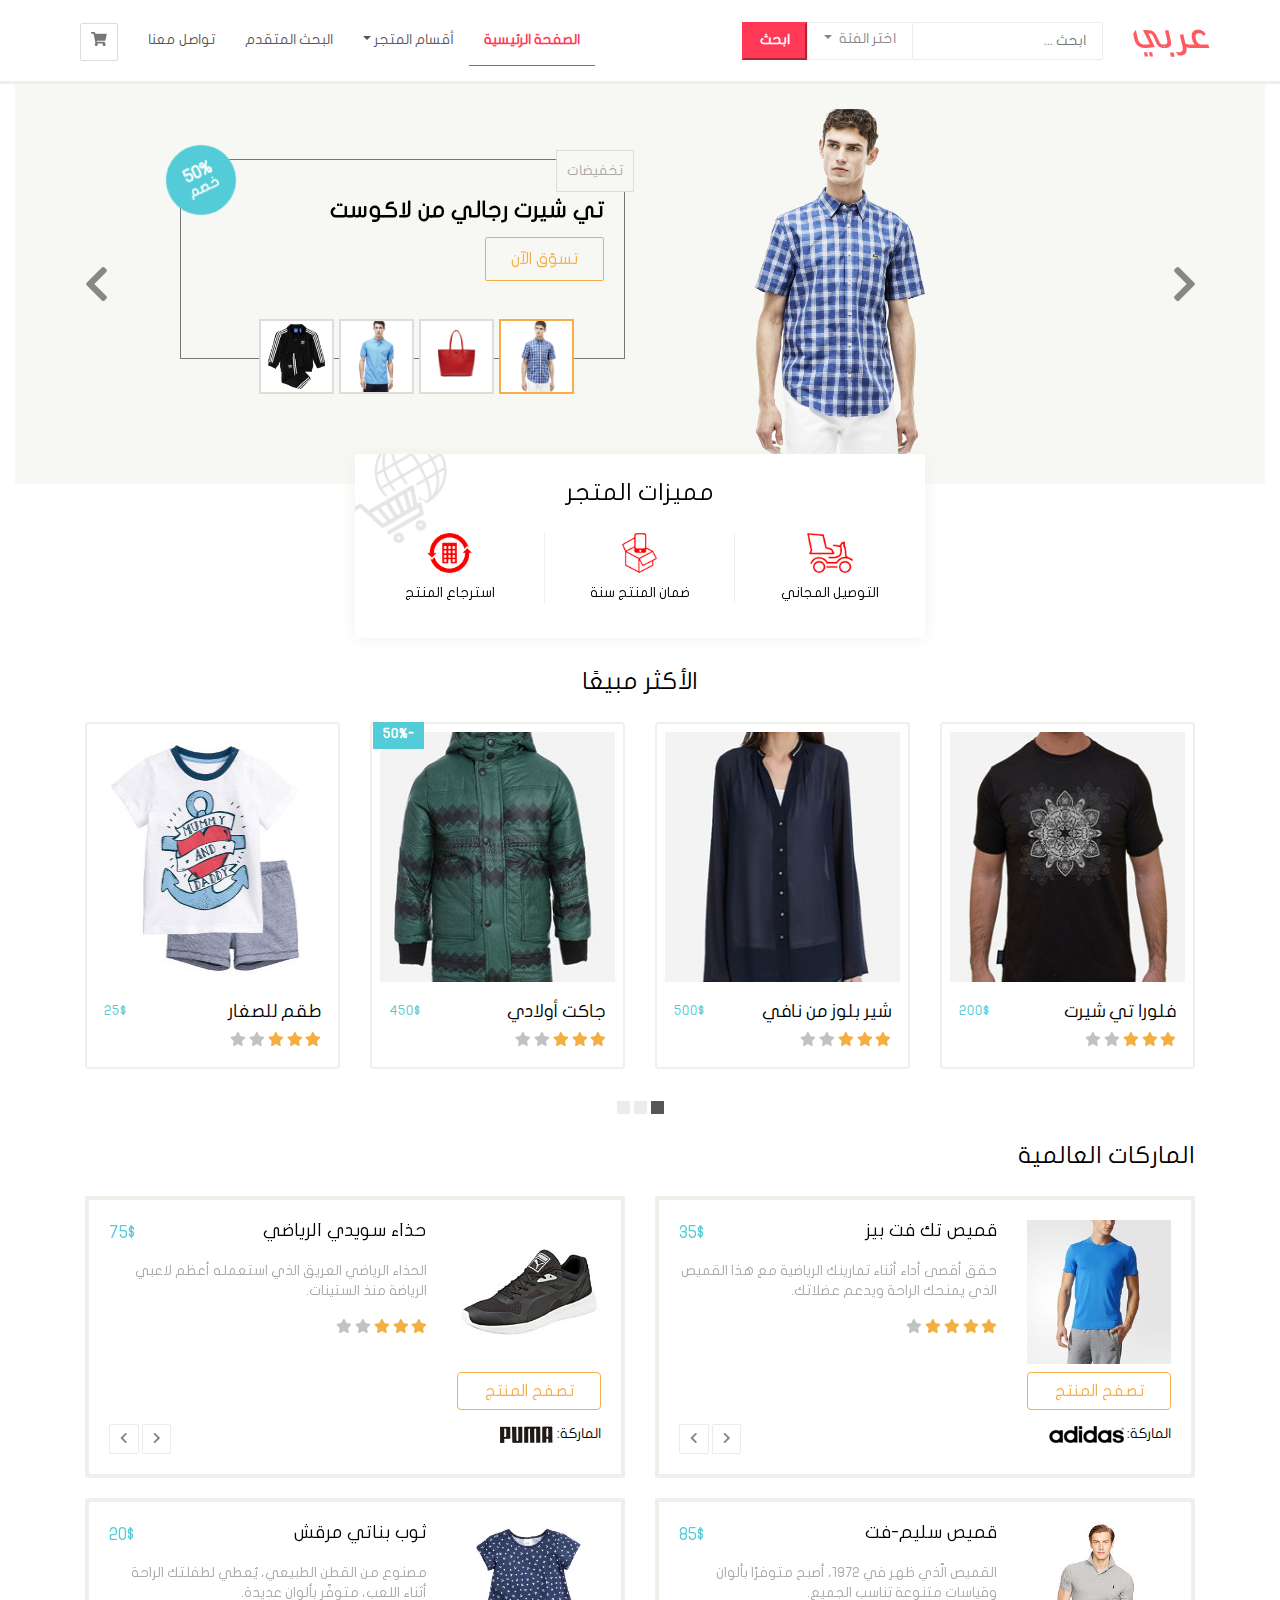
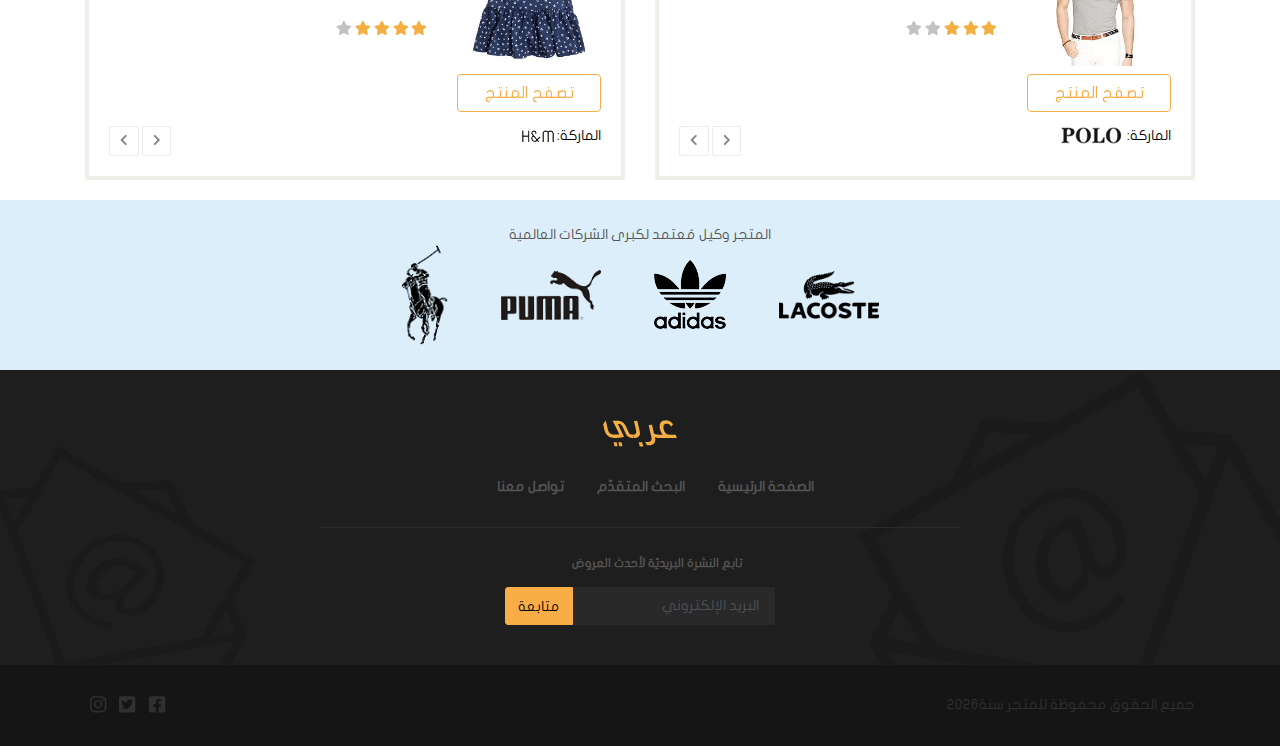
<file: index.html>
<!DOCTYPE html> <html lang="en"> <head> <meta charset="UTF-8"> <meta http-equiv="X-UA-Compatible" content="IE=edge"> <meta name="viewport" content="width=device-width,initial-scale=1"> <title>store</title> <script type="text/html" src="require('index.js')"></script> <script defer src="main.js"></script><link href="css/style.css" rel="stylesheet"></head> <body> <div class="container-fluid"> <div class="row"> <nav class="navbar custom-navbar navbar-expand-lg"> <div class="container"> <div class="navbar-header"> <button class="navbar-toggler btn btn-icon collapsed" data-toggle="collapse" data-target="#navbar-collapsed-menu"> <i class="fas fa-bars"></i> </button> <a href="./checkout.html" class="navbar-toggler btn btn-icon"> <i class="fas fa-shopping-cart"></i> </a> <a href="." class="navbr-brand"> <img src="images/logo.png" alt="متجر عربي"> </a> </div> <form class="form-inline"> <input type="search" class="form-control custom-form-control" placeholder="ابحث ..."> <div class="dropdown categories"> <a href="#" class="nav-link dropdown-toggle custom-btn" id="navbarDropdown" role="button" data-toggle="dropdown" aria-expanded="false"> اختر الفئة </a> <ul class="dropdown-menu custom-dropdown-menu dropdown-menu-right"> <li> <div class="checkbox"> <label> <input type="checkbox" class="search-category"> نسائي </label> </div> </li> <li> <div class="checkbox"> <label> <input type="checkbox" class="search-category"> رجالي </label> </div> </li> <li> <div class="checkbox"> <label> <input type="checkbox" class="search-category"> اطفال </label> </div> </li> </ul> </div> <button type="submit" class="btm search-btn"> ابحث </button> </form> <div class="navbar-collapse" id="navbar-collapsed-menu"> <ul class="navbar-nav mr-auto"> <li class="nav-item active"> <a class="nav-link" href="#">الصفحة الرئيسية</a> </li> <li class="nav-item dropdown"> <a class="nav-link dropdown-toggle" href="" id="navbarDropdown" role="button" data-toggle="dropdown" aria-expanded="false">أقسام المتجر</a> <ul class="dropdown-menu custom-dropdown-menu dropdown-menu-right"> <li> <a class="dropdown-item" href="#">رجالي</a> </li> <li> <a class="dropdown-item" href="#">نسائي</a> </li> <li> <a class="dropdown-item" href="#">أطفال</a> </li> </ul> </li> <li class="nav-item"> <a class="nav-link" href="./search.html">البحث المتقدم</a> </li> <li class="nav-item"> <a class="nav-link" href="./contact.html">تواصل معنا</a> </li> <li class="d-none d-lg-block"> <a href="checkout.html" id="btn-shopping-cart" class="btn custom-btn btn-icon" title="عربة الشراء" data-toggle="tooltip" data-placement="bottom"> <i class="fas fa-shopping-cart"></i> </a> </li> </ul> </div> </div> </nav> </div> <div class="row carousel-row w-120"> <div class="col-12"> <div id="carousel-featured" class="carousel slide" data-ride="carousel"> <div class="carousel-inner"> <div class="carousel-item active"> <div class="container"> <div class="row"> <div class="col-12 col-md-4 offset-lg-2 text-center"> <img src="images/lacoste_1.png" alt="تي شيرت رجالي من لاكوست"> </div> <div class="col-12 col-md-8 col-lg-5"> <div class="product-details"> <div class="sale large"> 50% <span>خصم</span> </div> <div class="product-category">تخفيضات</div> <h1>تي شيرت رجالي من لاكوست</h1> <a href="product.html" class="btn btn-lg custom-btn-primary">تسوّق الآن</a> </div> </div> </div> </div> </div> <div class="carousel-item"> <div class="container"> <div class="row"> <div class="col-12 col-md-4 offset-lg-2 text-center"> <img src="images/lacoste_2.png" alt="حقيبة شانتاكو نسائية"> </div> <div class="col-12 col-md-8 col-lg-5"> <div class="product-details"> <div class="product-category">نسائي</div> <h1>حقيبة شانتاكو نسائية</h1> <a href="product.html" class="btn btn-lg custom-btn-primary">تسوّق الآن</a> </div> </div> </div> </div> </div> <div class="carousel-item"> <div class="container"> <div class="row"> <div class="col-12 col-md-4 offset-lg-2 text-center"> <img src="images/lacoste_3.png" alt="تي شيرت بولو"> </div> <div class="col-12 col-md-8 col-lg-5"> <div class="product-details"> <div class="product-category">الأكثر مبيعًا</div> <h1>تي شيرت بولو</h1> <a href="product.html" class="btn btn-lg custom-btn-primary">تسوّق الآن</a> </div> </div> </div> </div> </div> <div class="carousel-item"> <div class="container"> <div class="row"> <div class="col-12 col-md-4 offset-lg-2 text-center"> <img src="images/adidas_3.png" alt="بدلة فايربرد الرياضية"> </div> <div class="col-12 col-md-8 col-lg-5"> <div class="product-details"> <div class="product-category">أطفال</div> <h1>بدلة فايربرد الرياضية</h1> <a href="product.html" class="btn btn-lg custom-btn-primary">تسوّق الآن</a> </div> </div> </div> </div> </div> </div> </div> <div class="carousel-indicators custom-carousel-indicators-primary d-none d-md-block"> <img src="images/lacoste_1.png" alt="تي شيرت رجالي من لاكوست" data-target="#carousel-featured" data-slide-to="0" class="active"> <img src="images/lacoste_2.png" alt="حقيبة شانتاكو نسائية" data-target="#carousel-featured" data-slide-to="1"> <img src="images/lacoste_3.png" alt="تي شيرت رجالي من بولو" data-target="#carousel-featured" data-slide-to="2"> <img src="images/adidas_3.png" alt="بدلة فايربرد الرياضية" data-target="#carousel-featured" data-slide-to="3"> </div> <a href="#carousel-featured" class="carousel-control-prev custom-carousel-control" data-slide="prev"> <i class="fa fa-chevron-right fa-2x"></i> </a> <a href="#carousel-featured" class="carousel-control-next custom-carousel-control" data-slide="next"> <i class="fa fa-chevron-left fa-2x"></i> </a> </div> </div> <div class="container"> <div class="row"> <div id="store-features" class="col-12 col-md-8 offset-md-2 col-lg-6 offset-lg-3"> <h3 class="text-center custom-heading"> مميزات المتجر </h3> <div class="row"> <div class="col-4 text-center feature"> <img src="images/feature_1.png" alt="التوصيل المجانيّ"> <div>التوصيل المجاني </div> </div> <div class="col-4 text-center feature"> <img src="images/feature_2.png" alt="ضمان المنتج سنة"> <div>ضمان المنتج سنة</div> </div> <div class="col-4 text-center feature"> <img src="images/feature_3.png" alt="استرجاع المنتج"> <div>استرجاع المنتج</div> </div> </div> </div> </div> </div> <div class="row"> <div class="container"> <h3 class="text-center custom-heading"> الأكثر مبيعًا </h3> <div id="carousel-most-sold" class="carousel slide d-none d-md-block" data-ride="carouselX"> <div class="carousel-inner"> <div class="carousel-item active"> <div class="row"> <div class="col-lg-3 col-md-4"> <div class="card custom-thumbnail"> <div class="overlay"> <button class="btn btn-secondary add-to-cart-btn"> إضافة للعربة <i class="fas fa-cart-plus"></i> </button> </div> <img src="images/most_sold_2.jpg" alt="فلورا تي شيرت"> <div class="card-body"> <div class="clearfix"> <h4 class="float-right">فلورا تي شيرت</h4> <div class="price float-left"> 200$ </div> </div> <div class="rating"> <i class="fas fa-star active"></i> <i class="fas fa-star active"></i> <i class="fas fa-star active"></i> <i class="fas fa-star"></i> <i class="fas fa-star"></i> </div> <div class="clearfix"> <button class="float-left btn btn-default add-to-cart-btn d-block d-lg-none"> إضافة للعربة <i class="fas fa-cart-plus"></i> </button> </div> </div> </div> </div> <div class="col-lg-3 col-md-4"> <div class="card custom-thumbnail"> <div class="overlay"> <button class="btn btn-secondary add-to-cart-btn"> إضافة للعربة <i class="fas fa-cart-plus"></i> </button> </div> <img src="images/most_sold_1.jpg" alt="شير بلوز من نافي"> <div class="card-body"> <div class="clearfix"> <h4 class="float-right">شير بلوز من نافي</h4> <div class="price float-left"> 500$ </div> </div> <div class="rating"> <i class="fas fa-star active"></i> <i class="fas fa-star active"></i> <i class="fas fa-star active"></i> <i class="fas fa-star"></i> <i class="fas fa-star"></i> </div> <div class="clearfix"> <button class="float-left btn btn-default add-to-cart-btn d-block d-lg-none"> إضافة للعربة <i class="fas fa-cart-plus"></i> </button> </div> </div> </div> </div> <div class="col-lg-3 col-md-4"> <div class="card custom-thumbnail"> <div class="sale">50%</div> <div class="overlay"> <button class="btn btn-secondary add-to-cart-btn"> إضافة للعربة <i class="fas fa-cart-plus"></i> </button> </div> <img src="images/most_sold_3.jpg" alt="جاكت أولادي"> <div class="card-body"> <div class="clearfix"> <h4 class="float-right">جاكت أولادي</h4> <div class="price float-left"> 450$ </div> </div> <div class="rating"> <i class="fas fa-star active"></i> <i class="fas fa-star active"></i> <i class="fas fa-star active"></i> <i class="fas fa-star"></i> <i class="fas fa-star"></i> </div> <div class="clearfix"> <button class="float-left btn btn-default add-to-cart-btn d-block d-lg-none"> إضافة للعربة <i class="fas fa-cart-plus"></i> </button> </div> </div> </div> </div> <div class="col-lg-3 col-md-4 d-none d-lg-block"> <div class="card custom-thumbnail"> <div class="overlay"> <button class="btn btn-secondary add-to-cart-btn"> إضافة للعربة <i class="fas fa-cart-plus"></i> </button> </div> <img src="images/hm_3.jpg" alt="طقم للصغار"> <div class="card-body"> <div class="clearfix"> <h4 class="float-right">طقم للصغار</h4> <div class="price float-left"> 25$ </div> </div> <div class="rating"> <i class="fas fa-star active"></i> <i class="fas fa-star active"></i> <i class="fas fa-star active"></i> <i class="fas fa-star"></i> <i class="fas fa-star"></i> </div> <div class="clearfix"> <button class="float-left btn btn-default add-to-cart-btn d-block d-lg-none"> إضافة للعربة <i class="fas fa-cart-plus"></i> </button> </div> </div> </div> </div> </div> </div> <div class="carousel-item"> <div class="row"> <div class="col-lg-3 col-md-4"> <div class="card custom-thumbnail" data-product=""> <div class="overlay"> <button class="btn btn-default add-to-cart-btn"> إضافة للعربة <i class="fas fa-cart-plus"></i> </button> </div> <img src="images/adidas_4.jpg" alt="تيشيرت ألتيميت"> <div class="card-body"> <div class="clearfix"> <h4 class="float-right">تيشيرت ألتيميت</h4> <div class="price float-left"> 200$ </div> </div> <div class="rating"> <i class="fas fa-star active"></i> <i class="fas fa-star active"></i> <i class="fas fa-star active"></i> <i class="fas fa-star"></i> <i class="fas fa-star"></i> </div> <div class="clearfix"> <button class="float-left btn btn-default add-to-cart-btn d-block d-lg-none"> إضافة للعربة <i class="fas fa-cart-plus"></i> </button> </div> </div> </div> </div> <div class="col-lg-3 col-md-4"> <div class="card custom-thumbnail" data-product=""> <div class="overlay"> <button class="btn btn-default add-to-cart-btn"> إضافة للعربة <i class="fas fa-cart-plus"></i> </button> </div> <img src="images/lacoste_1.jpg" alt="تي شيرت رجالي"> <div class="card-body"> <div class="clearfix"> <h4 class="float-right">تي شيرت رجالي</h4> <div class="price float-left"> 50$ </div> </div> <div class="rating"> <i class="fas fa-star active"></i> <i class="fas fa-star active"></i> <i class="fas fa-star active"></i> <i class="fas fa-star"></i> <i class="fas fa-star"></i> </div> <div class="clearfix"> <button class="float-left btn btn-default add-to-cart-btn d-block d-lg-none"> إضافة للعربة <i class="fas fa-cart-plus"></i> </button> </div> </div> </div> </div> <div class="col-lg-3 col-md-4"> <div class="card custom-thumbnail" data-product=""> <div class="overlay"> <button class="btn btn-default add-to-cart-btn"> إضافة للعربة <i class="fas fa-cart-plus"></i> </button> </div> <img src="images/hm_2.jpg" alt="ثوب بناتي مرقش"> <div class="card-body"> <div class="clearfix"> <h4 class="float-right">ثوب بناتي مرقش</h4> <div class="price float-left"> 20$ </div> </div> <div class="rating"> <i class="fas fa-star active"></i> <i class="fas fa-star active"></i> <i class="fas fa-star active"></i> <i class="fas fa-star"></i> <i class="fas fa-star"></i> </div> <div class="clearfix"> <button class="float-left btn btn-default add-to-cart-btn d-block d-lg-none"> إضافة للعربة <i class="fas fa-cart-plus"></i> </button> </div> </div> </div> </div> <div class="col-lg-3 col-md-4 d-none d-lg-block"> <div class="card custom-thumbnail" data-product=""> <div class="sale">50%</div> <div class="overlay"> <button class="btn btn-default add-to-cart-btn"> إضافة للعربة <i class="fas fa-cart-plus"></i> </button> </div> <img src="images/puma_1.jpg" alt="حذاء سويدي الرياضي"> <div class="card-body"> <div class="clearfix"> <h4 class="float-right">حذاء سويدي الرياضي</h4> <div class="price float-left"> 75$ </div> </div> <div class="rating"> <i class="fas fa-star active"></i> <i class="fas fa-star active"></i> <i class="fas fa-star active"></i> <i class="fas fa-star"></i> <i class="fas fa-star"></i> </div> <div class="clearfix"> <button class="float-left btn btn-default add-to-cart-btn d-block d-lg-none"> إضافة للعربة <i class="fas fa-cart-plus"></i> </button> </div> </div> </div> </div> </div> </div> <div class="carousel-item"> <div class="row"> <div class="col-lg-3 col-md-4"> <div class="card custom-thumbnail" data-product=""> <div class="overlay"> <button class="btn btn-default add-to-cart-btn"> إضافة للعربة <i class="fas fa-cart-plus"></i> </button> </div> <img src="images/polo_2.jpg" alt="قميص سترتش فت"> <div class="card-body"> <div class="clearfix"> <h4 class="float-right">قميص سترتش فت</h4> <div class="price float-left"> 100$ </div> </div> <div class="rating"> <i class="fas fa-star active"></i> <i class="fas fa-star active"></i> <i class="fas fa-star active"></i> <i class="fas fa-star"></i> <i class="fas fa-star"></i> </div> <div class="clearfix"> <button class="float-left btn btn-default add-to-cart-btn d-block d-lg-none"> إضافة للعربة <i class="fas fa-cart-plus"></i> </button> </div> </div> </div> </div> <div class="col-lg-3 col-md-4"> <div class="card custom-thumbnail" data-product=""> <div class="overlay"> <button class="btn btn-default add-to-cart-btn"> إضافة للعربة <i class="fas fa-cart-plus"></i> </button> </div> <img src="images/adidas_2.jpg" alt="حذاء بيور بوست"> <div class="card-body"> <div class="clearfix"> <h4 class="float-right">حذاء بيور بوست</h4> <div class="price float-left"> 150$ </div> </div> <div class="rating"> <i class="fas fa-star active"></i> <i class="fas fa-star active"></i> <i class="fas fa-star active"></i> <i class="fas fa-star"></i> <i class="fas fa-star"></i> </div> <div class="clearfix"> <button class="float-left btn btn-default add-to-cart-btn d-block d-lg-none"> إضافة للعربة <i class="fas fa-cart-plus"></i> </button> </div> </div> </div> </div> <div class="col-lg-3 col-md-4"> <div class="card custom-thumbnail" data-product=""> <div class="overlay"> <button class="btn btn-default add-to-cart-btn"> إضافة للعربة <i class="fas fa-cart-plus"></i> </button> </div> <img src="images/polo_1.jpg" alt="قميص سليم-فت"> <div class="card-body"> <div class="clearfix"> <h4 class="float-right">قميص سليم-فت</h4> <div class="price float-left"> 85$ </div> </div> <div class="rating"> <i class="fas fa-star active"></i> <i class="fas fa-star active"></i> <i class="fas fa-star active"></i> <i class="fas fa-star"></i> <i class="fas fa-star"></i> </div> <div class="clearfix"> <button class="float-left btn btn-default add-to-cart-btn d-block d-lg-none"> إضافة للعربة <i class="fas fa-cart-plus"></i> </button> </div> </div> </div> </div> <div class="col-lg-3 col-md-4 d-none d-lg-block"> <div class="card custom-thumbnail" data-product=""> <div class="sale">50%</div> <div class="overlay"> <button class="btn btn-default add-to-cart-btn"> إضافة للعربة <i class="fas fa-cart-plus"></i> </button> </div> <img src="images/lacoste_2.jpg" alt="حقيبة شانتاكو"> <div class="card-body"> <div class="clearfix"> <h4 class="float-right">حقيبة شانتاكو</h4> <div class="price float-left"> 200$ </div> </div> <div class="rating"> <i class="fas fa-star active"></i> <i class="fas fa-star active"></i> <i class="fas fa-star active"></i> <i class="fas fa-star"></i> <i class="fas fa-star"></i> </div> <div class="clearfix"> <button class="float-left btn btn-default add-to-cart-btn d-block d-lg-none"> إضافة للعربة <i class="fas fa-cart-plus"></i> </button> </div> </div> </div> </div> </div> </div> </div> <ol class="carousel-indicators custom-carousel-indicators"> <li data-target="#carousel-most-sold" data-slide-to="0" class="active"></li> <li data-target="#carousel-most-sold" data-slide-to="1"></li> <li data-target="#carousel-most-sold" data-slide-to="2"></li> </ol> </div> <div id="carousel-most-sold-alternative" class="carousel slide d-md-none" data-ride="carousel"> <div class="carousel-inner"> <div class="active carousel-item"> <div class="card custom-thumbnail" data-product=""> <div class="overlay"> <button class="btn btn-default add-to-cart-btn"> إضافة للعربة <i class="fas fa-cart-plus"></i> </button> </div> <img src="images/most_sold_2.jpg" alt="فلورا تي شيرت"> <div class="card-body"> <div class="clearfix"> <h4 class="float-left">فلورا تي شيرت</h4> <div class="price float-right"> 200$ </div> </div> <div class="rating"> <i class="fas fa-star active"></i> <i class="fas fa-star active"></i> <i class="fas fa-star active"></i> <i class="fas fa-star"></i> <i class="fas fa-star"></i> </div> <div class="clearfix"> <button class="float-left btn btn-default add-to-cart-btn d-block d-lg-none"> إضافة للعربة <i class="fas fa-cart-plus"></i> </button> </div> </div> </div> </div> <div class="carousel-item"> <div class="card custom-thumbnail" data-product=""> <div class="overlay"> <button class="btn btn-default add-to-cart-btn"> إضافة للعربة <i class="fas fa-cart-plus"></i> </button> </div> <img src="images/most_sold_1.jpg" alt="شير بلوز من نافي"> <div class="card-body"> <div class="clearfix"> <h4 class="float-left">شير بلوز من نافي</h4> <div class="price float-right"> 500$ </div> </div> <div class="rating"> <i class="fas fa-star active"></i> <i class="fas fa-star active"></i> <i class="fas fa-star active"></i> <i class="fas fa-star"></i> <i class="fas fa-star"></i> </div> <div class="clearfix"> <button class="float-left btn btn-default add-to-cart-btn d-block d-lg-none"> إضافة للعربة <i class="fas fa-cart-plus"></i> </button> </div> </div> </div> </div> <div class="carousel-item"> <div class="card custom-thumbnail" data-product=""> <div class="sale">50%</div> <div class="overlay"> <button class="btn btn-default add-to-cart-btn"> إضافة للعربة <i class="fas fa-cart-plus"></i> </button> </div> <img src="images/most_sold_3.jpg" alt="جاكت أولادي"> <div class="card-body"> <div class="clearfix"> <h4 class="float-right">جاكت أولادي</h4> <div class="price float-left"> 450$ </div> </div> <div class="rating"> <i class="fas fa-star active"></i> <i class="fas fa-star active"></i> <i class="fas fa-star active"></i> <i class="fas fa-star"></i> <i class="fas fa-star"></i> </div> <div class="clearfix"> <button class="float-left btn btn-default add-to-cart-btn d-block d-lg-none"> إضافة للعربة <i class="fas fa-cart-plus"></i> </button> </div> </div> </div> </div> <div class="carousel-item"> <div class="card custom-thumbnail" data-product=""> <div class="overlay"> <button class="btn btn-default add-to-cart-btn"> إضافة للعربة <i class="fas fa-cart-plus"></i> </button> </div> <img src="images/hm_3.jpg" alt="طقم للصغار"> <div class="card-body"> <div class="clearfix"> <h4 class="float-right">طقم للصغار</h4> <div class="price float-left"> 25$ </div> </div> <div class="rating"> <i class="fas fa-star active"></i> <i class="fas fa-star active"></i> <i class="fas fa-star active"></i> <i class="fas fa-star"></i> <i class="fas fa-star"></i> </div> <div class="clearfix"> <button class="float-left btn btn-default add-to-cart-btn d-block d-lg-none"> إضافة للعربة <i class="fas fa-cart-plus"></i> </button> </div> </div> </div> </div> <div class="carousel-item"> <div class="card custom-thumbnail" data-product=""> <div class="overlay"> <button class="btn btn-default add-to-cart-btn"> إضافة للعربة <i class="fas fa-cart-plus"></i> </button> </div> <img src="images/adidas_4.jpg" alt="تيشيرت ألتيميت"> <div class="card-body"> <div class="clearfix"> <h4 class="float-right">تيشيرت ألتيميت</h4> <div class="price float-left"> 200$ </div> </div> <div class="rating"> <i class="fas fa-star active"></i> <i class="fas fa-star active"></i> <i class="fas fa-star active"></i> <i class="fas fa-star"></i> <i class="fas fa-star"></i> </div> <div class="clearfix"> <button class="float-left btn btn-default add-to-cart-btn d-block d-lg-none"> إضافة للعربة <i class="fas fa-cart-plus"></i> </button> </div> </div> </div> </div> <div class="carousel-item"> <div class="card custom-thumbnail" data-product=""> <div class="overlay"> <button class="btn btn-default add-to-cart-btn"> إضافة للعربة <i class="fas fa-cart-plus"></i> </button> </div> <img src="images/lacoste_1.jpg" alt="تي شيرت رجالي"> <div class="card-body"> <div class="clearfix"> <h4 class="float-right">تي شيرت رجالي</h4> <div class="price float-left"> 50$ </div> </div> <div class="rating"> <i class="fas fa-star active"></i> <i class="fas fa-star active"></i> <i class="fas fa-star active"></i> <i class="fas fa-star"></i> <i class="fas fa-star"></i> </div> <div class="clearfix"> <button class="float-left btn btn-default add-to-cart-btn d-block d-lg-none"> إضافة للعربة <i class="fas fa-cart-plus"></i> </button> </div> </div> </div> </div> <div class="carousel-item"> <div class="card custom-thumbnail" data-product=""> <div class="overlay"> <button class="btn btn-default add-to-cart-btn"> إضافة للعربة <i class="fas fa-cart-plus"></i> </button> </div> <img src="images/hm_2.jpg" alt="ثوب بناتي مرقش"> <div class="card-body"> <div class="clearfix"> <h4 class="float-right">ثوب بناتي مرقش</h4> <div class="price float-left"> 20$ </div> </div> <div class="rating"> <i class="fas fa-star active"></i> <i class="fas fa-star active"></i> <i class="fas fa-star active"></i> <i class="fas fa-star"></i> <i class="fas fa-star"></i> </div> <div class="clearfix"> <button class="float-left btn btn-default add-to-cart-btn d-block d-lg-none"> إضافة للعربة <i class="fas fa-cart-plus"></i> </button> </div> </div> </div> </div> <div class="carousel-item"> <div class="card custom-thumbnail" data-product=""> <div class="sale">50%</div> <div class="overlay"> <button class="btn btn-default add-to-cart-btn"> إضافة للعربة <i class="fas fa-cart-plus"></i> </button> </div> <img src="images/puma_1.jpg" alt="حذاء سويدي الرياضي"> <div class="card-body"> <div class="clearfix"> <h4 class="float-right">حذاء سويدي الرياضي</h4> <div class="price float-left"> 75$ </div> </div> <div class="rating"> <i class="fas fa-star active"></i> <i class="fas fa-star active"></i> <i class="fas fa-star active"></i> <i class="fas fa-star"></i> <i class="fas fa-star"></i> </div> <div class="clearfix"> <button class="float-left btn btn-default add-to-cart-btn d-block d-lg-none"> إضافة للعربة <i class="fas fa-cart-plus"></i> </button> </div> </div> </div> </div> <div class="carousel-item"> <div class="card custom-thumbnail" data-product=""> <div class="overlay"> <button class="btn btn-default add-to-cart-btn"> إضافة للعربة <i class="fas fa-cart-plus"></i> </button> </div> <img src="images/polo_2.jpg" alt="قميص سترتش فت"> <div class="card-body"> <div class="clearfix"> <h4 class="float-left">قميص سترتش فت</h4> <div class="price float-left"> 100$ </div> </div> <div class="rating"> <i class="fas fa-star active"></i> <i class="fas fa-star active"></i> <i class="fas fa-star active"></i> <i class="fas fa-star"></i> <i class="fas fa-star"></i> </div> <div class="clearfix"> <button class="float-left btn btn-default add-to-cart-btn d-block d-lg-none"> إضافة للعربة <i class="fas fa-cart-plus"></i> </button> </div> </div> </div> </div> <div class="carousel-item"> <div class="card custom-thumbnail" data-product=""> <div class="overlay"> <button class="btn btn-default add-to-cart-btn"> إضافة للعربة <i class="fas fa-cart-plus"></i> </button> </div> <img src="images/adidas_2.jpg" alt="حذاء بيور بوست"> <div class="card-body"> <div class="clearfix"> <h4 class="float-right">حذاء بيور بوست</h4> <div class="price float-left"> 150$ </div> </div> <div class="rating"> <i class="fas fa-star active"></i> <i class="fas fa-star active"></i> <i class="fas fa-star active"></i> <i class="fas fa-star"></i> <i class="fas fa-star"></i> </div> <div class="clearfix"> <button class="float-left btn btn-default add-to-cart-btn d-block d-lg-none"> إضافة للعربة <i class="fas fa-cart-plus"></i> </button> </div> </div> </div> </div> <div class="carousel-item"> <div class="card custom-thumbnail" data-product=""> <div class="overlay"> <button class="btn btn-default add-to-cart-btn"> إضافة للعربة <i class="fas fa-cart-plus"></i> </button> </div> <img src="images/polo_1.jpg" alt="قميص سليم-فت"> <div class="card-body"> <div class="clearfix"> <h4 class="float-right">قميص سليم-فت</h4> <div class="price float-left"> 85$ </div> </div> <div class="rating"> <i class="fas fa-star active"></i> <i class="fas fa-star active"></i> <i class="fas fa-star active"></i> <i class="fas fa-star"></i> <i class="fas fa-star"></i> </div> <div class="clearfix"> <button class="float-left btn btn-default add-to-cart-btn d-block d-lg-none"> إضافة للعربة <i class="fas fa-cart-plus"></i> </button> </div> </div> </div> </div> <div class="carousel-item"> <div class="card custom-thumbnail" data-product=""> <div class="sale">50%</div> <div class="overlay"> <button class="btn btn-default add-to-cart-btn"> إضافة للعربة <i class="fas fa-cart-plus"></i> </button> </div> <img src="images/lacoste_2.jpg" alt="حقيبة شانتاكو"> <div class="card-body"> <div class="clearfix"> <h4 class="float-right">حقيبة شانتاكو</h4> <div class="price float-left"> 200$ </div> </div> <div class="rating"> <i class="fas fa-star active"></i> <i class="fas fa-star active"></i> <i class="fas fa-star active"></i> <i class="fas fa-star"></i> <i class="fas fa-star"></i> </div> <div class="clearfix"> <button class="float-left btn btn-default add-to-cart-btn d-block d-lg-none"> إضافة للعربة <i class="fas fa-cart-plus"></i> </button> </div> </div> </div> </div> </div> </div> <div class="col-12 d-md-none text-center"> <button class="btn custom-arrow-btn" data-target="#carousel-most-sold-alternative" data-slide="prev"> <i class="fas fa-chevron-right"></i> </button> <button class="btn custom-arrow-btn" data-target="#carousel-most-sold-alternative" data-slide="next"> <i class="fas fa-chevron-left"></i> </button> </div> </div> </div> <div id="row-brands"> <div class="container"> <h3 class="custom-heading">الماركات العالمية</h3> <div class="row"> <div class="col-12 col-md-6 brand-products"> <div class="custom-panel"> <div id="carousel-brand-adidas" class="carousel slide" data-slide="carousel"> <div class="carousel-inner"> <div class="carousel-item active"> <div class="row"> <div class="col-lg-4"> <img src="images/adidas_1.jpg" alt="قميص تك فت بيز" class="product-image"> <a href="product.html" class="btn custom-btn-primary btn-block d-none d-lg-block"> تصفح المنتج </a> </div> <div class="col-lg-8 product-details"> <div class="clearfix"> <div class="float-right"> <h4>قميص تك فت بيز</h4> </div> <div class="float-left price"> 35$ </div> </div> <p class="custom-text-muted"> حقق أقصى أداء أثناء تمارينك الرياضية مع هذا القميص الذي يمنحك الراحة ويدعم عضلاتك. </p> <div class="rating"> <i class="fas fa-star active"></i> <i class="fas fa-star active"></i> <i class="fas fa-star active"></i> <i class="fas fa-star active"></i> <i class="fas fa-star"></i> </div> </div> <div class="col-12 d-lg-none"> <a href="product.html" class="btn custom-btn-primary btn-block">تصفح المنتج</a> </div> </div> </div> <div class="carousel-item"> <div class="row"> <div class="col-lg-4"> <img src="images/adidas_2.jpg" alt="حذاء بيور بوست الرياضي" class="product-image"> <a href="product.html" class="btn custom-btn-primary btn-block d-none d-lg-block">تصفح المنتج</a> </div> <div class="col-lg-8 product-details"> <div class="clearfix"> <div class="float-right"> <h4>حذاء بيور بوست الرياضي</h4> </div> <div class="price float-left"> 150$ </div> </div> <p class="custom-text-muted"> جرب شعور الخفة واجرِ بأقصى سرعة مع حذاء بيور بوست الرياضي من Adidas. </p> <div class="rating"> <i class="fas fa-star active"></i> <i class="fas fa-star active"></i> <i class="fas fa-star active"></i> <i class="fas fa-star"></i> <i class="fas fa-star"></i> </div> </div> <div class="col-12 d-lg-none"> <a href="product.html" class="btn custom-btn-primary btn-block">تصفح المنتج</a> </div> </div> </div> </div> <div class="brand-nav"> <div class="clearfix"> <div class="float-right"> <div class="brand-text">الماركة:</div> <img src="images/adidas_small.png" alt="Adidas"> </div> <div class="float-left"> <button class="btn custom-arrow-btn" data-target="#carousel-brand-adidas" data-slide="prev"> <i class="fas fa-chevron-right"></i> </button> <button class="btn custom-arrow-btn" data-target="#carousel-brand-adidas" data-slide="next"> <i class="fas fa-chevron-left"></i> </button> </div> </div> </div> </div> </div> </div> <div class="col-12 col-md-6 brand-products"> <div class="custom-panel"> <div id="carousel-brand-puma" class="carousel slide" data-slide="carousel"> <div class="carousel-inner"> <div class="active carousel-item"> <div class="row"> <div class="col-lg-4"> <img src="images/puma_1.jpg" alt="حذاء سويدي الرياضي" class="product-image"> <a href="product.html" class="btn custom-btn-primary btn-block d-none d-lg-block">تصفح المنتج</a> </div> <div class="col-lg-8 product-details"> <div class="clearfix"> <div class="float-right"> <h4>حذاء سويدي الرياضي</h4> </div> <div class="price float-left"> 75$ </div> </div> <p class="custom-text-muted"> الحذاء الرياضي العريق الذي استعمله أعظم لاعبي الرياضة منذ الستينات. </p> <div class="rating"> <i class="fas fa-star active"></i> <i class="fas fa-star active"></i> <i class="fas fa-star active"></i> <i class="fas fa-star"></i> <i class="fas fa-star"></i> </div> </div> <div class="col-12 d-lg-none"> <a href="product.html" class="btn custom-btn-primary btn-block">تصفح المنتج</a> </div> </div> </div> <div class="carousel-item"> <div class="row"> <div class="col-lg-4"> <img src="images/puma_2.jpg" alt="حذاء التنس سماش بَك" class="product-image"> <a href="product.html" class="btn custom-btn-primary btn-block d-none d-lg-block">تصفح المنتج</a> </div> <div class="col-lg-8 product-details"> <div class="clearfix"> <div class="float-left"> <h4>حذاء التنس سماش بَك</h4> </div> <div class="price float-right"> 65$ </div> </div> <p class="custom-text-muted"> حذاء التنس المريح والأنيق من بوما، مناسب لساعات طويلة من التمرين. </p> <div class="rating"> <i class="fas fa-star active"></i> <i class="fas fa-star active"></i> <i class="fas fa-star active"></i> <i class="fas fa-star"></i> <i class="fas fa-star"></i> </div> </div> <div class="col-12 d-lg-none"> <a href="product.html" class="btn custom-btn-primary btn-block">تصفح المنتج</a> </div> </div> </div> </div> </div> <div class="brand-nav"> <div class="clearfix"> <div class="float-right"> <div class="brand-text">الماركة:</div> <img src="images/puma_small.png" alt="Puma"> </div> <div class="float-left"> <button class="btn custom-arrow-btn" data-target="#carousel-brand-puma" data-slide="prev"> <i class="fas fa-chevron-right"></i> </button> <button class="btn custom-arrow-btn" data-target="#carousel-brand-puma" data-slide="next"> <i class="fas fa-chevron-left"></i> </button> </div> </div> </div> </div> </div> <div class="col-12 col-md-6 brand-products"> <div class="custom-panel"> <div id="carousel-brand-polo" class="carousel slide" data-slide="carousel"> <div class="carousel-inner"> <div class="active carousel-item"> <div class="row"> <div class="col-lg-4"> <img src="images/polo_1.jpg" alt="قميص سليم-فت" class="product-image"> <a href="product.html" class="btn custom-btn-primary btn-block d-none d-lg-block">تصفح المنتج</a> </div> <div class="col-lg-8 product-details"> <div class="clearfix"> <div class="float-right"> <h4>قميص سليم-فت</h4> </div> <div class="price float-left"> 85$ </div> </div> <p class="custom-text-muted"> القميص الّذي ظهر في 1972، أصبح متوفرًا بألوان وقياسات متنوعة تناسب الجميع. </p> <div class="rating"> <i class="fas fa-star active"></i> <i class="fas fa-star active"></i> <i class="fas fa-star active"></i> <i class="fas fa-star"></i> <i class="fas fa-star"></i> </div> </div> <div class="col-12 d-lg-none"> <a href="product.html" class="btn custom-btn-primary btn-block">تصفح المنتج</a> </div> </div> </div> <div class="carousel-item"> <div class="row"> <div class="col-lg-4"> <img src="images/polo_2.jpg" alt="قميص سترتش فت" class="product-image"> <a href="product.html" class="btn custom-btn-primary btn-block d-none d-lg-block">تصفح المنتج</a> </div> <div class="col-lg-8 product-details"> <div class="clearfix"> <div class="float-right"> <h4>قميص سترتش فت</h4> </div> <div class="price float-left"> 100$ </div> </div> <p class="custom-text-muted"> مصنوع من القطن ومزيّن بأزرار من براقة، قميص يمثل الراحة ذاتها. </p> <div class="rating"> <i class="fas fa-star active"></i> <i class="fas fa-star active"></i> <i class="fas fa-star active"></i> <i class="fas fa-star"></i> <i class="fas fa-star"></i> </div> </div> <div class="col-12 d-lg-none"> <a href="product.html" class="btn custom-btn-primary btn-block">تصفح المنتج</a> </div> </div> </div> </div> </div> <div class="brand-nav"> <div class="clearfix"> <div class="float-right"> <div class="brand-text">الماركة:</div> <img src="images/polo_small.png" alt="Polo"> </div> <div class="float-left"> <button class="btn custom-arrow-btn" data-target="#carousel-brand-polo" data-slide="prev"> <i class="fas fa-chevron-right"></i> </button> <button class="btn custom-arrow-btn" data-target="#carousel-brand-polo" data-slide="next"> <i class="fas fa-chevron-left"></i> </button> </div> </div> </div> </div> </div> <div class="col-12 col-md-6 brand-products"> <div class="custom-panel"> <div id="carousel-brand-hm" class="carousel slide" data-slide="carousel"> <div class="carousel-inner"> <div class="active carousel-item"> <div class="row"> <div class="col-lg-4"> <img src="images/hm_2.jpg" alt="ثوب بناتي مرقش" class="product-image"> <a href="product.html" class="btn custom-btn-primary btn-block d-none d-lg-block">تصفح المنتج</a> </div> <div class="col-lg-8 product-details"> <div class="clearfix"> <div class="float-right"> <h4>ثوب بناتي مرقش</h4> </div> <div class="price float-left"> 20$ </div> </div> <p class="custom-text-muted"> مصنوع من القطن الطبيعي، يُعطي لطفلتك الراحة أثناء اللعب، متوفّر بألوان عديدة. </p> <div class="rating"> <i class="fas fa-star active"></i> <i class="fas fa-star active"></i> <i class="fas fa-star active"></i> <i class="fas fa-star active"></i> <i class="fas fa-star"></i> </div> </div> <div class="col-12 d-lg-none"> <a href="product.html" class="btn custom-btn-primary btn-block">تصفح المنتج</a> </div> </div> </div> <div class="carousel-item"> <div class="row"> <div class="col-lg-4"> <img src="images/hm_3.jpg" alt="طقم للصغار" class="product-image"> <a href="product.html" class="btn custom-btn-primary btn-block d-none d-lg-block">تصفح المنتج</a> </div> <div class="col-lg-8 product-details"> <div class="clearfix"> <div class="float-right"> <h4>طقم للصغار</h4> </div> <div class="price float-left"> 25$ </div> </div> <p class="custom-text-muted"> ملائم للأطفال بين 3-5 سنوات، ذو مظهر جذّاب وأنيق </p> <div class="rating"> <i class="fas fa-star active"></i> <i class="fas fa-star active"></i> <i class="fas fa-star active"></i> <i class="fas fa-star active"></i> <i class="fas fa-star"></i> </div> </div> <div class="col-12 d-lg-none"> <a href="product.html" class="btn custom-btn-primary btn-block">تصفح المنتج</a> </div> </div> </div> </div> </div> <div class="brand-nav"> <div class="clearfix"> <div class="float-right"> <div class="brand-text">الماركة:</div> <img src="images/hm_small.png" alt="H and M"> </div> <div class="float-left"> <button class="btn custom-arrow-btn" data-target="#carousel-brand-hm" data-slide="prev"> <i class="fas fa-chevron-right"></i> </button> <button class="btn custom-arrow-btn" data-target="#carousel-brand-hm" data-slide="next"> <i class="fas fa-chevron-left"></i> </button> </div> </div> </div> </div> </div> </div> </div> </div> <div id="footer" class="row"> <div id="brand-logos" class="col-12 text-center"> <span>المتجر وكيل مُعتمد لكبرى الشركات العالمية</span> <div class="img-container"> <img src="images/lacoste.png" alt="Lacoste"> <img src="images/adidas.png" alt="Adidas"> <img src="images/puma.png" alt="Puma"> <img src="images/polo.png" alt="Polo"> </div> </div> <div id="footer-nav" class="col-12 text-center"> <div class="footer-logo"> <a href="./"> <img src="images/logo_footer.png" alt="عربي"> </a> </div> <div id="footer-nav-links" class="col-12 d-none d-md-block"> <a href=".">الصفحة الرئيسية</a> <a href="search.html">البحث المتقدّم</a> <a href="contact.html">تواصل معنا</a> </div> <div id="newsletter" class="col-12 col-md-6 offset-3"> <form> <label for="footer-email"> تابع النشرة البريديّة لأحدث العروض </label> <br> <div class="input-group"> <input id="footer-email" class="form-control custom-form-control" type="email" placeholder="البريد الإلكتروني" name="email" style="direction:rtl" required> <button type="submit" class="btn btn-primary"> متابعة </button> </div> </form> </div> </div> <div id="footer-copyright-social" class="col-12"> <div class="container"> <div class="clearfix"> <div id="copyright" class="float-right"> جميع الحقوق محفوظة للمتجر لسنة 2020 </div> <div id="social-icons" class="float-left"> <a href="https://www.facebook.com"> <i class="fab fa-facebook-square fa-lg"></i> </a> <a href="https://www.twitter.com"> <i class="fab fa-twitter-square fa-lg"></i> </a> <a href="https://www.instagram.com"> <i class="fab fa-instagram fa-lg"></i> </a> </div> </div> </div> </div> </div> </div> </body> </html>
</file>
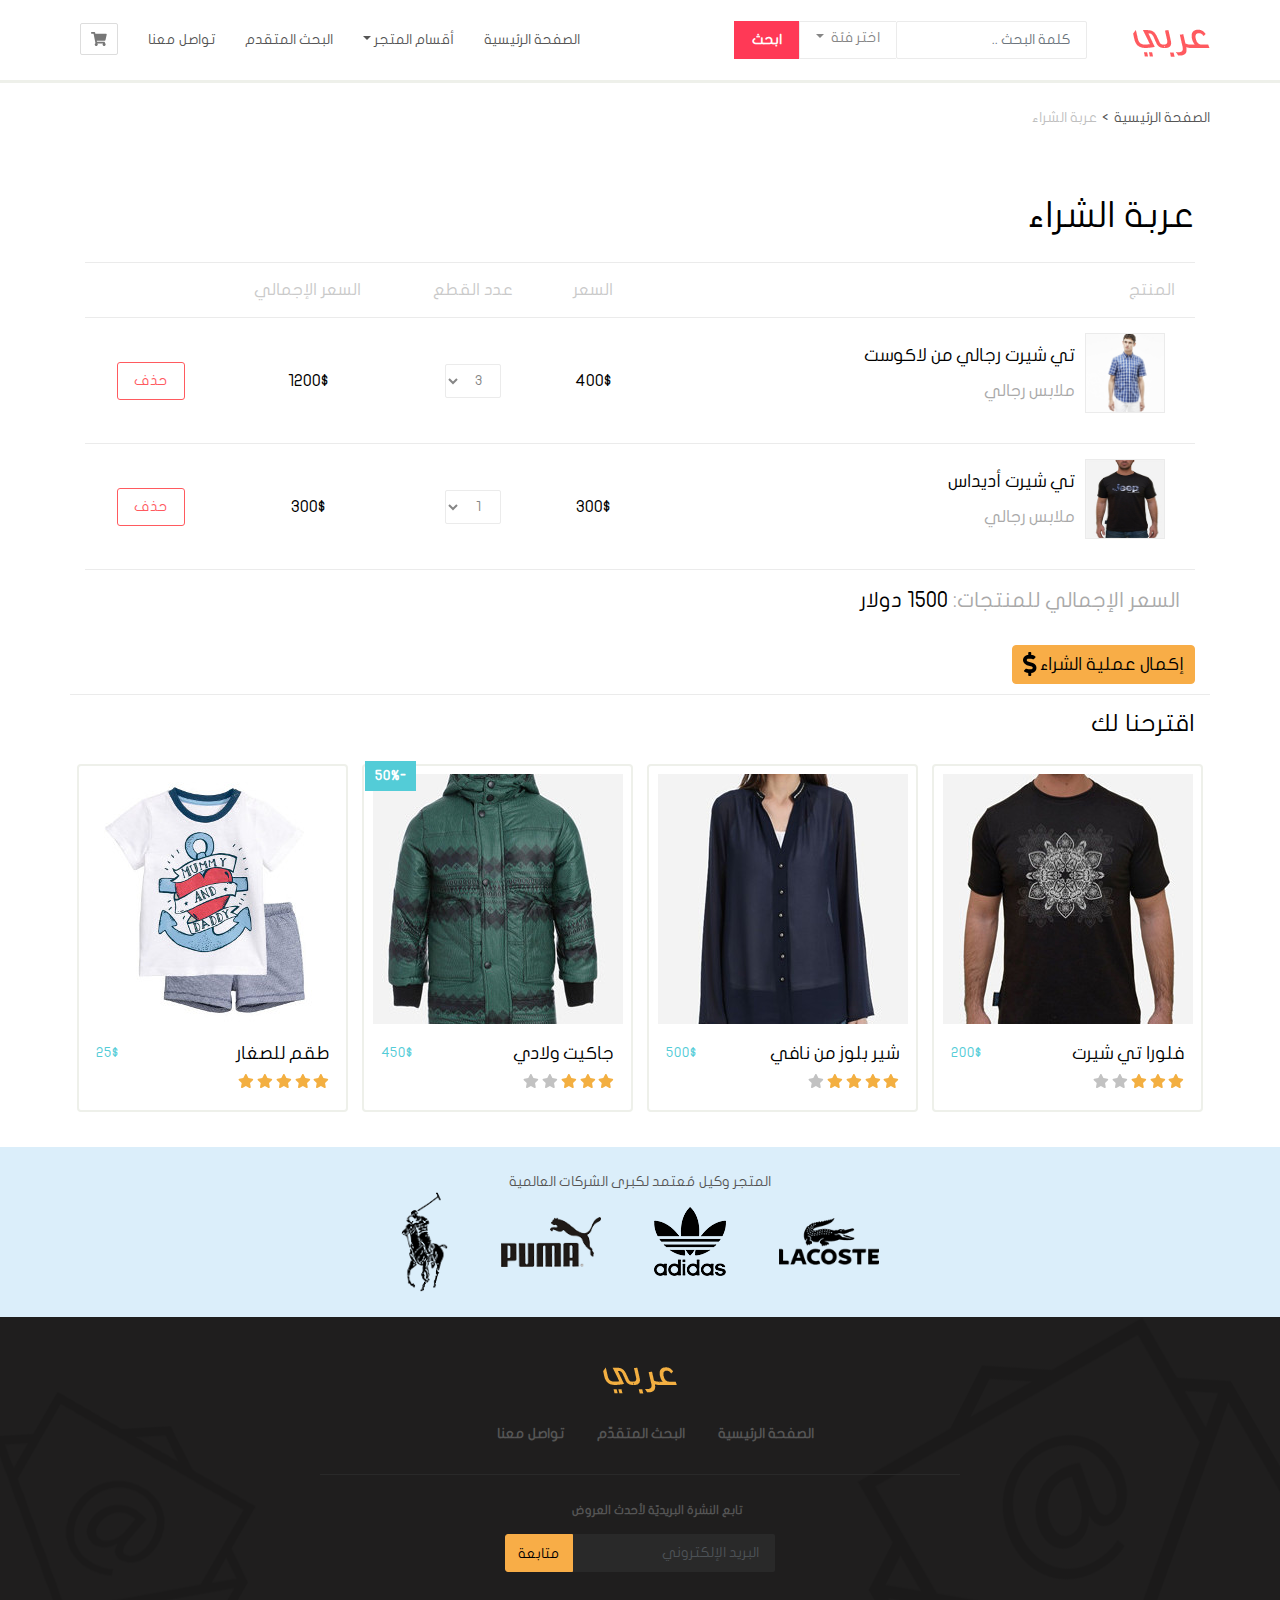
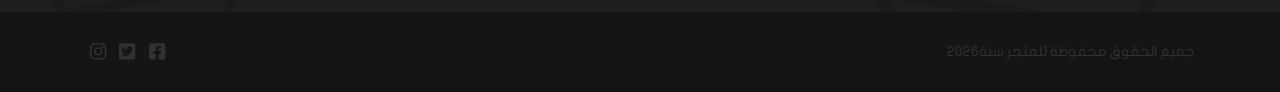
<file: checkout.html>
<!DOCTYPE html> <html lang="ar" dir="rtl"> <head> <meta charset="utf-8"> <title> checkout</title> <meta name="viewport" content="width=device-width,initial-scale=1"> <script type="text/html" src="{require('index.js')}"></script> <script defer src="main.js"></script><link href="css/style.css" rel="stylesheet"></head> <body> <div class="container-fluid"> <div class="row"> <nav class="navbar custom-navbar navbar-expand-lg"> <div class="container"> <div class="navbar-header"> <button class="navbar-toggler btn btn-icon collapsed" data-toggle="collapse" data-target="#navbar-collapsed-menu"> <i class="fas fa-bars"></i> </button> <a href="./checkout.html" class="navbar-toggler btn btn-icon"> <i class="fas fa-shopping-cart"></i> </a> <a href="." class="navbar-brand"> <img src="images/logo.png" alt="متجر عربي"> </a> </div> <form class="form-inline"> <input class="form-control custom-form-control" type="search" placeholder="كلمة البحث .."> <div class="dropdown categories"> <a class="nav-link dropdown-toggle custom-btn" href="#" id="navbarDropdown" role="button" data-toggle="dropdown" aria-expanded="false"> اختر فئة </a> <ul class="dropdown-menu dropdown-menu-right custom-dropdown-menu"> <li> <div class="checkbox"> <label> <input type="checkbox" name="search-category" value="men"> رجالي </label> </div> </li> <li> <div class="checkbox"> <label> <input type="checkbox" name="search-category" value="women"> نسائي </label> </div> </li> <li> <div class="checkbox"> <label> <input type="checkbox" name="search-category" value="kids"> أطفال </label> </div> </li> </ul> </div> <button class="btn search-btn" type="submit">ابحث</button> </form> <div class="collapse navbar-collapse" id="navbar-collapsed-menu"> <ul class="navbar-nav mr-auto"> <li class="nav-item"> <a class="nav-link" href="./index.html">الصفحة الرئيسية</a> </li> <li class="nav-item dropdown"> <a class="nav-link dropdown-toggle" href="#" id="navbarDropdown" role="button" data-toggle="dropdown" aria-expanded="false">أقسام المتجر</a> <ul class="dropdown-menu custom-dropdown-menu dropdown-menu-right"> <li> <a class="dropdown-item" href="#">رجالي</a> </li> <li> <a class="dropdown-item" href="#">نسائي</a> </li> <li> <a class="dropdown-item" href="#">أطفال</a> </li> </ul> </li> <li class="nav-item"> <a class="nav-link" href="./search.html">البحث المتقدم</a> </li> <li class="nav-item"> <a class="nav-link" href="./contact.html">تواصل معنا</a> </li> <li class="d-none d-lg-block"> <a href="checkout.html" id="btn-shopping-cart" class="btn btn-icon" title="عربة الشراء" data-toggle="tooltip" data-placement="bottom"> <i class="fas fa-shopping-cart"></i> </a> </li> </ul> </div> </div> </nav> </div> <div class="container"> <div class="row"> <ol class="breadcrumb custom-breadcrumb"> <li> <a href="index.html">الصفحة الرئيسية</a> </li> <li class="active">عربة الشراء</li> </ol> </div> <div class="borders-between"> <div class="row"> <div class="col-md-12"> <h1 class="custom-heading">عربة الشراء</h1> </div> <div class="col-md-12"> <form id="form-checkout" action="payment.html" method="GET"> <table class="custom-table"> <thead> <tr> <th>المنتج</th> <th>السعر</th> <th>عدد القطع</th> <th class="hide-on-small">السعر الإجمالي</th> <th></th> </tr> </thead> <tbody> <tr data-product-info data-product-price="400"> <td> <div class="media custom-media"> <img src="images/lacoste_1.jpg" alt="تي شيرت رجالي من لاكوست" class="d-none d-md-block"> <div class="media-body"> <h4>تي شيرت رجالي من لاكوست</h4> <div class="custom-text-muted"> ملابس رجالي </div> </div> </div> </td> <td> 400$ </td> <td> <input name="product1" type="hidden" value="تي شيرت رجالي من لاكوست"> <select name="quantity1" class="form-control custom-form-control quantity" data-product-quantity> <option value="1">1</option> <option value="2">2</option> <option value="3" selected="selected">3</option> </select> </td> <td class="total-price-for-product hide-on-small"> 1200$ </td> <td> <button class="btn btn-danger custom-btn custom-btn-danger" data-remove-from-cart> <span class="d-none d-md-block">حذف</span> <i class="far fa-trash-alt d-block d-md-none"></i> </button> </td> </tr> <tr data-product-info data-product-price="300"> <td> <div class="media custom-media"> <img src="images/tshirt.jpg" alt="تي شيرت أديداس" class="d-none d-md-block"> <div class="media-body"> <h4>تي شيرت أديداس</h4> <div class="custom-text-muted"> ملابس رجالي </div> </div> </div> </td> <td>300$</td> <td> <input name="product2" type="hidden" value="تي شيرت أديداس"> <select name="quantity2" class="form-control custom-form-control quantity" data-product-quantity> <option value="1">1</option> <option value="2">2</option> <option value="3">3</option> </select> </td> <td class="total-price-for-product hide-on-small"> 300$ </td> <td> <button class="btn btn-danger custom-btn-danger custom-btn" data-remove-from-cart> <span class="d-none d-md-block">حذف</span> <i class="far fa-trash-alt d-block d-md-none"></i> </button> </td> </tr> </tbody> <tfoot> <tr> <td colspan="5" class="total-price"> <span class="custom-text-muted"> <span class="custom-muted"> السعر الإجمالي للمنتجات: </span> <span id="total-price-for-all-products" class="price-in-dollar">1500 دولار</span> </span> </td> </tr> </tfoot> </table> <button type="submit" class="btn btn-primary custom-btn-with-icon"> <span> إكمال عملية الشراء <i class="fas fa-dollar-sign fa-lg"></i> </span> </button> </form> </div> </div> <div class="row suggestions"> <h3 class="custom-heading col-sm-12">اقترحنا لك</h3> <div class="col-lg-3 col-md-4"> <div class="card custom-thumbnail"> <div class="overlay"> <button class="btn btn-secondary add-to-cart-btn" data-add-to-cart=""> إضافة للعربة <i class="fas fa-cart-plus"></i> </button> </div> <img src="images/most_sold_2.jpg" alt="فلورا تي شيرت"> <div class="card-body"> <div class="clearfix"> <h4 class="float-right">فلورا تي شيرت</h4> <div class="price float-left"> 200$ </div> </div> <div class="clearfix"> <div class="rating float-right"> <i class="fas fa-star active"></i> <i class="fas fa-star active"></i> <i class="fas fa-star active"></i> <i class="fas fa-star"></i> <i class="fas fa-star"></i> </div> <button class="float-right btn btn-default add-to-cart-btn d-block d-lg-none" data-add-to-cart=""> إضافة للعربة <i class="fas fa-cart-plus"></i> </button> </div> </div> </div> </div> <div class="col-lg-3 col-md-4"> <div class="card custom-thumbnail"> <div class="overlay"> <button class="btn btn-secondary add-to-cart-btn"> إضافة للعربة <i class="fas fa-cart-plus"></i> </button> </div> <img src="images/most_sold_1.jpg" alt="شير بلوز من نافي"> <div class="card-body"> <div class="clearfix"> <h4 class="float-right">شير بلوز من نافي</h4> <div class="price float-left"> 500$ </div> </div> <div class="clearfix"> <div class="rating"> <i class="fas fa-star active"></i> <i class="fas fa-star active"></i> <i class="fas fa-star active"></i> <i class="fas fa-star active"></i> <i class="fas fa-star"></i> </div> <button class="float-right btn btn-default add-to-cart-btn d-block d-lg-none" data-add-to-cart=""> إضافة للعربة <i class="fas fa-cart-plus"></i> </button> </div> </div> </div> </div> <div class="col-lg-3 col-md-4"> <div class="card custom-thumbnail"> <div class="sale">50%</div> <div class="overlay"> <button class="btn btn-secondary add-to-cart-btn"> إضافة للعربة <i class="fas fa-cart-plus"></i> </button> </div> <img src="images/most_sold_3.jpg" alt="جاكيت ولادي"> <div class="card-body"> <div class="clearfix"> <h4 class="float-right">جاكيت ولادي</h4> <div class="price float-left"> 450$ </div> </div> <div class="clearfix"> <div class="rating"> <i class="fas fa-star active"></i> <i class="fas fa-star active"></i> <i class="fas fa-star active"></i> <i class="fas fa-star"></i> <i class="fas fa-star"></i> </div> <button class="float-right btn btn-default add-to-cart-btn d-block d-lg-none" data-add-to-cart=""> إضافة للعربة <i class="fas fa-cart-plus"></i> </button> </div> </div> </div> </div> <div class="col-lg-3 col-md-4 d-none d-lg-block"> <div class="card custom-thumbnail"> <div class="overlay"> <button class="btn btn-secondary add-to-cart-btn"> إضافة للعربة <i class="fas fa-cart-plus"></i> </button> </div> <img src="images/hm_3.jpg" alt="طقم للصغار"> <div class="card-body"> <div class="clearfix"> <h4 class="float-right">طقم للصغار</h4> <div class="price float-left"> 25$ </div> </div> <div class="clearfix"> <div class="rating"> <i class="fas fa-star active"></i> <i class="fas fa-star active"></i> <i class="fas fa-star active"></i> <i class="fas fa-star active"></i> <i class="fas fa-star active"></i> </div> <button class="float-right btn btn-default add-to-cart-btn d-block d-lg-none" data-add-to-cart=""> إضافة للعربة <i class="fas fa-cart-plus"></i> </button> </div> </div> </div> </div> </div> </div> </div> <div id="footer" class="row"> <div id="brand-logos" class="col-12 text-center"> <span>المتجر وكيل مُعتمد لكبرى الشركات العالمية</span> <div class="img-container"> <img src="images/lacoste.png" alt="Lacoste"> <img src="images/adidas.png" alt="Adidas"> <img src="images/puma.png" alt="Puma"> <img src="images/polo.png" alt="Polo"> </div> </div> <div id="footer-nav" class="col-12 text-center"> <div class="footer-logo"> <a href="./"> <img src="images/logo_footer.png" alt="عربي"> </a> </div> <div id="footer-nav-links" class="col-12 d-none d-md-block"> <a href=".">الصفحة الرئيسية</a> <a href="search.html">البحث المتقدّم</a> <a href="contact.html">تواصل معنا</a> </div> <div id="newsletter" class="col-12 col-md-6 offset-md-3"> <form> <label for="footer-email"> تابع النشرة البريديّة لأحدث العروض </label> <br> <div class="input-group"> <input id="footer-email" class="form-control custom-form-control" type="email" placeholder="البريد الإلكتروني" name="email" style="direction:rtl" required> <button type="submit" class="btn btn-primary"> متابعة </button> </div> </form> </div> </div> <div id="footer-copyright-social" class="col-12"> <div class="container"> <div class="clearfix"> <div id="copyright" class="float-right"> جميع الحقوق محفوظة للمتجر لسنة 2020 </div> <div id="social-icons" class="float-left"> <a href="https://www.facebook.com"> <i class="fab fa-facebook-square fa-lg"></i> </a> <a href="https://www.twitter.com"> <i class="fab fa-twitter-square fa-lg"></i> </a> <a href="https://www.instagram.com"> <i class="fab fa-instagram fa-lg"></i> </a> </div> </div> </div> </div> </div> </div> </body> </html>
</file>
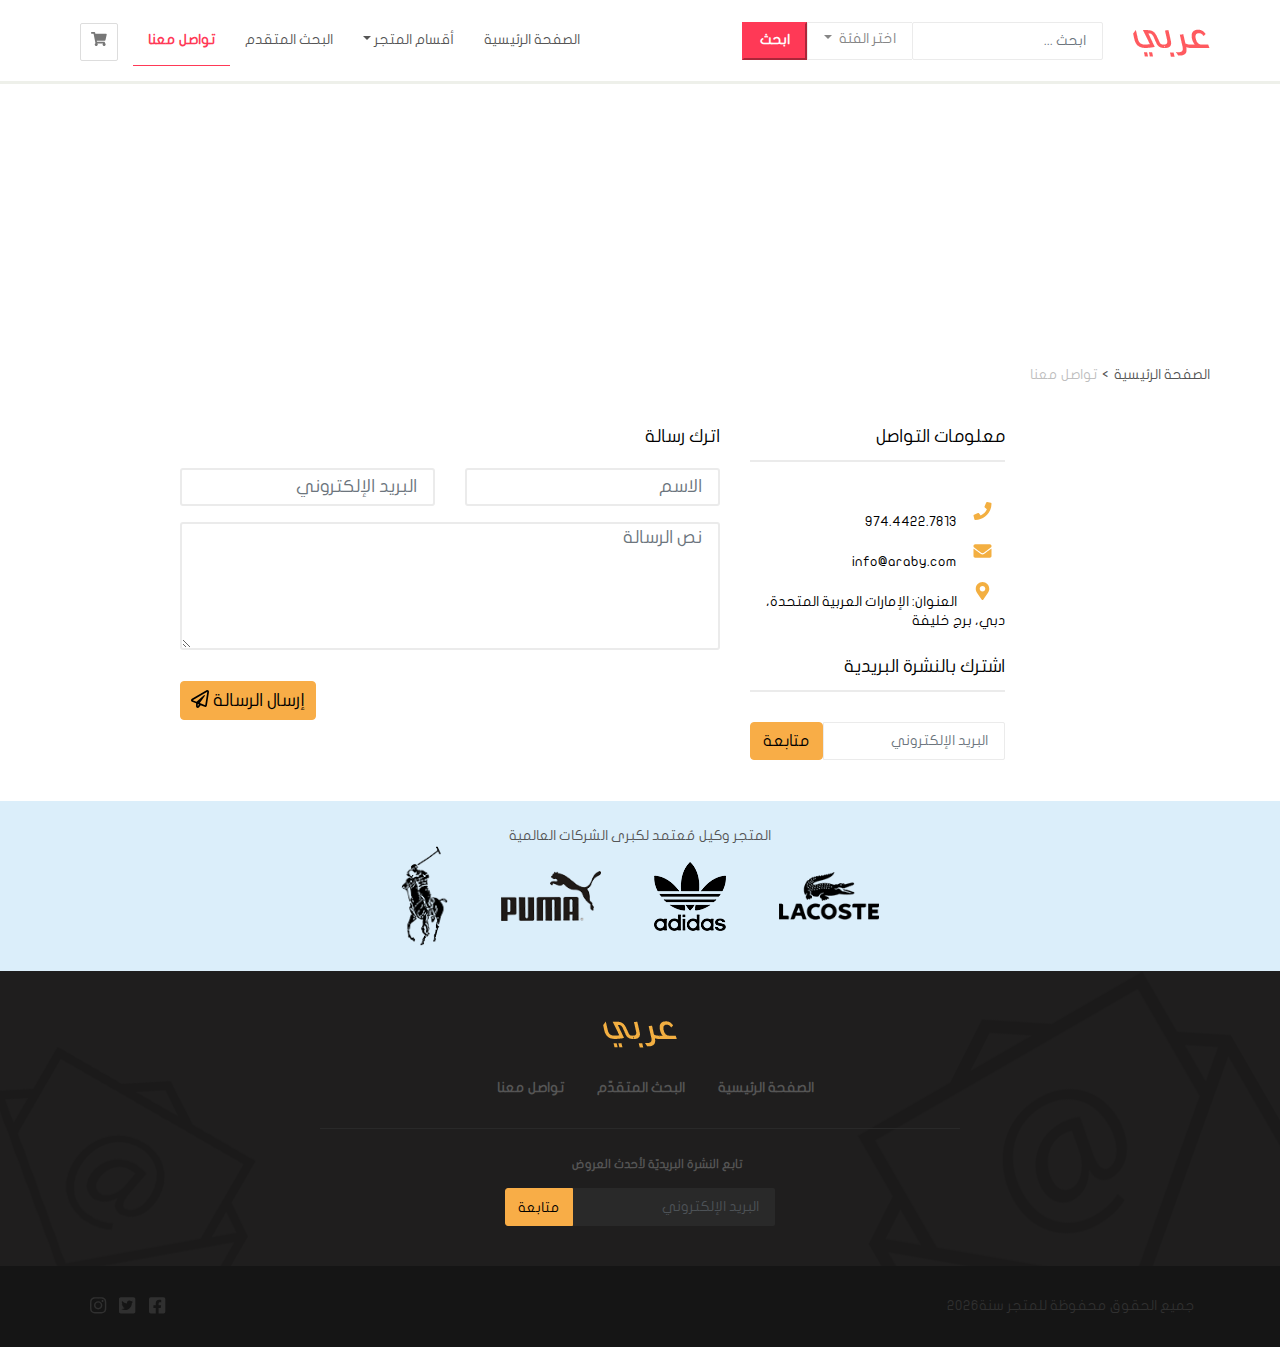
<file: contact.html>
<!DOCTYPE html> <html lang="en"> <head> <meta charset="UTF-8"> <meta http-equiv="X-UA-Compatible" content="IE=edge"> <meta name="viewport" content="width=device-width,initial-scale=1"> <title>contact</title> <script defer src="main.js"></script><link href="css/style.css" rel="stylesheet"></head> <body> <div class="container-fluid"> <div class="row"> <nav class="navbar custom-navbar navbar-expand-lg"> <div class="container"> <div class="navbar-header"> <button class="navbar-toggler btn btn-icon collapsed" data-toggle="collapse" data-target="#navbar-collapsed-menu"> <i class="fas fa-bars"></i> </button> <a href="./checkout.html" class="navbar-toggler btn btn-icon"> <i class="fas fa-shopping-cart"></i> </a> <a href="." class="navbr-brand"> <img src="images/logo.png" alt="متجر عربي"> </a> </div> <form class="form-inline"> <input type="search" class="form-control custom-form-control" placeholder="ابحث ..."> <div class="dropdown categories"> <a href="#" class="nav-link dropdown-toggle custom-btn" id="navbarDropdown" role="button" data-toggle="dropdown" aria-expanded="false"> اختر الفئة </a> <ul class="dropdown-menu custom-dropdown-menu dropdown-menu-right"> <li> <div class="checkbox"> <label> <input type="checkbox" class="search-category"> نسائي </label> </div> </li> <li> <div class="checkbox"> <label> <input type="checkbox" class="search-category"> رجالي </label> </div> </li> <li> <div class="checkbox"> <label> <input type="checkbox" class="search-category"> اطفال </label> </div> </li> </ul> </div> <button type="submit" class="btm search-btn"> ابحث </button> </form> <div class="navbar-collapse" id="navbar-collapsed-menu"> <ul class="navbar-nav mr-auto"> <li class="nav-item"> <a class="nav-link" href="#">الصفحة الرئيسية</a> </li> <li class="nav-item dropdown"> <a class="nav-link dropdown-toggle" href="" id="navbarDropdown" role="button" data-toggle="dropdown" aria-expanded="false">أقسام المتجر</a> <ul class="dropdown-menu custom-dropdown-menu dropdown-menu-right"> <li> <a class="dropdown-item" href="#">رجالي</a> </li> <li> <a class="dropdown-item" href="#">نسائي</a> </li> <li> <a class="dropdown-item" href="#">أطفال</a> </li> </ul> </li> <li class="nav-item"> <a class="nav-link" href="./search.html">البحث المتقدم</a> </li> <li class="nav-item active"> <a class="nav-link" href="./contact.html">تواصل معنا</a> </li> <li class="d-none d-lg-block"> <a href="checkout.html" id="btn-shopping-cart" class="btn custom-btn btn-icon" title="عربة الشراء" data-toggle="tooltip" data-placement="bottom"> <i class="fas fa-shopping-cart"></i> </a> </li> </ul> </div> </div> </nav> </div> <div class="row"> <div class="col-12" id="map"> <iframe src="https://www.google.com/maps/embed?pb=!1m18!1m12!1m3!1d3610.1828591189865!2d55.274284085515625!3d25.197055137890786!2m3!1f0!2f0!3f0!3m2!1i1024!2i768!4f13.1!3m3!1m2!1s0x3e5f434409a6abc5%3A0x33acfe7a9a726c38!2z2KjYsdisINiu2YTZitmB2Kkg2KfZhNil2YXYp9ix2KfYqiDYp9mE2LnYsdio2YrYqSDYp9mE2YXYqtit2K_YqQ!5e0!3m2!1sar!2s!4v1593965284754!5m2!1sar!2s" width="100%" height="250" frameborder="0" style="border:0" allowfullscreen="" aria-hidden="false" tabindex="0"></iframe> </div> </div> <div class="container"> <div class="row"> <ol class="breadcrumb custom-breadcrumb"> <li> <a href="index.html">الصفحة الرئيسية</a> </li> <li class="active">تواصل معنا</li> </ol> </div> <div id="contact-options" class="row"> <div class="col-12 col-lg-3 offset-lg-2"> <h4 class="heading-with-border-bottom"> معلومات التواصل </h4> <div id="contact-info"> <div> <i class="fas fa-phone fa-lg"></i> 974.4422.7813 </div> <div> <i class="fas fa-envelope fa-lg"></i> info@araby.com </div> <div> <i class="fas fa-map-marker-alt fa-lg"></i> العنوان: الإمارات العربية المتحدة، دبي، برج خليفة </div> </div> <h4 class="heading-with-border-bottom">اشترك بالنشرة البريدية</h4> <form id="form-subscription"> <div class="form-group"> <div class="input-group"> <input type="email" class="form-control custom-form-control" placeholder="البريد الإلكتروني" name="email" required> <button class="btn btn-primary" type="submit"> متابعة </button> </div> </div> </form> </div> <div class="col-12 col-lg-6"> <h4>اترك رسالة</h4> <form class="row"> <div class="col-md-6 form-group"> <input class="form-control custom-input-details custom-form-control" name="name" type="text" placeholder="الاسم" required> </div> <div class="col-md-6 form-group"> <input class="form-control custom-input-details custom-form-control" name="email" type="email" placeholder="البريد الإلكتروني" required> </div> <div class="col-12 form-group"> <textarea class="form-control custom-input-details custom-form-control" name="message" placeholder="نص الرسالة" required></textarea> </div> <div class="col-12 form-group"> <div class="clearfix"> <button type="submit" class="float-left btn btn-primary custom-btn-with-icon"> <span> إرسال الرسالة <i class="far fa-paper-plane"></i> </span> </button> </div> </div> </form> </div> </div> </div> <div id="footer" class="row"> <div id="brand-logos" class="col-12 text-center"> <span>المتجر وكيل مُعتمد لكبرى الشركات العالمية</span> <div class="img-container"> <img src="images/lacoste.png" alt="Lacoste"> <img src="images/adidas.png" alt="Adidas"> <img src="images/puma.png" alt="Puma"> <img src="images/polo.png" alt="Polo"> </div> </div> <div id="footer-nav" class="col-12 text-center"> <div class="footer-logo"> <a href="./"> <img src="images/logo_footer.png" alt="عربي"> </a> </div> <div id="footer-nav-links" class="col-12 d-none d-md-block"> <a href=".">الصفحة الرئيسية</a> <a href="search.html">البحث المتقدّم</a> <a href="contact.html">تواصل معنا</a> </div> <div id="newsletter" class="col-12 col-md-6 offset-md-3"> <form> <label for="footer-email"> تابع النشرة البريديّة لأحدث العروض </label> <br> <div class="input-group"> <input id="footer-email" class="form-control custom-form-control" type="email" placeholder="البريد الإلكتروني" name="email" style="direction:rtl" required> <button type="submit" class="btn btn-primary"> متابعة </button> </div> </form> </div> </div> <div id="footer-copyright-social" class="col-12"> <div class="container"> <div class="clearfix"> <div id="copyright" class="float-right"> جميع الحقوق محفوظة للمتجر لسنة 2020 </div> <div id="social-icons" class="float-left"> <a href="https://www.facebook.com"> <i class="fab fa-facebook-square fa-lg"></i> </a> <a href="https://www.twitter.com"> <i class="fab fa-twitter-square fa-lg"></i> </a> <a href="https://www.instagram.com"> <i class="fab fa-instagram fa-lg"></i> </a> </div> </div> </div> </div> </div> </div> </body> </html>
</file>
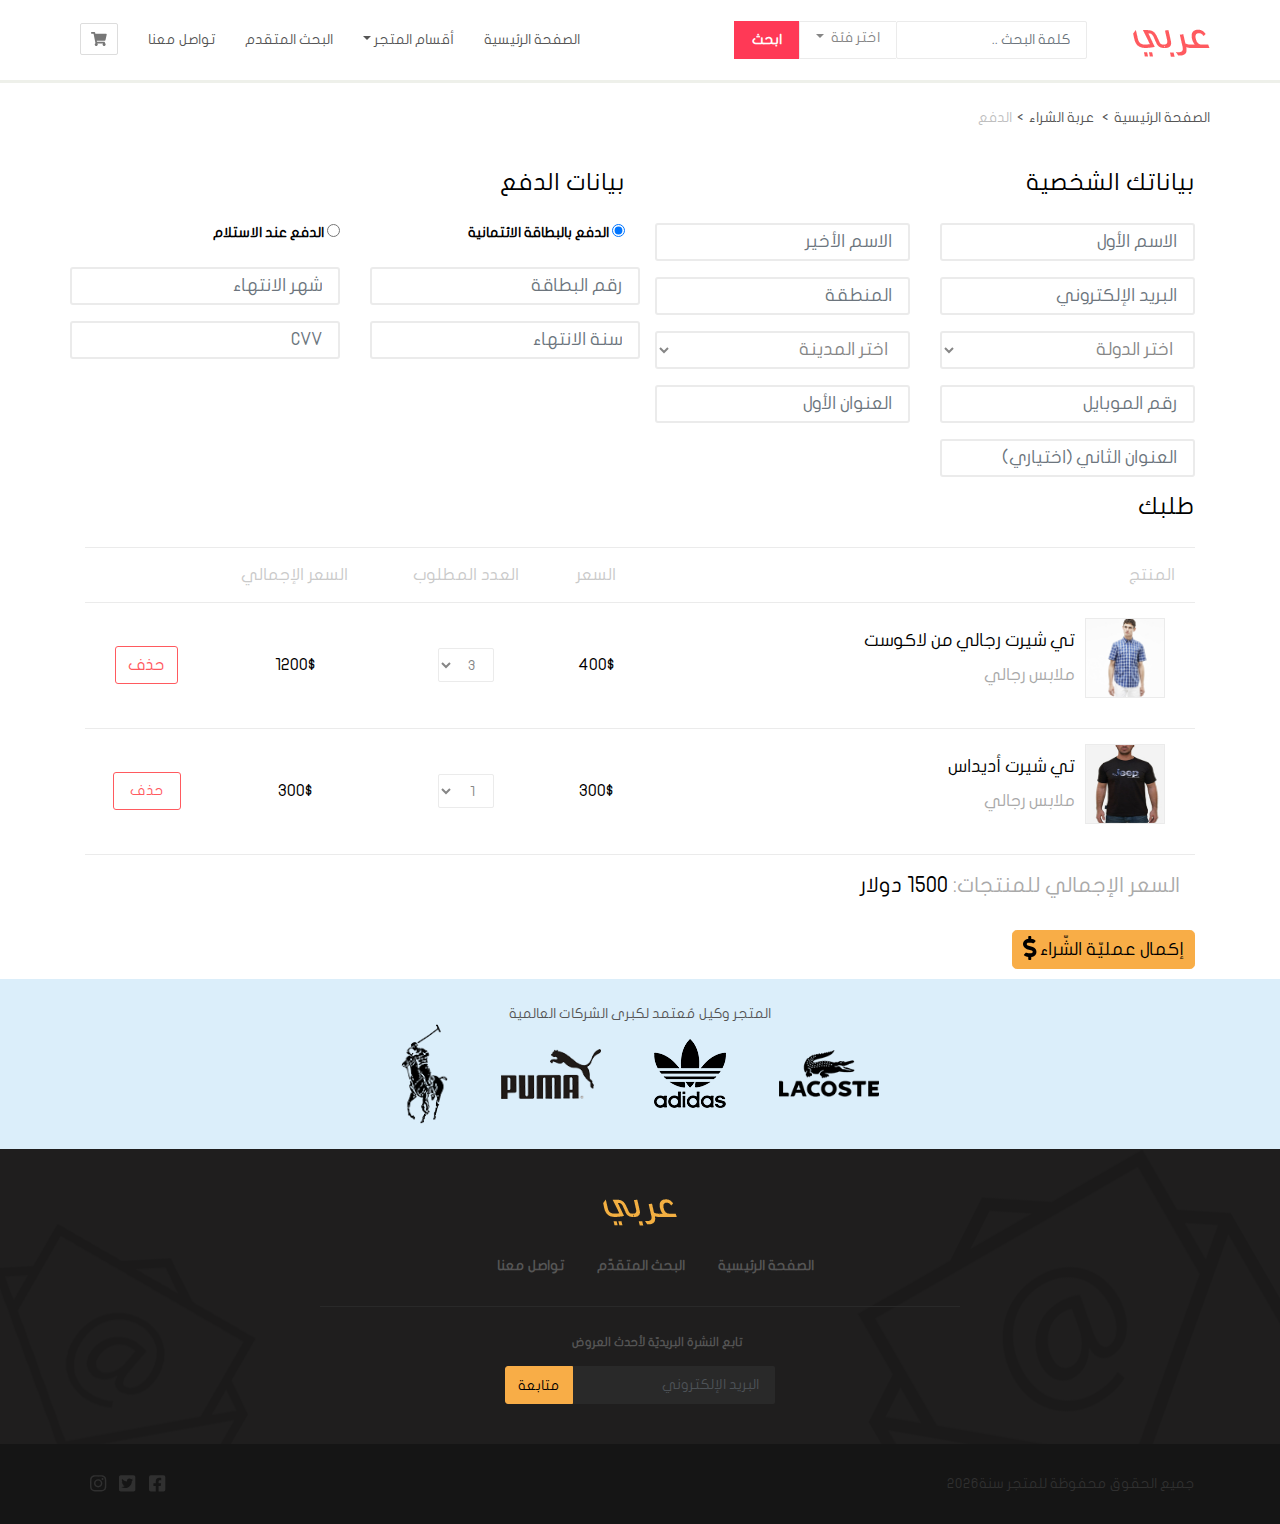
<file: payment.html>
<!DOCTYPE html> <html lang="en"> <head> <meta charset="UTF-8"> <meta http-equiv="X-UA-Compatible" content="IE=edge"> <meta name="viewport" content="width=device-width,initial-scale=1"> <title>payment</title> <script type="text/html" src="{require('index.js')}"></script> <script defer src="main.js"></script><link href="css/style.css" rel="stylesheet"></head> <body> <div class="container-fluid"> <div class="row"> <nav class="navbar custom-navbar navbar-expand-lg"> <div class="container"> <div class="navbar-header"> <button class="navbar-toggler btn btn-icon collapsed" data-toggle="collapse" data-target="#navbar-collapsed-menu"> <i class="fas fa-bars"></i> </button> <a href="./checkout.html" class="navbar-toggler btn btn-icon"> <i class="fas fa-shopping-cart"></i> </a> <a href="." class="navbar-brand"> <img src="images/logo.png" alt="متجر عربي"> </a> </div> <form class="form-inline"> <input class="form-control custom-form-control" type="search" placeholder="كلمة البحث .."> <div class="dropdown categories"> <a class="nav-link dropdown-toggle custom-btn" href="#" id="navbarDropdown" role="button" data-toggle="dropdown" aria-expanded="false"> اختر فئة </a> <ul class="dropdown-menu dropdown-menu-right custom-dropdown-menu"> <li> <div class="checkbox"> <label> <input type="checkbox" name="search-category" value="men"> رجالي </label> </div> </li> <li> <div class="checkbox"> <label> <input type="checkbox" name="search-category" value="women"> نسائي </label> </div> </li> <li> <div class="checkbox"> <label> <input type="checkbox" name="search-category" value="kids"> أطفال </label> </div> </li> </ul> </div> <button class="btn search-btn" type="submit">ابحث</button> </form> <div class="collapse navbar-collapse" id="navbar-collapsed-menu"> <ul class="navbar-nav mr-auto"> <li class="nav-item"> <a class="nav-link" href="./index.html">الصفحة الرئيسية</a> </li> <li class="nav-item dropdown"> <a class="nav-link dropdown-toggle" href="#" id="navbarDropdown" role="button" data-toggle="dropdown" aria-expanded="false">أقسام المتجر</a> <ul class="dropdown-menu custom-dropdown-menu dropdown-menu-right"> <li> <a class="dropdown-item" href="#">رجالي</a> </li> <li> <a class="dropdown-item" href="#">نسائي</a> </li> <li> <a class="dropdown-item" href="#">أطفال</a> </li> </ul> </li> <li class="nav-item"> <a class="nav-link" href="./search.html">البحث المتقدم</a> </li> <li class="nav-item"> <a class="nav-link" href="./contact.html">تواصل معنا</a> </li> <li class="d-none d-lg-block"> <a href="checkout.html" id="btn-shopping-cart" class="btn btn-icon" title="عربة الشراء" data-toggle="tooltip" data-placement="bottom"> <i class="fas fa-shopping-cart"></i> </a> </li> </ul> </div> </div> </nav> </div> <div class="container"> <div class="row"> <ol class="breadcrumb custom-breadcrumb"> <li> <a href="index.html">الصفحة الرئيسية</a> </li> <li> <a href="checkout.html">عربة الشراء</a> </li> <li class="active">الدفع</li> </ol> </div> <form id="form-checkout"> <div class="row"> <div class="col-12 col-lg-6"> <h3 class="custom-heading">بياناتك الشخصية</h3> <div class="row"> <div class="col-md-6 form-group"> <input type="text" class="form-control custom-form-control custom-input-details" placeholder="الاسم الأول" name="first_name" required> </div> <div class="col-md-6 form-group"> <input type="text" class="form-control custom-form-control custom-input-details" placeholder="الاسم الأخير" name="last_name" required> </div> <div class="col-md-6 form-group"> <input type="email" class="form-control custom-form-control custom-input-details" placeholder="البريد الإلكتروني" name="email" required> </div> <div class="col-md-6 form-group"> <input type="text" class="form-control custom-form-control custom-input-details" placeholder="المنطقة" name="area" required> </div> <div class="col-md-6 form-group"> <select class="form-control custom-form-control custom-input-details" name="country" required> <option disabled="disabled" selected="selected" value="">اختر الدولة</option> <option value="sa">السعودية</option> <option value="eg">مصر</option> <option value="jo">الأردن</option> <option value="sy">سوريا</option> </select> </div> <div class="col-md-6 form-group"> <select class="form-control custom-form-control custom-input-details" name="city" required> <option disabled="disabled" selected="selected" value="">اختر المدينة</option> </select> </div> <div class="col-md-6 form-group"> <input class="form-control custom-form-control custom-input-details" type="text" placeholder="رقم الموبايل" name="phone" required> </div> <div class="col-md-6 form-group"> <input class="form-control custom-form-control custom-input-details" type="text" placeholder="العنوان الأول" name="address1" required> </div> <div class="col-md-6 form-group"> <input class="form-control custom-form-control custom-input-details" type="text" placeholder="العنوان الثاني (اختياري)" name="address2"> </div> </div> </div> <div class="col-12 col-lg-6"> <h3 class="custom-heading">بيانات الدفع</h3> <div class="row"> <div class="form-group col-md-6"> <label class="font-weight-bold"> <input type="radio" name="payment_method" value="credit_card" checked="checked"> الدفع بالبطاقة الائتمانية </label> </div> <div class="form-group col-md-6"> <label class="font-weight-bold"> <input type="radio" name="payment_method" value="on_delivery"> الدفع عند الاستلام </label> </div> <div class="row" id="credit-card-info"> <div class="form-group col-md-6"> <input class="form-control custom-form-control custom-input-details" type="text" name="credit_card_number" placeholder="رقم البطاقة" required> </div> <div class="form-group col-md-6"> <input name="credit_card_expiration_month" class="form-control custom-form-control custom-input-details" placeholder="شهر الانتهاء" type="number" min="1" max="12" required> </div> <div class="form-group col-md-6"> <input class="form-control custom-form-control custom-input-details" type="number" min="2018" max="2030" placeholder="سنة الانتهاء" name="credit_card_expiration_year" required> </div> <div class="form-group col-md-6"> <input class="form-control custom-form-control custom-input-details" type="number" name="credit_card_cvv" placeholder="CVV" required> </div> </div> </div> </div> <div class="col-12"> <h3 class="custom-heading table-title">طلبك</h3> <table class="custom-table"> <thead> <tr> <th>المنتج</th> <th>السعر</th> <th>العدد المطلوب</th> <th class="hide-on-small">السعر الإجمالي</th> <th></th> </tr> </thead> <tbody> <tr data-product-info data-product-price="400"> <td> <div class="media custom-media"> <div class="media-right d-none d-md-block"> <img src="images/lacoste_1.jpg" alt="تي شيرت رجالي من لاكوست" class="media-object"> </div> <div class="media-body"> <h4>تي شيرت رجالي من لاكوست</h4> <div class="custom-text-muted"> ملابس رجالي </div> </div> </div> </td> <td> 400$ </td> <td> <input name="product1" type="hidden" value="تي شيرت رجالي من لاكوست"> <select name="quantity1" class="form-control custom-form-control select-inline quantity" data-product-quantity> <option value="1">1</option> <option value="2">2</option> <option value="3" selected="selected">3</option> </select> </td> <td class="total-price-for-product hide-on-small"> 1200$ </td> <td> <button class="btn btn-danger custom-btn-danger" data-remove-from-cart> <span class="d-none d-md-block">حذف</span> <i class="fas fa-trash-alt d-block d-md-none"></i> </button> </td> </tr> <tr data-product-info data-product-price="300"> <td> <div class="media custom-media"> <div class="media-right d-none d-md-block"> <img src="images/tshirt.jpg" alt="تي شيرت أديداس" class="media-object"> </div> <div class="media-body"> <h4>تي شيرت أديداس</h4> <div class="custom-text-muted"> ملابس رجالي </div> </div> </div> </td> <td>300$</td> <td> <input name="product2" type="hidden" value="تي شيرت أديداس"> <select name="quantity2" class="form-control custom-form-control select-inline quantity" data-product-quantity> <option value="1" selected="selected">1</option> <option value="2">2</option> <option value="3">3</option> </select> </td> <td class="total-price-for-product hide-on-small"> 300$ </td> <td> <button class="btn btn-danger custom-btn-danger custom-btn" data-remove-from-cart> <span class="d-none d-md-block">حذف</span> <i class="fas fa-trash-alt d-block d-md-none"></i> </button> </td> </tr> </tbody> <tfoot> <tr> <td colspan="5" class="total-price"> <span class="custom-text-muted"> <span class="custom-muted"> السعر الإجمالي للمنتجات: </span> <span id="total-price-for-all-products " class="price-in-dollar">1500 دولار</span> </span> </td> </tr> </tfoot> </table> <button type="submit" class="btn btn-primary custom-btn-with-icon btn-lg"> <span> إكمال عمليّة الشّراء <i class="fas fa-dollar-sign fa-lg"></i> </span> </button> </div> </div> </form> </div> <div id="footer" class="row"> <div id="brand-logos" class="col-12 text-center"> <span>المتجر وكيل مُعتمد لكبرى الشركات العالمية</span> <div class="img-container"> <img src="images/lacoste.png" alt="Lacoste"> <img src="images/adidas.png" alt="Adidas"> <img src="images/puma.png" alt="Puma"> <img src="images/polo.png" alt="Polo"> </div> </div> <div id="footer-nav" class="col-12 text-center"> <div class="footer-logo"> <a href="./"> <img src="images/logo_footer.png" alt="عربي"> </a> </div> <div id="footer-nav-links" class="col-12 d-none d-md-block"> <a href=".">الصفحة الرئيسية</a> <a href="search.html">البحث المتقدّم</a> <a href="contact.html">تواصل معنا</a> </div> <div id="newsletter" class="col-12 col-md-6 offset-md-3"> <form> <label for="footer-email"> تابع النشرة البريديّة لأحدث العروض </label> <br> <div class="input-group"> <input id="footer-email" class="form-control custom-form-control" type="email" placeholder="البريد الإلكتروني" name="email" style="direction:rtl" required> <button type="submit" class="btn btn-primary"> متابعة </button> </div> </form> </div> </div> <div id="footer-copyright-social" class="col-12"> <div class="container"> <div class="clearfix"> <div id="copyright" class="float-right"> جميع الحقوق محفوظة للمتجر لسنة 2020 </div> <div id="social-icons" class="float-left"> <a href="https://www.facebook.com"> <i class="fab fa-facebook-square fa-lg"></i> </a> <a href="https://www.twitter.com"> <i class="fab fa-twitter-square fa-lg"></i> </a> <a href="https://www.instagram.com"> <i class="fab fa-instagram fa-lg"></i> </a> </div> </div> </div> </div> </div> </div> </body> </html>
</file>
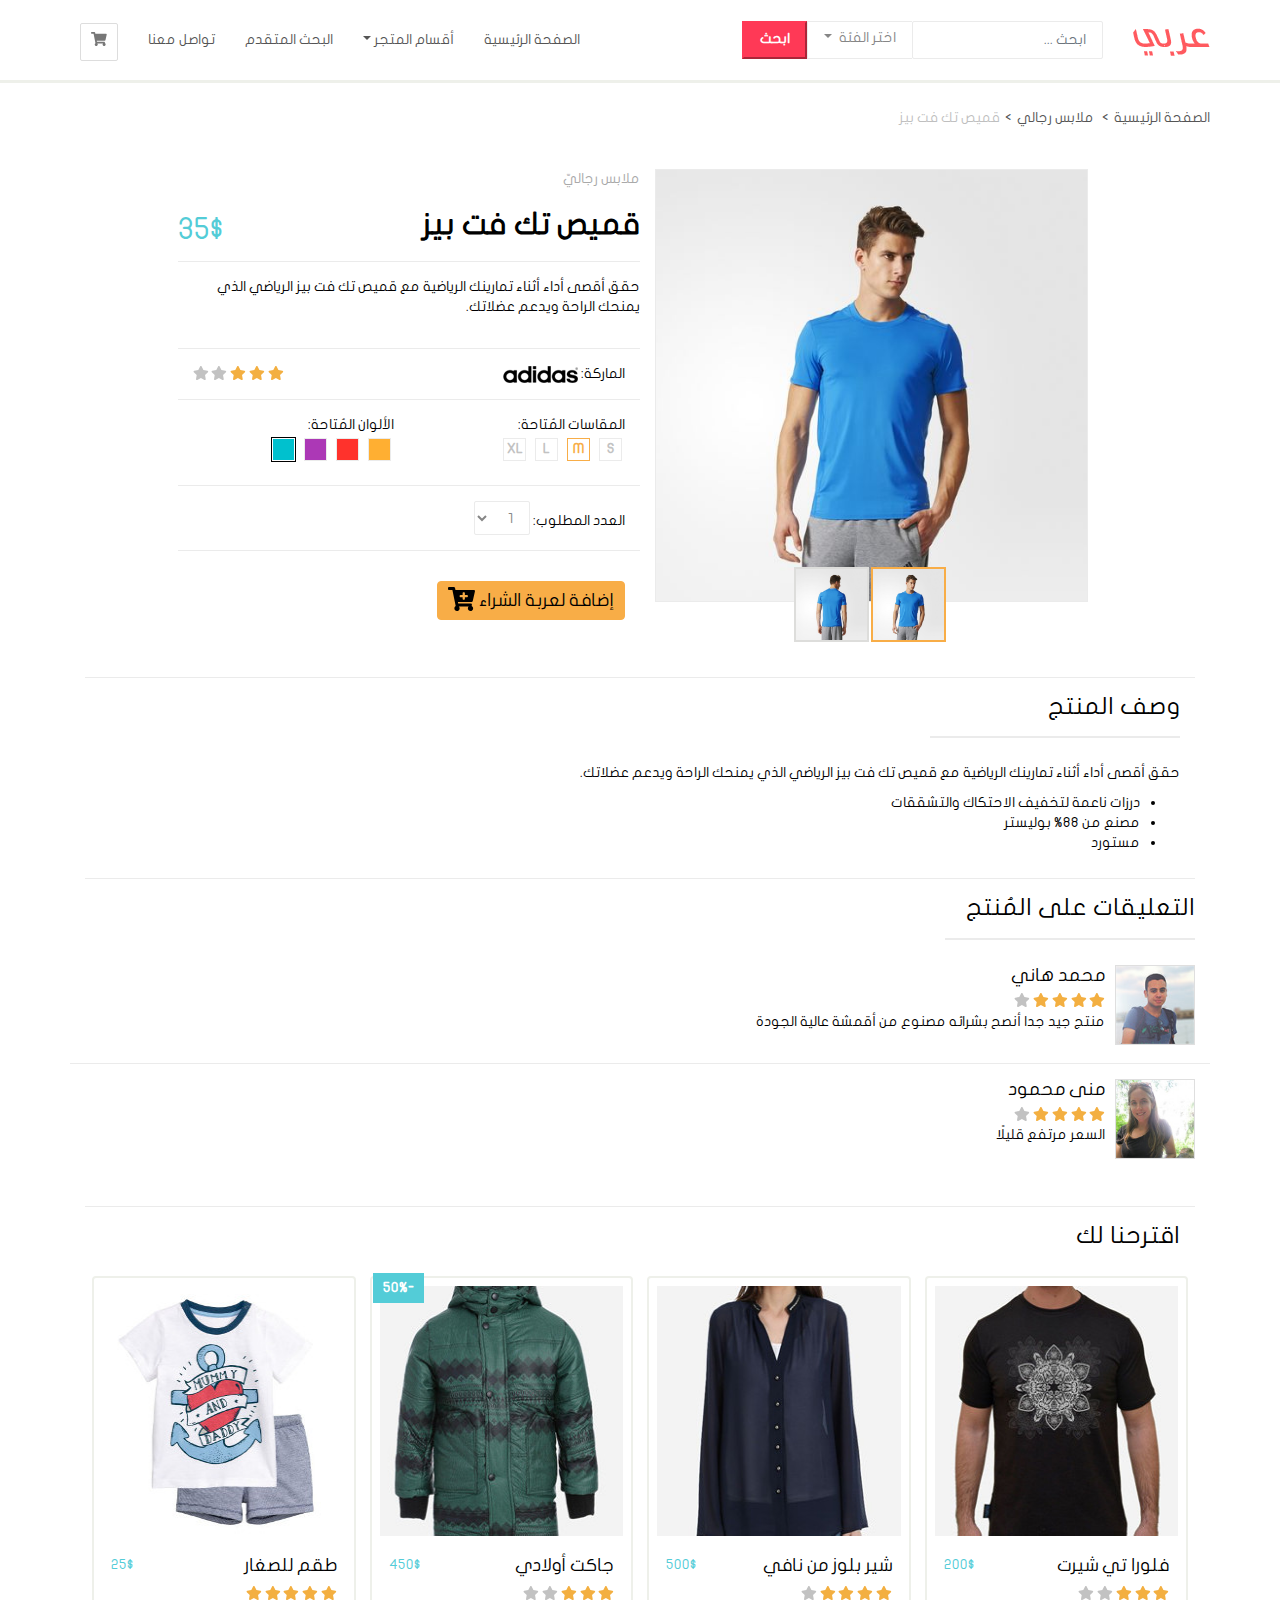
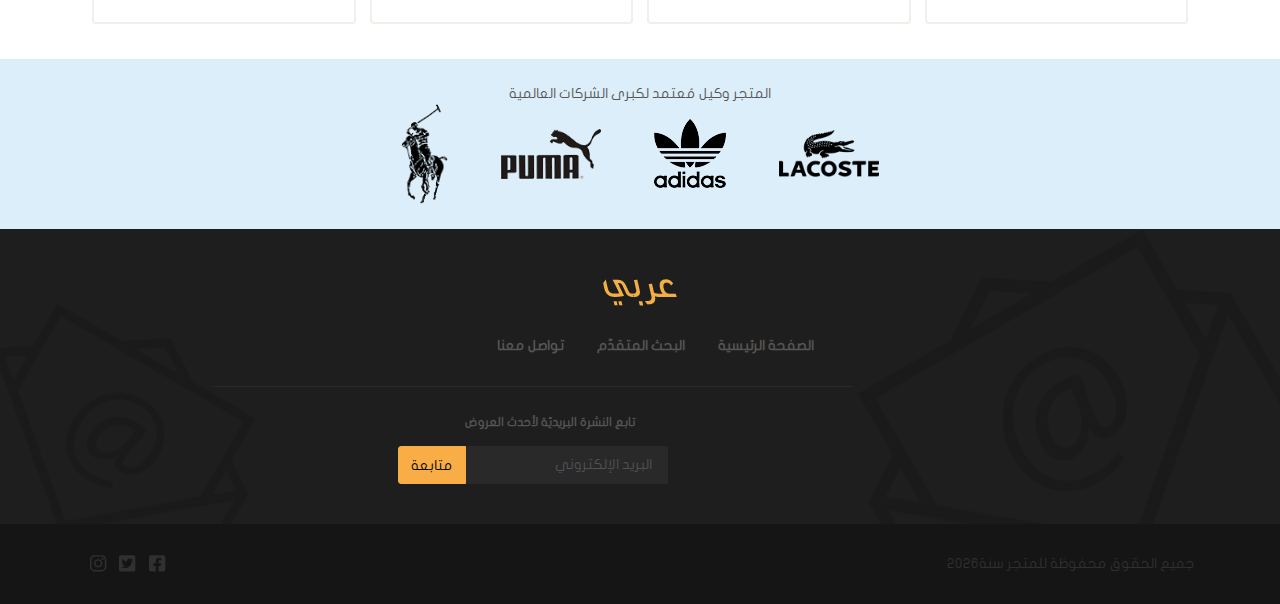
<file: product.html>
<!DOCTYPE html> <html lang="en"> <head> <meta charset="UTF-8"> <meta http-equiv="X-UA-Compatible" content="IE=edge"> <meta name="viewport" content="width=device-width,initial-scale=1"> <title>product</title> <script defer src="main.js"></script><link href="css/style.css" rel="stylesheet"></head> <body> <div class="container-fluid"> <div class="row"> <nav class="navbar custom-navbar navbar-expand-lg"> <div class="container"> <div class="navbar-header"> <button class="navbar-toggler btn btn-icon collapsed" data-toggle="collapse" data-target="#navbar-collapsed-menu"> <i class="fas fa-bars"></i> </button> <a href="./checkout.html" class="navbar-toggler btn btn-icon"> <i class="fas fa-shopping-cart"></i> </a> <a href="." class="navbr-brand"> <img src="images/logo.png" alt="متجر عربي"> </a> </div> <form class="form-inline"> <input type="search" class="form-control custom-form-control" placeholder="ابحث ..."> <div class="dropdown categories"> <a href="#" class="nav-link dropdown-toggle custom-btn" id="navbarDropdown" role="button" data-toggle="dropdown" aria-expanded="false"> اختر الفئة </a> <ul class="dropdown-menu custom-dropdown-menu dropdown-menu-right"> <li> <div class="checkbox"> <label> <input type="checkbox" class="search-category"> نسائي </label> </div> </li> <li> <div class="checkbox"> <label> <input type="checkbox" class="search-category"> رجالي </label> </div> </li> <li> <div class="checkbox"> <label> <input type="checkbox" class="search-category"> اطفال </label> </div> </li> </ul> </div> <button type="submit" class="btm search-btn"> ابحث </button> </form> <div class="navbar-collapse" id="navbar-collapsed-menu"> <ul class="navbar-nav mr-auto"> <li class="nav-item"> <a class="nav-link" href="#">الصفحة الرئيسية</a> </li> <li class="nav-item dropdown"> <a class="nav-link dropdown-toggle" href="" id="navbarDropdown" role="button" data-toggle="dropdown" aria-expanded="false">أقسام المتجر</a> <ul class="dropdown-menu custom-dropdown-menu dropdown-menu-right"> <li> <a class="dropdown-item" href="#">رجالي</a> </li> <li> <a class="dropdown-item" href="#">نسائي</a> </li> <li> <a class="dropdown-item" href="#">أطفال</a> </li> </ul> </li> <li class="nav-item"> <a class="nav-link" href="./search.html">البحث المتقدم</a> </li> <li class="nav-item"> <a class="nav-link" href="./contact.html">تواصل معنا</a> </li> <li class="d-none d-lg-block"> <a href="checkout.html" id="btn-shopping-cart" class="btn custom-btn btn-icon" title="عربة الشراء" data-toggle="tooltip" data-placement="bottom"> <i class="fas fa-shopping-cart"></i> </a> </li> </ul> </div> </div> </nav> </div> <div class="container"> <div class="row"> <ol class="breadcrumb custom-breadcrumb"> <li> <a href="index.html">الصفحة الرئيسية</a> </li> <li> <a href="#">ملابس رجالي</a> </li> <li class="active">قميص تك فت بيز</li> </ol> </div> <div class="col-12 borders-between"> <div class="row"> <div class="col-lg-5 offset-lg-1 col-md-9 offset-md-2"> <div class="carousel slide" id="carousel-product-images" data-ride="carousel"> <div class="carousel-inner"> <div class="carousel-item active"> <img src="images/product_1.jpg" alt="صورة أماميّة للقميص"> </div> <div class="carousel-item"> <img src="images/product_2.jpg" alt="صورة خلفيّة للقميص"> </div> </div> <div class="carousel-indicators custom-carousel-indicators-primary"> <img data-target="#carousel-product-images" data-slide-to="0" class="active" src="images/product_1.jpg" alt="صورة أمامية"> <img data-target="#carousel-product-images" data-slide-to="1" src="images/product_2.jpg" alt="صورة خلفية"> </div> </div> </div> <div class="col-lg-5"> <form id="form-product-selection" class="borders-between"> <div class="row"> <div class="product-category block-100"> ملابس رجاليّ </div> <div class="clearfix block-100"> <h2 class="float-right">قميص تك فت بيز</h2> <div class="float-left price large">35$</div> </div> </div> <div class="row"> <p class="product-description"> حقق أقصى أداء أثناء تمارينك الرياضية مع قميص تك فت بيز الرياضي الذي يمنحك الراحة ويدعم عضلاتك. </p> </div> <div class="row brand-and-rating"> <div class="col-6"> <div class="brand"> الماركة: <img src="images/adidas_small.png" alt="Adidas"> </div> </div> <div class="col-6"> <div class="clearfix"> <div class="float-left rating"> <i class="fas fa-star active"></i> <i class="fas fa-star active"></i> <i class="fas fa-star active"></i> <i class="fas fa-star"></i> <i class="fas fa-star"></i> </div> </div> </div> </div> <div class="row size-and-color"> <div class="col-md-6"> المقاسات المُتاحة: <br/> <div class="product-option"> <label> S <input type="radio" name="size" value="sm"> </label> </div> <div class="product-option active"> <label> M <input type="radio" name="size" value="m" checked="checked"> </label> </div> <div class="product-option"> <label> L <input type="radio" name="size" value="l"> </label> </div> <div class="product-option"> <label> XL <input type="radio" name="size" value="xl"> </label> </div> </div> <div class="col-md-6"> الألوان المُتاحة: <br/> <div class="product-option color-option" style="background-color:#ffaf32"> <label>&nbsp; <input type="radio" name="color" value="orange"> </label> </div> <div class="product-option color-option" style="background-color:#ff322c"> <label>&nbsp; <input type="radio" name="color" value="red"> </label> </div> <div class="product-option color-option" style="background-color:#ac38b6"> <label>&nbsp; <input type="radio" name="color" value="purple"> </label> </div> <div class="product-option color-option active" style="background-color:#00c1ce"> <label>&nbsp; <input type="radio" name="color" value="blue" checked="checked"> </label> </div> </div> </div> <div class="row product-quantity clearfix"> <div class="col-12"> <div class="clearfix"> <div class="float-right label"> العدد المطلوب: </div> <div class="float-right"> <select class="form-control custom-form-control" name="quantity"> <option value="1">1</option> <option value="2">2</option> <option value="3">3</option> </select> </div> </div> </div> </div> <div class="row"> <div class="col-12"> <button type="submit" class="btn btn-primary custom-btn-with-icon"> <span> إضافة لعربة الشراء <i class="fas fa-cart-plus fa-lg"></i> </span> </button> </div> </div> </form> </div> </div> <div class="row more-description"> <div class="col-12"> <h3 class="custom-heading heading-with-border-bottom heading-inline">وصف المنتج</h3> <p> حقق أقصى أداء أثناء تمارينك الرياضية مع قميص تك فت بيز الرياضي الذي يمنحك الراحة ويدعم عضلاتك. </p> <ul> <li>درزات ناعمة لتخفيف الاحتكاك والتشققات</li> <li>مصنع من 88% بوليستر</li> <li>مستورد</li> </ul> </div> </div> <div class="row"> <div class="comments block-100"> <h3 class="custom-heading heading-inline heading-with-border-bottom"> التعليقات على المُنتج </h3> <div class="borders-between"> <div class="row"> <div class="media"> <img src="images/reviewer_1.jpg" alt="محمد هاني"> <div class="media-body"> <h4 class="media-heading"> محمد هاني </h4> <div class="rating"> <span class="fas fa-star active"></span> <span class="fas fa-star active"></span> <span class="fas fa-star active"></span> <span class="fas fa-star active"></span> <span class="fas fa-star"></span> </div> <p> منتج جيد جدا أنصح بشرائه مصنوع من أقمشة عالية الجودة </p> </div> </div> </div> <div class="row"> <div class="media"> <img src="images/reviewer_2.jpg" alt="منى محمود"> <div class="media-body"> <h4 class="media-heading"> منى محمود </h4> <div class="rating"> <span class="fas fa-star active"></span> <span class="fas fa-star active"></span> <span class="fas fa-star active"></span> <span class="fas fa-star active"></span> <span class="fas fa-star"></span> </div> <p> السعر مرتفع قليلًا </p> </div> </div> </div> </div> </div> </div> <div class="row suggestions"> <h3 class="custom-heading col-sm-12">اقترحنا لك</h3> <div class="col-lg-3 col-md-4"> <div class="card custom-thumbnail"> <div class="overlay"> <button class="btn btn-secondary add-to-cart-btn" data-add-to-cart=""> إضافة للعربة <i class="fas fa-cart-plus"></i> </button> </div> <img src="images/most_sold_2.jpg" alt="فلورا تي شيرت"> <div class="card-body"> <div class="clearfix"> <h4 class="float-right">فلورا تي شيرت</h4> <div class="price float-left"> 200$ </div> </div> <div class="clearfix"> <div class="rating float-right"> <i class="fas fa-star active"></i> <i class="fas fa-star active"></i> <i class="fas fa-star active"></i> <i class="fas fa-star"></i> <i class="fas fa-star"></i> </div> <button class="float-left btn btn-default add-to-cart-btn d-block d-lg-none" data-add-to-cart=""> إضافة للعربة <i class="fas fa-cart-plus"></i> </button> </div> </div> </div> </div> <div class="col-lg-3 col-md-4"> <div class="card custom-thumbnail"> <div class="overlay"> <button class="btn btn-secondary add-to-cart-btn"> إضافة للعربة <i class="fas fa-cart-plus"></i> </button> </div> <img src="images/most_sold_1.jpg" alt="شير بلوز من نافي"> <div class="card-body"> <div class="clearfix"> <h4 class="float-right">شير بلوز من نافي</h4> <div class="price float-left"> 500$ </div> </div> <div class="clearfix"> <div class="rating"> <i class="fas fa-star active"></i> <i class="fas fa-star active"></i> <i class="fas fa-star active"></i> <i class="fas fa-star active"></i> <i class="fas fa-star"></i> </div> <button class="float-left btn btn-default add-to-cart-btn d-block d-lg-none" data-add-to-cart=""> إضافة للعربة <i class="fas fa-cart-plus"></i> </button> </div> </div> </div> </div> <div class="col-lg-3 col-md-4"> <div class="card custom-thumbnail"> <div class="sale">50%</div> <div class="overlay"> <button class="btn btn-secondary add-to-cart-btn"> إضافة للعربة <i class="fas fa-cart-plus"></i> </button> </div> <img src="images/most_sold_3.jpg" alt="جاكت أولادي"> <div class="card-body"> <div class="clearfix"> <h4 class="float-right">جاكت أولادي</h4> <div class="price float-left"> 450$ </div> </div> <div class="clearfix"> <div class="rating"> <i class="fas fa-star active"></i> <i class="fas fa-star active"></i> <i class="fas fa-star active"></i> <i class="fas fa-star"></i> <i class="fas fa-star"></i> </div> <button class="float-left btn btn-default add-to-cart-btn d-block d-lg-none" data-add-to-cart=""> إضافة للعربة <i class="fas fa-cart-plus"></i> </button> </div> </div> </div> </div> <div class="col-lg-3 col-md-4 d-none d-lg-block"> <div class="card custom-thumbnail"> <div class="overlay"> <button class="btn btn-secondary add-to-cart-btn"> إضافة للعربة <i class="fas fa-cart-plus"></i> </button> </div> <img src="images/hm_3.jpg" alt="طقم للصغار"> <div class="card-body"> <div class="clearfix"> <h4 class="float-right">طقم للصغار</h4> <div class="price float-left"> 25$ </div> </div> <div class="clearfix"> <div class="rating"> <i class="fas fa-star active"></i> <i class="fas fa-star active"></i> <i class="fas fa-star active"></i> <i class="fas fa-star active"></i> <i class="fas fa-star active"></i> </div> <button class="float-left btn btn-default add-to-cart-btn d-block d-lg-none" data-add-to-cart=""> إضافة للعربة <i class="fas fa-cart-plus"></i> </button> </div> </div> </div> </div> </div> </div> </div> <div id="footer" class="row"> <div id="brand-logos" class="col-12 text-center"> <span>المتجر وكيل مُعتمد لكبرى الشركات العالمية</span> <div class="img-container"> <img src="images/lacoste.png" alt="Lacoste"> <img src="images/adidas.png" alt="Adidas"> <img src="images/puma.png" alt="Puma"> <img src="images/polo.png" alt="Polo"> </div> </div> <div id="footer-nav" class="col-12 text-center"> <div class="footer-logo"> <a href="./"> <img src="images/logo_footer.png" alt="عربي"> </a> </div> <div id="footer-nav-links" class="col-12 d-none d-md-block"> <a href=".">الصفحة الرئيسية</a> <a href="search.html">البحث المتقدّم</a> <a href="contact.html">تواصل معنا</a> </div> <div id="newsletter" class="col-md-6 offset-md-4"> <form> <label for="footer-email"> تابع النشرة البريديّة لأحدث العروض </label> <br> <div class="input-group"> <input id="footer-email" class="form-control custom-form-control" type="email" placeholder="البريد الإلكتروني" name="email" style="direction:rtl" required> <button type="submit" class="btn btn-primary"> متابعة </button> </div> </form> </div> </div> <div id="footer-copyright-social" class="col-12"> <div class="container"> <div class="clearfix"> <div id="copyright" class="float-right"> جميع الحقوق محفوظة للمتجر لسنة 2021 </div> <div id="social-icons" class="float-left"> <a href="https://www.facebook.com"> <i class="fab fa-facebook-square fa-lg"></i> </a> <a href="https://www.twitter.com"> <i class="fab fa-twitter-square fa-lg"></i> </a> <a href="https://www.instagram.com"> <i class="fab fa-instagram fa-lg"></i> </a> </div> </div> </div> </div> </div> </div> </body> </html>
</file>
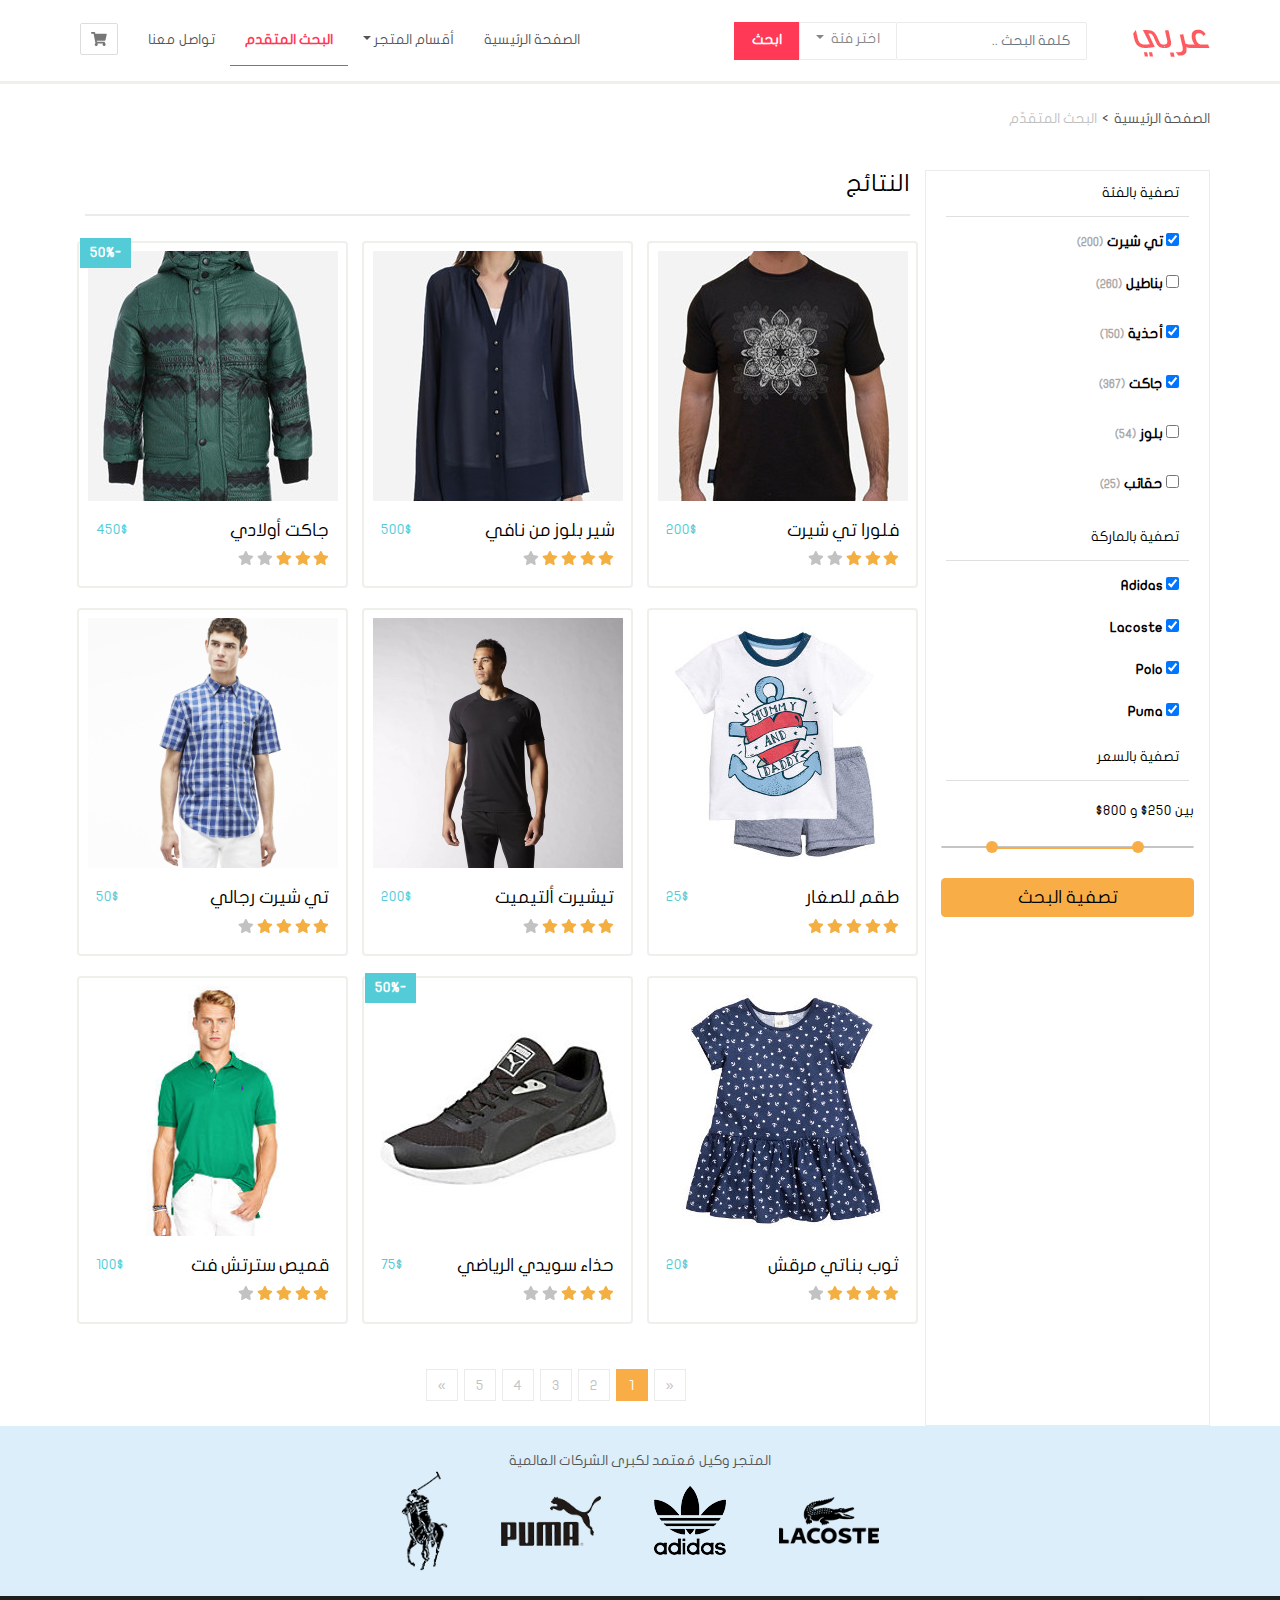
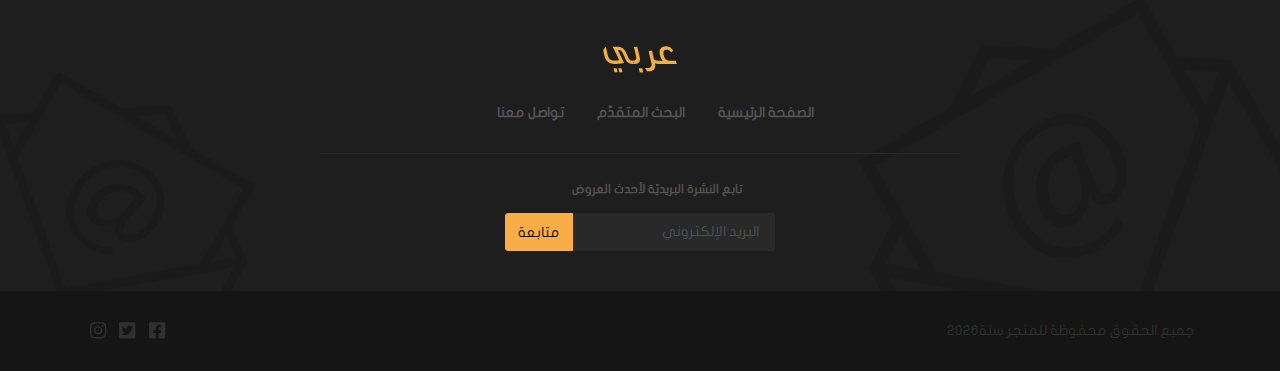
<file: search.html>
<!DOCTYPE html> <html lang="en"> <head> <meta charset="UTF-8"> <meta http-equiv="X-UA-Compatible" content="IE=edge"> <meta name="viewport" content="width=device-width,initial-scale=1"> <title>search</title> <script defer src="main.js"></script><link href="css/style.css" rel="stylesheet"></head> <body> <div class="container-fluid"> <div class="row"> <nav class="navbar custom-navbar navbar-expand-lg"> <div class="container"> <div class="navbar-header"> <button class="navbar-toggler btn btn-icon collapsed" data-toggle="collapse" data-target="#navbar-collapsed-menu"> <i class="fas fa-bars"></i> </button> <a href="./checkout.html" class="navbar-toggler btn btn-icon"> <i class="fas fa-shopping-cart"></i> </a> <a href="." class="navbar-brand"> <img src="images/logo.png" alt="متجر عربي"> </a> </div> <form class="form-inline"> <input class="form-control custom-form-control" type="search" placeholder="كلمة البحث .."> <div class="dropdown categories"> <a class="nav-link dropdown-toggle custom-btn" href="#" id="navbarDropdown" role="button" data-toggle="dropdown" aria-expanded="false"> اختر فئة </a> <ul class="dropdown-menu dropdown-menu-right custom-dropdown-menu"> <li> <div class="checkbox"> <label> <input type="checkbox" name="search-category" value="men"> رجالي </label> </div> </li> <li> <div class="checkbox"> <label> <input type="checkbox" name="search-category" value="women"> نسائي </label> </div> </li> <li> <div class="checkbox"> <label> <input type="checkbox" name="search-category" value="kids"> أطفال </label> </div> </li> </ul> </div> <button class="btn search-btn" type="submit">ابحث</button> </form> <div class="collapse navbar-collapse" id="navbar-collapsed-menu"> <ul class="navbar-nav mr-auto"> <li class="nav-item"> <a class="nav-link" href="./index.html">الصفحة الرئيسية</a> </li> <li class="nav-item dropdown"> <a class="nav-link dropdown-toggle" href="#" id="navbarDropdown" role="button" data-toggle="dropdown" aria-expanded="false">أقسام المتجر</a> <ul class="dropdown-menu custom-dropdown-menu dropdown-menu-right"> <li> <a class="dropdown-item" href="#">رجالي</a> </li> <li> <a class="dropdown-item" href="#">نسائي</a> </li> <li> <a class="dropdown-item" href="#">أطفال</a> </li> </ul> </li> <li class="nav-item active"> <a class="nav-link" href="./search.html">البحث المتقدم</a> </li> <li class="nav-item"> <a class="nav-link" href="./contact.html">تواصل معنا</a> </li> <li class="d-none d-lg-block"> <a href="checkout.html" id="btn-shopping-cart" class="btn btn-icon" title="عربة الشراء" data-toggle="tooltip" data-placement="bottom"> <i class="fas fa-shopping-cart"></i> </a> </li> </ul> </div> </div> </nav> </div> <div class="container"> <div class="row"> <ol class="breadcrumb custom-breadcrumb"> <li><a href="index.html">الصفحة الرئيسية</a></li> <li class="active">البحث المتقدّم</li> </ol> </div> <div class="row"> <form id="form-advanced-search" class="col-12 col-lg-3"> <div class="row"> <div class="col-lg-12 col-md-4 col-6"> <div id="search-by-category" class="card custom-panel"> <div class="card-header">تصفية بالفئة</div> <div class="list-group custom-list-group"> <div class="list-group-item"> <input type="checkbox" id="category_tshirt" name="category_tshirt" checked="checked"> <label for="category_tshirt">تي شيرت</label> <small class="custom-text-muted font-weight-bold">(200)</small> </div> <div class="list-group-item"> <label> <input type="checkbox" id="category_pants" name="category_pants"> <label for="category_pants">بناطيل</label> <small class="custom-text-muted font-weight-bold">(260)</small> </label> </div> <div class="list-group-item"> <label> <input type="checkbox" id="category_shoes" name="category_shoes" checked="checked"> <label for="category_shoes">أحذية</label> <small class="custom-text-muted font-weight-bold">(150)</small> </label> </div> <div class="list-group-item"> <label> <input type="checkbox" id="category_jacket" name="category_jacket" checked="checked"> <label for="category_jacket">جاكت</label> <small class="custom-text-muted font-weight-bold">(367)</small> </label> </div> <div class="list-group-item"> <label> <input type="checkbox" id="category_blouse" name="category_blouse"> <label for="category_blouse">بلوز</label> <small class="custom-text-muted font-weight-bold">(54)</small> </label> </div> <div class="list-group-item"> <label> <input type="checkbox" id="category_bags" name="category_bags"> <label for="category_bags">حقائب</label> <small class="custom-text-muted font-weight-bold">(25)</small> </label> </div> </div> </div> </div> <div class="col-lg-12 col-md-4 col-6"> <div class="card custom-panel"> <div class="card-header">تصفية بالماركة</div> <div class="list-group custom-list-group"> <div class="list-group-item"> <label class="font-weight-bold"> <input type="checkbox" name="brand_adidas" checked="checked"> Adidas </label> </div> <div class="list-group-item"> <label class="font-weight-bold"> <input type="checkbox" name="brand_lacoste" checked="checked"> Lacoste </label> </div> <div class="list-group-item"> <label class="font-weight-bold"> <input type="checkbox" name="brand_polo" checked="checked"> Polo </label> </div> <div class="list-group-item"> <label class="font-weight-bold"> <input type="checkbox" name="brand_puma" checked="checked"> Puma </label> </div> </div> </div> </div> <div class="col-lg-12 col-md-4"> <div class="card custom-panel"> <div class="card-header">تصفية بالسعر</div> </div> <div> بين <span id="price-min">250</span>$ و <span id="price-max">800</span>$ <br> <div id="price-range"></div> </div> </div> <div class="col-12"> <button type="submit" class="btn btn-primary btn-block custom-btn-with-icon"> تصفية البحث </button> </div> </div> </form> <div id="search-results" class="col-12 col-lg-9"> <h3 class="custom-heading heading-with-border-bottom">النتائج</h3> <div class="row"> <div class="col-12 col-md-4"> <div class="card custom-thumbnail" data-product> <div class="overlay"> <button class="btn btn-default add-to-cart-btn" data-add-to-cart> إضافة للعربة <i class="fas fa-cart-plus"></i> </button> </div> <img src="images/most_sold_2.jpg" alt="فلورا تي شيرت"> <div class="card-body"> <div class="clearfix"> <h4 class="float-right">فلورا تي شيرت</h4> <div class="price float-left"> 200$ </div> </div> <div class="clearfix"> <div class="rating float-right"> <i class="fas fa-star active"></i> <i class="fas fa-star active"></i> <i class="fas fa-star active"></i> <i class="fas fa-star"></i> <i class="fas fa-star"></i> </div> <button class="float-right btn btn-default add-to-cart-btn d-block d-lg-none" data-add-to-cart> إضافة للعربة <i class="fas fa-cart-plus"></i> </button> </div> </div> </div> </div> <div class="col-12 col-md-4"> <div class="card custom-thumbnail" data-product> <div class="overlay"> <button class="btn btn-default add-to-cart-btn" data-add-to-cart> إضافة للعربة <i class="fas fa-cart-plus"></i> </button> </div> <img src="images/most_sold_1.jpg" alt="شير بلوز من نافي"> <div class="card-body"> <div class="clearfix"> <h4 class="float-right">شير بلوز من نافي</h4> <div class="price float-left"> 500$ </div> </div> <div class="clearfix"> <div class="rating float-right"> <i class="fas fa-star active"></i> <i class="fas fa-star active"></i> <i class="fas fa-star active"></i> <i class="fas fa-star active"></i> <i class="fas fa-star"></i> </div> <button class="float-right btn btn-default add-to-cart-btn d-block d-lg-none" data-add-to-cart> إضافة للعربة <i class="fas fa-cart-plus"></i> </button> </div> </div> </div> </div> <div class="col-12 col-md-4"> <div class="card custom-thumbnail" data-product> <div class="sale">50%</div> <div class="overlay"> <button class="btn btn-default add-to-cart-btn" data-add-to-cart> إضافة للعربة <i class="fas fa-cart-plus"></i> </button> </div> <img src="images/most_sold_3.jpg" alt="جاكت أولادي"> <div class="card-body"> <div class="clearfix"> <h4 class="float-right">جاكت أولادي</h4> <div class="price float-left"> 450$ </div> </div> <div class="clearfix"> <div class="rating float-right"> <i class="fas fa-star active"></i> <i class="fas fa-star active"></i> <i class="fas fa-star active"></i> <i class="fas fa-star"></i> <i class="fas fa-star"></i> </div> <button class="float-right btn btn-default add-to-cart-btn d-block d-lg-none" data-add-to-cart> إضافة للعربة <i class="fas fa-cart-plus"></i> </button> </div> </div> </div> </div> <div class="col-12 col-md-4"> <div class="card custom-thumbnail" data-product> <div class="overlay"> <button class="btn btn-default add-to-cart-btn" data-add-to-cart> إضافة للعربة <i class="fas fa-cart-plus"></i> </button> </div> <img src="images/hm_3.jpg" alt="طقم للصغار"> <div class="card-body"> <div class="clearfix"> <h4 class="float-right">طقم للصغار</h4> <div class="price float-left"> 25$ </div> </div> <div class="clearfix"> <div class="rating float-right"> <i class="fas fa-star active"></i> <i class="fas fa-star active"></i> <i class="fas fa-star active"></i> <i class="fas fa-star active"></i> <i class="fas fa-star active"></i> </div> <div class="float-left"> <button class="float-right btn btn-default add-to-cart-btn d-block d-lg-none" data-add-to-cart> إضافة للعربة <i class="fas fa-cart-plus"></i> </button> </div> </div> </div> </div> </div> <div class="col-12 col-md-4"> <div class="card custom-thumbnail" data-product> <div class="overlay"> <button class="btn btn-default add-to-cart-btn" data-add-to-cart> إضافة للعربة <i class="fas fa-cart-plus"></i> </button> </div> <img src="images/adidas_4.jpg" alt="تيشيرت ألتيميت"> <div class="card-body"> <div class="clearfix"> <h4 class="float-right">تيشيرت ألتيميت</h4> <div class="price float-left"> 200$ </div> </div> <div class="clearfix"> <div class="rating float-right"> <i class="fas fa-star active"></i> <i class="fas fa-star active"></i> <i class="fas fa-star active"></i> <i class="fas fa-star active"></i> <i class="fas fa-star"></i> </div> <div class="float-right"> <button class="float-right btn btn-default add-to-cart-btn d-block d-lg-none" data-add-to-cart> إضافة للعربة <i class="fas fa-cart-plus"></i> </button> </div> </div> </div> </div> </div> <div class="col-12 col-md-4"> <div class="card custom-thumbnail" data-product> <div class="overlay"> <button class="btn btn-default add-to-cart-btn" data-add-to-cart> إضافة للعربة <i class="fas fa-cart-plus"></i> </button> </div> <img src="images/lacoste_1.jpg" alt="تي شيرت رجالي"> <div class="card-body"> <div class="clearfix"> <h4 class="float-right">تي شيرت رجالي</h4> <div class="price float-left"> 50$ </div> </div> <div class="clearfix"> <div class="rating float-right"> <i class="fas fa-star active"></i> <i class="fas fa-star active"></i> <i class="fas fa-star active"></i> <i class="fas fa-star active"></i> <i class="fas fa-star"></i> </div> <div class="float-right"> <button class="float-right btn btn-default add-to-cart-btn d-block d-lg-none" data-add-to-cart> إضافة للعربة <i class="fas fa-cart-plus"></i> </button> </div> </div> </div> </div> </div> <div class="col-12 col-md-4"> <div class="card custom-thumbnail" data-product> <div class="overlay"> <button class="btn btn-default add-to-cart-btn" data-add-to-cart> إضافة للعربة <i class="fas fa-cart-plus"></i> </button> </div> <img src="images/hm_2.jpg" alt="ثوب بناتي مرقش"> <div class="card-body"> <div class="clearfix"> <h4 class="float-right">ثوب بناتي مرقش</h4> <div class="price float-left"> 20$ </div> </div> <div class="clearfix"> <div class="rating float-right"> <i class="fas fa-star active"></i> <i class="fas fa-star active"></i> <i class="fas fa-star active"></i> <i class="fas fa-star active"></i> <i class="fas fa-star"></i> </div> <div class="float-left"> <button class="float-left btn btn-default add-to-cart-btn d-block d-lg-none" data-add-to-cart> إضافة للعربة <i class="fas fa-cart-plus"></i> </button> </div> </div> </div> </div> </div> <div class="col-12 col-md-4"> <div class="card custom-thumbnail" data-product> <div class="sale">50%</div> <div class="overlay"> <button class="btn btn-default add-to-cart-btn" data-add-to-cart> إضافة للعربة <i class="fas fa-cart-plus"></i> </button> </div> <img src="images/puma_1.jpg" alt="حذاء سويدي الرياضي"> <div class="card-body"> <div class="clearfix"> <h4 class="float-right">حذاء سويدي الرياضي</h4> <div class="price float-left"> 75$ </div> </div> <div class="clearfix"> <div class="rating float-right"> <i class="fas fa-star active"></i> <i class="fas fa-star active"></i> <i class="fas fa-star active"></i> <i class="fas fa-star"></i> <i class="fas fa-star"></i> </div> <div class="float-right"> <button class="float-right btn btn-default add-to-cart-btn d-block d-lg-none" data-add-to-cart> إضافة للعربة <i class="fas fa-cart-plus"></i> </button> </div> </div> </div> </div> </div> <div class="col-12 col-md-4"> <div class="card custom-thumbnail" data-product> <div class="overlay"> <button class="btn btn-default add-to-cart-btn" data-add-to-cart> إضافة للعربة <i class="fas fa-cart-plus"></i> </button> </div> <img src="images/polo_2.jpg" alt="قميص سترتش فت"> <div class="card-body"> <div class="clearfix"> <h4 class="float-right">قميص سترتش فت</h4> <div class="price float-left"> 100$ </div> </div> <div class="clearfix"> <div class="rating float-right"> <i class="fas fa-star active"></i> <i class="fas fa-star active"></i> <i class="fas fa-star active"></i> <i class="fas fa-star active"></i> <i class="fas fa-star"></i> </div> <div class="float-left"> <button class="float-right btn btn-default add-to-cart-btn d-block d-lg-none" data-add-to-cart> إضافة للعربة <i class="fas fa-cart-plus"></i> </button> </div> </div> </div> </div> </div> </div> <div class="col-lg-9 offset-lg-3"> <nav id="search-pagination"> <ul class="pagination custom-pagination"> <li><a href="#">&laquo;</a></li> <li class="active"><a href="#">1</a></li> <li><a href="#">2</a></li> <li><a href="#">3</a></li> <li><a href="#">4</a></li> <li><a href="#">5</a></li> <li><a href="#">&raquo;</a></li> </ul> </nav> </div> </div> </div> </div> <div id="footer" class="row"> <div id="brand-logos" class="col-12 text-center"> <span>المتجر وكيل مُعتمد لكبرى الشركات العالمية</span> <div class="img-container"> <img src="images/lacoste.png" alt="Lacoste"> <img src="images/adidas.png" alt="Adidas"> <img src="images/puma.png" alt="Puma"> <img src="images/polo.png" alt="Polo"> </div> </div> <div id="footer-nav" class="col-12 text-center"> <div class="footer-logo"> <a href="./"> <img src="images/logo_footer.png" alt="عربي"> </a> </div> <div id="footer-nav-links" class="col-12 d-none d-md-block"> <a href=".">الصفحة الرئيسية</a> <a href="search.html">البحث المتقدّم</a> <a href="contact.html">تواصل معنا</a> </div> <div id="newsletter" class="col-12 col-md-6 offset-md-3"> <form> <label for="footer-email"> تابع النشرة البريديّة لأحدث العروض </label> <br> <div class="input-group"> <input id="footer-email" class="form-control custom-form-control" type="email" placeholder="البريد الإلكتروني" name="email" style="direction:rtl" required> <button type="submit" class="btn btn-primary"> متابعة </button> </div> </form> </div> </div> <div id="footer-copyright-social" class="col-12"> <div class="container"> <div class="clearfix"> <div id="copyright" class="float-right"> جميع الحقوق محفوظة للمتجر لسنة 2020 </div> <div id="social-icons" class="float-left"> <a href="https://www.facebook.com"> <i class="fab fa-facebook-square fa-lg"></i> </a> <a href="https://www.twitter.com"> <i class="fab fa-twitter-square fa-lg"></i> </a> <a href="https://www.instagram.com"> <i class="fab fa-instagram fa-lg"></i> </a> </div> </div> </div> </div> </div> </div> </body> </html>
</file>
<file: css/style.css>
@charset "UTF-8";
.custom-table th, .custom-table td {
  padding: 15px;
  border-bottom: 1px solid #ebebeb;
  border-top: 1px solid #ebebeb;
  font-size: 120%;
  text-align: center;
}
.custom-table th:first-child, .custom-table td:first-child {
  width: 50%;
  text-align: right;
}
.custom-table th:not-first-child, .custom-table td:not-first-child {
  text-align: center;
}
.custom-table th {
  color: #cacaca;
  font-weight: normal;
}
.custom-table th:first-child {
  padding-right: 20px;
}
.custom-table tfoot td {
  border-bottom: none;
  font-size: 150%;
}

/*!
 * Bootstrap v4.6.0 (https://getbootstrap.com/)
 * Copyright 2011-2021 The Bootstrap Authors
 * Copyright 2011-2021 Twitter, Inc.
 * Licensed under MIT (https://github.com/twbs/bootstrap/blob/main/LICENSE)
 * RTL-ized by Arash Laylazi (https://github.com/PerseusTheGreat)
 * RTL rev. 1 (https://github.com/PerseusTheGreat/bootstrap-rtl)
 */
:root {
  --blue: #007bff;
  --indigo: #6610f2;
  --purple: #6f42c1;
  --pink: #e83e8c;
  --red: #dc3545;
  --orange: #fd7e14;
  --yellow: #ffc107;
  --green: #28a745;
  --teal: #20c997;
  --cyan: #17a2b8;
  --white: #fff;
  --gray: #6c757d;
  --gray-dark: #343a40;
  --primary: #f8ad47;
  --secondary: #6c757d;
  --success: #28a745;
  --info: #17a2b8;
  --warning: #ffc107;
  --danger: #dc3545;
  --light: #f8f9fa;
  --dark: #343a40;
  --breakpoint-xs: 0;
  --breakpoint-sm: 576px;
  --breakpoint-md: 768px;
  --breakpoint-lg: 992px;
  --breakpoint-xl: 1200px;
  --font-family-sans-serif: -apple-system, BlinkMacSystemFont, "Segoe UI", Roboto, "Helvetica Neue", Arial, "Noto Sans", "Liberation Sans", sans-serif, "Apple Color Emoji", "Segoe UI Emoji", "Segoe UI Symbol", "Noto Color Emoji";
  --font-family-monospace: SFMono-Regular, Menlo, Monaco, Consolas, "Liberation Mono", "Courier New", monospace;
}

*,
*::before,
*::after {
  box-sizing: border-box;
}

html {
  font-family: sans-serif;
  line-height: 1.15;
  -webkit-text-size-adjust: 100%;
  -webkit-tap-highlight-color: rgba(0, 0, 0, 0);
  direction: rtl;
}

article, aside, figcaption, figure, footer, header, hgroup, main, nav, section {
  display: block;
}

body {
  margin: 0;
  font-family: -apple-system, BlinkMacSystemFont, "Segoe UI", Roboto, "Helvetica Neue", Arial, "Noto Sans", "Liberation Sans", sans-serif, "Apple Color Emoji", "Segoe UI Emoji", "Segoe UI Symbol", "Noto Color Emoji";
  font-size: 1rem;
  font-weight: 400;
  line-height: 1.5;
  color: #212529;
  text-align: right;
  background-color: #fff;
}

[tabindex="-1"]:focus:not(:focus-visible) {
  outline: 0 !important;
}

hr {
  box-sizing: content-box;
  height: 0;
  overflow: visible;
}

h1, h2, h3, h4, h5, h6 {
  margin-top: 0;
  margin-bottom: 0.5rem;
}

p {
  margin-top: 0;
  margin-bottom: 1rem;
}

abbr[title],
abbr[data-original-title] {
  text-decoration: underline;
  text-decoration: underline dotted;
  cursor: help;
  border-bottom: 0;
  text-decoration-skip-ink: none;
}

address {
  margin-bottom: 1rem;
  font-style: normal;
  line-height: inherit;
}

ol,
ul,
dl {
  margin-top: 0;
  margin-bottom: 1rem;
}

ol ol,
ul ul,
ol ul,
ul ol {
  margin-bottom: 0;
}

dt {
  font-weight: 700;
}

dd {
  margin-right: 0;
  margin-bottom: 0.5rem;
}

blockquote {
  margin: 0 0 1rem;
}

b,
strong {
  font-weight: bolder;
}

small {
  font-size: 80%;
}

sub,
sup {
  position: relative;
  font-size: 75%;
  line-height: 0;
  vertical-align: baseline;
}

sub {
  bottom: -0.25em;
}

sup {
  top: -0.5em;
}

a {
  color: #f8ad47;
  text-decoration: none;
  background-color: transparent;
}
a:hover {
  color: #ea8a09;
  text-decoration: underline;
}

a:not([href]):not([class]) {
  color: inherit;
  text-decoration: none;
}
a:not([href]):not([class]):hover {
  color: inherit;
  text-decoration: none;
}

pre,
code,
kbd,
samp {
  font-family: SFMono-Regular, Menlo, Monaco, Consolas, "Liberation Mono", "Courier New", monospace;
  font-size: 1em;
}

pre {
  margin-top: 0;
  margin-bottom: 1rem;
  overflow: auto;
  -ms-overflow-style: scrollbar;
}

figure {
  margin: 0 0 1rem;
}

img {
  vertical-align: middle;
  border-style: none;
}

svg {
  overflow: hidden;
  vertical-align: middle;
}

table {
  border-collapse: collapse;
}

caption {
  padding-top: 0.75rem;
  padding-bottom: 0.75rem;
  color: #6c757d;
  text-align: right;
  caption-side: bottom;
}

th {
  text-align: inherit;
  text-align: -webkit-match-parent;
}

label {
  display: inline-block;
  margin-bottom: 0.5rem;
}

button {
  border-radius: 0;
}

button:focus:not(:focus-visible) {
  outline: 0;
}

input,
button,
select,
optgroup,
textarea {
  margin: 0;
  font-family: inherit;
  font-size: inherit;
  line-height: inherit;
}

button,
input {
  overflow: visible;
}

button,
select {
  text-transform: none;
}

[role=button] {
  cursor: pointer;
}

select {
  word-wrap: normal;
}

button,
[type=button],
[type=reset],
[type=submit] {
  -webkit-appearance: button;
}

button:not(:disabled),
[type=button]:not(:disabled),
[type=reset]:not(:disabled),
[type=submit]:not(:disabled) {
  cursor: pointer;
}

button::-moz-focus-inner,
[type=button]::-moz-focus-inner,
[type=reset]::-moz-focus-inner,
[type=submit]::-moz-focus-inner {
  padding: 0;
  border-style: none;
}

input[type=radio],
input[type=checkbox] {
  box-sizing: border-box;
  padding: 0;
}

textarea {
  overflow: auto;
  resize: vertical;
}

fieldset {
  min-width: 0;
  padding: 0;
  margin: 0;
  border: 0;
}

legend {
  display: block;
  width: 100%;
  max-width: 100%;
  padding: 0;
  margin-bottom: 0.5rem;
  font-size: 1.5rem;
  line-height: inherit;
  color: inherit;
  white-space: normal;
}

progress {
  vertical-align: baseline;
}

[type=number]::-webkit-inner-spin-button,
[type=number]::-webkit-outer-spin-button {
  height: auto;
}

[type=search] {
  outline-offset: -2px;
  -webkit-appearance: none;
}

[type=search]::-webkit-search-decoration {
  -webkit-appearance: none;
}

::-webkit-file-upload-button {
  font: inherit;
  -webkit-appearance: button;
}

output {
  display: inline-block;
}

summary {
  display: list-item;
  cursor: pointer;
}

template {
  display: none;
}

[hidden] {
  display: none !important;
}

code,
samp,
var,
[type=email],
[type=file],
[type=number],
[type=password],
[type=tel],
[type=url] {
  text-align: left;
  direction: ltr;
}

kbd {
  display: inline-block;
}

h1, h2, h3, h4, h5, h6,
.h1, .h2, .h3, .h4, .h5, .h6 {
  margin-bottom: 0.5rem;
  font-weight: 500;
  line-height: 1.2;
}

h1, .h1 {
  font-size: 2.5rem;
}

h2, .h2 {
  font-size: 2rem;
}

h3, .h3 {
  font-size: 1.75rem;
}

h4, .h4 {
  font-size: 1.5rem;
}

h5, .h5 {
  font-size: 1.25rem;
}

h6, .h6 {
  font-size: 1rem;
}

.lead {
  font-size: 1.25rem;
  font-weight: 300;
}

.display-1 {
  font-size: 6rem;
  font-weight: 300;
  line-height: 1.2;
}

.display-2 {
  font-size: 5.5rem;
  font-weight: 300;
  line-height: 1.2;
}

.display-3 {
  font-size: 4.5rem;
  font-weight: 300;
  line-height: 1.2;
}

.display-4 {
  font-size: 3.5rem;
  font-weight: 300;
  line-height: 1.2;
}

hr {
  margin-top: 1rem;
  margin-bottom: 1rem;
  border: 0;
  border-top: 1px solid rgba(0, 0, 0, 0.1);
}

small,
.small {
  font-size: 80%;
  font-weight: 400;
}

mark,
.mark {
  padding: 0.2em;
  background-color: #fcf8e3;
}

.list-unstyled {
  padding-right: 0;
  list-style: none;
}

.list-inline {
  padding-right: 0;
  list-style: none;
}

.list-inline-item {
  display: inline-block;
}
.list-inline-item:not(:last-child) {
  margin-left: 0.5rem;
}

.initialism {
  font-size: 90%;
  text-transform: uppercase;
}

.blockquote {
  margin-bottom: 1rem;
  font-size: 1.25rem;
}

.blockquote-footer {
  display: block;
  font-size: 80%;
  color: #6c757d;
}
.blockquote-footer::before {
  content: "— ";
}

.img-fluid {
  max-width: 100%;
  height: auto;
}

.img-thumbnail {
  padding: 0.25rem;
  background-color: #fff;
  border: 1px solid #dee2e6;
  border-radius: 0.25rem;
  max-width: 100%;
  height: auto;
}

.figure {
  display: inline-block;
}

.figure-img {
  margin-bottom: 0.5rem;
  line-height: 1;
}

.figure-caption {
  font-size: 90%;
  color: #6c757d;
}

code {
  font-size: 87.5%;
  color: #e83e8c;
  word-wrap: break-word;
}
a > code {
  color: inherit;
}

kbd {
  padding: 0.2rem 0.4rem;
  font-size: 87.5%;
  color: #fff;
  background-color: #212529;
  border-radius: 0.2rem;
}
kbd kbd {
  padding: 0;
  font-size: 100%;
  font-weight: 700;
}

pre {
  display: block;
  font-size: 87.5%;
  color: #212529;
}
pre code {
  font-size: inherit;
  color: inherit;
  word-break: normal;
}

.pre-scrollable {
  max-height: 340px;
  overflow-y: scroll;
}

.container,
.container-fluid,
.container-xl,
.container-lg,
.container-md,
.container-sm {
  width: 100%;
  padding-right: 15px;
  padding-left: 15px;
  margin-right: auto;
  margin-left: auto;
}

@media (min-width: 576px) {
  .container-sm, .container {
    max-width: 540px;
  }
}
@media (min-width: 768px) {
  .container-md, .container-sm, .container {
    max-width: 720px;
  }
}
@media (min-width: 992px) {
  .container-lg, .container-md, .container-sm, .container {
    max-width: 960px;
  }
}
@media (min-width: 1200px) {
  .container-xl, .container-lg, .container-md, .container-sm, .container {
    max-width: 1140px;
  }
}
.row {
  display: flex;
  flex-wrap: wrap;
  margin-right: -15px;
  margin-left: -15px;
}

.no-gutters {
  margin-right: 0;
  margin-left: 0;
}
.no-gutters > .col,
.no-gutters > [class*=col-] {
  padding-right: 0;
  padding-left: 0;
}

.col-xl,
.col-xl-auto, .col-xl-12, .col-xl-11, .col-xl-10, .col-xl-9, .col-xl-8, .col-xl-7, .col-xl-6, .col-xl-5, .col-xl-4, .col-xl-3, .col-xl-2, .col-xl-1, .col-lg,
.col-lg-auto, .col-lg-12, .col-lg-11, .col-lg-10, .col-lg-9, .col-lg-8, .col-lg-7, .col-lg-6, .col-lg-5, .col-lg-4, .col-lg-3, .col-lg-2, .col-lg-1, .col-md,
.col-md-auto, .col-md-12, .col-md-11, .col-md-10, .col-md-9, .col-md-8, .col-md-7, .col-md-6, .col-md-5, .col-md-4, .col-md-3, .col-md-2, .col-md-1, .col-sm,
.col-sm-auto, .col-sm-12, .col-sm-11, .col-sm-10, .col-sm-9, .col-sm-8, .col-sm-7, .col-sm-6, .col-sm-5, .col-sm-4, .col-sm-3, .col-sm-2, .col-sm-1, .col,
.col-auto, .col-12, .col-11, .col-10, .col-9, .col-8, .col-7, .col-6, .col-5, .col-4, .col-3, .col-2, .col-1 {
  position: relative;
  width: 100%;
  padding-right: 15px;
  padding-left: 15px;
}

.col {
  flex-basis: 0;
  flex-grow: 1;
  max-width: 100%;
}

.row-cols-1 > * {
  flex: 0 0 100%;
  max-width: 100%;
}

.row-cols-2 > * {
  flex: 0 0 50%;
  max-width: 50%;
}

.row-cols-3 > * {
  flex: 0 0 33.3333333333%;
  max-width: 33.3333333333%;
}

.row-cols-4 > * {
  flex: 0 0 25%;
  max-width: 25%;
}

.row-cols-5 > * {
  flex: 0 0 20%;
  max-width: 20%;
}

.row-cols-6 > * {
  flex: 0 0 16.6666666667%;
  max-width: 16.6666666667%;
}

.col-auto {
  flex: 0 0 auto;
  width: auto;
  max-width: 100%;
}

.col-1 {
  flex: 0 0 8.3333333333%;
  max-width: 8.3333333333%;
}

.col-2 {
  flex: 0 0 16.6666666667%;
  max-width: 16.6666666667%;
}

.col-3 {
  flex: 0 0 25%;
  max-width: 25%;
}

.col-4 {
  flex: 0 0 33.3333333333%;
  max-width: 33.3333333333%;
}

.col-5 {
  flex: 0 0 41.6666666667%;
  max-width: 41.6666666667%;
}

.col-6 {
  flex: 0 0 50%;
  max-width: 50%;
}

.col-7 {
  flex: 0 0 58.3333333333%;
  max-width: 58.3333333333%;
}

.col-8 {
  flex: 0 0 66.6666666667%;
  max-width: 66.6666666667%;
}

.col-9 {
  flex: 0 0 75%;
  max-width: 75%;
}

.col-10 {
  flex: 0 0 83.3333333333%;
  max-width: 83.3333333333%;
}

.col-11 {
  flex: 0 0 91.6666666667%;
  max-width: 91.6666666667%;
}

.col-12 {
  flex: 0 0 100%;
  max-width: 100%;
}

.order-first {
  order: -1;
}

.order-last {
  order: 13;
}

.order-0 {
  order: 0;
}

.order-1 {
  order: 1;
}

.order-2 {
  order: 2;
}

.order-3 {
  order: 3;
}

.order-4 {
  order: 4;
}

.order-5 {
  order: 5;
}

.order-6 {
  order: 6;
}

.order-7 {
  order: 7;
}

.order-8 {
  order: 8;
}

.order-9 {
  order: 9;
}

.order-10 {
  order: 10;
}

.order-11 {
  order: 11;
}

.order-12 {
  order: 12;
}

.offset-1 {
  margin-right: 8.3333333333%;
}

.offset-2 {
  margin-right: 16.6666666667%;
}

.offset-3 {
  margin-right: 25%;
}

.offset-4 {
  margin-right: 33.3333333333%;
}

.offset-5 {
  margin-right: 41.6666666667%;
}

.offset-6 {
  margin-right: 50%;
}

.offset-7 {
  margin-right: 58.3333333333%;
}

.offset-8 {
  margin-right: 66.6666666667%;
}

.offset-9 {
  margin-right: 75%;
}

.offset-10 {
  margin-right: 83.3333333333%;
}

.offset-11 {
  margin-right: 91.6666666667%;
}

@media (min-width: 576px) {
  .col-sm {
    flex-basis: 0;
    flex-grow: 1;
    max-width: 100%;
  }

  .row-cols-sm-1 > * {
    flex: 0 0 100%;
    max-width: 100%;
  }

  .row-cols-sm-2 > * {
    flex: 0 0 50%;
    max-width: 50%;
  }

  .row-cols-sm-3 > * {
    flex: 0 0 33.3333333333%;
    max-width: 33.3333333333%;
  }

  .row-cols-sm-4 > * {
    flex: 0 0 25%;
    max-width: 25%;
  }

  .row-cols-sm-5 > * {
    flex: 0 0 20%;
    max-width: 20%;
  }

  .row-cols-sm-6 > * {
    flex: 0 0 16.6666666667%;
    max-width: 16.6666666667%;
  }

  .col-sm-auto {
    flex: 0 0 auto;
    width: auto;
    max-width: 100%;
  }

  .col-sm-1 {
    flex: 0 0 8.3333333333%;
    max-width: 8.3333333333%;
  }

  .col-sm-2 {
    flex: 0 0 16.6666666667%;
    max-width: 16.6666666667%;
  }

  .col-sm-3 {
    flex: 0 0 25%;
    max-width: 25%;
  }

  .col-sm-4 {
    flex: 0 0 33.3333333333%;
    max-width: 33.3333333333%;
  }

  .col-sm-5 {
    flex: 0 0 41.6666666667%;
    max-width: 41.6666666667%;
  }

  .col-sm-6 {
    flex: 0 0 50%;
    max-width: 50%;
  }

  .col-sm-7 {
    flex: 0 0 58.3333333333%;
    max-width: 58.3333333333%;
  }

  .col-sm-8 {
    flex: 0 0 66.6666666667%;
    max-width: 66.6666666667%;
  }

  .col-sm-9 {
    flex: 0 0 75%;
    max-width: 75%;
  }

  .col-sm-10 {
    flex: 0 0 83.3333333333%;
    max-width: 83.3333333333%;
  }

  .col-sm-11 {
    flex: 0 0 91.6666666667%;
    max-width: 91.6666666667%;
  }

  .col-sm-12 {
    flex: 0 0 100%;
    max-width: 100%;
  }

  .order-sm-first {
    order: -1;
  }

  .order-sm-last {
    order: 13;
  }

  .order-sm-0 {
    order: 0;
  }

  .order-sm-1 {
    order: 1;
  }

  .order-sm-2 {
    order: 2;
  }

  .order-sm-3 {
    order: 3;
  }

  .order-sm-4 {
    order: 4;
  }

  .order-sm-5 {
    order: 5;
  }

  .order-sm-6 {
    order: 6;
  }

  .order-sm-7 {
    order: 7;
  }

  .order-sm-8 {
    order: 8;
  }

  .order-sm-9 {
    order: 9;
  }

  .order-sm-10 {
    order: 10;
  }

  .order-sm-11 {
    order: 11;
  }

  .order-sm-12 {
    order: 12;
  }

  .offset-sm-0 {
    margin-right: 0;
  }

  .offset-sm-1 {
    margin-right: 8.3333333333%;
  }

  .offset-sm-2 {
    margin-right: 16.6666666667%;
  }

  .offset-sm-3 {
    margin-right: 25%;
  }

  .offset-sm-4 {
    margin-right: 33.3333333333%;
  }

  .offset-sm-5 {
    margin-right: 41.6666666667%;
  }

  .offset-sm-6 {
    margin-right: 50%;
  }

  .offset-sm-7 {
    margin-right: 58.3333333333%;
  }

  .offset-sm-8 {
    margin-right: 66.6666666667%;
  }

  .offset-sm-9 {
    margin-right: 75%;
  }

  .offset-sm-10 {
    margin-right: 83.3333333333%;
  }

  .offset-sm-11 {
    margin-right: 91.6666666667%;
  }
}
@media (min-width: 768px) {
  .col-md {
    flex-basis: 0;
    flex-grow: 1;
    max-width: 100%;
  }

  .row-cols-md-1 > * {
    flex: 0 0 100%;
    max-width: 100%;
  }

  .row-cols-md-2 > * {
    flex: 0 0 50%;
    max-width: 50%;
  }

  .row-cols-md-3 > * {
    flex: 0 0 33.3333333333%;
    max-width: 33.3333333333%;
  }

  .row-cols-md-4 > * {
    flex: 0 0 25%;
    max-width: 25%;
  }

  .row-cols-md-5 > * {
    flex: 0 0 20%;
    max-width: 20%;
  }

  .row-cols-md-6 > * {
    flex: 0 0 16.6666666667%;
    max-width: 16.6666666667%;
  }

  .col-md-auto {
    flex: 0 0 auto;
    width: auto;
    max-width: 100%;
  }

  .col-md-1 {
    flex: 0 0 8.3333333333%;
    max-width: 8.3333333333%;
  }

  .col-md-2 {
    flex: 0 0 16.6666666667%;
    max-width: 16.6666666667%;
  }

  .col-md-3 {
    flex: 0 0 25%;
    max-width: 25%;
  }

  .col-md-4 {
    flex: 0 0 33.3333333333%;
    max-width: 33.3333333333%;
  }

  .col-md-5 {
    flex: 0 0 41.6666666667%;
    max-width: 41.6666666667%;
  }

  .col-md-6 {
    flex: 0 0 50%;
    max-width: 50%;
  }

  .col-md-7 {
    flex: 0 0 58.3333333333%;
    max-width: 58.3333333333%;
  }

  .col-md-8 {
    flex: 0 0 66.6666666667%;
    max-width: 66.6666666667%;
  }

  .col-md-9 {
    flex: 0 0 75%;
    max-width: 75%;
  }

  .col-md-10 {
    flex: 0 0 83.3333333333%;
    max-width: 83.3333333333%;
  }

  .col-md-11 {
    flex: 0 0 91.6666666667%;
    max-width: 91.6666666667%;
  }

  .col-md-12 {
    flex: 0 0 100%;
    max-width: 100%;
  }

  .order-md-first {
    order: -1;
  }

  .order-md-last {
    order: 13;
  }

  .order-md-0 {
    order: 0;
  }

  .order-md-1 {
    order: 1;
  }

  .order-md-2 {
    order: 2;
  }

  .order-md-3 {
    order: 3;
  }

  .order-md-4 {
    order: 4;
  }

  .order-md-5 {
    order: 5;
  }

  .order-md-6 {
    order: 6;
  }

  .order-md-7 {
    order: 7;
  }

  .order-md-8 {
    order: 8;
  }

  .order-md-9 {
    order: 9;
  }

  .order-md-10 {
    order: 10;
  }

  .order-md-11 {
    order: 11;
  }

  .order-md-12 {
    order: 12;
  }

  .offset-md-0 {
    margin-right: 0;
  }

  .offset-md-1 {
    margin-right: 8.3333333333%;
  }

  .offset-md-2 {
    margin-right: 16.6666666667%;
  }

  .offset-md-3 {
    margin-right: 25%;
  }

  .offset-md-4 {
    margin-right: 33.3333333333%;
  }

  .offset-md-5 {
    margin-right: 41.6666666667%;
  }

  .offset-md-6 {
    margin-right: 50%;
  }

  .offset-md-7 {
    margin-right: 58.3333333333%;
  }

  .offset-md-8 {
    margin-right: 66.6666666667%;
  }

  .offset-md-9 {
    margin-right: 75%;
  }

  .offset-md-10 {
    margin-right: 83.3333333333%;
  }

  .offset-md-11 {
    margin-right: 91.6666666667%;
  }
}
@media (min-width: 992px) {
  .col-lg {
    flex-basis: 0;
    flex-grow: 1;
    max-width: 100%;
  }

  .row-cols-lg-1 > * {
    flex: 0 0 100%;
    max-width: 100%;
  }

  .row-cols-lg-2 > * {
    flex: 0 0 50%;
    max-width: 50%;
  }

  .row-cols-lg-3 > * {
    flex: 0 0 33.3333333333%;
    max-width: 33.3333333333%;
  }

  .row-cols-lg-4 > * {
    flex: 0 0 25%;
    max-width: 25%;
  }

  .row-cols-lg-5 > * {
    flex: 0 0 20%;
    max-width: 20%;
  }

  .row-cols-lg-6 > * {
    flex: 0 0 16.6666666667%;
    max-width: 16.6666666667%;
  }

  .col-lg-auto {
    flex: 0 0 auto;
    width: auto;
    max-width: 100%;
  }

  .col-lg-1 {
    flex: 0 0 8.3333333333%;
    max-width: 8.3333333333%;
  }

  .col-lg-2 {
    flex: 0 0 16.6666666667%;
    max-width: 16.6666666667%;
  }

  .col-lg-3 {
    flex: 0 0 25%;
    max-width: 25%;
  }

  .col-lg-4 {
    flex: 0 0 33.3333333333%;
    max-width: 33.3333333333%;
  }

  .col-lg-5 {
    flex: 0 0 41.6666666667%;
    max-width: 41.6666666667%;
  }

  .col-lg-6 {
    flex: 0 0 50%;
    max-width: 50%;
  }

  .col-lg-7 {
    flex: 0 0 58.3333333333%;
    max-width: 58.3333333333%;
  }

  .col-lg-8 {
    flex: 0 0 66.6666666667%;
    max-width: 66.6666666667%;
  }

  .col-lg-9 {
    flex: 0 0 75%;
    max-width: 75%;
  }

  .col-lg-10 {
    flex: 0 0 83.3333333333%;
    max-width: 83.3333333333%;
  }

  .col-lg-11 {
    flex: 0 0 91.6666666667%;
    max-width: 91.6666666667%;
  }

  .col-lg-12 {
    flex: 0 0 100%;
    max-width: 100%;
  }

  .order-lg-first {
    order: -1;
  }

  .order-lg-last {
    order: 13;
  }

  .order-lg-0 {
    order: 0;
  }

  .order-lg-1 {
    order: 1;
  }

  .order-lg-2 {
    order: 2;
  }

  .order-lg-3 {
    order: 3;
  }

  .order-lg-4 {
    order: 4;
  }

  .order-lg-5 {
    order: 5;
  }

  .order-lg-6 {
    order: 6;
  }

  .order-lg-7 {
    order: 7;
  }

  .order-lg-8 {
    order: 8;
  }

  .order-lg-9 {
    order: 9;
  }

  .order-lg-10 {
    order: 10;
  }

  .order-lg-11 {
    order: 11;
  }

  .order-lg-12 {
    order: 12;
  }

  .offset-lg-0 {
    margin-right: 0;
  }

  .offset-lg-1 {
    margin-right: 8.3333333333%;
  }

  .offset-lg-2 {
    margin-right: 16.6666666667%;
  }

  .offset-lg-3 {
    margin-right: 25%;
  }

  .offset-lg-4 {
    margin-right: 33.3333333333%;
  }

  .offset-lg-5 {
    margin-right: 41.6666666667%;
  }

  .offset-lg-6 {
    margin-right: 50%;
  }

  .offset-lg-7 {
    margin-right: 58.3333333333%;
  }

  .offset-lg-8 {
    margin-right: 66.6666666667%;
  }

  .offset-lg-9 {
    margin-right: 75%;
  }

  .offset-lg-10 {
    margin-right: 83.3333333333%;
  }

  .offset-lg-11 {
    margin-right: 91.6666666667%;
  }
}
@media (min-width: 1200px) {
  .col-xl {
    flex-basis: 0;
    flex-grow: 1;
    max-width: 100%;
  }

  .row-cols-xl-1 > * {
    flex: 0 0 100%;
    max-width: 100%;
  }

  .row-cols-xl-2 > * {
    flex: 0 0 50%;
    max-width: 50%;
  }

  .row-cols-xl-3 > * {
    flex: 0 0 33.3333333333%;
    max-width: 33.3333333333%;
  }

  .row-cols-xl-4 > * {
    flex: 0 0 25%;
    max-width: 25%;
  }

  .row-cols-xl-5 > * {
    flex: 0 0 20%;
    max-width: 20%;
  }

  .row-cols-xl-6 > * {
    flex: 0 0 16.6666666667%;
    max-width: 16.6666666667%;
  }

  .col-xl-auto {
    flex: 0 0 auto;
    width: auto;
    max-width: 100%;
  }

  .col-xl-1 {
    flex: 0 0 8.3333333333%;
    max-width: 8.3333333333%;
  }

  .col-xl-2 {
    flex: 0 0 16.6666666667%;
    max-width: 16.6666666667%;
  }

  .col-xl-3 {
    flex: 0 0 25%;
    max-width: 25%;
  }

  .col-xl-4 {
    flex: 0 0 33.3333333333%;
    max-width: 33.3333333333%;
  }

  .col-xl-5 {
    flex: 0 0 41.6666666667%;
    max-width: 41.6666666667%;
  }

  .col-xl-6 {
    flex: 0 0 50%;
    max-width: 50%;
  }

  .col-xl-7 {
    flex: 0 0 58.3333333333%;
    max-width: 58.3333333333%;
  }

  .col-xl-8 {
    flex: 0 0 66.6666666667%;
    max-width: 66.6666666667%;
  }

  .col-xl-9 {
    flex: 0 0 75%;
    max-width: 75%;
  }

  .col-xl-10 {
    flex: 0 0 83.3333333333%;
    max-width: 83.3333333333%;
  }

  .col-xl-11 {
    flex: 0 0 91.6666666667%;
    max-width: 91.6666666667%;
  }

  .col-xl-12 {
    flex: 0 0 100%;
    max-width: 100%;
  }

  .order-xl-first {
    order: -1;
  }

  .order-xl-last {
    order: 13;
  }

  .order-xl-0 {
    order: 0;
  }

  .order-xl-1 {
    order: 1;
  }

  .order-xl-2 {
    order: 2;
  }

  .order-xl-3 {
    order: 3;
  }

  .order-xl-4 {
    order: 4;
  }

  .order-xl-5 {
    order: 5;
  }

  .order-xl-6 {
    order: 6;
  }

  .order-xl-7 {
    order: 7;
  }

  .order-xl-8 {
    order: 8;
  }

  .order-xl-9 {
    order: 9;
  }

  .order-xl-10 {
    order: 10;
  }

  .order-xl-11 {
    order: 11;
  }

  .order-xl-12 {
    order: 12;
  }

  .offset-xl-0 {
    margin-right: 0;
  }

  .offset-xl-1 {
    margin-right: 8.3333333333%;
  }

  .offset-xl-2 {
    margin-right: 16.6666666667%;
  }

  .offset-xl-3 {
    margin-right: 25%;
  }

  .offset-xl-4 {
    margin-right: 33.3333333333%;
  }

  .offset-xl-5 {
    margin-right: 41.6666666667%;
  }

  .offset-xl-6 {
    margin-right: 50%;
  }

  .offset-xl-7 {
    margin-right: 58.3333333333%;
  }

  .offset-xl-8 {
    margin-right: 66.6666666667%;
  }

  .offset-xl-9 {
    margin-right: 75%;
  }

  .offset-xl-10 {
    margin-right: 83.3333333333%;
  }

  .offset-xl-11 {
    margin-right: 91.6666666667%;
  }
}
.table {
  width: 100%;
  margin-bottom: 1rem;
  color: #212529;
}
.table th,
.table td {
  padding: 0.75rem;
  vertical-align: top;
  border-top: 1px solid #dee2e6;
}
.table thead th {
  vertical-align: bottom;
  border-bottom: 2px solid #dee2e6;
}
.table tbody + tbody {
  border-top: 2px solid #dee2e6;
}

.table-sm th,
.table-sm td {
  padding: 0.3rem;
}

.table-bordered {
  border: 1px solid #dee2e6;
}
.table-bordered th,
.table-bordered td {
  border: 1px solid #dee2e6;
}
.table-bordered thead th,
.table-bordered thead td {
  border-bottom-width: 2px;
}

.table-borderless th,
.table-borderless td,
.table-borderless thead th,
.table-borderless tbody + tbody {
  border: 0;
}

.table-striped tbody tr:nth-of-type(odd) {
  background-color: rgba(0, 0, 0, 0.05);
}

.table-hover tbody tr:hover {
  color: #212529;
  background-color: rgba(0, 0, 0, 0.075);
}

.table-primary,
.table-primary > th,
.table-primary > td {
  background-color: #fde8cb;
}
.table-primary th,
.table-primary td,
.table-primary thead th,
.table-primary tbody + tbody {
  border-color: #fbd49f;
}

.table-hover .table-primary:hover {
  background-color: #fcddb2;
}
.table-hover .table-primary:hover > td,
.table-hover .table-primary:hover > th {
  background-color: #fcddb2;
}

.table-secondary,
.table-secondary > th,
.table-secondary > td {
  background-color: #d6d8db;
}
.table-secondary th,
.table-secondary td,
.table-secondary thead th,
.table-secondary tbody + tbody {
  border-color: #b3b7bb;
}

.table-hover .table-secondary:hover {
  background-color: #c8cbcf;
}
.table-hover .table-secondary:hover > td,
.table-hover .table-secondary:hover > th {
  background-color: #c8cbcf;
}

.table-success,
.table-success > th,
.table-success > td {
  background-color: #c3e6cb;
}
.table-success th,
.table-success td,
.table-success thead th,
.table-success tbody + tbody {
  border-color: #8fd19e;
}

.table-hover .table-success:hover {
  background-color: #b1dfbb;
}
.table-hover .table-success:hover > td,
.table-hover .table-success:hover > th {
  background-color: #b1dfbb;
}

.table-info,
.table-info > th,
.table-info > td {
  background-color: #bee5eb;
}
.table-info th,
.table-info td,
.table-info thead th,
.table-info tbody + tbody {
  border-color: #86cfda;
}

.table-hover .table-info:hover {
  background-color: #abdde5;
}
.table-hover .table-info:hover > td,
.table-hover .table-info:hover > th {
  background-color: #abdde5;
}

.table-warning,
.table-warning > th,
.table-warning > td {
  background-color: #ffeeba;
}
.table-warning th,
.table-warning td,
.table-warning thead th,
.table-warning tbody + tbody {
  border-color: #ffdf7e;
}

.table-hover .table-warning:hover {
  background-color: #ffe8a1;
}
.table-hover .table-warning:hover > td,
.table-hover .table-warning:hover > th {
  background-color: #ffe8a1;
}

.table-danger,
.table-danger > th,
.table-danger > td {
  background-color: #f5c6cb;
}
.table-danger th,
.table-danger td,
.table-danger thead th,
.table-danger tbody + tbody {
  border-color: #ed969e;
}

.table-hover .table-danger:hover {
  background-color: #f1b0b7;
}
.table-hover .table-danger:hover > td,
.table-hover .table-danger:hover > th {
  background-color: #f1b0b7;
}

.table-light,
.table-light > th,
.table-light > td {
  background-color: #fdfdfe;
}
.table-light th,
.table-light td,
.table-light thead th,
.table-light tbody + tbody {
  border-color: #fbfcfc;
}

.table-hover .table-light:hover {
  background-color: #ececf6;
}
.table-hover .table-light:hover > td,
.table-hover .table-light:hover > th {
  background-color: #ececf6;
}

.table-dark,
.table-dark > th,
.table-dark > td {
  background-color: #c6c8ca;
}
.table-dark th,
.table-dark td,
.table-dark thead th,
.table-dark tbody + tbody {
  border-color: #95999c;
}

.table-hover .table-dark:hover {
  background-color: #b9bbbe;
}
.table-hover .table-dark:hover > td,
.table-hover .table-dark:hover > th {
  background-color: #b9bbbe;
}

.table-active,
.table-active > th,
.table-active > td {
  background-color: rgba(0, 0, 0, 0.075);
}

.table-hover .table-active:hover {
  background-color: rgba(0, 0, 0, 0.075);
}
.table-hover .table-active:hover > td,
.table-hover .table-active:hover > th {
  background-color: rgba(0, 0, 0, 0.075);
}

.table .thead-dark th {
  color: #fff;
  background-color: #343a40;
  border-color: #454d55;
}
.table .thead-light th {
  color: #495057;
  background-color: #e9ecef;
  border-color: #dee2e6;
}

.table-dark {
  color: #fff;
  background-color: #343a40;
}
.table-dark th,
.table-dark td,
.table-dark thead th {
  border-color: #454d55;
}
.table-dark.table-bordered {
  border: 0;
}
.table-dark.table-striped tbody tr:nth-of-type(odd) {
  background-color: rgba(255, 255, 255, 0.05);
}
.table-dark.table-hover tbody tr:hover {
  color: #fff;
  background-color: rgba(255, 255, 255, 0.075);
}

@media (max-width: 575.98px) {
  .table-responsive-sm {
    display: block;
    width: 100%;
    overflow-x: auto;
    -webkit-overflow-scrolling: touch;
  }
  .table-responsive-sm > .table-bordered {
    border: 0;
  }
}
@media (max-width: 767.98px) {
  .table-responsive-md {
    display: block;
    width: 100%;
    overflow-x: auto;
    -webkit-overflow-scrolling: touch;
  }
  .table-responsive-md > .table-bordered {
    border: 0;
  }
}
@media (max-width: 991.98px) {
  .table-responsive-lg {
    display: block;
    width: 100%;
    overflow-x: auto;
    -webkit-overflow-scrolling: touch;
  }
  .table-responsive-lg > .table-bordered {
    border: 0;
  }
}
@media (max-width: 1199.98px) {
  .table-responsive-xl {
    display: block;
    width: 100%;
    overflow-x: auto;
    -webkit-overflow-scrolling: touch;
  }
  .table-responsive-xl > .table-bordered {
    border: 0;
  }
}
.table-responsive {
  display: block;
  width: 100%;
  overflow-x: auto;
  -webkit-overflow-scrolling: touch;
}
.table-responsive > .table-bordered {
  border: 0;
}

.form-control {
  display: block;
  width: 100%;
  height: calc(1.5em + 0.75rem + 2px);
  padding: 0.375rem 0.75rem;
  font-size: 1rem;
  font-weight: 400;
  line-height: 1.5;
  color: #495057;
  background-color: #fff;
  background-clip: padding-box;
  border: 1px solid #ced4da;
  border-radius: 0.25rem;
  transition: border-color 0.15s ease-in-out, box-shadow 0.15s ease-in-out;
}
@media (prefers-reduced-motion: reduce) {
  .form-control {
    transition: none;
  }
}
.form-control::-ms-expand {
  background-color: transparent;
  border: 0;
}
.form-control:-moz-focusring {
  color: transparent;
  text-shadow: 0 0 0 #495057;
}
.form-control:focus {
  color: #495057;
  background-color: #fff;
  border-color: #fde4c2;
  outline: 0;
  box-shadow: 0 0 0 0.2rem rgba(248, 173, 71, 0.25);
}
.form-control::placeholder {
  color: #6c757d;
  opacity: 1;
}
.form-control:disabled, .form-control[readonly] {
  background-color: #e9ecef;
  opacity: 1;
}

input[type=date].form-control,
input[type=time].form-control,
input[type=datetime-local].form-control,
input[type=month].form-control {
  appearance: none;
}

select.form-control:focus::-ms-value {
  color: #495057;
  background-color: #fff;
}

.form-control-file,
.form-control-range {
  display: block;
  width: 100%;
}

.col-form-label {
  padding-top: calc(0.375rem + 1px);
  padding-bottom: calc(0.375rem + 1px);
  margin-bottom: 0;
  font-size: inherit;
  line-height: 1.5;
}

.col-form-label-lg {
  padding-top: calc(0.5rem + 1px);
  padding-bottom: calc(0.5rem + 1px);
  font-size: 1.25rem;
  line-height: 1.5;
}

.col-form-label-sm {
  padding-top: calc(0.25rem + 1px);
  padding-bottom: calc(0.25rem + 1px);
  font-size: 0.875rem;
  line-height: 1.5;
}

.form-control-plaintext {
  display: block;
  width: 100%;
  padding: 0.375rem 0;
  margin-bottom: 0;
  font-size: 1rem;
  line-height: 1.5;
  color: #212529;
  background-color: transparent;
  border: solid transparent;
  border-width: 1px 0;
}
.form-control-plaintext.form-control-sm, .form-control-plaintext.form-control-lg {
  padding-right: 0;
  padding-left: 0;
}

.form-control-sm {
  height: calc(1.5em + 0.5rem + 2px);
  padding: 0.25rem 0.5rem;
  font-size: 0.875rem;
  line-height: 1.5;
  border-radius: 0.2rem;
}

.form-control-lg {
  height: calc(1.5em + 1rem + 2px);
  padding: 0.5rem 1rem;
  font-size: 1.25rem;
  line-height: 1.5;
  border-radius: 0.3rem;
}

select.form-control[size], select.form-control[multiple] {
  height: auto;
}

textarea.form-control {
  height: auto;
}

.form-group {
  margin-bottom: 1rem;
}

.form-text {
  display: block;
  margin-top: 0.25rem;
}

.form-row {
  display: flex;
  flex-wrap: wrap;
  margin-right: -5px;
  margin-left: -5px;
}
.form-row > .col,
.form-row > [class*=col-] {
  padding-right: 5px;
  padding-left: 5px;
}

.form-check {
  position: relative;
  display: block;
  padding-right: 1.25rem;
}

.form-check-input {
  position: absolute;
  margin-top: 0.3rem;
  margin-right: -1.25rem;
}
.form-check-input[disabled] ~ .form-check-label, .form-check-input:disabled ~ .form-check-label {
  color: #6c757d;
}

.form-check-label {
  margin-bottom: 0;
}

.form-check-inline {
  display: inline-flex;
  align-items: center;
  padding-right: 0;
  margin-left: 0.75rem;
}
.form-check-inline .form-check-input {
  position: static;
  margin-top: 0;
  margin-right: 0;
  margin-left: 0.3125rem;
}

.valid-feedback {
  display: none;
  width: 100%;
  margin-top: 0.25rem;
  font-size: 80%;
  color: #28a745;
}

.valid-tooltip {
  position: absolute;
  top: 100%;
  right: 0;
  z-index: 5;
  display: none;
  max-width: 100%;
  padding: 0.25rem 0.5rem;
  margin-top: 0.1rem;
  font-size: 0.875rem;
  line-height: 1.5;
  color: #fff;
  background-color: rgba(40, 167, 69, 0.9);
  border-radius: 0.25rem;
}
.form-row > .col > .valid-tooltip, .form-row > [class*=col-] > .valid-tooltip {
  right: 5px;
}

.was-validated :valid ~ .valid-feedback,
.was-validated :valid ~ .valid-tooltip,
.is-valid ~ .valid-feedback,
.is-valid ~ .valid-tooltip {
  display: block;
}

.was-validated .form-control:valid, .form-control.is-valid {
  border-color: #28a745;
  padding-left: calc(1.5em + 0.75rem);
  background-image: url("data:image/svg+xml,%3csvg xmlns='http://www.w3.org/2000/svg' width='8' height='8' viewBox='0 0 8 8'%3e%3cpath fill='%2328a745' d='M2.3 6.73L.6 4.53c-.4-1.04.46-1.4 1.1-.8l1.1 1.4 3.4-3.8c.6-.63 1.6-.27 1.2.7l-4 4.6c-.43.5-.8.4-1.1.1z'/%3e%3c/svg%3e");
  background-repeat: no-repeat;
  background-position: left calc(0.375em + 0.1875rem) center;
  background-size: calc(0.75em + 0.375rem) calc(0.75em + 0.375rem);
}
.was-validated .form-control:valid:focus, .form-control.is-valid:focus {
  border-color: #28a745;
  box-shadow: 0 0 0 0.2rem rgba(40, 167, 69, 0.25);
}

.was-validated textarea.form-control:valid, textarea.form-control.is-valid {
  padding-left: calc(1.5em + 0.75rem);
  background-position: top calc(0.375em + 0.1875rem) left calc(0.375em + 0.1875rem);
}

.was-validated .custom-select:valid, .custom-select.is-valid {
  border-color: #28a745;
  padding-left: calc(0.75em + 2.3125rem);
  background: url("data:image/svg+xml,%3csvg xmlns='http://www.w3.org/2000/svg' width='4' height='5' viewBox='0 0 4 5'%3e%3cpath fill='%23343a40' d='M2 0L0 2h4zm0 5L0 3h4z'/%3e%3c/svg%3e") left 0.75rem center/8px 10px no-repeat, #fff url("data:image/svg+xml,%3csvg xmlns='http://www.w3.org/2000/svg' width='8' height='8' viewBox='0 0 8 8'%3e%3cpath fill='%2328a745' d='M2.3 6.73L.6 4.53c-.4-1.04.46-1.4 1.1-.8l1.1 1.4 3.4-3.8c.6-.63 1.6-.27 1.2.7l-4 4.6c-.43.5-.8.4-1.1.1z'/%3e%3c/svg%3e") center left 1.75rem/calc(0.75em + 0.375rem) calc(0.75em + 0.375rem) no-repeat;
}
.was-validated .custom-select:valid:focus, .custom-select.is-valid:focus {
  border-color: #28a745;
  box-shadow: 0 0 0 0.2rem rgba(40, 167, 69, 0.25);
}

.was-validated .form-check-input:valid ~ .form-check-label, .form-check-input.is-valid ~ .form-check-label {
  color: #28a745;
}
.was-validated .form-check-input:valid ~ .valid-feedback,
.was-validated .form-check-input:valid ~ .valid-tooltip, .form-check-input.is-valid ~ .valid-feedback,
.form-check-input.is-valid ~ .valid-tooltip {
  display: block;
}

.was-validated .custom-control-input:valid ~ .custom-control-label, .custom-control-input.is-valid ~ .custom-control-label {
  color: #28a745;
}
.was-validated .custom-control-input:valid ~ .custom-control-label::before, .custom-control-input.is-valid ~ .custom-control-label::before {
  border-color: #28a745;
}
.was-validated .custom-control-input:valid:checked ~ .custom-control-label::before, .custom-control-input.is-valid:checked ~ .custom-control-label::before {
  border-color: #34ce57;
  background-color: #34ce57;
}
.was-validated .custom-control-input:valid:focus ~ .custom-control-label::before, .custom-control-input.is-valid:focus ~ .custom-control-label::before {
  box-shadow: 0 0 0 0.2rem rgba(40, 167, 69, 0.25);
}
.was-validated .custom-control-input:valid:focus:not(:checked) ~ .custom-control-label::before, .custom-control-input.is-valid:focus:not(:checked) ~ .custom-control-label::before {
  border-color: #28a745;
}

.was-validated .custom-file-input:valid ~ .custom-file-label, .custom-file-input.is-valid ~ .custom-file-label {
  border-color: #28a745;
}
.was-validated .custom-file-input:valid:focus ~ .custom-file-label, .custom-file-input.is-valid:focus ~ .custom-file-label {
  border-color: #28a745;
  box-shadow: 0 0 0 0.2rem rgba(40, 167, 69, 0.25);
}

.invalid-feedback {
  display: none;
  width: 100%;
  margin-top: 0.25rem;
  font-size: 80%;
  color: #dc3545;
}

.invalid-tooltip {
  position: absolute;
  top: 100%;
  right: 0;
  z-index: 5;
  display: none;
  max-width: 100%;
  padding: 0.25rem 0.5rem;
  margin-top: 0.1rem;
  font-size: 0.875rem;
  line-height: 1.5;
  color: #fff;
  background-color: rgba(220, 53, 69, 0.9);
  border-radius: 0.25rem;
}
.form-row > .col > .invalid-tooltip, .form-row > [class*=col-] > .invalid-tooltip {
  right: 5px;
}

.was-validated :invalid ~ .invalid-feedback,
.was-validated :invalid ~ .invalid-tooltip,
.is-invalid ~ .invalid-feedback,
.is-invalid ~ .invalid-tooltip {
  display: block;
}

.was-validated .form-control:invalid, .form-control.is-invalid {
  border-color: #dc3545;
  padding-left: calc(1.5em + 0.75rem);
  background-image: url("data:image/svg+xml,%3csvg xmlns='http://www.w3.org/2000/svg' width='12' height='12' fill='none' stroke='%23dc3545' viewBox='0 0 12 12'%3e%3ccircle cx='6' cy='6' r='4.5'/%3e%3cpath stroke-linejoin='round' d='M5.8 3.6h.4L6 6.5z'/%3e%3ccircle cx='6' cy='8.2' r='.6' fill='%23dc3545' stroke='none'/%3e%3c/svg%3e");
  background-repeat: no-repeat;
  background-position: left calc(0.375em + 0.1875rem) center;
  background-size: calc(0.75em + 0.375rem) calc(0.75em + 0.375rem);
}
.was-validated .form-control:invalid:focus, .form-control.is-invalid:focus {
  border-color: #dc3545;
  box-shadow: 0 0 0 0.2rem rgba(220, 53, 69, 0.25);
}

.was-validated textarea.form-control:invalid, textarea.form-control.is-invalid {
  padding-left: calc(1.5em + 0.75rem);
  background-position: top calc(0.375em + 0.1875rem) left calc(0.375em + 0.1875rem);
}

.was-validated .custom-select:invalid, .custom-select.is-invalid {
  border-color: #dc3545;
  padding-left: calc(0.75em + 2.3125rem);
  background: url("data:image/svg+xml,%3csvg xmlns='http://www.w3.org/2000/svg' width='4' height='5' viewBox='0 0 4 5'%3e%3cpath fill='%23343a40' d='M2 0L0 2h4zm0 5L0 3h4z'/%3e%3c/svg%3e") left 0.75rem center/8px 10px no-repeat, #fff url("data:image/svg+xml,%3csvg xmlns='http://www.w3.org/2000/svg' width='12' height='12' fill='none' stroke='%23dc3545' viewBox='0 0 12 12'%3e%3ccircle cx='6' cy='6' r='4.5'/%3e%3cpath stroke-linejoin='round' d='M5.8 3.6h.4L6 6.5z'/%3e%3ccircle cx='6' cy='8.2' r='.6' fill='%23dc3545' stroke='none'/%3e%3c/svg%3e") center left 1.75rem/calc(0.75em + 0.375rem) calc(0.75em + 0.375rem) no-repeat;
}
.was-validated .custom-select:invalid:focus, .custom-select.is-invalid:focus {
  border-color: #dc3545;
  box-shadow: 0 0 0 0.2rem rgba(220, 53, 69, 0.25);
}

.was-validated .form-check-input:invalid ~ .form-check-label, .form-check-input.is-invalid ~ .form-check-label {
  color: #dc3545;
}
.was-validated .form-check-input:invalid ~ .invalid-feedback,
.was-validated .form-check-input:invalid ~ .invalid-tooltip, .form-check-input.is-invalid ~ .invalid-feedback,
.form-check-input.is-invalid ~ .invalid-tooltip {
  display: block;
}

.was-validated .custom-control-input:invalid ~ .custom-control-label, .custom-control-input.is-invalid ~ .custom-control-label {
  color: #dc3545;
}
.was-validated .custom-control-input:invalid ~ .custom-control-label::before, .custom-control-input.is-invalid ~ .custom-control-label::before {
  border-color: #dc3545;
}
.was-validated .custom-control-input:invalid:checked ~ .custom-control-label::before, .custom-control-input.is-invalid:checked ~ .custom-control-label::before {
  border-color: #e4606d;
  background-color: #e4606d;
}
.was-validated .custom-control-input:invalid:focus ~ .custom-control-label::before, .custom-control-input.is-invalid:focus ~ .custom-control-label::before {
  box-shadow: 0 0 0 0.2rem rgba(220, 53, 69, 0.25);
}
.was-validated .custom-control-input:invalid:focus:not(:checked) ~ .custom-control-label::before, .custom-control-input.is-invalid:focus:not(:checked) ~ .custom-control-label::before {
  border-color: #dc3545;
}

.was-validated .custom-file-input:invalid ~ .custom-file-label, .custom-file-input.is-invalid ~ .custom-file-label {
  border-color: #dc3545;
}
.was-validated .custom-file-input:invalid:focus ~ .custom-file-label, .custom-file-input.is-invalid:focus ~ .custom-file-label {
  border-color: #dc3545;
  box-shadow: 0 0 0 0.2rem rgba(220, 53, 69, 0.25);
}

.form-inline {
  display: flex;
  flex-flow: row wrap;
  align-items: center;
}
.form-inline .form-check {
  width: 100%;
}
@media (min-width: 576px) {
  .form-inline label {
    display: flex;
    align-items: center;
    justify-content: center;
    margin-bottom: 0;
  }
  .form-inline .form-group {
    display: flex;
    flex: 0 0 auto;
    flex-flow: row wrap;
    align-items: center;
    margin-bottom: 0;
  }
  .form-inline .form-control {
    display: inline-block;
    width: auto;
    vertical-align: middle;
  }
  .form-inline .form-control-plaintext {
    display: inline-block;
  }
  .form-inline .input-group,
.form-inline .custom-select {
    width: auto;
  }
  .form-inline .form-check {
    display: flex;
    align-items: center;
    justify-content: center;
    width: auto;
    padding-right: 0;
  }
  .form-inline .form-check-input {
    position: relative;
    flex-shrink: 0;
    margin-top: 0;
    margin-right: 0;
    margin-left: 0.25rem;
  }
  .form-inline .custom-control {
    align-items: center;
    justify-content: center;
  }
  .form-inline .custom-control-label {
    margin-bottom: 0;
  }
}

.btn {
  display: inline-block;
  font-weight: 400;
  color: #212529;
  text-align: center;
  vertical-align: middle;
  user-select: none;
  background-color: transparent;
  border: 1px solid transparent;
  padding: 0.375rem 0.75rem;
  font-size: 1rem;
  line-height: 1.5;
  border-radius: 0.25rem;
  transition: color 0.15s ease-in-out, background-color 0.15s ease-in-out, border-color 0.15s ease-in-out, box-shadow 0.15s ease-in-out;
}
@media (prefers-reduced-motion: reduce) {
  .btn {
    transition: none;
  }
}
.btn:hover {
  color: #212529;
  text-decoration: none;
}
.btn:focus, .btn.focus {
  outline: 0;
  box-shadow: 0 0 0 0.2rem rgba(248, 173, 71, 0.25);
}
.btn.disabled, .btn:disabled {
  opacity: 0.65;
}
.btn:not(:disabled):not(.disabled) {
  cursor: pointer;
}
a.btn.disabled,
fieldset:disabled a.btn {
  pointer-events: none;
}

.btn-primary {
  color: #212529;
  background-color: #f8ad47;
  border-color: #f8ad47;
}
.btn-primary:hover {
  color: #212529;
  background-color: #f79d22;
  border-color: #f69716;
}
.btn-primary:focus, .btn-primary.focus {
  color: #212529;
  background-color: #f79d22;
  border-color: #f69716;
  box-shadow: 0 0 0 0.2rem rgba(216, 153, 67, 0.5);
}
.btn-primary.disabled, .btn-primary:disabled {
  color: #212529;
  background-color: #f8ad47;
  border-color: #f8ad47;
}
.btn-primary:not(:disabled):not(.disabled):active, .btn-primary:not(:disabled):not(.disabled).active, .show > .btn-primary.dropdown-toggle {
  color: #212529;
  background-color: #f69716;
  border-color: #f6920a;
}
.btn-primary:not(:disabled):not(.disabled):active:focus, .btn-primary:not(:disabled):not(.disabled).active:focus, .show > .btn-primary.dropdown-toggle:focus {
  box-shadow: 0 0 0 0.2rem rgba(216, 153, 67, 0.5);
}

.btn-secondary {
  color: #fff;
  background-color: #6c757d;
  border-color: #6c757d;
}
.btn-secondary:hover {
  color: #fff;
  background-color: #5a6268;
  border-color: #545b62;
}
.btn-secondary:focus, .btn-secondary.focus {
  color: #fff;
  background-color: #5a6268;
  border-color: #545b62;
  box-shadow: 0 0 0 0.2rem rgba(130, 138, 145, 0.5);
}
.btn-secondary.disabled, .btn-secondary:disabled {
  color: #fff;
  background-color: #6c757d;
  border-color: #6c757d;
}
.btn-secondary:not(:disabled):not(.disabled):active, .btn-secondary:not(:disabled):not(.disabled).active, .show > .btn-secondary.dropdown-toggle {
  color: #fff;
  background-color: #545b62;
  border-color: #4e555b;
}
.btn-secondary:not(:disabled):not(.disabled):active:focus, .btn-secondary:not(:disabled):not(.disabled).active:focus, .show > .btn-secondary.dropdown-toggle:focus {
  box-shadow: 0 0 0 0.2rem rgba(130, 138, 145, 0.5);
}

.btn-success {
  color: #fff;
  background-color: #28a745;
  border-color: #28a745;
}
.btn-success:hover {
  color: #fff;
  background-color: #218838;
  border-color: #1e7e34;
}
.btn-success:focus, .btn-success.focus {
  color: #fff;
  background-color: #218838;
  border-color: #1e7e34;
  box-shadow: 0 0 0 0.2rem rgba(72, 180, 97, 0.5);
}
.btn-success.disabled, .btn-success:disabled {
  color: #fff;
  background-color: #28a745;
  border-color: #28a745;
}
.btn-success:not(:disabled):not(.disabled):active, .btn-success:not(:disabled):not(.disabled).active, .show > .btn-success.dropdown-toggle {
  color: #fff;
  background-color: #1e7e34;
  border-color: #1c7430;
}
.btn-success:not(:disabled):not(.disabled):active:focus, .btn-success:not(:disabled):not(.disabled).active:focus, .show > .btn-success.dropdown-toggle:focus {
  box-shadow: 0 0 0 0.2rem rgba(72, 180, 97, 0.5);
}

.btn-info {
  color: #fff;
  background-color: #17a2b8;
  border-color: #17a2b8;
}
.btn-info:hover {
  color: #fff;
  background-color: #138496;
  border-color: #117a8b;
}
.btn-info:focus, .btn-info.focus {
  color: #fff;
  background-color: #138496;
  border-color: #117a8b;
  box-shadow: 0 0 0 0.2rem rgba(58, 176, 195, 0.5);
}
.btn-info.disabled, .btn-info:disabled {
  color: #fff;
  background-color: #17a2b8;
  border-color: #17a2b8;
}
.btn-info:not(:disabled):not(.disabled):active, .btn-info:not(:disabled):not(.disabled).active, .show > .btn-info.dropdown-toggle {
  color: #fff;
  background-color: #117a8b;
  border-color: #10707f;
}
.btn-info:not(:disabled):not(.disabled):active:focus, .btn-info:not(:disabled):not(.disabled).active:focus, .show > .btn-info.dropdown-toggle:focus {
  box-shadow: 0 0 0 0.2rem rgba(58, 176, 195, 0.5);
}

.btn-warning {
  color: #212529;
  background-color: #ffc107;
  border-color: #ffc107;
}
.btn-warning:hover {
  color: #212529;
  background-color: #e0a800;
  border-color: #d39e00;
}
.btn-warning:focus, .btn-warning.focus {
  color: #212529;
  background-color: #e0a800;
  border-color: #d39e00;
  box-shadow: 0 0 0 0.2rem rgba(222, 170, 12, 0.5);
}
.btn-warning.disabled, .btn-warning:disabled {
  color: #212529;
  background-color: #ffc107;
  border-color: #ffc107;
}
.btn-warning:not(:disabled):not(.disabled):active, .btn-warning:not(:disabled):not(.disabled).active, .show > .btn-warning.dropdown-toggle {
  color: #212529;
  background-color: #d39e00;
  border-color: #c69500;
}
.btn-warning:not(:disabled):not(.disabled):active:focus, .btn-warning:not(:disabled):not(.disabled).active:focus, .show > .btn-warning.dropdown-toggle:focus {
  box-shadow: 0 0 0 0.2rem rgba(222, 170, 12, 0.5);
}

.btn-danger {
  color: #fff;
  background-color: #dc3545;
  border-color: #dc3545;
}
.btn-danger:hover {
  color: #fff;
  background-color: #c82333;
  border-color: #bd2130;
}
.btn-danger:focus, .btn-danger.focus {
  color: #fff;
  background-color: #c82333;
  border-color: #bd2130;
  box-shadow: 0 0 0 0.2rem rgba(225, 83, 97, 0.5);
}
.btn-danger.disabled, .btn-danger:disabled {
  color: #fff;
  background-color: #dc3545;
  border-color: #dc3545;
}
.btn-danger:not(:disabled):not(.disabled):active, .btn-danger:not(:disabled):not(.disabled).active, .show > .btn-danger.dropdown-toggle {
  color: #fff;
  background-color: #bd2130;
  border-color: #b21f2d;
}
.btn-danger:not(:disabled):not(.disabled):active:focus, .btn-danger:not(:disabled):not(.disabled).active:focus, .show > .btn-danger.dropdown-toggle:focus {
  box-shadow: 0 0 0 0.2rem rgba(225, 83, 97, 0.5);
}

.btn-light {
  color: #212529;
  background-color: #f8f9fa;
  border-color: #f8f9fa;
}
.btn-light:hover {
  color: #212529;
  background-color: #e2e6ea;
  border-color: #dae0e5;
}
.btn-light:focus, .btn-light.focus {
  color: #212529;
  background-color: #e2e6ea;
  border-color: #dae0e5;
  box-shadow: 0 0 0 0.2rem rgba(216, 217, 219, 0.5);
}
.btn-light.disabled, .btn-light:disabled {
  color: #212529;
  background-color: #f8f9fa;
  border-color: #f8f9fa;
}
.btn-light:not(:disabled):not(.disabled):active, .btn-light:not(:disabled):not(.disabled).active, .show > .btn-light.dropdown-toggle {
  color: #212529;
  background-color: #dae0e5;
  border-color: #d3d9df;
}
.btn-light:not(:disabled):not(.disabled):active:focus, .btn-light:not(:disabled):not(.disabled).active:focus, .show > .btn-light.dropdown-toggle:focus {
  box-shadow: 0 0 0 0.2rem rgba(216, 217, 219, 0.5);
}

.btn-dark {
  color: #fff;
  background-color: #343a40;
  border-color: #343a40;
}
.btn-dark:hover {
  color: #fff;
  background-color: #23272b;
  border-color: #1d2124;
}
.btn-dark:focus, .btn-dark.focus {
  color: #fff;
  background-color: #23272b;
  border-color: #1d2124;
  box-shadow: 0 0 0 0.2rem rgba(82, 88, 93, 0.5);
}
.btn-dark.disabled, .btn-dark:disabled {
  color: #fff;
  background-color: #343a40;
  border-color: #343a40;
}
.btn-dark:not(:disabled):not(.disabled):active, .btn-dark:not(:disabled):not(.disabled).active, .show > .btn-dark.dropdown-toggle {
  color: #fff;
  background-color: #1d2124;
  border-color: #171a1d;
}
.btn-dark:not(:disabled):not(.disabled):active:focus, .btn-dark:not(:disabled):not(.disabled).active:focus, .show > .btn-dark.dropdown-toggle:focus {
  box-shadow: 0 0 0 0.2rem rgba(82, 88, 93, 0.5);
}

.btn-outline-primary {
  color: #f8ad47;
  border-color: #f8ad47;
}
.btn-outline-primary:hover {
  color: #212529;
  background-color: #f8ad47;
  border-color: #f8ad47;
}
.btn-outline-primary:focus, .btn-outline-primary.focus {
  box-shadow: 0 0 0 0.2rem rgba(248, 173, 71, 0.5);
}
.btn-outline-primary.disabled, .btn-outline-primary:disabled {
  color: #f8ad47;
  background-color: transparent;
}
.btn-outline-primary:not(:disabled):not(.disabled):active, .btn-outline-primary:not(:disabled):not(.disabled).active, .show > .btn-outline-primary.dropdown-toggle {
  color: #212529;
  background-color: #f8ad47;
  border-color: #f8ad47;
}
.btn-outline-primary:not(:disabled):not(.disabled):active:focus, .btn-outline-primary:not(:disabled):not(.disabled).active:focus, .show > .btn-outline-primary.dropdown-toggle:focus {
  box-shadow: 0 0 0 0.2rem rgba(248, 173, 71, 0.5);
}

.btn-outline-secondary {
  color: #6c757d;
  border-color: #6c757d;
}
.btn-outline-secondary:hover {
  color: #fff;
  background-color: #6c757d;
  border-color: #6c757d;
}
.btn-outline-secondary:focus, .btn-outline-secondary.focus {
  box-shadow: 0 0 0 0.2rem rgba(108, 117, 125, 0.5);
}
.btn-outline-secondary.disabled, .btn-outline-secondary:disabled {
  color: #6c757d;
  background-color: transparent;
}
.btn-outline-secondary:not(:disabled):not(.disabled):active, .btn-outline-secondary:not(:disabled):not(.disabled).active, .show > .btn-outline-secondary.dropdown-toggle {
  color: #fff;
  background-color: #6c757d;
  border-color: #6c757d;
}
.btn-outline-secondary:not(:disabled):not(.disabled):active:focus, .btn-outline-secondary:not(:disabled):not(.disabled).active:focus, .show > .btn-outline-secondary.dropdown-toggle:focus {
  box-shadow: 0 0 0 0.2rem rgba(108, 117, 125, 0.5);
}

.btn-outline-success {
  color: #28a745;
  border-color: #28a745;
}
.btn-outline-success:hover {
  color: #fff;
  background-color: #28a745;
  border-color: #28a745;
}
.btn-outline-success:focus, .btn-outline-success.focus {
  box-shadow: 0 0 0 0.2rem rgba(40, 167, 69, 0.5);
}
.btn-outline-success.disabled, .btn-outline-success:disabled {
  color: #28a745;
  background-color: transparent;
}
.btn-outline-success:not(:disabled):not(.disabled):active, .btn-outline-success:not(:disabled):not(.disabled).active, .show > .btn-outline-success.dropdown-toggle {
  color: #fff;
  background-color: #28a745;
  border-color: #28a745;
}
.btn-outline-success:not(:disabled):not(.disabled):active:focus, .btn-outline-success:not(:disabled):not(.disabled).active:focus, .show > .btn-outline-success.dropdown-toggle:focus {
  box-shadow: 0 0 0 0.2rem rgba(40, 167, 69, 0.5);
}

.btn-outline-info {
  color: #17a2b8;
  border-color: #17a2b8;
}
.btn-outline-info:hover {
  color: #fff;
  background-color: #17a2b8;
  border-color: #17a2b8;
}
.btn-outline-info:focus, .btn-outline-info.focus {
  box-shadow: 0 0 0 0.2rem rgba(23, 162, 184, 0.5);
}
.btn-outline-info.disabled, .btn-outline-info:disabled {
  color: #17a2b8;
  background-color: transparent;
}
.btn-outline-info:not(:disabled):not(.disabled):active, .btn-outline-info:not(:disabled):not(.disabled).active, .show > .btn-outline-info.dropdown-toggle {
  color: #fff;
  background-color: #17a2b8;
  border-color: #17a2b8;
}
.btn-outline-info:not(:disabled):not(.disabled):active:focus, .btn-outline-info:not(:disabled):not(.disabled).active:focus, .show > .btn-outline-info.dropdown-toggle:focus {
  box-shadow: 0 0 0 0.2rem rgba(23, 162, 184, 0.5);
}

.btn-outline-warning {
  color: #ffc107;
  border-color: #ffc107;
}
.btn-outline-warning:hover {
  color: #212529;
  background-color: #ffc107;
  border-color: #ffc107;
}
.btn-outline-warning:focus, .btn-outline-warning.focus {
  box-shadow: 0 0 0 0.2rem rgba(255, 193, 7, 0.5);
}
.btn-outline-warning.disabled, .btn-outline-warning:disabled {
  color: #ffc107;
  background-color: transparent;
}
.btn-outline-warning:not(:disabled):not(.disabled):active, .btn-outline-warning:not(:disabled):not(.disabled).active, .show > .btn-outline-warning.dropdown-toggle {
  color: #212529;
  background-color: #ffc107;
  border-color: #ffc107;
}
.btn-outline-warning:not(:disabled):not(.disabled):active:focus, .btn-outline-warning:not(:disabled):not(.disabled).active:focus, .show > .btn-outline-warning.dropdown-toggle:focus {
  box-shadow: 0 0 0 0.2rem rgba(255, 193, 7, 0.5);
}

.btn-outline-danger {
  color: #dc3545;
  border-color: #dc3545;
}
.btn-outline-danger:hover {
  color: #fff;
  background-color: #dc3545;
  border-color: #dc3545;
}
.btn-outline-danger:focus, .btn-outline-danger.focus {
  box-shadow: 0 0 0 0.2rem rgba(220, 53, 69, 0.5);
}
.btn-outline-danger.disabled, .btn-outline-danger:disabled {
  color: #dc3545;
  background-color: transparent;
}
.btn-outline-danger:not(:disabled):not(.disabled):active, .btn-outline-danger:not(:disabled):not(.disabled).active, .show > .btn-outline-danger.dropdown-toggle {
  color: #fff;
  background-color: #dc3545;
  border-color: #dc3545;
}
.btn-outline-danger:not(:disabled):not(.disabled):active:focus, .btn-outline-danger:not(:disabled):not(.disabled).active:focus, .show > .btn-outline-danger.dropdown-toggle:focus {
  box-shadow: 0 0 0 0.2rem rgba(220, 53, 69, 0.5);
}

.btn-outline-light {
  color: #f8f9fa;
  border-color: #f8f9fa;
}
.btn-outline-light:hover {
  color: #212529;
  background-color: #f8f9fa;
  border-color: #f8f9fa;
}
.btn-outline-light:focus, .btn-outline-light.focus {
  box-shadow: 0 0 0 0.2rem rgba(248, 249, 250, 0.5);
}
.btn-outline-light.disabled, .btn-outline-light:disabled {
  color: #f8f9fa;
  background-color: transparent;
}
.btn-outline-light:not(:disabled):not(.disabled):active, .btn-outline-light:not(:disabled):not(.disabled).active, .show > .btn-outline-light.dropdown-toggle {
  color: #212529;
  background-color: #f8f9fa;
  border-color: #f8f9fa;
}
.btn-outline-light:not(:disabled):not(.disabled):active:focus, .btn-outline-light:not(:disabled):not(.disabled).active:focus, .show > .btn-outline-light.dropdown-toggle:focus {
  box-shadow: 0 0 0 0.2rem rgba(248, 249, 250, 0.5);
}

.btn-outline-dark {
  color: #343a40;
  border-color: #343a40;
}
.btn-outline-dark:hover {
  color: #fff;
  background-color: #343a40;
  border-color: #343a40;
}
.btn-outline-dark:focus, .btn-outline-dark.focus {
  box-shadow: 0 0 0 0.2rem rgba(52, 58, 64, 0.5);
}
.btn-outline-dark.disabled, .btn-outline-dark:disabled {
  color: #343a40;
  background-color: transparent;
}
.btn-outline-dark:not(:disabled):not(.disabled):active, .btn-outline-dark:not(:disabled):not(.disabled).active, .show > .btn-outline-dark.dropdown-toggle {
  color: #fff;
  background-color: #343a40;
  border-color: #343a40;
}
.btn-outline-dark:not(:disabled):not(.disabled):active:focus, .btn-outline-dark:not(:disabled):not(.disabled).active:focus, .show > .btn-outline-dark.dropdown-toggle:focus {
  box-shadow: 0 0 0 0.2rem rgba(52, 58, 64, 0.5);
}

.btn-link {
  font-weight: 400;
  color: #f8ad47;
  text-decoration: none;
}
.btn-link:hover {
  color: #ea8a09;
  text-decoration: underline;
}
.btn-link:focus, .btn-link.focus {
  text-decoration: underline;
}
.btn-link:disabled, .btn-link.disabled {
  color: #6c757d;
  pointer-events: none;
}

.btn-lg, .btn-group-lg > .btn {
  padding: 0.5rem 1rem;
  font-size: 1.25rem;
  line-height: 1.5;
  border-radius: 0.3rem;
}

.btn-sm, .btn-group-sm > .btn {
  padding: 0.25rem 0.5rem;
  font-size: 0.875rem;
  line-height: 1.5;
  border-radius: 0.2rem;
}

.btn-block {
  display: block;
  width: 100%;
}
.btn-block + .btn-block {
  margin-top: 0.5rem;
}

input[type=submit].btn-block,
input[type=reset].btn-block,
input[type=button].btn-block {
  width: 100%;
}

.fade {
  transition: opacity 0.15s linear;
}
@media (prefers-reduced-motion: reduce) {
  .fade {
    transition: none;
  }
}
.fade:not(.show) {
  opacity: 0;
}

.collapse:not(.show) {
  display: none;
}

.collapsing {
  position: relative;
  height: 0;
  overflow: hidden;
  transition: height 0.35s ease;
}
@media (prefers-reduced-motion: reduce) {
  .collapsing {
    transition: none;
  }
}

.dropup,
.dropright,
.dropdown,
.dropleft {
  position: relative;
}

.dropdown-toggle {
  white-space: nowrap;
}
.dropdown-toggle::after {
  display: inline-block;
  margin-right: 0.255em;
  vertical-align: 0.255em;
  content: "";
  border-top: 0.3em solid;
  border-right: 0.3em solid transparent;
  border-bottom: 0;
  border-left: 0.3em solid transparent;
}
.dropdown-toggle:empty::after {
  margin-right: 0;
}

.dropdown-menu {
  position: absolute;
  top: 100%;
  left: 0;
  z-index: 1000;
  display: none;
  float: left;
  min-width: 10rem;
  padding: 0.5rem 0;
  margin: 0.125rem 0 0;
  font-size: 1rem;
  color: #212529;
  text-align: right;
  list-style: none;
  background-color: #fff;
  background-clip: padding-box;
  border: 1px solid rgba(0, 0, 0, 0.15);
  border-radius: 0.25rem;
}

.dropdown-menu-left {
  right: auto;
  left: 0;
}

.dropdown-menu-right {
  right: 0;
  left: auto;
}

@media (min-width: 576px) {
  .dropdown-menu-sm-left {
    right: auto;
    left: 0;
  }

  .dropdown-menu-sm-right {
    right: 0;
    left: auto;
  }
}
@media (min-width: 768px) {
  .dropdown-menu-md-left {
    right: auto;
    left: 0;
  }

  .dropdown-menu-md-right {
    right: 0;
    left: auto;
  }
}
@media (min-width: 992px) {
  .dropdown-menu-lg-left {
    right: auto;
    left: 0;
  }

  .dropdown-menu-lg-right {
    right: 0;
    left: auto;
  }
}
@media (min-width: 1200px) {
  .dropdown-menu-xl-left {
    right: auto;
    left: 0;
  }

  .dropdown-menu-xl-right {
    right: 0;
    left: auto;
  }
}
.dropup .dropdown-menu {
  top: auto;
  bottom: 100%;
  margin-top: 0;
  margin-bottom: 0.125rem;
}
.dropup .dropdown-toggle::after {
  display: inline-block;
  margin-right: 0.255em;
  vertical-align: 0.255em;
  content: "";
  border-top: 0;
  border-right: 0.3em solid transparent;
  border-bottom: 0.3em solid;
  border-left: 0.3em solid transparent;
}
.dropup .dropdown-toggle:empty::after {
  margin-right: 0;
}

.dropright .dropdown-menu {
  top: 0;
  right: auto;
  left: 100%;
  margin-top: 0;
  margin-left: 0.125rem;
}
.dropright .dropdown-toggle::after {
  display: inline-block;
  margin-right: 0.255em;
  vertical-align: 0.255em;
  content: "";
}
.dropright .dropdown-toggle::after {
  display: none;
}
.dropright .dropdown-toggle::before {
  display: inline-block;
  margin-left: 0.255em;
  vertical-align: 0.255em;
  content: "";
  border-top: 0.3em solid transparent;
  border-right: 0;
  border-bottom: 0.3em solid transparent;
  border-left: 0.3em solid;
}
.dropright .dropdown-toggle:empty::after {
  margin-right: 0;
}
.dropright .dropdown-toggle::before {
  vertical-align: 0;
}

.dropleft .dropdown-menu {
  top: 0;
  right: 100%;
  left: auto;
  margin-top: 0;
  margin-right: 0.125rem;
}
.dropleft .dropdown-toggle::after {
  display: inline-block;
  margin-right: 0.255em;
  vertical-align: 0.255em;
  content: "";
  border-top: 0.3em solid transparent;
  border-right: 0.3em solid;
  border-bottom: 0.3em solid transparent;
}
.dropleft .dropdown-toggle:empty::after {
  margin-right: 0;
}
.dropleft .dropdown-toggle::after {
  vertical-align: 0;
}

.dropdown-menu[x-placement^=top], .dropdown-menu[x-placement^=right], .dropdown-menu[x-placement^=bottom], .dropdown-menu[x-placement^=left] {
  right: auto;
  bottom: auto;
}

.dropdown-divider {
  height: 0;
  margin: 0.5rem 0;
  overflow: hidden;
  border-top: 1px solid #e9ecef;
}

.dropdown-item {
  display: block;
  width: 100%;
  padding: 0.25rem 1.5rem;
  clear: both;
  font-weight: 400;
  color: #212529;
  text-align: inherit;
  white-space: nowrap;
  background-color: transparent;
  border: 0;
}
.dropdown-item:hover, .dropdown-item:focus {
  color: #16181b;
  text-decoration: none;
  background-color: #e9ecef;
}
.dropdown-item.active, .dropdown-item:active {
  color: #fff;
  text-decoration: none;
  background-color: #f8ad47;
}
.dropdown-item.disabled, .dropdown-item:disabled {
  color: #adb5bd;
  pointer-events: none;
  background-color: transparent;
}

.dropdown-menu.show {
  display: block;
}

.dropdown-header {
  display: block;
  padding: 0.5rem 1.5rem;
  margin-bottom: 0;
  font-size: 0.875rem;
  color: #6c757d;
  white-space: nowrap;
}

.dropdown-item-text {
  display: block;
  padding: 0.25rem 1.5rem;
  color: #212529;
}

.btn-group,
.btn-group-vertical {
  position: relative;
  display: inline-flex;
  vertical-align: middle;
}
.btn-group > .btn,
.btn-group-vertical > .btn {
  position: relative;
  flex: 1 1 auto;
}
.btn-group > .btn:hover,
.btn-group-vertical > .btn:hover {
  z-index: 1;
}
.btn-group > .btn:focus, .btn-group > .btn:active, .btn-group > .btn.active,
.btn-group-vertical > .btn:focus,
.btn-group-vertical > .btn:active,
.btn-group-vertical > .btn.active {
  z-index: 1;
}

.btn-toolbar {
  display: flex;
  flex-wrap: wrap;
  justify-content: flex-start;
}
.btn-toolbar .input-group {
  width: auto;
}

.btn-group > .btn:not(:first-child),
.btn-group > .btn-group:not(:first-child) {
  margin-right: -1px;
}
.btn-group > .btn:not(:last-child):not(.dropdown-toggle),
.btn-group > .btn-group:not(:last-child) > .btn {
  border-top-left-radius: 0;
  border-bottom-left-radius: 0;
}
.btn-group > .btn:not(:first-child),
.btn-group > .btn-group:not(:first-child) > .btn {
  border-top-right-radius: 0;
  border-bottom-right-radius: 0;
}

.dropdown-toggle-split {
  padding-right: 0.5625rem;
  padding-left: 0.5625rem;
}
.dropdown-toggle-split::after, .dropup .dropdown-toggle-split::after, .dropright .dropdown-toggle-split::after {
  margin-right: 0;
}
.dropleft .dropdown-toggle-split::before {
  margin-left: 0;
}

.btn-sm + .dropdown-toggle-split, .btn-group-sm > .btn + .dropdown-toggle-split {
  padding-right: 0.375rem;
  padding-left: 0.375rem;
}

.btn-lg + .dropdown-toggle-split, .btn-group-lg > .btn + .dropdown-toggle-split {
  padding-right: 0.75rem;
  padding-left: 0.75rem;
}

.btn-group-vertical {
  flex-direction: column;
  align-items: flex-start;
  justify-content: center;
}
.btn-group-vertical > .btn,
.btn-group-vertical > .btn-group {
  width: 100%;
}
.btn-group-vertical > .btn:not(:first-child),
.btn-group-vertical > .btn-group:not(:first-child) {
  margin-top: -1px;
}
.btn-group-vertical > .btn:not(:last-child):not(.dropdown-toggle),
.btn-group-vertical > .btn-group:not(:last-child) > .btn {
  border-bottom-right-radius: 0;
  border-bottom-left-radius: 0;
}
.btn-group-vertical > .btn:not(:first-child),
.btn-group-vertical > .btn-group:not(:first-child) > .btn {
  border-top-left-radius: 0;
  border-top-right-radius: 0;
}

.btn-group-toggle > .btn,
.btn-group-toggle > .btn-group > .btn {
  margin-bottom: 0;
}
.btn-group-toggle > .btn input[type=radio],
.btn-group-toggle > .btn input[type=checkbox],
.btn-group-toggle > .btn-group > .btn input[type=radio],
.btn-group-toggle > .btn-group > .btn input[type=checkbox] {
  position: absolute;
  clip: rect(0, 0, 0, 0);
  pointer-events: none;
}

.input-group {
  position: relative;
  display: flex;
  flex-wrap: wrap;
  align-items: stretch;
  width: 100%;
}
.input-group > .form-control,
.input-group > .form-control-plaintext,
.input-group > .custom-select,
.input-group > .custom-file {
  position: relative;
  flex: 1 1 auto;
  width: 1%;
  min-width: 0;
  margin-bottom: 0;
}
.input-group > .form-control + .form-control,
.input-group > .form-control + .custom-select,
.input-group > .form-control + .custom-file,
.input-group > .form-control-plaintext + .form-control,
.input-group > .form-control-plaintext + .custom-select,
.input-group > .form-control-plaintext + .custom-file,
.input-group > .custom-select + .form-control,
.input-group > .custom-select + .custom-select,
.input-group > .custom-select + .custom-file,
.input-group > .custom-file + .form-control,
.input-group > .custom-file + .custom-select,
.input-group > .custom-file + .custom-file {
  margin-right: -1px;
}
.input-group > .form-control:focus,
.input-group > .custom-select:focus,
.input-group > .custom-file .custom-file-input:focus ~ .custom-file-label {
  z-index: 3;
}
.input-group > .custom-file .custom-file-input:focus {
  z-index: 4;
}
.input-group > .form-control:not(:first-child),
.input-group > .custom-select:not(:first-child) {
  border-top-right-radius: 0;
  border-bottom-right-radius: 0;
}
.input-group > .custom-file {
  display: flex;
  align-items: center;
}
.input-group > .custom-file:not(:last-child) .custom-file-label, .input-group > .custom-file:not(:first-child) .custom-file-label {
  border-top-right-radius: 0;
  border-bottom-right-radius: 0;
}
.input-group:not(.has-validation) > .form-control:not(:last-child),
.input-group:not(.has-validation) > .custom-select:not(:last-child),
.input-group:not(.has-validation) > .custom-file:not(:last-child) .custom-file-label::after {
  border-top-left-radius: 0;
  border-bottom-left-radius: 0;
}
.input-group.has-validation > .form-control:nth-last-child(n+3),
.input-group.has-validation > .custom-select:nth-last-child(n+3),
.input-group.has-validation > .custom-file:nth-last-child(n+3) .custom-file-label::after {
  border-top-left-radius: 0;
  border-bottom-left-radius: 0;
}

.input-group-prepend,
.input-group-append {
  display: flex;
}
.input-group-prepend .btn,
.input-group-append .btn {
  position: relative;
  z-index: 2;
}
.input-group-prepend .btn:focus,
.input-group-append .btn:focus {
  z-index: 3;
}
.input-group-prepend .btn + .btn,
.input-group-prepend .btn + .input-group-text,
.input-group-prepend .input-group-text + .input-group-text,
.input-group-prepend .input-group-text + .btn,
.input-group-append .btn + .btn,
.input-group-append .btn + .input-group-text,
.input-group-append .input-group-text + .input-group-text,
.input-group-append .input-group-text + .btn {
  margin-right: -1px;
}

.input-group-prepend {
  margin-left: -1px;
}

.input-group-append {
  margin-right: -1px;
}

.input-group-text {
  display: flex;
  align-items: center;
  padding: 0.375rem 0.75rem;
  margin-bottom: 0;
  font-size: 1rem;
  font-weight: 400;
  line-height: 1.5;
  color: #495057;
  text-align: center;
  white-space: nowrap;
  background-color: #e9ecef;
  border: 1px solid #ced4da;
  border-radius: 0.25rem;
}
.input-group-text input[type=radio],
.input-group-text input[type=checkbox] {
  margin-top: 0;
}

.input-group-lg > .form-control:not(textarea),
.input-group-lg > .custom-select {
  height: calc(1.5em + 1rem + 2px);
}

.input-group-lg > .form-control,
.input-group-lg > .custom-select,
.input-group-lg > .input-group-prepend > .input-group-text,
.input-group-lg > .input-group-append > .input-group-text,
.input-group-lg > .input-group-prepend > .btn,
.input-group-lg > .input-group-append > .btn {
  padding: 0.5rem 1rem;
  font-size: 1.25rem;
  line-height: 1.5;
  border-radius: 0.3rem;
}

.input-group-sm > .form-control:not(textarea),
.input-group-sm > .custom-select {
  height: calc(1.5em + 0.5rem + 2px);
}

.input-group-sm > .form-control,
.input-group-sm > .custom-select,
.input-group-sm > .input-group-prepend > .input-group-text,
.input-group-sm > .input-group-append > .input-group-text,
.input-group-sm > .input-group-prepend > .btn,
.input-group-sm > .input-group-append > .btn {
  padding: 0.25rem 0.5rem;
  font-size: 0.875rem;
  line-height: 1.5;
  border-radius: 0.2rem;
}

.input-group-lg > .custom-select,
.input-group-sm > .custom-select {
  padding-left: 1.75rem;
}

.input-group > .input-group-prepend > .btn,
.input-group > .input-group-prepend > .input-group-text,
.input-group:not(.has-validation) > .input-group-append:not(:last-child) > .btn,
.input-group:not(.has-validation) > .input-group-append:not(:last-child) > .input-group-text,
.input-group.has-validation > .input-group-append:nth-last-child(n+3) > .btn,
.input-group.has-validation > .input-group-append:nth-last-child(n+3) > .input-group-text,
.input-group > .input-group-append:last-child > .btn:not(:last-child):not(.dropdown-toggle),
.input-group > .input-group-append:last-child > .input-group-text:not(:last-child) {
  border-top-left-radius: 0;
  border-bottom-left-radius: 0;
}

.input-group > .input-group-append > .btn,
.input-group > .input-group-append > .input-group-text,
.input-group > .input-group-prepend:not(:first-child) > .btn,
.input-group > .input-group-prepend:not(:first-child) > .input-group-text,
.input-group > .input-group-prepend:first-child > .btn:not(:first-child),
.input-group > .input-group-prepend:first-child > .input-group-text:not(:first-child) {
  border-top-right-radius: 0;
  border-bottom-right-radius: 0;
}

.custom-control {
  position: relative;
  z-index: 1;
  display: block;
  min-height: 1.5rem;
  padding-right: 1.5rem;
  color-adjust: exact;
}

.custom-control-inline {
  display: inline-flex;
  margin-left: 1rem;
}

.custom-control-input {
  position: absolute;
  right: 0;
  z-index: -1;
  width: 1rem;
  height: 1.25rem;
  opacity: 0;
}
.custom-control-input:checked ~ .custom-control-label::before {
  color: #fff;
  border-color: #f8ad47;
  background-color: #f8ad47;
}
.custom-control-input:focus ~ .custom-control-label::before {
  box-shadow: 0 0 0 0.2rem rgba(248, 173, 71, 0.25);
}
.custom-control-input:focus:not(:checked) ~ .custom-control-label::before {
  border-color: #fde4c2;
}
.custom-control-input:not(:disabled):active ~ .custom-control-label::before {
  color: #fff;
  background-color: #fffaf3;
  border-color: #fffaf3;
}
.custom-control-input[disabled] ~ .custom-control-label, .custom-control-input:disabled ~ .custom-control-label {
  color: #6c757d;
}
.custom-control-input[disabled] ~ .custom-control-label::before, .custom-control-input:disabled ~ .custom-control-label::before {
  background-color: #e9ecef;
}

.custom-control-label {
  position: relative;
  margin-bottom: 0;
  vertical-align: top;
}
.custom-control-label::before {
  position: absolute;
  top: 0.25rem;
  right: -1.5rem;
  display: block;
  width: 1rem;
  height: 1rem;
  pointer-events: none;
  content: "";
  background-color: #fff;
  border: #adb5bd solid 1px;
}
.custom-control-label::after {
  position: absolute;
  top: 0.25rem;
  right: -1.5rem;
  display: block;
  width: 1rem;
  height: 1rem;
  content: "";
  background: 50%/50% 50% no-repeat;
}

.custom-checkbox .custom-control-label::before {
  border-radius: 0.25rem;
}
.custom-checkbox .custom-control-input:checked ~ .custom-control-label::after {
  background-image: url("data:image/svg+xml,%3csvg xmlns='http://www.w3.org/2000/svg' width='8' height='8' viewBox='0 0 8 8'%3e%3cpath fill='%23fff' d='M6.564.75l-3.59 3.612-1.538-1.55L0 4.26l2.974 2.99L8 2.193z'/%3e%3c/svg%3e");
}
.custom-checkbox .custom-control-input:indeterminate ~ .custom-control-label::before {
  border-color: #f8ad47;
  background-color: #f8ad47;
}
.custom-checkbox .custom-control-input:indeterminate ~ .custom-control-label::after {
  background-image: url("data:image/svg+xml,%3csvg xmlns='http://www.w3.org/2000/svg' width='4' height='4' viewBox='0 0 4 4'%3e%3cpath stroke='%23fff' d='M0 2h4'/%3e%3c/svg%3e");
}
.custom-checkbox .custom-control-input:disabled:checked ~ .custom-control-label::before {
  background-color: rgba(248, 173, 71, 0.5);
}
.custom-checkbox .custom-control-input:disabled:indeterminate ~ .custom-control-label::before {
  background-color: rgba(248, 173, 71, 0.5);
}

.custom-radio .custom-control-label::before {
  border-radius: 50%;
}
.custom-radio .custom-control-input:checked ~ .custom-control-label::after {
  background-image: url("data:image/svg+xml,%3csvg xmlns='http://www.w3.org/2000/svg' width='12' height='12' viewBox='-4 -4 8 8'%3e%3ccircle r='3' fill='%23fff'/%3e%3c/svg%3e");
}
.custom-radio .custom-control-input:disabled:checked ~ .custom-control-label::before {
  background-color: rgba(248, 173, 71, 0.5);
}

.custom-switch {
  padding-right: 2.25rem;
}
.custom-switch .custom-control-label::before {
  right: -2.25rem;
  width: 1.75rem;
  pointer-events: all;
  border-radius: 0.5rem;
}
.custom-switch .custom-control-label::after {
  top: calc(0.25rem + 2px);
  right: calc(-2.25rem + 2px);
  width: calc(1rem - 4px);
  height: calc(1rem - 4px);
  background-color: #adb5bd;
  border-radius: 0.5rem;
  transition: transform 0.15s ease-in-out, background-color 0.15s ease-in-out, border-color 0.15s ease-in-out, box-shadow 0.15s ease-in-out;
}
@media (prefers-reduced-motion: reduce) {
  .custom-switch .custom-control-label::after {
    transition: none;
  }
}
.custom-switch .custom-control-input:checked ~ .custom-control-label::after {
  background-color: #fff;
  transform: translateX(-0.75rem);
}
.custom-switch .custom-control-input:disabled:checked ~ .custom-control-label::before {
  background-color: rgba(248, 173, 71, 0.5);
}

.custom-select {
  display: inline-block;
  width: 100%;
  height: calc(1.5em + 0.75rem + 2px);
  padding: 0.375rem 0.75rem 0.375rem 1.75rem;
  font-size: 1rem;
  font-weight: 400;
  line-height: 1.5;
  color: #495057;
  vertical-align: middle;
  background: #fff url("data:image/svg+xml,%3csvg xmlns='http://www.w3.org/2000/svg' width='4' height='5' viewBox='0 0 4 5'%3e%3cpath fill='%23343a40' d='M2 0L0 2h4zm0 5L0 3h4z'/%3e%3c/svg%3e") left 0.75rem center/8px 10px no-repeat;
  border: 1px solid #ced4da;
  border-radius: 0.25rem;
  appearance: none;
}
.custom-select:focus {
  border-color: #fde4c2;
  outline: 0;
  box-shadow: 0 0 0 0.2rem rgba(248, 173, 71, 0.25);
}
.custom-select:focus::-ms-value {
  color: #495057;
  background-color: #fff;
}
.custom-select[multiple], .custom-select[size]:not([size="1"]) {
  height: auto;
  padding-left: 0.75rem;
  background-image: none;
}
.custom-select:disabled {
  color: #6c757d;
  background-color: #e9ecef;
}
.custom-select::-ms-expand {
  display: none;
}
.custom-select:-moz-focusring {
  color: transparent;
  text-shadow: 0 0 0 #495057;
}

.custom-select-sm {
  height: calc(1.5em + 0.5rem + 2px);
  padding-top: 0.25rem;
  padding-right: 0.5rem;
  padding-bottom: 0.25rem;
  font-size: 0.875rem;
}

.custom-select-lg {
  height: calc(1.5em + 1rem + 2px);
  padding-top: 0.5rem;
  padding-right: 1rem;
  padding-bottom: 0.5rem;
  font-size: 1.25rem;
}

.custom-file {
  position: relative;
  display: inline-block;
  width: 100%;
  height: calc(1.5em + 0.75rem + 2px);
  margin-bottom: 0;
}

.custom-file-input {
  position: relative;
  z-index: 2;
  width: 100%;
  height: calc(1.5em + 0.75rem + 2px);
  margin: 0;
  overflow: hidden;
  opacity: 0;
}
.custom-file-input:focus ~ .custom-file-label {
  border-color: #fde4c2;
  box-shadow: 0 0 0 0.2rem rgba(248, 173, 71, 0.25);
}
.custom-file-input[disabled] ~ .custom-file-label, .custom-file-input:disabled ~ .custom-file-label {
  background-color: #e9ecef;
}
.custom-file-input:lang(en) ~ .custom-file-label::after {
  content: "Browse";
}
.custom-file-input:lang(fa) ~ .custom-file-label::after {
  content: "از فهرست";
}
.custom-file-input:lang(ar) ~ .custom-file-label::after {
  content: "تصفح";
}
.custom-file-input:lang(iw) ~ .custom-file-label::after {
  content: "דפדוף";
}
.custom-file-input ~ .custom-file-label[data-browse]::after {
  content: attr(data-browse);
}

.custom-file-label {
  position: absolute;
  top: 0;
  right: 0;
  left: 0;
  z-index: 1;
  height: calc(1.5em + 0.75rem + 2px);
  padding: 0.375rem 0.75rem;
  overflow: hidden;
  font-weight: 400;
  line-height: 1.5;
  color: #495057;
  background-color: #fff;
  border: 1px solid #ced4da;
  border-radius: 0.25rem;
}
.custom-file-label::after {
  position: absolute;
  top: 0;
  bottom: 0;
  left: 0;
  z-index: 3;
  display: block;
  height: calc(1.5em + 0.75rem);
  padding: 0.375rem 0.75rem;
  line-height: 1.5;
  color: #495057;
  content: "Browse";
  background-color: #e9ecef;
  border-right: inherit;
  border-radius: 0.25rem 0 0 0.25rem;
}

.custom-range {
  width: 100%;
  height: 1.4rem;
  padding: 0;
  background-color: transparent;
  appearance: none;
}
.custom-range:focus {
  outline: 0;
}
.custom-range:focus::-webkit-slider-thumb {
  box-shadow: 0 0 0 1px #fff, 0 0 0 0.2rem rgba(248, 173, 71, 0.25);
}
.custom-range:focus::-moz-range-thumb {
  box-shadow: 0 0 0 1px #fff, 0 0 0 0.2rem rgba(248, 173, 71, 0.25);
}
.custom-range:focus::-ms-thumb {
  box-shadow: 0 0 0 1px #fff, 0 0 0 0.2rem rgba(248, 173, 71, 0.25);
}
.custom-range::-moz-focus-outer {
  border: 0;
}
.custom-range::-webkit-slider-thumb {
  width: 1rem;
  height: 1rem;
  margin-top: -0.25rem;
  background-color: #f8ad47;
  border: 0;
  border-radius: 1rem;
  transition: background-color 0.15s ease-in-out, border-color 0.15s ease-in-out, box-shadow 0.15s ease-in-out;
  appearance: none;
}
@media (prefers-reduced-motion: reduce) {
  .custom-range::-webkit-slider-thumb {
    transition: none;
  }
}
.custom-range::-webkit-slider-thumb:active {
  background-color: #fffaf3;
}
.custom-range::-webkit-slider-runnable-track {
  width: 100%;
  height: 0.5rem;
  color: transparent;
  cursor: pointer;
  background-color: #dee2e6;
  border-color: transparent;
  border-radius: 1rem;
}
.custom-range::-moz-range-thumb {
  width: 1rem;
  height: 1rem;
  background-color: #f8ad47;
  border: 0;
  border-radius: 1rem;
  transition: background-color 0.15s ease-in-out, border-color 0.15s ease-in-out, box-shadow 0.15s ease-in-out;
  appearance: none;
}
@media (prefers-reduced-motion: reduce) {
  .custom-range::-moz-range-thumb {
    transition: none;
  }
}
.custom-range::-moz-range-thumb:active {
  background-color: #fffaf3;
}
.custom-range::-moz-range-track {
  width: 100%;
  height: 0.5rem;
  color: transparent;
  cursor: pointer;
  background-color: #dee2e6;
  border-color: transparent;
  border-radius: 1rem;
}
.custom-range::-ms-thumb {
  width: 1rem;
  height: 1rem;
  margin-top: 0;
  margin-right: 0.2rem;
  margin-left: 0.2rem;
  background-color: #f8ad47;
  border: 0;
  border-radius: 1rem;
  transition: background-color 0.15s ease-in-out, border-color 0.15s ease-in-out, box-shadow 0.15s ease-in-out;
  appearance: none;
}
@media (prefers-reduced-motion: reduce) {
  .custom-range::-ms-thumb {
    transition: none;
  }
}
.custom-range::-ms-thumb:active {
  background-color: #fffaf3;
}
.custom-range::-ms-track {
  width: 100%;
  height: 0.5rem;
  color: transparent;
  cursor: pointer;
  background-color: transparent;
  border-color: transparent;
  border-width: 0.5rem;
}
.custom-range::-ms-fill-lower {
  background-color: #dee2e6;
  border-radius: 1rem;
}
.custom-range::-ms-fill-upper {
  margin-left: 15px;
  background-color: #dee2e6;
  border-radius: 1rem;
}
.custom-range:disabled::-webkit-slider-thumb {
  background-color: #adb5bd;
}
.custom-range:disabled::-webkit-slider-runnable-track {
  cursor: default;
}
.custom-range:disabled::-moz-range-thumb {
  background-color: #adb5bd;
}
.custom-range:disabled::-moz-range-track {
  cursor: default;
}
.custom-range:disabled::-ms-thumb {
  background-color: #adb5bd;
}

.custom-control-label::before,
.custom-file-label,
.custom-select {
  transition: background-color 0.15s ease-in-out, border-color 0.15s ease-in-out, box-shadow 0.15s ease-in-out;
}
@media (prefers-reduced-motion: reduce) {
  .custom-control-label::before,
.custom-file-label,
.custom-select {
    transition: none;
  }
}

.nav {
  display: flex;
  flex-wrap: wrap;
  padding-right: 0;
  margin-bottom: 0;
  list-style: none;
}

.nav-link {
  display: block;
  padding: 0.5rem 1rem;
}
.nav-link:hover, .nav-link:focus {
  text-decoration: none;
}
.nav-link.disabled {
  color: #6c757d;
  pointer-events: none;
  cursor: default;
}

.nav-tabs {
  border-bottom: 1px solid #dee2e6;
}
.nav-tabs .nav-link {
  margin-bottom: -1px;
  border: 1px solid transparent;
  border-top-left-radius: 0.25rem;
  border-top-right-radius: 0.25rem;
}
.nav-tabs .nav-link:hover, .nav-tabs .nav-link:focus {
  border-color: #e9ecef #e9ecef #dee2e6;
}
.nav-tabs .nav-link.disabled {
  color: #6c757d;
  background-color: transparent;
  border-color: transparent;
}
.nav-tabs .nav-link.active,
.nav-tabs .nav-item.show .nav-link {
  color: #495057;
  background-color: #fff;
  border-color: #dee2e6 #dee2e6 #fff;
}
.nav-tabs .dropdown-menu {
  margin-top: -1px;
  border-top-left-radius: 0;
  border-top-right-radius: 0;
}

.nav-pills .nav-link {
  border-radius: 0.25rem;
}
.nav-pills .nav-link.active,
.nav-pills .show > .nav-link {
  color: #fff;
  background-color: #f8ad47;
}

.nav-fill > .nav-link,
.nav-fill .nav-item {
  flex: 1 1 auto;
  text-align: center;
}

.nav-justified > .nav-link,
.nav-justified .nav-item {
  flex-basis: 0;
  flex-grow: 1;
  text-align: center;
}

.tab-content > .tab-pane {
  display: none;
}
.tab-content > .active {
  display: block;
}

.navbar {
  position: relative;
  display: flex;
  flex-wrap: wrap;
  align-items: center;
  justify-content: space-between;
  padding: 0.5rem 1rem;
}
.navbar .container,
.navbar .container-fluid,
.navbar .container-sm,
.navbar .container-md,
.navbar .container-lg,
.navbar .container-xl {
  display: flex;
  flex-wrap: wrap;
  align-items: center;
  justify-content: space-between;
}
.navbar-brand {
  display: inline-block;
  padding-top: 0.3125rem;
  padding-bottom: 0.3125rem;
  margin-left: 1rem;
  font-size: 1.25rem;
  line-height: inherit;
  white-space: nowrap;
}
.navbar-brand:hover, .navbar-brand:focus {
  text-decoration: none;
}

.navbar-nav {
  display: flex;
  flex-direction: column;
  padding-right: 0;
  margin-bottom: 0;
  list-style: none;
}
.navbar-nav .nav-link {
  padding-right: 0;
  padding-left: 0;
}
.navbar-nav .dropdown-menu {
  position: static;
  float: none;
}

.navbar-text {
  display: inline-block;
  padding-top: 0.5rem;
  padding-bottom: 0.5rem;
}

.navbar-collapse {
  flex-basis: 100%;
  flex-grow: 1;
  align-items: center;
}

.navbar-toggler {
  padding: 0.25rem 0.75rem;
  font-size: 1.25rem;
  line-height: 1;
  background-color: transparent;
  border: 1px solid transparent;
  border-radius: 0.25rem;
}
.navbar-toggler:hover, .navbar-toggler:focus {
  text-decoration: none;
}

.navbar-toggler-icon {
  display: inline-block;
  width: 1.5em;
  height: 1.5em;
  vertical-align: middle;
  content: "";
  background: 50%/100% 100% no-repeat;
}

.navbar-nav-scroll {
  max-height: 75vh;
  overflow-y: auto;
}

@media (max-width: 575.98px) {
  .navbar-expand-sm > .container,
.navbar-expand-sm > .container-fluid,
.navbar-expand-sm > .container-sm,
.navbar-expand-sm > .container-md,
.navbar-expand-sm > .container-lg,
.navbar-expand-sm > .container-xl {
    padding-right: 0;
    padding-left: 0;
  }
}
@media (min-width: 576px) {
  .navbar-expand-sm {
    flex-flow: row nowrap;
    justify-content: flex-start;
  }
  .navbar-expand-sm .navbar-nav {
    flex-direction: row;
  }
  .navbar-expand-sm .navbar-nav .dropdown-menu {
    position: absolute;
  }
  .navbar-expand-sm .navbar-nav .nav-link {
    padding-right: 0.5rem;
    padding-left: 0.5rem;
  }
  .navbar-expand-sm > .container,
.navbar-expand-sm > .container-fluid,
.navbar-expand-sm > .container-sm,
.navbar-expand-sm > .container-md,
.navbar-expand-sm > .container-lg,
.navbar-expand-sm > .container-xl {
    flex-wrap: nowrap;
  }
  .navbar-expand-sm .navbar-nav-scroll {
    overflow: visible;
  }
  .navbar-expand-sm .navbar-collapse {
    display: flex !important;
    flex-basis: auto;
  }
  .navbar-expand-sm .navbar-toggler {
    display: none;
  }
}
@media (max-width: 767.98px) {
  .navbar-expand-md > .container,
.navbar-expand-md > .container-fluid,
.navbar-expand-md > .container-sm,
.navbar-expand-md > .container-md,
.navbar-expand-md > .container-lg,
.navbar-expand-md > .container-xl {
    padding-right: 0;
    padding-left: 0;
  }
}
@media (min-width: 768px) {
  .navbar-expand-md {
    flex-flow: row nowrap;
    justify-content: flex-start;
  }
  .navbar-expand-md .navbar-nav {
    flex-direction: row;
  }
  .navbar-expand-md .navbar-nav .dropdown-menu {
    position: absolute;
  }
  .navbar-expand-md .navbar-nav .nav-link {
    padding-right: 0.5rem;
    padding-left: 0.5rem;
  }
  .navbar-expand-md > .container,
.navbar-expand-md > .container-fluid,
.navbar-expand-md > .container-sm,
.navbar-expand-md > .container-md,
.navbar-expand-md > .container-lg,
.navbar-expand-md > .container-xl {
    flex-wrap: nowrap;
  }
  .navbar-expand-md .navbar-nav-scroll {
    overflow: visible;
  }
  .navbar-expand-md .navbar-collapse {
    display: flex !important;
    flex-basis: auto;
  }
  .navbar-expand-md .navbar-toggler {
    display: none;
  }
}
@media (max-width: 991.98px) {
  .navbar-expand-lg > .container,
.navbar-expand-lg > .container-fluid,
.navbar-expand-lg > .container-sm,
.navbar-expand-lg > .container-md,
.navbar-expand-lg > .container-lg,
.navbar-expand-lg > .container-xl {
    padding-right: 0;
    padding-left: 0;
  }
}
@media (min-width: 992px) {
  .navbar-expand-lg {
    flex-flow: row nowrap;
    justify-content: flex-start;
  }
  .navbar-expand-lg .navbar-nav {
    flex-direction: row;
  }
  .navbar-expand-lg .navbar-nav .dropdown-menu {
    position: absolute;
  }
  .navbar-expand-lg .navbar-nav .nav-link {
    padding-right: 0.5rem;
    padding-left: 0.5rem;
  }
  .navbar-expand-lg > .container,
.navbar-expand-lg > .container-fluid,
.navbar-expand-lg > .container-sm,
.navbar-expand-lg > .container-md,
.navbar-expand-lg > .container-lg,
.navbar-expand-lg > .container-xl {
    flex-wrap: nowrap;
  }
  .navbar-expand-lg .navbar-nav-scroll {
    overflow: visible;
  }
  .navbar-expand-lg .navbar-collapse {
    display: flex !important;
    flex-basis: auto;
  }
  .navbar-expand-lg .navbar-toggler {
    display: none;
  }
}
@media (max-width: 1199.98px) {
  .navbar-expand-xl > .container,
.navbar-expand-xl > .container-fluid,
.navbar-expand-xl > .container-sm,
.navbar-expand-xl > .container-md,
.navbar-expand-xl > .container-lg,
.navbar-expand-xl > .container-xl {
    padding-right: 0;
    padding-left: 0;
  }
}
@media (min-width: 1200px) {
  .navbar-expand-xl {
    flex-flow: row nowrap;
    justify-content: flex-start;
  }
  .navbar-expand-xl .navbar-nav {
    flex-direction: row;
  }
  .navbar-expand-xl .navbar-nav .dropdown-menu {
    position: absolute;
  }
  .navbar-expand-xl .navbar-nav .nav-link {
    padding-right: 0.5rem;
    padding-left: 0.5rem;
  }
  .navbar-expand-xl > .container,
.navbar-expand-xl > .container-fluid,
.navbar-expand-xl > .container-sm,
.navbar-expand-xl > .container-md,
.navbar-expand-xl > .container-lg,
.navbar-expand-xl > .container-xl {
    flex-wrap: nowrap;
  }
  .navbar-expand-xl .navbar-nav-scroll {
    overflow: visible;
  }
  .navbar-expand-xl .navbar-collapse {
    display: flex !important;
    flex-basis: auto;
  }
  .navbar-expand-xl .navbar-toggler {
    display: none;
  }
}
.navbar-expand {
  flex-flow: row nowrap;
  justify-content: flex-start;
}
.navbar-expand > .container,
.navbar-expand > .container-fluid,
.navbar-expand > .container-sm,
.navbar-expand > .container-md,
.navbar-expand > .container-lg,
.navbar-expand > .container-xl {
  padding-right: 0;
  padding-left: 0;
}
.navbar-expand .navbar-nav {
  flex-direction: row;
}
.navbar-expand .navbar-nav .dropdown-menu {
  position: absolute;
}
.navbar-expand .navbar-nav .nav-link {
  padding-right: 0.5rem;
  padding-left: 0.5rem;
}
.navbar-expand > .container,
.navbar-expand > .container-fluid,
.navbar-expand > .container-sm,
.navbar-expand > .container-md,
.navbar-expand > .container-lg,
.navbar-expand > .container-xl {
  flex-wrap: nowrap;
}
.navbar-expand .navbar-nav-scroll {
  overflow: visible;
}
.navbar-expand .navbar-collapse {
  display: flex !important;
  flex-basis: auto;
}
.navbar-expand .navbar-toggler {
  display: none;
}

.navbar-light .navbar-brand {
  color: rgba(0, 0, 0, 0.9);
}
.navbar-light .navbar-brand:hover, .navbar-light .navbar-brand:focus {
  color: rgba(0, 0, 0, 0.9);
}
.navbar-light .navbar-nav .nav-link {
  color: rgba(0, 0, 0, 0.5);
}
.navbar-light .navbar-nav .nav-link:hover, .navbar-light .navbar-nav .nav-link:focus {
  color: rgba(0, 0, 0, 0.7);
}
.navbar-light .navbar-nav .nav-link.disabled {
  color: rgba(0, 0, 0, 0.3);
}
.navbar-light .navbar-nav .show > .nav-link,
.navbar-light .navbar-nav .active > .nav-link,
.navbar-light .navbar-nav .nav-link.show,
.navbar-light .navbar-nav .nav-link.active {
  color: rgba(0, 0, 0, 0.9);
}
.navbar-light .navbar-toggler {
  color: rgba(0, 0, 0, 0.5);
  border-color: rgba(0, 0, 0, 0.1);
}
.navbar-light .navbar-toggler-icon {
  background-image: url("data:image/svg+xml,%3csvg xmlns='http://www.w3.org/2000/svg' width='30' height='30' viewBox='0 0 30 30'%3e%3cpath stroke='rgba%280, 0, 0, 0.5%29' stroke-linecap='round' stroke-miterlimit='10' stroke-width='2' d='M4 7h22M4 15h22M4 23h22'/%3e%3c/svg%3e");
}
.navbar-light .navbar-text {
  color: rgba(0, 0, 0, 0.5);
}
.navbar-light .navbar-text a {
  color: rgba(0, 0, 0, 0.9);
}
.navbar-light .navbar-text a:hover, .navbar-light .navbar-text a:focus {
  color: rgba(0, 0, 0, 0.9);
}

.navbar-dark .navbar-brand {
  color: #fff;
}
.navbar-dark .navbar-brand:hover, .navbar-dark .navbar-brand:focus {
  color: #fff;
}
.navbar-dark .navbar-nav .nav-link {
  color: rgba(255, 255, 255, 0.5);
}
.navbar-dark .navbar-nav .nav-link:hover, .navbar-dark .navbar-nav .nav-link:focus {
  color: rgba(255, 255, 255, 0.75);
}
.navbar-dark .navbar-nav .nav-link.disabled {
  color: rgba(255, 255, 255, 0.25);
}
.navbar-dark .navbar-nav .show > .nav-link,
.navbar-dark .navbar-nav .active > .nav-link,
.navbar-dark .navbar-nav .nav-link.show,
.navbar-dark .navbar-nav .nav-link.active {
  color: #fff;
}
.navbar-dark .navbar-toggler {
  color: rgba(255, 255, 255, 0.5);
  border-color: rgba(255, 255, 255, 0.1);
}
.navbar-dark .navbar-toggler-icon {
  background-image: url("data:image/svg+xml,%3csvg xmlns='http://www.w3.org/2000/svg' width='30' height='30' viewBox='0 0 30 30'%3e%3cpath stroke='rgba%28255, 255, 255, 0.5%29' stroke-linecap='round' stroke-miterlimit='10' stroke-width='2' d='M4 7h22M4 15h22M4 23h22'/%3e%3c/svg%3e");
}
.navbar-dark .navbar-text {
  color: rgba(255, 255, 255, 0.5);
}
.navbar-dark .navbar-text a {
  color: #fff;
}
.navbar-dark .navbar-text a:hover, .navbar-dark .navbar-text a:focus {
  color: #fff;
}

.card {
  position: relative;
  display: flex;
  flex-direction: column;
  min-width: 0;
  word-wrap: break-word;
  background-color: #fff;
  background-clip: border-box;
  border: 1px solid rgba(0, 0, 0, 0.125);
  border-radius: 0.25rem;
}
.card > hr {
  margin-right: 0;
  margin-left: 0;
}
.card > .list-group {
  border-top: inherit;
  border-bottom: inherit;
}
.card > .list-group:first-child {
  border-top-width: 0;
  border-top-left-radius: calc(0.25rem - 1px);
  border-top-right-radius: calc(0.25rem - 1px);
}
.card > .list-group:last-child {
  border-bottom-width: 0;
  border-bottom-right-radius: calc(0.25rem - 1px);
  border-bottom-left-radius: calc(0.25rem - 1px);
}
.card > .card-header + .list-group,
.card > .list-group + .card-footer {
  border-top: 0;
}

.card-body {
  flex: 1 1 auto;
  min-height: 1px;
  padding: 1.25rem;
}

.card-title {
  margin-bottom: 0.75rem;
}

.card-subtitle {
  margin-top: -0.375rem;
  margin-bottom: 0;
}

.card-text:last-child {
  margin-bottom: 0;
}

.card-link:hover {
  text-decoration: none;
}
.card-link + .card-link {
  margin-right: 1.25rem;
}

.card-header {
  padding: 0.75rem 1.25rem;
  margin-bottom: 0;
  background-color: rgba(0, 0, 0, 0.03);
  border-bottom: 1px solid rgba(0, 0, 0, 0.125);
}
.card-header:first-child {
  border-radius: calc(0.25rem - 1px) calc(0.25rem - 1px) 0 0;
}

.card-footer {
  padding: 0.75rem 1.25rem;
  background-color: rgba(0, 0, 0, 0.03);
  border-top: 1px solid rgba(0, 0, 0, 0.125);
}
.card-footer:last-child {
  border-radius: 0 0 calc(0.25rem - 1px) calc(0.25rem - 1px);
}

.card-header-tabs {
  margin-right: -0.625rem;
  margin-bottom: -0.75rem;
  margin-left: -0.625rem;
  border-bottom: 0;
}

.card-header-pills {
  margin-right: -0.625rem;
  margin-left: -0.625rem;
}

.card-img-overlay {
  position: absolute;
  top: 0;
  right: 0;
  bottom: 0;
  left: 0;
  padding: 1.25rem;
  border-radius: calc(0.25rem - 1px);
}

.card-img,
.card-img-top,
.card-img-bottom {
  flex-shrink: 0;
  width: 100%;
}

.card-img,
.card-img-top {
  border-top-left-radius: calc(0.25rem - 1px);
  border-top-right-radius: calc(0.25rem - 1px);
}

.card-img,
.card-img-bottom {
  border-bottom-right-radius: calc(0.25rem - 1px);
  border-bottom-left-radius: calc(0.25rem - 1px);
}

.card-deck .card {
  margin-bottom: 15px;
}
@media (min-width: 576px) {
  .card-deck {
    display: flex;
    flex-flow: row wrap;
    margin-right: -15px;
    margin-left: -15px;
  }
  .card-deck .card {
    flex: 1 0 0%;
    margin-right: 15px;
    margin-bottom: 0;
    margin-left: 15px;
  }
}

.card-group > .card {
  margin-bottom: 15px;
}
@media (min-width: 576px) {
  .card-group {
    display: flex;
    flex-flow: row wrap;
  }
  .card-group > .card {
    flex: 1 0 0%;
    margin-bottom: 0;
  }
  .card-group > .card + .card {
    margin-right: 0;
    border-right: 0;
  }
  .card-group > .card:not(:last-child) {
    border-top-left-radius: 0;
    border-bottom-left-radius: 0;
  }
  .card-group > .card:not(:last-child) .card-img-top,
.card-group > .card:not(:last-child) .card-header {
    border-top-left-radius: 0;
  }
  .card-group > .card:not(:last-child) .card-img-bottom,
.card-group > .card:not(:last-child) .card-footer {
    border-bottom-left-radius: 0;
  }
  .card-group > .card:not(:first-child) {
    border-top-right-radius: 0;
    border-bottom-right-radius: 0;
  }
  .card-group > .card:not(:first-child) .card-img-top,
.card-group > .card:not(:first-child) .card-header {
    border-top-right-radius: 0;
  }
  .card-group > .card:not(:first-child) .card-img-bottom,
.card-group > .card:not(:first-child) .card-footer {
    border-bottom-right-radius: 0;
  }
}

.card-columns .card {
  margin-bottom: 0.75rem;
}
@media (min-width: 576px) {
  .card-columns {
    column-count: 3;
    column-gap: 1.25rem;
    orphans: 1;
    widows: 1;
  }
  .card-columns .card {
    display: inline-block;
    width: 100%;
  }
}

.accordion {
  overflow-anchor: none;
}
.accordion > .card {
  overflow: hidden;
}
.accordion > .card:not(:last-of-type) {
  border-bottom: 0;
  border-bottom-right-radius: 0;
  border-bottom-left-radius: 0;
}
.accordion > .card:not(:first-of-type) {
  border-top-left-radius: 0;
  border-top-right-radius: 0;
}
.accordion > .card > .card-header {
  border-radius: 0;
  margin-bottom: -1px;
}

.breadcrumb {
  display: flex;
  flex-wrap: wrap;
  padding: 0.75rem 1rem;
  margin-bottom: 1rem;
  list-style: none;
  background-color: #e9ecef;
  border-radius: 0.25rem;
}

.breadcrumb-item + .breadcrumb-item {
  padding-right: 0.5rem;
}
.breadcrumb-item + .breadcrumb-item::before {
  float: right;
  padding-left: 0.5rem;
  color: #6c757d;
  content: "/";
}
.breadcrumb-item + .breadcrumb-item:hover::before {
  text-decoration: underline;
}
.breadcrumb-item + .breadcrumb-item:hover::before {
  text-decoration: none;
}
.breadcrumb-item.active {
  color: #6c757d;
}

.pagination {
  display: flex;
  padding-right: 0;
  list-style: none;
  border-radius: 0.25rem;
}

.page-link {
  position: relative;
  display: block;
  padding: 0.5rem 0.75rem;
  margin-right: -1px;
  line-height: 1.25;
  color: #f8ad47;
  background-color: #fff;
  border: 1px solid #dee2e6;
}
.page-link:hover {
  z-index: 2;
  color: #ea8a09;
  text-decoration: none;
  background-color: #e9ecef;
  border-color: #dee2e6;
}
.page-link:focus {
  z-index: 3;
  outline: 0;
  box-shadow: 0 0 0 0.2rem rgba(248, 173, 71, 0.25);
}

.page-item:first-child .page-link {
  margin-right: 0;
  border-top-right-radius: 0.25rem;
  border-bottom-right-radius: 0.25rem;
}
.page-item:last-child .page-link {
  border-top-left-radius: 0.25rem;
  border-bottom-left-radius: 0.25rem;
}
.page-item.active .page-link {
  z-index: 3;
  color: #fff;
  background-color: #f8ad47;
  border-color: #f8ad47;
}
.page-item.disabled .page-link {
  color: #6c757d;
  pointer-events: none;
  cursor: auto;
  background-color: #fff;
  border-color: #dee2e6;
}

.pagination-lg .page-link {
  padding: 0.75rem 1.5rem;
  font-size: 1.25rem;
  line-height: 1.5;
}
.pagination-lg .page-item:first-child .page-link {
  border-top-right-radius: 0.3rem;
  border-bottom-right-radius: 0.3rem;
}
.pagination-lg .page-item:last-child .page-link {
  border-top-left-radius: 0.3rem;
  border-bottom-left-radius: 0.3rem;
}

.pagination-sm .page-link {
  padding: 0.25rem 0.5rem;
  font-size: 0.875rem;
  line-height: 1.5;
}
.pagination-sm .page-item:first-child .page-link {
  border-top-right-radius: 0.2rem;
  border-bottom-right-radius: 0.2rem;
}
.pagination-sm .page-item:last-child .page-link {
  border-top-left-radius: 0.2rem;
  border-bottom-left-radius: 0.2rem;
}

.badge {
  display: inline-block;
  padding: 0.25em 0.4em;
  font-size: 75%;
  font-weight: 700;
  line-height: 1;
  text-align: center;
  white-space: nowrap;
  vertical-align: baseline;
  border-radius: 0.25rem;
  transition: color 0.15s ease-in-out, background-color 0.15s ease-in-out, border-color 0.15s ease-in-out, box-shadow 0.15s ease-in-out;
}
@media (prefers-reduced-motion: reduce) {
  .badge {
    transition: none;
  }
}
a.badge:hover, a.badge:focus {
  text-decoration: none;
}

.badge:empty {
  display: none;
}

.btn .badge {
  position: relative;
  top: -1px;
}

.badge-pill {
  padding-right: 0.6em;
  padding-left: 0.6em;
  border-radius: 10rem;
}

.badge-primary {
  color: #212529;
  background-color: #f8ad47;
}
a.badge-primary:hover, a.badge-primary:focus {
  color: #212529;
  background-color: #f69716;
}
a.badge-primary:focus, a.badge-primary.focus {
  outline: 0;
  box-shadow: 0 0 0 0.2rem rgba(248, 173, 71, 0.5);
}

.badge-secondary {
  color: #fff;
  background-color: #6c757d;
}
a.badge-secondary:hover, a.badge-secondary:focus {
  color: #fff;
  background-color: #545b62;
}
a.badge-secondary:focus, a.badge-secondary.focus {
  outline: 0;
  box-shadow: 0 0 0 0.2rem rgba(108, 117, 125, 0.5);
}

.badge-success {
  color: #fff;
  background-color: #28a745;
}
a.badge-success:hover, a.badge-success:focus {
  color: #fff;
  background-color: #1e7e34;
}
a.badge-success:focus, a.badge-success.focus {
  outline: 0;
  box-shadow: 0 0 0 0.2rem rgba(40, 167, 69, 0.5);
}

.badge-info {
  color: #fff;
  background-color: #17a2b8;
}
a.badge-info:hover, a.badge-info:focus {
  color: #fff;
  background-color: #117a8b;
}
a.badge-info:focus, a.badge-info.focus {
  outline: 0;
  box-shadow: 0 0 0 0.2rem rgba(23, 162, 184, 0.5);
}

.badge-warning {
  color: #212529;
  background-color: #ffc107;
}
a.badge-warning:hover, a.badge-warning:focus {
  color: #212529;
  background-color: #d39e00;
}
a.badge-warning:focus, a.badge-warning.focus {
  outline: 0;
  box-shadow: 0 0 0 0.2rem rgba(255, 193, 7, 0.5);
}

.badge-danger {
  color: #fff;
  background-color: #dc3545;
}
a.badge-danger:hover, a.badge-danger:focus {
  color: #fff;
  background-color: #bd2130;
}
a.badge-danger:focus, a.badge-danger.focus {
  outline: 0;
  box-shadow: 0 0 0 0.2rem rgba(220, 53, 69, 0.5);
}

.badge-light {
  color: #212529;
  background-color: #f8f9fa;
}
a.badge-light:hover, a.badge-light:focus {
  color: #212529;
  background-color: #dae0e5;
}
a.badge-light:focus, a.badge-light.focus {
  outline: 0;
  box-shadow: 0 0 0 0.2rem rgba(248, 249, 250, 0.5);
}

.badge-dark {
  color: #fff;
  background-color: #343a40;
}
a.badge-dark:hover, a.badge-dark:focus {
  color: #fff;
  background-color: #1d2124;
}
a.badge-dark:focus, a.badge-dark.focus {
  outline: 0;
  box-shadow: 0 0 0 0.2rem rgba(52, 58, 64, 0.5);
}

.jumbotron {
  padding: 2rem 1rem;
  margin-bottom: 2rem;
  background-color: #e9ecef;
  border-radius: 0.3rem;
}
@media (min-width: 576px) {
  .jumbotron {
    padding: 4rem 2rem;
  }
}

.jumbotron-fluid {
  padding-right: 0;
  padding-left: 0;
  border-radius: 0;
}

.alert {
  position: relative;
  padding: 0.75rem 1.25rem;
  margin-bottom: 1rem;
  border: 1px solid transparent;
  border-radius: 0.25rem;
}

.alert-heading {
  color: inherit;
}

.alert-link {
  font-weight: 700;
}

.alert-dismissible {
  padding-left: 4rem;
}
.alert-dismissible .close {
  position: absolute;
  top: 0;
  left: 0;
  z-index: 2;
  padding: 0.75rem 1.25rem;
  color: inherit;
}

.alert-primary {
  color: #815a25;
  background-color: #feefda;
  border-color: #fde8cb;
}
.alert-primary hr {
  border-top-color: #fcddb2;
}
.alert-primary .alert-link {
  color: #593e1a;
}

.alert-secondary {
  color: #383d41;
  background-color: #e2e3e5;
  border-color: #d6d8db;
}
.alert-secondary hr {
  border-top-color: #c8cbcf;
}
.alert-secondary .alert-link {
  color: #202326;
}

.alert-success {
  color: #155724;
  background-color: #d4edda;
  border-color: #c3e6cb;
}
.alert-success hr {
  border-top-color: #b1dfbb;
}
.alert-success .alert-link {
  color: #0b2e13;
}

.alert-info {
  color: #0c5460;
  background-color: #d1ecf1;
  border-color: #bee5eb;
}
.alert-info hr {
  border-top-color: #abdde5;
}
.alert-info .alert-link {
  color: #062c33;
}

.alert-warning {
  color: #856404;
  background-color: #fff3cd;
  border-color: #ffeeba;
}
.alert-warning hr {
  border-top-color: #ffe8a1;
}
.alert-warning .alert-link {
  color: #533f03;
}

.alert-danger {
  color: #721c24;
  background-color: #f8d7da;
  border-color: #f5c6cb;
}
.alert-danger hr {
  border-top-color: #f1b0b7;
}
.alert-danger .alert-link {
  color: #491217;
}

.alert-light {
  color: #818182;
  background-color: #fefefe;
  border-color: #fdfdfe;
}
.alert-light hr {
  border-top-color: #ececf6;
}
.alert-light .alert-link {
  color: #686868;
}

.alert-dark {
  color: #1b1e21;
  background-color: #d6d8d9;
  border-color: #c6c8ca;
}
.alert-dark hr {
  border-top-color: #b9bbbe;
}
.alert-dark .alert-link {
  color: #040505;
}

@keyframes progress-bar-stripes {
  from {
    background-position: 1rem 0;
  }
  to {
    background-position: 0 0;
  }
}
.progress {
  display: flex;
  height: 1rem;
  overflow: hidden;
  line-height: 0;
  font-size: 0.75rem;
  background-color: #e9ecef;
  border-radius: 0.25rem;
}

.progress-bar {
  display: flex;
  flex-direction: column;
  justify-content: center;
  overflow: hidden;
  color: #fff;
  text-align: center;
  white-space: nowrap;
  background-color: #f8ad47;
  transition: width 0.6s ease;
}
@media (prefers-reduced-motion: reduce) {
  .progress-bar {
    transition: none;
  }
}

.progress-bar-striped {
  background-image: linear-gradient(45deg, rgba(255, 255, 255, 0.15) 25%, transparent 25%, transparent 50%, rgba(255, 255, 255, 0.15) 50%, rgba(255, 255, 255, 0.15) 75%, transparent 75%, transparent);
  background-size: 1rem 1rem;
}

.progress-bar-animated {
  animation: 1s linear infinite progress-bar-stripes;
}
@media (prefers-reduced-motion: reduce) {
  .progress-bar-animated {
    animation: none;
  }
}

.media {
  display: flex;
  align-items: flex-start;
}

.media-body {
  flex: 1;
}

.list-group {
  display: flex;
  flex-direction: column;
  padding-right: 0;
  margin-bottom: 0;
  border-radius: 0.25rem;
}

.list-group-item-action {
  width: 100%;
  color: #495057;
  text-align: inherit;
}
.list-group-item-action:hover, .list-group-item-action:focus {
  z-index: 1;
  color: #495057;
  text-decoration: none;
  background-color: #f8f9fa;
}
.list-group-item-action:active {
  color: #212529;
  background-color: #e9ecef;
}

.list-group-item {
  position: relative;
  display: block;
  padding: 0.75rem 1.25rem;
  background-color: #fff;
  border: 1px solid rgba(0, 0, 0, 0.125);
}
.list-group-item:first-child {
  border-top-left-radius: inherit;
  border-top-right-radius: inherit;
}
.list-group-item:last-child {
  border-bottom-right-radius: inherit;
  border-bottom-left-radius: inherit;
}
.list-group-item.disabled, .list-group-item:disabled {
  color: #6c757d;
  pointer-events: none;
  background-color: #fff;
}
.list-group-item.active {
  z-index: 2;
  color: #fff;
  background-color: #f8ad47;
  border-color: #f8ad47;
}
.list-group-item + .list-group-item {
  border-top-width: 0;
}
.list-group-item + .list-group-item.active {
  margin-top: -1px;
  border-top-width: 1px;
}

.list-group-horizontal {
  flex-direction: row;
}
.list-group-horizontal > .list-group-item:first-child {
  border-bottom-right-radius: 0.25rem;
  border-top-left-radius: 0;
}
.list-group-horizontal > .list-group-item:last-child {
  border-top-left-radius: 0.25rem;
  border-bottom-right-radius: 0;
}
.list-group-horizontal > .list-group-item.active {
  margin-top: 0;
}
.list-group-horizontal > .list-group-item + .list-group-item {
  border-top-width: 1px;
  border-right-width: 0;
}
.list-group-horizontal > .list-group-item + .list-group-item.active {
  margin-right: -1px;
  border-right-width: 1px;
}

@media (min-width: 576px) {
  .list-group-horizontal-sm {
    flex-direction: row;
  }
  .list-group-horizontal-sm > .list-group-item:first-child {
    border-bottom-right-radius: 0.25rem;
    border-top-left-radius: 0;
  }
  .list-group-horizontal-sm > .list-group-item:last-child {
    border-top-left-radius: 0.25rem;
    border-bottom-right-radius: 0;
  }
  .list-group-horizontal-sm > .list-group-item.active {
    margin-top: 0;
  }
  .list-group-horizontal-sm > .list-group-item + .list-group-item {
    border-top-width: 1px;
    border-right-width: 0;
  }
  .list-group-horizontal-sm > .list-group-item + .list-group-item.active {
    margin-right: -1px;
    border-right-width: 1px;
  }
}
@media (min-width: 768px) {
  .list-group-horizontal-md {
    flex-direction: row;
  }
  .list-group-horizontal-md > .list-group-item:first-child {
    border-bottom-right-radius: 0.25rem;
    border-top-left-radius: 0;
  }
  .list-group-horizontal-md > .list-group-item:last-child {
    border-top-left-radius: 0.25rem;
    border-bottom-right-radius: 0;
  }
  .list-group-horizontal-md > .list-group-item.active {
    margin-top: 0;
  }
  .list-group-horizontal-md > .list-group-item + .list-group-item {
    border-top-width: 1px;
    border-right-width: 0;
  }
  .list-group-horizontal-md > .list-group-item + .list-group-item.active {
    margin-right: -1px;
    border-right-width: 1px;
  }
}
@media (min-width: 992px) {
  .list-group-horizontal-lg {
    flex-direction: row;
  }
  .list-group-horizontal-lg > .list-group-item:first-child {
    border-bottom-right-radius: 0.25rem;
    border-top-left-radius: 0;
  }
  .list-group-horizontal-lg > .list-group-item:last-child {
    border-top-left-radius: 0.25rem;
    border-bottom-right-radius: 0;
  }
  .list-group-horizontal-lg > .list-group-item.active {
    margin-top: 0;
  }
  .list-group-horizontal-lg > .list-group-item + .list-group-item {
    border-top-width: 1px;
    border-right-width: 0;
  }
  .list-group-horizontal-lg > .list-group-item + .list-group-item.active {
    margin-right: -1px;
    border-right-width: 1px;
  }
}
@media (min-width: 1200px) {
  .list-group-horizontal-xl {
    flex-direction: row;
  }
  .list-group-horizontal-xl > .list-group-item:first-child {
    border-bottom-right-radius: 0.25rem;
    border-top-left-radius: 0;
  }
  .list-group-horizontal-xl > .list-group-item:last-child {
    border-top-left-radius: 0.25rem;
    border-bottom-right-radius: 0;
  }
  .list-group-horizontal-xl > .list-group-item.active {
    margin-top: 0;
  }
  .list-group-horizontal-xl > .list-group-item + .list-group-item {
    border-top-width: 1px;
    border-right-width: 0;
  }
  .list-group-horizontal-xl > .list-group-item + .list-group-item.active {
    margin-right: -1px;
    border-right-width: 1px;
  }
}
.list-group-flush {
  border-radius: 0;
}
.list-group-flush > .list-group-item {
  border-width: 0 0 1px;
}
.list-group-flush > .list-group-item:last-child {
  border-bottom-width: 0;
}

.list-group-item-primary {
  color: #815a25;
  background-color: #fde8cb;
}
.list-group-item-primary.list-group-item-action:hover, .list-group-item-primary.list-group-item-action:focus {
  color: #815a25;
  background-color: #fcddb2;
}
.list-group-item-primary.list-group-item-action.active {
  color: #fff;
  background-color: #815a25;
  border-color: #815a25;
}

.list-group-item-secondary {
  color: #383d41;
  background-color: #d6d8db;
}
.list-group-item-secondary.list-group-item-action:hover, .list-group-item-secondary.list-group-item-action:focus {
  color: #383d41;
  background-color: #c8cbcf;
}
.list-group-item-secondary.list-group-item-action.active {
  color: #fff;
  background-color: #383d41;
  border-color: #383d41;
}

.list-group-item-success {
  color: #155724;
  background-color: #c3e6cb;
}
.list-group-item-success.list-group-item-action:hover, .list-group-item-success.list-group-item-action:focus {
  color: #155724;
  background-color: #b1dfbb;
}
.list-group-item-success.list-group-item-action.active {
  color: #fff;
  background-color: #155724;
  border-color: #155724;
}

.list-group-item-info {
  color: #0c5460;
  background-color: #bee5eb;
}
.list-group-item-info.list-group-item-action:hover, .list-group-item-info.list-group-item-action:focus {
  color: #0c5460;
  background-color: #abdde5;
}
.list-group-item-info.list-group-item-action.active {
  color: #fff;
  background-color: #0c5460;
  border-color: #0c5460;
}

.list-group-item-warning {
  color: #856404;
  background-color: #ffeeba;
}
.list-group-item-warning.list-group-item-action:hover, .list-group-item-warning.list-group-item-action:focus {
  color: #856404;
  background-color: #ffe8a1;
}
.list-group-item-warning.list-group-item-action.active {
  color: #fff;
  background-color: #856404;
  border-color: #856404;
}

.list-group-item-danger {
  color: #721c24;
  background-color: #f5c6cb;
}
.list-group-item-danger.list-group-item-action:hover, .list-group-item-danger.list-group-item-action:focus {
  color: #721c24;
  background-color: #f1b0b7;
}
.list-group-item-danger.list-group-item-action.active {
  color: #fff;
  background-color: #721c24;
  border-color: #721c24;
}

.list-group-item-light {
  color: #818182;
  background-color: #fdfdfe;
}
.list-group-item-light.list-group-item-action:hover, .list-group-item-light.list-group-item-action:focus {
  color: #818182;
  background-color: #ececf6;
}
.list-group-item-light.list-group-item-action.active {
  color: #fff;
  background-color: #818182;
  border-color: #818182;
}

.list-group-item-dark {
  color: #1b1e21;
  background-color: #c6c8ca;
}
.list-group-item-dark.list-group-item-action:hover, .list-group-item-dark.list-group-item-action:focus {
  color: #1b1e21;
  background-color: #b9bbbe;
}
.list-group-item-dark.list-group-item-action.active {
  color: #fff;
  background-color: #1b1e21;
  border-color: #1b1e21;
}

.close {
  float: left;
  font-size: 1.5rem;
  font-weight: 700;
  line-height: 1;
  color: #000;
  text-shadow: 0 1px 0 #fff;
  opacity: 0.5;
}
.close:hover {
  color: #000;
  text-decoration: none;
}
.close:not(:disabled):not(.disabled):hover, .close:not(:disabled):not(.disabled):focus {
  opacity: 0.75;
}

button.close {
  padding: 0;
  background-color: transparent;
  border: 0;
}

a.close.disabled {
  pointer-events: none;
}

.toast {
  flex-basis: 350px;
  max-width: 350px;
  font-size: 0.875rem;
  background-color: rgba(255, 255, 255, 0.85);
  background-clip: padding-box;
  border: 1px solid rgba(0, 0, 0, 0.1);
  box-shadow: 0 0.25rem 0.75rem rgba(0, 0, 0, 0.1);
  opacity: 0;
  border-radius: 0.25rem;
}
.toast:not(:last-child) {
  margin-bottom: 0.75rem;
}
.toast.showing {
  opacity: 1;
}
.toast.show {
  display: block;
  opacity: 1;
}
.toast.hide {
  display: none;
}

.toast-header {
  display: flex;
  align-items: center;
  padding: 0.25rem 0.75rem;
  color: #6c757d;
  background-color: rgba(255, 255, 255, 0.85);
  background-clip: padding-box;
  border-bottom: 1px solid rgba(0, 0, 0, 0.05);
  border-top-left-radius: calc(0.25rem - 1px);
  border-top-right-radius: calc(0.25rem - 1px);
}

.toast-body {
  padding: 0.75rem;
}

.modal-open {
  overflow: hidden;
}
.modal-open .modal {
  overflow-x: hidden;
  overflow-y: auto;
}

.modal {
  position: fixed;
  top: 0;
  right: 0;
  z-index: 1050;
  display: none;
  width: 100%;
  height: 100%;
  overflow: hidden;
  outline: 0;
}

.modal-dialog {
  position: relative;
  width: auto;
  margin: 0.5rem;
  pointer-events: none;
}
.modal.fade .modal-dialog {
  transition: transform 0.3s ease-out;
  transform: translate(0, -50px);
}
@media (prefers-reduced-motion: reduce) {
  .modal.fade .modal-dialog {
    transition: none;
  }
}
.modal.show .modal-dialog {
  transform: none;
}
.modal.modal-static .modal-dialog {
  transform: scale(1.02);
}

.modal-dialog-scrollable {
  display: flex;
  max-height: calc(100% - 1rem);
}
.modal-dialog-scrollable .modal-content {
  max-height: calc(100vh - 1rem);
  overflow: hidden;
}
.modal-dialog-scrollable .modal-header,
.modal-dialog-scrollable .modal-footer {
  flex-shrink: 0;
}
.modal-dialog-scrollable .modal-body {
  overflow-y: auto;
}

.modal-dialog-centered {
  display: flex;
  align-items: center;
  min-height: calc(100% - 1rem);
}
.modal-dialog-centered::before {
  display: block;
  height: calc(100vh - 1rem);
  height: min-content;
  content: "";
}
.modal-dialog-centered.modal-dialog-scrollable {
  flex-direction: column;
  justify-content: center;
  height: 100%;
}
.modal-dialog-centered.modal-dialog-scrollable .modal-content {
  max-height: none;
}
.modal-dialog-centered.modal-dialog-scrollable::before {
  content: none;
}

.modal-content {
  position: relative;
  display: flex;
  flex-direction: column;
  width: 100%;
  pointer-events: auto;
  background-color: #fff;
  background-clip: padding-box;
  border: 1px solid rgba(0, 0, 0, 0.2);
  border-radius: 0.3rem;
  outline: 0;
}

.modal-backdrop {
  position: fixed;
  top: 0;
  right: 0;
  z-index: 1040;
  width: 100vw;
  height: 100vh;
  background-color: #000;
}
.modal-backdrop.fade {
  opacity: 0;
}
.modal-backdrop.show {
  opacity: 0.5;
}

.modal-header {
  display: flex;
  align-items: flex-start;
  justify-content: space-between;
  padding: 1rem 1rem;
  border-bottom: 1px solid #dee2e6;
  border-top-left-radius: calc(0.3rem - 1px);
  border-top-right-radius: calc(0.3rem - 1px);
}
.modal-header .close {
  padding: 1rem 1rem;
  margin: -1rem auto -1rem -1rem;
}

.modal-title {
  margin-bottom: 0;
  line-height: 1.5;
}

.modal-body {
  position: relative;
  flex: 1 1 auto;
  padding: 1rem;
}

.modal-footer {
  display: flex;
  flex-wrap: wrap;
  align-items: center;
  justify-content: flex-end;
  padding: 0.75rem;
  border-top: 1px solid #dee2e6;
  border-bottom-right-radius: calc(0.3rem - 1px);
  border-bottom-left-radius: calc(0.3rem - 1px);
}
.modal-footer > * {
  margin: 0.25rem;
}

.modal-scrollbar-measure {
  position: absolute;
  top: -9999px;
  width: 50px;
  height: 50px;
  overflow: scroll;
}

@media (min-width: 576px) {
  .modal-dialog {
    max-width: 500px;
    margin: 1.75rem auto;
  }

  .modal-dialog-scrollable {
    max-height: calc(100% - 3.5rem);
  }
  .modal-dialog-scrollable .modal-content {
    max-height: calc(100vh - 3.5rem);
  }

  .modal-dialog-centered {
    min-height: calc(100% - 3.5rem);
  }
  .modal-dialog-centered::before {
    height: calc(100vh - 3.5rem);
    height: min-content;
  }

  .modal-sm {
    max-width: 300px;
  }
}
@media (min-width: 992px) {
  .modal-lg,
.modal-xl {
    max-width: 800px;
  }
}
@media (min-width: 1200px) {
  .modal-xl {
    max-width: 1140px;
  }
}
.tooltip {
  position: absolute;
  z-index: 1070;
  display: block;
  margin: 0;
  font-family: -apple-system, BlinkMacSystemFont, "Segoe UI", Roboto, "Helvetica Neue", Arial, "Noto Sans", "Liberation Sans", sans-serif, "Apple Color Emoji", "Segoe UI Emoji", "Segoe UI Symbol", "Noto Color Emoji";
  font-style: normal;
  font-weight: 400;
  line-height: 1.5;
  text-align: right;
  text-align: start;
  text-decoration: none;
  text-shadow: none;
  text-transform: none;
  letter-spacing: normal;
  word-break: normal;
  word-spacing: normal;
  white-space: normal;
  line-break: auto;
  font-size: 0.875rem;
  word-wrap: break-word;
  opacity: 0;
}
.tooltip.show {
  opacity: 0.9;
}
.tooltip .arrow {
  position: absolute;
  display: block;
  width: 0.8rem;
  height: 0.4rem;
}
.tooltip .arrow::before {
  position: absolute;
  content: "";
  border-color: transparent;
  border-style: solid;
}

.bs-tooltip-top, .bs-tooltip-auto[x-placement^=top] {
  padding: 0.4rem 0;
}
.bs-tooltip-top .arrow, .bs-tooltip-auto[x-placement^=top] .arrow {
  bottom: 0;
}
.bs-tooltip-top .arrow::before, .bs-tooltip-auto[x-placement^=top] .arrow::before {
  top: 0;
  border-width: 0.4rem 0.4rem 0;
  border-top-color: #000;
}

.bs-tooltip-right, .bs-tooltip-auto[x-placement^=right] {
  padding: 0 0.4rem;
}
.bs-tooltip-right .arrow, .bs-tooltip-auto[x-placement^=right] .arrow {
  left: 0;
  width: 0.4rem;
  height: 0.8rem;
}
.bs-tooltip-right .arrow::before, .bs-tooltip-auto[x-placement^=right] .arrow::before {
  right: 0;
  border-width: 0.4rem 0.4rem 0.4rem 0;
  border-right-color: #000;
}

.bs-tooltip-bottom, .bs-tooltip-auto[x-placement^=bottom] {
  padding: 0.4rem 0;
}
.bs-tooltip-bottom .arrow, .bs-tooltip-auto[x-placement^=bottom] .arrow {
  top: 0;
}
.bs-tooltip-bottom .arrow::before, .bs-tooltip-auto[x-placement^=bottom] .arrow::before {
  bottom: 0;
  border-width: 0 0.4rem 0.4rem;
  border-bottom-color: #000;
}

.bs-tooltip-left, .bs-tooltip-auto[x-placement^=left] {
  padding: 0 0.4rem;
}
.bs-tooltip-left .arrow, .bs-tooltip-auto[x-placement^=left] .arrow {
  right: 0;
  width: 0.4rem;
  height: 0.8rem;
}
.bs-tooltip-left .arrow::before, .bs-tooltip-auto[x-placement^=left] .arrow::before {
  left: 0;
  border-width: 0.4rem 0 0.4rem 0.4rem;
  border-left-color: #000;
}

.tooltip-inner {
  max-width: 200px;
  padding: 0.25rem 0.5rem;
  color: #fff;
  text-align: center;
  background-color: #000;
  border-radius: 0.25rem;
}

.popover {
  position: absolute;
  top: 0;
  left: 0;
  z-index: 1060;
  display: block;
  max-width: 276px;
  font-family: -apple-system, BlinkMacSystemFont, "Segoe UI", Roboto, "Helvetica Neue", Arial, "Noto Sans", "Liberation Sans", sans-serif, "Apple Color Emoji", "Segoe UI Emoji", "Segoe UI Symbol", "Noto Color Emoji";
  font-style: normal;
  font-weight: 400;
  line-height: 1.5;
  text-align: right;
  text-align: start;
  text-decoration: none;
  text-shadow: none;
  text-transform: none;
  letter-spacing: normal;
  word-break: normal;
  word-spacing: normal;
  white-space: normal;
  line-break: auto;
  font-size: 0.875rem;
  word-wrap: break-word;
  background-color: #fff;
  background-clip: padding-box;
  border: 1px solid rgba(0, 0, 0, 0.2);
  border-radius: 0.3rem;
}
.popover .arrow {
  position: absolute;
  display: block;
  width: 1rem;
  height: 0.5rem;
  margin: 0 0.3rem;
}
.popover .arrow::before, .popover .arrow::after {
  position: absolute;
  display: block;
  content: "";
  border-color: transparent;
  border-style: solid;
}

.bs-popover-top, .bs-popover-auto[x-placement^=top] {
  margin-bottom: 0.5rem;
}
.bs-popover-top > .arrow, .bs-popover-auto[x-placement^=top] > .arrow {
  bottom: calc(-0.5rem - 1px);
}
.bs-popover-top > .arrow::before, .bs-popover-auto[x-placement^=top] > .arrow::before {
  bottom: 0;
  border-width: 0.5rem 0.5rem 0;
  border-top-color: rgba(0, 0, 0, 0.25);
}
.bs-popover-top > .arrow::after, .bs-popover-auto[x-placement^=top] > .arrow::after {
  bottom: 1px;
  border-width: 0.5rem 0.5rem 0;
  border-top-color: #fff;
}

.bs-popover-right, .bs-popover-auto[x-placement^=right] {
  margin-left: 0.5rem;
}
.bs-popover-right > .arrow, .bs-popover-auto[x-placement^=right] > .arrow {
  left: calc(-0.5rem - 1px);
  width: 0.5rem;
  height: 1rem;
  margin: 0.3rem 0;
}
.bs-popover-right > .arrow::before, .bs-popover-auto[x-placement^=right] > .arrow::before {
  left: 0;
  border-width: 0.5rem 0.5rem 0.5rem 0;
  border-right-color: rgba(0, 0, 0, 0.25);
}
.bs-popover-right > .arrow::after, .bs-popover-auto[x-placement^=right] > .arrow::after {
  left: 1px;
  border-width: 0.5rem 0.5rem 0.5rem 0;
  border-right-color: #fff;
}

.bs-popover-bottom, .bs-popover-auto[x-placement^=bottom] {
  margin-top: 0.5rem;
}
.bs-popover-bottom > .arrow, .bs-popover-auto[x-placement^=bottom] > .arrow {
  top: calc(-0.5rem - 1px);
}
.bs-popover-bottom > .arrow::before, .bs-popover-auto[x-placement^=bottom] > .arrow::before {
  top: 0;
  border-width: 0 0.5rem 0.5rem 0.5rem;
  border-bottom-color: rgba(0, 0, 0, 0.25);
}
.bs-popover-bottom > .arrow::after, .bs-popover-auto[x-placement^=bottom] > .arrow::after {
  top: 1px;
  border-width: 0 0.5rem 0.5rem 0.5rem;
  border-bottom-color: #fff;
}
.bs-popover-bottom .popover-header::before, .bs-popover-auto[x-placement^=bottom] .popover-header::before {
  position: absolute;
  top: 0;
  right: 50%;
  display: block;
  width: 1rem;
  margin-right: -0.5rem;
  content: "";
  border-bottom: 1px solid #f7f7f7;
}

.bs-popover-left, .bs-popover-auto[x-placement^=left] {
  margin-right: 0.5rem;
}
.bs-popover-left > .arrow, .bs-popover-auto[x-placement^=left] > .arrow {
  right: calc(-0.5rem - 1px);
  width: 0.5rem;
  height: 1rem;
  margin: 0.3rem 0;
}
.bs-popover-left > .arrow::before, .bs-popover-auto[x-placement^=left] > .arrow::before {
  right: 0;
  border-width: 0.5rem 0 0.5rem 0.5rem;
  border-left-color: rgba(0, 0, 0, 0.25);
}
.bs-popover-left > .arrow::after, .bs-popover-auto[x-placement^=left] > .arrow::after {
  right: 1px;
  border-width: 0.5rem 0 0.5rem 0.5rem;
  border-left-color: #fff;
}

.popover-header {
  padding: 0.5rem 0.75rem;
  margin-bottom: 0;
  font-size: 1rem;
  background-color: #f7f7f7;
  border-bottom: 1px solid #ebebeb;
  border-top-left-radius: calc(0.3rem - 1px);
  border-top-right-radius: calc(0.3rem - 1px);
}
.popover-header:empty {
  display: none;
}

.popover-body {
  padding: 0.5rem 0.75rem;
  color: #212529;
}

.carousel {
  position: relative;
}

.carousel.pointer-event {
  touch-action: pan-y;
}

.carousel-inner {
  position: relative;
  width: 100%;
  overflow: hidden;
}
.carousel-inner::after {
  display: block;
  clear: both;
  content: "";
}

.carousel-item {
  position: relative;
  display: none;
  float: right;
  width: 100%;
  margin-left: -100%;
  backface-visibility: hidden;
  transition: transform 0.6s ease-in-out;
}
@media (prefers-reduced-motion: reduce) {
  .carousel-item {
    transition: none;
  }
}

.carousel-item.active,
.carousel-item-next,
.carousel-item-prev {
  display: block;
}

.carousel-item-next:not(.carousel-item-left),
.active.carousel-item-right {
  transform: translateX(-100%);
}

.carousel-item-prev:not(.carousel-item-right),
.active.carousel-item-left {
  transform: translateX(100%);
}

.carousel-fade .carousel-item {
  opacity: 0;
  transition-property: opacity;
  transform: none;
}
.carousel-fade .carousel-item.active,
.carousel-fade .carousel-item-next.carousel-item-left,
.carousel-fade .carousel-item-prev.carousel-item-right {
  z-index: 1;
  opacity: 1;
}
.carousel-fade .active.carousel-item-left,
.carousel-fade .active.carousel-item-right {
  z-index: 0;
  opacity: 0;
  transition: opacity 0s 0.6s;
}
@media (prefers-reduced-motion: reduce) {
  .carousel-fade .active.carousel-item-left,
.carousel-fade .active.carousel-item-right {
    transition: none;
  }
}

.carousel-control-prev,
.carousel-control-next {
  position: absolute;
  top: 0;
  bottom: 0;
  z-index: 1;
  display: flex;
  align-items: center;
  justify-content: center;
  width: 15%;
  color: #fff;
  text-align: center;
  opacity: 0.5;
  transition: opacity 0.15s ease;
}
@media (prefers-reduced-motion: reduce) {
  .carousel-control-prev,
.carousel-control-next {
    transition: none;
  }
}
.carousel-control-prev:hover, .carousel-control-prev:focus,
.carousel-control-next:hover,
.carousel-control-next:focus {
  color: #fff;
  text-decoration: none;
  outline: 0;
  opacity: 0.9;
}

.carousel-control-prev {
  right: 0;
}

.carousel-control-next {
  left: 0;
}

.carousel-control-prev-icon,
.carousel-control-next-icon {
  display: inline-block;
  width: 20px;
  height: 20px;
  background: 50%/100% 100% no-repeat;
}

.carousel-control-prev-icon {
  background-image: url("data:image/svg+xml,%3csvg xmlns='http://www.w3.org/2000/svg' fill='%23fff' width='8' height='8' viewBox='0 0 8 8'%3e%3cpath d='M2.75 0l-1.5 1.5L3.75 4l-2.5 2.5L2.75 8l4-4-4-4z'/%3e%3c/svg%3e");
}

.carousel-control-next-icon {
  background-image: url("data:image/svg+xml,%3csvg xmlns='http://www.w3.org/2000/svg' fill='%23fff' width='8' height='8' viewBox='0 0 8 8'%3e%3cpath d='M5.25 0l-4 4 4 4 1.5-1.5L4.25 4l2.5-2.5L5.25 0z'/%3e%3c/svg%3e");
}

.carousel-indicators {
  position: absolute;
  right: 0;
  bottom: 0;
  left: 0;
  z-index: 15;
  display: flex;
  justify-content: center;
  padding-right: 0;
  margin-right: 15%;
  margin-left: 15%;
  list-style: none;
}
.carousel-indicators li {
  box-sizing: content-box;
  flex: 0 1 auto;
  width: 30px;
  height: 3px;
  margin-right: 3px;
  margin-left: 3px;
  text-indent: -999px;
  cursor: pointer;
  background-color: #fff;
  background-clip: padding-box;
  border-top: 10px solid transparent;
  border-bottom: 10px solid transparent;
  opacity: 0.5;
  transition: opacity 0.6s ease;
}
@media (prefers-reduced-motion: reduce) {
  .carousel-indicators li {
    transition: none;
  }
}
.carousel-indicators .active {
  opacity: 1;
}

.carousel-caption {
  position: absolute;
  right: 15%;
  bottom: 20px;
  left: 15%;
  z-index: 10;
  padding-top: 20px;
  padding-bottom: 20px;
  color: #fff;
  text-align: center;
}

@keyframes spinner-border {
  to {
    transform: rotate(360deg);
  }
}
.spinner-border {
  display: inline-block;
  width: 2rem;
  height: 2rem;
  vertical-align: text-bottom;
  border: 0.25em solid currentColor;
  border-left-color: transparent;
  border-radius: 50%;
  animation: 0.75s linear infinite spinner-border;
}

.spinner-border-sm {
  width: 1rem;
  height: 1rem;
  border-width: 0.2em;
}

@keyframes spinner-grow {
  0% {
    transform: scale(0);
  }
  50% {
    opacity: 1;
    transform: none;
  }
}
.spinner-grow {
  display: inline-block;
  width: 2rem;
  height: 2rem;
  vertical-align: text-bottom;
  background-color: currentColor;
  border-radius: 50%;
  opacity: 0;
  animation: 0.75s linear infinite spinner-grow;
}

.spinner-grow-sm {
  width: 1rem;
  height: 1rem;
}

@media (prefers-reduced-motion: reduce) {
  .spinner-border,
.spinner-grow {
    animation-duration: 1.5s;
  }
}
.align-baseline {
  vertical-align: baseline !important;
}

.align-top {
  vertical-align: top !important;
}

.align-middle {
  vertical-align: middle !important;
}

.align-bottom {
  vertical-align: bottom !important;
}

.align-text-bottom {
  vertical-align: text-bottom !important;
}

.align-text-top {
  vertical-align: text-top !important;
}

.bg-primary {
  background-color: #f8ad47 !important;
}

a.bg-primary:hover, a.bg-primary:focus,
button.bg-primary:hover,
button.bg-primary:focus {
  background-color: #f69716 !important;
}

.bg-secondary {
  background-color: #6c757d !important;
}

a.bg-secondary:hover, a.bg-secondary:focus,
button.bg-secondary:hover,
button.bg-secondary:focus {
  background-color: #545b62 !important;
}

.bg-success {
  background-color: #28a745 !important;
}

a.bg-success:hover, a.bg-success:focus,
button.bg-success:hover,
button.bg-success:focus {
  background-color: #1e7e34 !important;
}

.bg-info {
  background-color: #17a2b8 !important;
}

a.bg-info:hover, a.bg-info:focus,
button.bg-info:hover,
button.bg-info:focus {
  background-color: #117a8b !important;
}

.bg-warning {
  background-color: #ffc107 !important;
}

a.bg-warning:hover, a.bg-warning:focus,
button.bg-warning:hover,
button.bg-warning:focus {
  background-color: #d39e00 !important;
}

.bg-danger {
  background-color: #dc3545 !important;
}

a.bg-danger:hover, a.bg-danger:focus,
button.bg-danger:hover,
button.bg-danger:focus {
  background-color: #bd2130 !important;
}

.bg-light {
  background-color: #f8f9fa !important;
}

a.bg-light:hover, a.bg-light:focus,
button.bg-light:hover,
button.bg-light:focus {
  background-color: #dae0e5 !important;
}

.bg-dark {
  background-color: #343a40 !important;
}

a.bg-dark:hover, a.bg-dark:focus,
button.bg-dark:hover,
button.bg-dark:focus {
  background-color: #1d2124 !important;
}

.bg-white {
  background-color: #fff !important;
}

.bg-transparent {
  background-color: transparent !important;
}

.border {
  border: 1px solid #dee2e6 !important;
}

.border-top {
  border-top: 1px solid #dee2e6 !important;
}

.border-right {
  border-right: 1px solid #dee2e6 !important;
}

.border-bottom {
  border-bottom: 1px solid #dee2e6 !important;
}

.border-left {
  border-left: 1px solid #dee2e6 !important;
}

.border-0 {
  border: 0 !important;
}

.border-top-0 {
  border-top: 0 !important;
}

.border-right-0 {
  border-right: 0 !important;
}

.border-bottom-0 {
  border-bottom: 0 !important;
}

.border-left-0 {
  border-left: 0 !important;
}

.border-primary {
  border-color: #f8ad47 !important;
}

.border-secondary {
  border-color: #6c757d !important;
}

.border-success {
  border-color: #28a745 !important;
}

.border-info {
  border-color: #17a2b8 !important;
}

.border-warning {
  border-color: #ffc107 !important;
}

.border-danger {
  border-color: #dc3545 !important;
}

.border-light {
  border-color: #f8f9fa !important;
}

.border-dark {
  border-color: #343a40 !important;
}

.border-white {
  border-color: #fff !important;
}

.rounded-sm {
  border-radius: 0.2rem !important;
}

.rounded {
  border-radius: 0.25rem !important;
}

.rounded-top {
  border-top-left-radius: 0.25rem !important;
  border-top-right-radius: 0.25rem !important;
}

.rounded-right {
  border-top-right-radius: 0.25rem !important;
  border-bottom-right-radius: 0.25rem !important;
}

.rounded-bottom {
  border-bottom-right-radius: 0.25rem !important;
  border-bottom-left-radius: 0.25rem !important;
}

.rounded-left {
  border-top-left-radius: 0.25rem !important;
  border-bottom-left-radius: 0.25rem !important;
}

.rounded-lg {
  border-radius: 0.3rem !important;
}

.rounded-circle {
  border-radius: 50% !important;
}

.rounded-pill {
  border-radius: 50rem !important;
}

.rounded-0 {
  border-radius: 0 !important;
}

.clearfix::after {
  display: block;
  clear: both;
  content: "";
}

.d-none {
  display: none !important;
}

.d-inline {
  display: inline !important;
}

.d-inline-block {
  display: inline-block !important;
}

.d-block {
  display: block !important;
}

.d-table {
  display: table !important;
}

.d-table-row {
  display: table-row !important;
}

.d-table-cell {
  display: table-cell !important;
}

.d-flex {
  display: flex !important;
}

.d-inline-flex {
  display: inline-flex !important;
}

@media (min-width: 576px) {
  .d-sm-none {
    display: none !important;
  }

  .d-sm-inline {
    display: inline !important;
  }

  .d-sm-inline-block {
    display: inline-block !important;
  }

  .d-sm-block {
    display: block !important;
  }

  .d-sm-table {
    display: table !important;
  }

  .d-sm-table-row {
    display: table-row !important;
  }

  .d-sm-table-cell {
    display: table-cell !important;
  }

  .d-sm-flex {
    display: flex !important;
  }

  .d-sm-inline-flex {
    display: inline-flex !important;
  }
}
@media (min-width: 768px) {
  .d-md-none {
    display: none !important;
  }

  .d-md-inline {
    display: inline !important;
  }

  .d-md-inline-block {
    display: inline-block !important;
  }

  .d-md-block {
    display: block !important;
  }

  .d-md-table {
    display: table !important;
  }

  .d-md-table-row {
    display: table-row !important;
  }

  .d-md-table-cell {
    display: table-cell !important;
  }

  .d-md-flex {
    display: flex !important;
  }

  .d-md-inline-flex {
    display: inline-flex !important;
  }
}
@media (min-width: 992px) {
  .d-lg-none {
    display: none !important;
  }

  .d-lg-inline {
    display: inline !important;
  }

  .d-lg-inline-block {
    display: inline-block !important;
  }

  .d-lg-block {
    display: block !important;
  }

  .d-lg-table {
    display: table !important;
  }

  .d-lg-table-row {
    display: table-row !important;
  }

  .d-lg-table-cell {
    display: table-cell !important;
  }

  .d-lg-flex {
    display: flex !important;
  }

  .d-lg-inline-flex {
    display: inline-flex !important;
  }
}
@media (min-width: 1200px) {
  .d-xl-none {
    display: none !important;
  }

  .d-xl-inline {
    display: inline !important;
  }

  .d-xl-inline-block {
    display: inline-block !important;
  }

  .d-xl-block {
    display: block !important;
  }

  .d-xl-table {
    display: table !important;
  }

  .d-xl-table-row {
    display: table-row !important;
  }

  .d-xl-table-cell {
    display: table-cell !important;
  }

  .d-xl-flex {
    display: flex !important;
  }

  .d-xl-inline-flex {
    display: inline-flex !important;
  }
}
@media print {
  .d-print-none {
    display: none !important;
  }

  .d-print-inline {
    display: inline !important;
  }

  .d-print-inline-block {
    display: inline-block !important;
  }

  .d-print-block {
    display: block !important;
  }

  .d-print-table {
    display: table !important;
  }

  .d-print-table-row {
    display: table-row !important;
  }

  .d-print-table-cell {
    display: table-cell !important;
  }

  .d-print-flex {
    display: flex !important;
  }

  .d-print-inline-flex {
    display: inline-flex !important;
  }
}
.embed-responsive {
  position: relative;
  display: block;
  width: 100%;
  padding: 0;
  overflow: hidden;
}
.embed-responsive::before {
  display: block;
  content: "";
}
.embed-responsive .embed-responsive-item,
.embed-responsive iframe,
.embed-responsive embed,
.embed-responsive object,
.embed-responsive video {
  position: absolute;
  top: 0;
  bottom: 0;
  left: 0;
  width: 100%;
  height: 100%;
  border: 0;
}

.embed-responsive-21by9::before {
  padding-top: 42.8571428571%;
}

.embed-responsive-16by9::before {
  padding-top: 56.25%;
}

.embed-responsive-4by3::before {
  padding-top: 75%;
}

.embed-responsive-1by1::before {
  padding-top: 100%;
}

.flex-row {
  flex-direction: row !important;
}

.flex-column {
  flex-direction: column !important;
}

.flex-row-reverse {
  flex-direction: row-reverse !important;
}

.flex-column-reverse {
  flex-direction: column-reverse !important;
}

.flex-wrap {
  flex-wrap: wrap !important;
}

.flex-nowrap {
  flex-wrap: nowrap !important;
}

.flex-wrap-reverse {
  flex-wrap: wrap-reverse !important;
}

.flex-fill {
  flex: 1 1 auto !important;
}

.flex-grow-0 {
  flex-grow: 0 !important;
}

.flex-grow-1 {
  flex-grow: 1 !important;
}

.flex-shrink-0 {
  flex-shrink: 0 !important;
}

.flex-shrink-1 {
  flex-shrink: 1 !important;
}

.justify-content-start {
  justify-content: flex-start !important;
}

.justify-content-end {
  justify-content: flex-end !important;
}

.justify-content-center {
  justify-content: center !important;
}

.justify-content-between {
  justify-content: space-between !important;
}

.justify-content-around {
  justify-content: space-around !important;
}

.align-items-start {
  align-items: flex-start !important;
}

.align-items-end {
  align-items: flex-end !important;
}

.align-items-center {
  align-items: center !important;
}

.align-items-baseline {
  align-items: baseline !important;
}

.align-items-stretch {
  align-items: stretch !important;
}

.align-content-start {
  align-content: flex-start !important;
}

.align-content-end {
  align-content: flex-end !important;
}

.align-content-center {
  align-content: center !important;
}

.align-content-between {
  align-content: space-between !important;
}

.align-content-around {
  align-content: space-around !important;
}

.align-content-stretch {
  align-content: stretch !important;
}

.align-self-auto {
  align-self: auto !important;
}

.align-self-start {
  align-self: flex-start !important;
}

.align-self-end {
  align-self: flex-end !important;
}

.align-self-center {
  align-self: center !important;
}

.align-self-baseline {
  align-self: baseline !important;
}

.align-self-stretch {
  align-self: stretch !important;
}

@media (min-width: 576px) {
  .flex-sm-row {
    flex-direction: row !important;
  }

  .flex-sm-column {
    flex-direction: column !important;
  }

  .flex-sm-row-reverse {
    flex-direction: row-reverse !important;
  }

  .flex-sm-column-reverse {
    flex-direction: column-reverse !important;
  }

  .flex-sm-wrap {
    flex-wrap: wrap !important;
  }

  .flex-sm-nowrap {
    flex-wrap: nowrap !important;
  }

  .flex-sm-wrap-reverse {
    flex-wrap: wrap-reverse !important;
  }

  .flex-sm-fill {
    flex: 1 1 auto !important;
  }

  .flex-sm-grow-0 {
    flex-grow: 0 !important;
  }

  .flex-sm-grow-1 {
    flex-grow: 1 !important;
  }

  .flex-sm-shrink-0 {
    flex-shrink: 0 !important;
  }

  .flex-sm-shrink-1 {
    flex-shrink: 1 !important;
  }

  .justify-content-sm-start {
    justify-content: flex-start !important;
  }

  .justify-content-sm-end {
    justify-content: flex-end !important;
  }

  .justify-content-sm-center {
    justify-content: center !important;
  }

  .justify-content-sm-between {
    justify-content: space-between !important;
  }

  .justify-content-sm-around {
    justify-content: space-around !important;
  }

  .align-items-sm-start {
    align-items: flex-start !important;
  }

  .align-items-sm-end {
    align-items: flex-end !important;
  }

  .align-items-sm-center {
    align-items: center !important;
  }

  .align-items-sm-baseline {
    align-items: baseline !important;
  }

  .align-items-sm-stretch {
    align-items: stretch !important;
  }

  .align-content-sm-start {
    align-content: flex-start !important;
  }

  .align-content-sm-end {
    align-content: flex-end !important;
  }

  .align-content-sm-center {
    align-content: center !important;
  }

  .align-content-sm-between {
    align-content: space-between !important;
  }

  .align-content-sm-around {
    align-content: space-around !important;
  }

  .align-content-sm-stretch {
    align-content: stretch !important;
  }

  .align-self-sm-auto {
    align-self: auto !important;
  }

  .align-self-sm-start {
    align-self: flex-start !important;
  }

  .align-self-sm-end {
    align-self: flex-end !important;
  }

  .align-self-sm-center {
    align-self: center !important;
  }

  .align-self-sm-baseline {
    align-self: baseline !important;
  }

  .align-self-sm-stretch {
    align-self: stretch !important;
  }
}
@media (min-width: 768px) {
  .flex-md-row {
    flex-direction: row !important;
  }

  .flex-md-column {
    flex-direction: column !important;
  }

  .flex-md-row-reverse {
    flex-direction: row-reverse !important;
  }

  .flex-md-column-reverse {
    flex-direction: column-reverse !important;
  }

  .flex-md-wrap {
    flex-wrap: wrap !important;
  }

  .flex-md-nowrap {
    flex-wrap: nowrap !important;
  }

  .flex-md-wrap-reverse {
    flex-wrap: wrap-reverse !important;
  }

  .flex-md-fill {
    flex: 1 1 auto !important;
  }

  .flex-md-grow-0 {
    flex-grow: 0 !important;
  }

  .flex-md-grow-1 {
    flex-grow: 1 !important;
  }

  .flex-md-shrink-0 {
    flex-shrink: 0 !important;
  }

  .flex-md-shrink-1 {
    flex-shrink: 1 !important;
  }

  .justify-content-md-start {
    justify-content: flex-start !important;
  }

  .justify-content-md-end {
    justify-content: flex-end !important;
  }

  .justify-content-md-center {
    justify-content: center !important;
  }

  .justify-content-md-between {
    justify-content: space-between !important;
  }

  .justify-content-md-around {
    justify-content: space-around !important;
  }

  .align-items-md-start {
    align-items: flex-start !important;
  }

  .align-items-md-end {
    align-items: flex-end !important;
  }

  .align-items-md-center {
    align-items: center !important;
  }

  .align-items-md-baseline {
    align-items: baseline !important;
  }

  .align-items-md-stretch {
    align-items: stretch !important;
  }

  .align-content-md-start {
    align-content: flex-start !important;
  }

  .align-content-md-end {
    align-content: flex-end !important;
  }

  .align-content-md-center {
    align-content: center !important;
  }

  .align-content-md-between {
    align-content: space-between !important;
  }

  .align-content-md-around {
    align-content: space-around !important;
  }

  .align-content-md-stretch {
    align-content: stretch !important;
  }

  .align-self-md-auto {
    align-self: auto !important;
  }

  .align-self-md-start {
    align-self: flex-start !important;
  }

  .align-self-md-end {
    align-self: flex-end !important;
  }

  .align-self-md-center {
    align-self: center !important;
  }

  .align-self-md-baseline {
    align-self: baseline !important;
  }

  .align-self-md-stretch {
    align-self: stretch !important;
  }
}
@media (min-width: 992px) {
  .flex-lg-row {
    flex-direction: row !important;
  }

  .flex-lg-column {
    flex-direction: column !important;
  }

  .flex-lg-row-reverse {
    flex-direction: row-reverse !important;
  }

  .flex-lg-column-reverse {
    flex-direction: column-reverse !important;
  }

  .flex-lg-wrap {
    flex-wrap: wrap !important;
  }

  .flex-lg-nowrap {
    flex-wrap: nowrap !important;
  }

  .flex-lg-wrap-reverse {
    flex-wrap: wrap-reverse !important;
  }

  .flex-lg-fill {
    flex: 1 1 auto !important;
  }

  .flex-lg-grow-0 {
    flex-grow: 0 !important;
  }

  .flex-lg-grow-1 {
    flex-grow: 1 !important;
  }

  .flex-lg-shrink-0 {
    flex-shrink: 0 !important;
  }

  .flex-lg-shrink-1 {
    flex-shrink: 1 !important;
  }

  .justify-content-lg-start {
    justify-content: flex-start !important;
  }

  .justify-content-lg-end {
    justify-content: flex-end !important;
  }

  .justify-content-lg-center {
    justify-content: center !important;
  }

  .justify-content-lg-between {
    justify-content: space-between !important;
  }

  .justify-content-lg-around {
    justify-content: space-around !important;
  }

  .align-items-lg-start {
    align-items: flex-start !important;
  }

  .align-items-lg-end {
    align-items: flex-end !important;
  }

  .align-items-lg-center {
    align-items: center !important;
  }

  .align-items-lg-baseline {
    align-items: baseline !important;
  }

  .align-items-lg-stretch {
    align-items: stretch !important;
  }

  .align-content-lg-start {
    align-content: flex-start !important;
  }

  .align-content-lg-end {
    align-content: flex-end !important;
  }

  .align-content-lg-center {
    align-content: center !important;
  }

  .align-content-lg-between {
    align-content: space-between !important;
  }

  .align-content-lg-around {
    align-content: space-around !important;
  }

  .align-content-lg-stretch {
    align-content: stretch !important;
  }

  .align-self-lg-auto {
    align-self: auto !important;
  }

  .align-self-lg-start {
    align-self: flex-start !important;
  }

  .align-self-lg-end {
    align-self: flex-end !important;
  }

  .align-self-lg-center {
    align-self: center !important;
  }

  .align-self-lg-baseline {
    align-self: baseline !important;
  }

  .align-self-lg-stretch {
    align-self: stretch !important;
  }
}
@media (min-width: 1200px) {
  .flex-xl-row {
    flex-direction: row !important;
  }

  .flex-xl-column {
    flex-direction: column !important;
  }

  .flex-xl-row-reverse {
    flex-direction: row-reverse !important;
  }

  .flex-xl-column-reverse {
    flex-direction: column-reverse !important;
  }

  .flex-xl-wrap {
    flex-wrap: wrap !important;
  }

  .flex-xl-nowrap {
    flex-wrap: nowrap !important;
  }

  .flex-xl-wrap-reverse {
    flex-wrap: wrap-reverse !important;
  }

  .flex-xl-fill {
    flex: 1 1 auto !important;
  }

  .flex-xl-grow-0 {
    flex-grow: 0 !important;
  }

  .flex-xl-grow-1 {
    flex-grow: 1 !important;
  }

  .flex-xl-shrink-0 {
    flex-shrink: 0 !important;
  }

  .flex-xl-shrink-1 {
    flex-shrink: 1 !important;
  }

  .justify-content-xl-start {
    justify-content: flex-start !important;
  }

  .justify-content-xl-end {
    justify-content: flex-end !important;
  }

  .justify-content-xl-center {
    justify-content: center !important;
  }

  .justify-content-xl-between {
    justify-content: space-between !important;
  }

  .justify-content-xl-around {
    justify-content: space-around !important;
  }

  .align-items-xl-start {
    align-items: flex-start !important;
  }

  .align-items-xl-end {
    align-items: flex-end !important;
  }

  .align-items-xl-center {
    align-items: center !important;
  }

  .align-items-xl-baseline {
    align-items: baseline !important;
  }

  .align-items-xl-stretch {
    align-items: stretch !important;
  }

  .align-content-xl-start {
    align-content: flex-start !important;
  }

  .align-content-xl-end {
    align-content: flex-end !important;
  }

  .align-content-xl-center {
    align-content: center !important;
  }

  .align-content-xl-between {
    align-content: space-between !important;
  }

  .align-content-xl-around {
    align-content: space-around !important;
  }

  .align-content-xl-stretch {
    align-content: stretch !important;
  }

  .align-self-xl-auto {
    align-self: auto !important;
  }

  .align-self-xl-start {
    align-self: flex-start !important;
  }

  .align-self-xl-end {
    align-self: flex-end !important;
  }

  .align-self-xl-center {
    align-self: center !important;
  }

  .align-self-xl-baseline {
    align-self: baseline !important;
  }

  .align-self-xl-stretch {
    align-self: stretch !important;
  }
}
.float-left {
  float: left !important;
}

.float-right {
  float: right !important;
}

.float-none {
  float: none !important;
}

@media (min-width: 576px) {
  .float-sm-left {
    float: left !important;
  }

  .float-sm-right {
    float: right !important;
  }

  .float-sm-none {
    float: none !important;
  }
}
@media (min-width: 768px) {
  .float-md-left {
    float: left !important;
  }

  .float-md-right {
    float: right !important;
  }

  .float-md-none {
    float: none !important;
  }
}
@media (min-width: 992px) {
  .float-lg-left {
    float: left !important;
  }

  .float-lg-right {
    float: right !important;
  }

  .float-lg-none {
    float: none !important;
  }
}
@media (min-width: 1200px) {
  .float-xl-left {
    float: left !important;
  }

  .float-xl-right {
    float: right !important;
  }

  .float-xl-none {
    float: none !important;
  }
}
.user-select-all {
  user-select: all !important;
}

.user-select-auto {
  user-select: auto !important;
}

.user-select-none {
  user-select: none !important;
}

.overflow-auto {
  overflow: auto !important;
}

.overflow-hidden {
  overflow: hidden !important;
}

.position-static {
  position: static !important;
}

.position-relative {
  position: relative !important;
}

.position-absolute {
  position: absolute !important;
}

.position-fixed {
  position: fixed !important;
}

.position-sticky {
  position: sticky !important;
}

.fixed-top {
  position: fixed;
  top: 0;
  right: 0;
  left: 0;
  z-index: 1030;
}

.fixed-bottom {
  position: fixed;
  right: 0;
  bottom: 0;
  left: 0;
  z-index: 1030;
}

@supports (position: sticky) {
  .sticky-top {
    position: sticky;
    top: 0;
    z-index: 1020;
  }
}

.sr-only {
  position: absolute;
  width: 1px;
  height: 1px;
  padding: 0;
  margin: -1px;
  overflow: hidden;
  clip: rect(0, 0, 0, 0);
  white-space: nowrap;
  border: 0;
}

.sr-only-focusable:active, .sr-only-focusable:focus {
  position: static;
  width: auto;
  height: auto;
  overflow: visible;
  clip: auto;
  white-space: normal;
}

.shadow-sm {
  box-shadow: 0 0.125rem 0.25rem rgba(0, 0, 0, 0.075) !important;
}

.shadow {
  box-shadow: 0 0.5rem 1rem rgba(0, 0, 0, 0.15) !important;
}

.shadow-lg {
  box-shadow: 0 1rem 3rem rgba(0, 0, 0, 0.175) !important;
}

.shadow-none {
  box-shadow: none !important;
}

.w-25 {
  width: 25% !important;
}

.w-50 {
  width: 50% !important;
}

.w-75 {
  width: 75% !important;
}

.w-100 {
  width: 100% !important;
}

.w-auto {
  width: auto !important;
}

.h-25 {
  height: 25% !important;
}

.h-50 {
  height: 50% !important;
}

.h-75 {
  height: 75% !important;
}

.h-100 {
  height: 100% !important;
}

.h-auto {
  height: auto !important;
}

.mw-100 {
  max-width: 100% !important;
}

.mh-100 {
  max-height: 100% !important;
}

.min-vw-100 {
  min-width: 100vw !important;
}

.min-vh-100 {
  min-height: 100vh !important;
}

.vw-100 {
  width: 100vw !important;
}

.vh-100 {
  height: 100vh !important;
}

.m-0 {
  margin: 0 !important;
}

.mt-0,
.my-0 {
  margin-top: 0 !important;
}

.mr-0,
.mx-0 {
  margin-right: 0 !important;
}

.mb-0,
.my-0 {
  margin-bottom: 0 !important;
}

.ml-0,
.mx-0 {
  margin-left: 0 !important;
}

.m-1 {
  margin: 0.25rem !important;
}

.mt-1,
.my-1 {
  margin-top: 0.25rem !important;
}

.mr-1,
.mx-1 {
  margin-right: 0.25rem !important;
}

.mb-1,
.my-1 {
  margin-bottom: 0.25rem !important;
}

.ml-1,
.mx-1 {
  margin-left: 0.25rem !important;
}

.m-2 {
  margin: 0.5rem !important;
}

.mt-2,
.my-2 {
  margin-top: 0.5rem !important;
}

.mr-2,
.mx-2 {
  margin-right: 0.5rem !important;
}

.mb-2,
.my-2 {
  margin-bottom: 0.5rem !important;
}

.ml-2,
.mx-2 {
  margin-left: 0.5rem !important;
}

.m-3 {
  margin: 1rem !important;
}

.mt-3,
.my-3 {
  margin-top: 1rem !important;
}

.mr-3,
.mx-3 {
  margin-right: 1rem !important;
}

.mb-3,
.my-3 {
  margin-bottom: 1rem !important;
}

.ml-3,
.mx-3 {
  margin-left: 1rem !important;
}

.m-4 {
  margin: 1.5rem !important;
}

.mt-4,
.my-4 {
  margin-top: 1.5rem !important;
}

.mr-4,
.mx-4 {
  margin-right: 1.5rem !important;
}

.mb-4,
.my-4 {
  margin-bottom: 1.5rem !important;
}

.ml-4,
.mx-4 {
  margin-left: 1.5rem !important;
}

.m-5 {
  margin: 3rem !important;
}

.mt-5,
.my-5 {
  margin-top: 3rem !important;
}

.mr-5,
.mx-5 {
  margin-right: 3rem !important;
}

.mb-5,
.my-5 {
  margin-bottom: 3rem !important;
}

.ml-5,
.mx-5 {
  margin-left: 3rem !important;
}

.p-0 {
  padding: 0 !important;
}

.pt-0,
.py-0 {
  padding-top: 0 !important;
}

.pr-0,
.px-0 {
  padding-right: 0 !important;
}

.pb-0,
.py-0 {
  padding-bottom: 0 !important;
}

.pl-0,
.px-0 {
  padding-left: 0 !important;
}

.p-1 {
  padding: 0.25rem !important;
}

.pt-1,
.py-1 {
  padding-top: 0.25rem !important;
}

.pr-1,
.px-1 {
  padding-right: 0.25rem !important;
}

.pb-1,
.py-1 {
  padding-bottom: 0.25rem !important;
}

.pl-1,
.px-1 {
  padding-left: 0.25rem !important;
}

.p-2 {
  padding: 0.5rem !important;
}

.pt-2,
.py-2 {
  padding-top: 0.5rem !important;
}

.pr-2,
.px-2 {
  padding-right: 0.5rem !important;
}

.pb-2,
.py-2 {
  padding-bottom: 0.5rem !important;
}

.pl-2,
.px-2 {
  padding-left: 0.5rem !important;
}

.p-3 {
  padding: 1rem !important;
}

.pt-3,
.py-3 {
  padding-top: 1rem !important;
}

.pr-3,
.px-3 {
  padding-right: 1rem !important;
}

.pb-3,
.py-3 {
  padding-bottom: 1rem !important;
}

.pl-3,
.px-3 {
  padding-left: 1rem !important;
}

.p-4 {
  padding: 1.5rem !important;
}

.pt-4,
.py-4 {
  padding-top: 1.5rem !important;
}

.pr-4,
.px-4 {
  padding-right: 1.5rem !important;
}

.pb-4,
.py-4 {
  padding-bottom: 1.5rem !important;
}

.pl-4,
.px-4 {
  padding-left: 1.5rem !important;
}

.p-5 {
  padding: 3rem !important;
}

.pt-5,
.py-5 {
  padding-top: 3rem !important;
}

.pr-5,
.px-5 {
  padding-right: 3rem !important;
}

.pb-5,
.py-5 {
  padding-bottom: 3rem !important;
}

.pl-5,
.px-5 {
  padding-left: 3rem !important;
}

.m-n1 {
  margin: -0.25rem !important;
}

.mt-n1,
.my-n1 {
  margin-top: -0.25rem !important;
}

.mr-n1,
.mx-n1 {
  margin-right: -0.25rem !important;
}

.mb-n1,
.my-n1 {
  margin-bottom: -0.25rem !important;
}

.ml-n1,
.mx-n1 {
  margin-left: -0.25rem !important;
}

.m-n2 {
  margin: -0.5rem !important;
}

.mt-n2,
.my-n2 {
  margin-top: -0.5rem !important;
}

.mr-n2,
.mx-n2 {
  margin-right: -0.5rem !important;
}

.mb-n2,
.my-n2 {
  margin-bottom: -0.5rem !important;
}

.ml-n2,
.mx-n2 {
  margin-left: -0.5rem !important;
}

.m-n3 {
  margin: -1rem !important;
}

.mt-n3,
.my-n3 {
  margin-top: -1rem !important;
}

.mr-n3,
.mx-n3 {
  margin-right: -1rem !important;
}

.mb-n3,
.my-n3 {
  margin-bottom: -1rem !important;
}

.ml-n3,
.mx-n3 {
  margin-left: -1rem !important;
}

.m-n4 {
  margin: -1.5rem !important;
}

.mt-n4,
.my-n4 {
  margin-top: -1.5rem !important;
}

.mr-n4,
.mx-n4 {
  margin-right: -1.5rem !important;
}

.mb-n4,
.my-n4 {
  margin-bottom: -1.5rem !important;
}

.ml-n4,
.mx-n4 {
  margin-left: -1.5rem !important;
}

.m-n5 {
  margin: -3rem !important;
}

.mt-n5,
.my-n5 {
  margin-top: -3rem !important;
}

.mr-n5,
.mx-n5 {
  margin-right: -3rem !important;
}

.mb-n5,
.my-n5 {
  margin-bottom: -3rem !important;
}

.ml-n5,
.mx-n5 {
  margin-left: -3rem !important;
}

.m-auto {
  margin: auto !important;
}

.mt-auto,
.my-auto {
  margin-top: auto !important;
}

.mr-auto,
.mx-auto {
  margin-right: auto !important;
}

.mb-auto,
.my-auto {
  margin-bottom: auto !important;
}

.ml-auto,
.mx-auto {
  margin-left: auto !important;
}

@media (min-width: 576px) {
  .m-sm-0 {
    margin: 0 !important;
  }

  .mt-sm-0,
.my-sm-0 {
    margin-top: 0 !important;
  }

  .mr-sm-0,
.mx-sm-0 {
    margin-right: 0 !important;
  }

  .mb-sm-0,
.my-sm-0 {
    margin-bottom: 0 !important;
  }

  .ml-sm-0,
.mx-sm-0 {
    margin-left: 0 !important;
  }

  .m-sm-1 {
    margin: 0.25rem !important;
  }

  .mt-sm-1,
.my-sm-1 {
    margin-top: 0.25rem !important;
  }

  .mr-sm-1,
.mx-sm-1 {
    margin-right: 0.25rem !important;
  }

  .mb-sm-1,
.my-sm-1 {
    margin-bottom: 0.25rem !important;
  }

  .ml-sm-1,
.mx-sm-1 {
    margin-left: 0.25rem !important;
  }

  .m-sm-2 {
    margin: 0.5rem !important;
  }

  .mt-sm-2,
.my-sm-2 {
    margin-top: 0.5rem !important;
  }

  .mr-sm-2,
.mx-sm-2 {
    margin-right: 0.5rem !important;
  }

  .mb-sm-2,
.my-sm-2 {
    margin-bottom: 0.5rem !important;
  }

  .ml-sm-2,
.mx-sm-2 {
    margin-left: 0.5rem !important;
  }

  .m-sm-3 {
    margin: 1rem !important;
  }

  .mt-sm-3,
.my-sm-3 {
    margin-top: 1rem !important;
  }

  .mr-sm-3,
.mx-sm-3 {
    margin-right: 1rem !important;
  }

  .mb-sm-3,
.my-sm-3 {
    margin-bottom: 1rem !important;
  }

  .ml-sm-3,
.mx-sm-3 {
    margin-left: 1rem !important;
  }

  .m-sm-4 {
    margin: 1.5rem !important;
  }

  .mt-sm-4,
.my-sm-4 {
    margin-top: 1.5rem !important;
  }

  .mr-sm-4,
.mx-sm-4 {
    margin-right: 1.5rem !important;
  }

  .mb-sm-4,
.my-sm-4 {
    margin-bottom: 1.5rem !important;
  }

  .ml-sm-4,
.mx-sm-4 {
    margin-left: 1.5rem !important;
  }

  .m-sm-5 {
    margin: 3rem !important;
  }

  .mt-sm-5,
.my-sm-5 {
    margin-top: 3rem !important;
  }

  .mr-sm-5,
.mx-sm-5 {
    margin-right: 3rem !important;
  }

  .mb-sm-5,
.my-sm-5 {
    margin-bottom: 3rem !important;
  }

  .ml-sm-5,
.mx-sm-5 {
    margin-left: 3rem !important;
  }

  .p-sm-0 {
    padding: 0 !important;
  }

  .pt-sm-0,
.py-sm-0 {
    padding-top: 0 !important;
  }

  .pr-sm-0,
.px-sm-0 {
    padding-right: 0 !important;
  }

  .pb-sm-0,
.py-sm-0 {
    padding-bottom: 0 !important;
  }

  .pl-sm-0,
.px-sm-0 {
    padding-left: 0 !important;
  }

  .p-sm-1 {
    padding: 0.25rem !important;
  }

  .pt-sm-1,
.py-sm-1 {
    padding-top: 0.25rem !important;
  }

  .pr-sm-1,
.px-sm-1 {
    padding-right: 0.25rem !important;
  }

  .pb-sm-1,
.py-sm-1 {
    padding-bottom: 0.25rem !important;
  }

  .pl-sm-1,
.px-sm-1 {
    padding-left: 0.25rem !important;
  }

  .p-sm-2 {
    padding: 0.5rem !important;
  }

  .pt-sm-2,
.py-sm-2 {
    padding-top: 0.5rem !important;
  }

  .pr-sm-2,
.px-sm-2 {
    padding-right: 0.5rem !important;
  }

  .pb-sm-2,
.py-sm-2 {
    padding-bottom: 0.5rem !important;
  }

  .pl-sm-2,
.px-sm-2 {
    padding-left: 0.5rem !important;
  }

  .p-sm-3 {
    padding: 1rem !important;
  }

  .pt-sm-3,
.py-sm-3 {
    padding-top: 1rem !important;
  }

  .pr-sm-3,
.px-sm-3 {
    padding-right: 1rem !important;
  }

  .pb-sm-3,
.py-sm-3 {
    padding-bottom: 1rem !important;
  }

  .pl-sm-3,
.px-sm-3 {
    padding-left: 1rem !important;
  }

  .p-sm-4 {
    padding: 1.5rem !important;
  }

  .pt-sm-4,
.py-sm-4 {
    padding-top: 1.5rem !important;
  }

  .pr-sm-4,
.px-sm-4 {
    padding-right: 1.5rem !important;
  }

  .pb-sm-4,
.py-sm-4 {
    padding-bottom: 1.5rem !important;
  }

  .pl-sm-4,
.px-sm-4 {
    padding-left: 1.5rem !important;
  }

  .p-sm-5 {
    padding: 3rem !important;
  }

  .pt-sm-5,
.py-sm-5 {
    padding-top: 3rem !important;
  }

  .pr-sm-5,
.px-sm-5 {
    padding-right: 3rem !important;
  }

  .pb-sm-5,
.py-sm-5 {
    padding-bottom: 3rem !important;
  }

  .pl-sm-5,
.px-sm-5 {
    padding-left: 3rem !important;
  }

  .m-sm-n1 {
    margin: -0.25rem !important;
  }

  .mt-sm-n1,
.my-sm-n1 {
    margin-top: -0.25rem !important;
  }

  .mr-sm-n1,
.mx-sm-n1 {
    margin-right: -0.25rem !important;
  }

  .mb-sm-n1,
.my-sm-n1 {
    margin-bottom: -0.25rem !important;
  }

  .ml-sm-n1,
.mx-sm-n1 {
    margin-left: -0.25rem !important;
  }

  .m-sm-n2 {
    margin: -0.5rem !important;
  }

  .mt-sm-n2,
.my-sm-n2 {
    margin-top: -0.5rem !important;
  }

  .mr-sm-n2,
.mx-sm-n2 {
    margin-right: -0.5rem !important;
  }

  .mb-sm-n2,
.my-sm-n2 {
    margin-bottom: -0.5rem !important;
  }

  .ml-sm-n2,
.mx-sm-n2 {
    margin-left: -0.5rem !important;
  }

  .m-sm-n3 {
    margin: -1rem !important;
  }

  .mt-sm-n3,
.my-sm-n3 {
    margin-top: -1rem !important;
  }

  .mr-sm-n3,
.mx-sm-n3 {
    margin-right: -1rem !important;
  }

  .mb-sm-n3,
.my-sm-n3 {
    margin-bottom: -1rem !important;
  }

  .ml-sm-n3,
.mx-sm-n3 {
    margin-left: -1rem !important;
  }

  .m-sm-n4 {
    margin: -1.5rem !important;
  }

  .mt-sm-n4,
.my-sm-n4 {
    margin-top: -1.5rem !important;
  }

  .mr-sm-n4,
.mx-sm-n4 {
    margin-right: -1.5rem !important;
  }

  .mb-sm-n4,
.my-sm-n4 {
    margin-bottom: -1.5rem !important;
  }

  .ml-sm-n4,
.mx-sm-n4 {
    margin-left: -1.5rem !important;
  }

  .m-sm-n5 {
    margin: -3rem !important;
  }

  .mt-sm-n5,
.my-sm-n5 {
    margin-top: -3rem !important;
  }

  .mr-sm-n5,
.mx-sm-n5 {
    margin-right: -3rem !important;
  }

  .mb-sm-n5,
.my-sm-n5 {
    margin-bottom: -3rem !important;
  }

  .ml-sm-n5,
.mx-sm-n5 {
    margin-left: -3rem !important;
  }

  .m-sm-auto {
    margin: auto !important;
  }

  .mt-sm-auto,
.my-sm-auto {
    margin-top: auto !important;
  }

  .mr-sm-auto,
.mx-sm-auto {
    margin-right: auto !important;
  }

  .mb-sm-auto,
.my-sm-auto {
    margin-bottom: auto !important;
  }

  .ml-sm-auto,
.mx-sm-auto {
    margin-left: auto !important;
  }
}
@media (min-width: 768px) {
  .m-md-0 {
    margin: 0 !important;
  }

  .mt-md-0,
.my-md-0 {
    margin-top: 0 !important;
  }

  .mr-md-0,
.mx-md-0 {
    margin-right: 0 !important;
  }

  .mb-md-0,
.my-md-0 {
    margin-bottom: 0 !important;
  }

  .ml-md-0,
.mx-md-0 {
    margin-left: 0 !important;
  }

  .m-md-1 {
    margin: 0.25rem !important;
  }

  .mt-md-1,
.my-md-1 {
    margin-top: 0.25rem !important;
  }

  .mr-md-1,
.mx-md-1 {
    margin-right: 0.25rem !important;
  }

  .mb-md-1,
.my-md-1 {
    margin-bottom: 0.25rem !important;
  }

  .ml-md-1,
.mx-md-1 {
    margin-left: 0.25rem !important;
  }

  .m-md-2 {
    margin: 0.5rem !important;
  }

  .mt-md-2,
.my-md-2 {
    margin-top: 0.5rem !important;
  }

  .mr-md-2,
.mx-md-2 {
    margin-right: 0.5rem !important;
  }

  .mb-md-2,
.my-md-2 {
    margin-bottom: 0.5rem !important;
  }

  .ml-md-2,
.mx-md-2 {
    margin-left: 0.5rem !important;
  }

  .m-md-3 {
    margin: 1rem !important;
  }

  .mt-md-3,
.my-md-3 {
    margin-top: 1rem !important;
  }

  .mr-md-3,
.mx-md-3 {
    margin-right: 1rem !important;
  }

  .mb-md-3,
.my-md-3 {
    margin-bottom: 1rem !important;
  }

  .ml-md-3,
.mx-md-3 {
    margin-left: 1rem !important;
  }

  .m-md-4 {
    margin: 1.5rem !important;
  }

  .mt-md-4,
.my-md-4 {
    margin-top: 1.5rem !important;
  }

  .mr-md-4,
.mx-md-4 {
    margin-right: 1.5rem !important;
  }

  .mb-md-4,
.my-md-4 {
    margin-bottom: 1.5rem !important;
  }

  .ml-md-4,
.mx-md-4 {
    margin-left: 1.5rem !important;
  }

  .m-md-5 {
    margin: 3rem !important;
  }

  .mt-md-5,
.my-md-5 {
    margin-top: 3rem !important;
  }

  .mr-md-5,
.mx-md-5 {
    margin-right: 3rem !important;
  }

  .mb-md-5,
.my-md-5 {
    margin-bottom: 3rem !important;
  }

  .ml-md-5,
.mx-md-5 {
    margin-left: 3rem !important;
  }

  .p-md-0 {
    padding: 0 !important;
  }

  .pt-md-0,
.py-md-0 {
    padding-top: 0 !important;
  }

  .pr-md-0,
.px-md-0 {
    padding-right: 0 !important;
  }

  .pb-md-0,
.py-md-0 {
    padding-bottom: 0 !important;
  }

  .pl-md-0,
.px-md-0 {
    padding-left: 0 !important;
  }

  .p-md-1 {
    padding: 0.25rem !important;
  }

  .pt-md-1,
.py-md-1 {
    padding-top: 0.25rem !important;
  }

  .pr-md-1,
.px-md-1 {
    padding-right: 0.25rem !important;
  }

  .pb-md-1,
.py-md-1 {
    padding-bottom: 0.25rem !important;
  }

  .pl-md-1,
.px-md-1 {
    padding-left: 0.25rem !important;
  }

  .p-md-2 {
    padding: 0.5rem !important;
  }

  .pt-md-2,
.py-md-2 {
    padding-top: 0.5rem !important;
  }

  .pr-md-2,
.px-md-2 {
    padding-right: 0.5rem !important;
  }

  .pb-md-2,
.py-md-2 {
    padding-bottom: 0.5rem !important;
  }

  .pl-md-2,
.px-md-2 {
    padding-left: 0.5rem !important;
  }

  .p-md-3 {
    padding: 1rem !important;
  }

  .pt-md-3,
.py-md-3 {
    padding-top: 1rem !important;
  }

  .pr-md-3,
.px-md-3 {
    padding-right: 1rem !important;
  }

  .pb-md-3,
.py-md-3 {
    padding-bottom: 1rem !important;
  }

  .pl-md-3,
.px-md-3 {
    padding-left: 1rem !important;
  }

  .p-md-4 {
    padding: 1.5rem !important;
  }

  .pt-md-4,
.py-md-4 {
    padding-top: 1.5rem !important;
  }

  .pr-md-4,
.px-md-4 {
    padding-right: 1.5rem !important;
  }

  .pb-md-4,
.py-md-4 {
    padding-bottom: 1.5rem !important;
  }

  .pl-md-4,
.px-md-4 {
    padding-left: 1.5rem !important;
  }

  .p-md-5 {
    padding: 3rem !important;
  }

  .pt-md-5,
.py-md-5 {
    padding-top: 3rem !important;
  }

  .pr-md-5,
.px-md-5 {
    padding-right: 3rem !important;
  }

  .pb-md-5,
.py-md-5 {
    padding-bottom: 3rem !important;
  }

  .pl-md-5,
.px-md-5 {
    padding-left: 3rem !important;
  }

  .m-md-n1 {
    margin: -0.25rem !important;
  }

  .mt-md-n1,
.my-md-n1 {
    margin-top: -0.25rem !important;
  }

  .mr-md-n1,
.mx-md-n1 {
    margin-right: -0.25rem !important;
  }

  .mb-md-n1,
.my-md-n1 {
    margin-bottom: -0.25rem !important;
  }

  .ml-md-n1,
.mx-md-n1 {
    margin-left: -0.25rem !important;
  }

  .m-md-n2 {
    margin: -0.5rem !important;
  }

  .mt-md-n2,
.my-md-n2 {
    margin-top: -0.5rem !important;
  }

  .mr-md-n2,
.mx-md-n2 {
    margin-right: -0.5rem !important;
  }

  .mb-md-n2,
.my-md-n2 {
    margin-bottom: -0.5rem !important;
  }

  .ml-md-n2,
.mx-md-n2 {
    margin-left: -0.5rem !important;
  }

  .m-md-n3 {
    margin: -1rem !important;
  }

  .mt-md-n3,
.my-md-n3 {
    margin-top: -1rem !important;
  }

  .mr-md-n3,
.mx-md-n3 {
    margin-right: -1rem !important;
  }

  .mb-md-n3,
.my-md-n3 {
    margin-bottom: -1rem !important;
  }

  .ml-md-n3,
.mx-md-n3 {
    margin-left: -1rem !important;
  }

  .m-md-n4 {
    margin: -1.5rem !important;
  }

  .mt-md-n4,
.my-md-n4 {
    margin-top: -1.5rem !important;
  }

  .mr-md-n4,
.mx-md-n4 {
    margin-right: -1.5rem !important;
  }

  .mb-md-n4,
.my-md-n4 {
    margin-bottom: -1.5rem !important;
  }

  .ml-md-n4,
.mx-md-n4 {
    margin-left: -1.5rem !important;
  }

  .m-md-n5 {
    margin: -3rem !important;
  }

  .mt-md-n5,
.my-md-n5 {
    margin-top: -3rem !important;
  }

  .mr-md-n5,
.mx-md-n5 {
    margin-right: -3rem !important;
  }

  .mb-md-n5,
.my-md-n5 {
    margin-bottom: -3rem !important;
  }

  .ml-md-n5,
.mx-md-n5 {
    margin-left: -3rem !important;
  }

  .m-md-auto {
    margin: auto !important;
  }

  .mt-md-auto,
.my-md-auto {
    margin-top: auto !important;
  }

  .mr-md-auto,
.mx-md-auto {
    margin-right: auto !important;
  }

  .mb-md-auto,
.my-md-auto {
    margin-bottom: auto !important;
  }

  .ml-md-auto,
.mx-md-auto {
    margin-left: auto !important;
  }
}
@media (min-width: 992px) {
  .m-lg-0 {
    margin: 0 !important;
  }

  .mt-lg-0,
.my-lg-0 {
    margin-top: 0 !important;
  }

  .mr-lg-0,
.mx-lg-0 {
    margin-right: 0 !important;
  }

  .mb-lg-0,
.my-lg-0 {
    margin-bottom: 0 !important;
  }

  .ml-lg-0,
.mx-lg-0 {
    margin-left: 0 !important;
  }

  .m-lg-1 {
    margin: 0.25rem !important;
  }

  .mt-lg-1,
.my-lg-1 {
    margin-top: 0.25rem !important;
  }

  .mr-lg-1,
.mx-lg-1 {
    margin-right: 0.25rem !important;
  }

  .mb-lg-1,
.my-lg-1 {
    margin-bottom: 0.25rem !important;
  }

  .ml-lg-1,
.mx-lg-1 {
    margin-left: 0.25rem !important;
  }

  .m-lg-2 {
    margin: 0.5rem !important;
  }

  .mt-lg-2,
.my-lg-2 {
    margin-top: 0.5rem !important;
  }

  .mr-lg-2,
.mx-lg-2 {
    margin-right: 0.5rem !important;
  }

  .mb-lg-2,
.my-lg-2 {
    margin-bottom: 0.5rem !important;
  }

  .ml-lg-2,
.mx-lg-2 {
    margin-left: 0.5rem !important;
  }

  .m-lg-3 {
    margin: 1rem !important;
  }

  .mt-lg-3,
.my-lg-3 {
    margin-top: 1rem !important;
  }

  .mr-lg-3,
.mx-lg-3 {
    margin-right: 1rem !important;
  }

  .mb-lg-3,
.my-lg-3 {
    margin-bottom: 1rem !important;
  }

  .ml-lg-3,
.mx-lg-3 {
    margin-left: 1rem !important;
  }

  .m-lg-4 {
    margin: 1.5rem !important;
  }

  .mt-lg-4,
.my-lg-4 {
    margin-top: 1.5rem !important;
  }

  .mr-lg-4,
.mx-lg-4 {
    margin-right: 1.5rem !important;
  }

  .mb-lg-4,
.my-lg-4 {
    margin-bottom: 1.5rem !important;
  }

  .ml-lg-4,
.mx-lg-4 {
    margin-left: 1.5rem !important;
  }

  .m-lg-5 {
    margin: 3rem !important;
  }

  .mt-lg-5,
.my-lg-5 {
    margin-top: 3rem !important;
  }

  .mr-lg-5,
.mx-lg-5 {
    margin-right: 3rem !important;
  }

  .mb-lg-5,
.my-lg-5 {
    margin-bottom: 3rem !important;
  }

  .ml-lg-5,
.mx-lg-5 {
    margin-left: 3rem !important;
  }

  .p-lg-0 {
    padding: 0 !important;
  }

  .pt-lg-0,
.py-lg-0 {
    padding-top: 0 !important;
  }

  .pr-lg-0,
.px-lg-0 {
    padding-right: 0 !important;
  }

  .pb-lg-0,
.py-lg-0 {
    padding-bottom: 0 !important;
  }

  .pl-lg-0,
.px-lg-0 {
    padding-left: 0 !important;
  }

  .p-lg-1 {
    padding: 0.25rem !important;
  }

  .pt-lg-1,
.py-lg-1 {
    padding-top: 0.25rem !important;
  }

  .pr-lg-1,
.px-lg-1 {
    padding-right: 0.25rem !important;
  }

  .pb-lg-1,
.py-lg-1 {
    padding-bottom: 0.25rem !important;
  }

  .pl-lg-1,
.px-lg-1 {
    padding-left: 0.25rem !important;
  }

  .p-lg-2 {
    padding: 0.5rem !important;
  }

  .pt-lg-2,
.py-lg-2 {
    padding-top: 0.5rem !important;
  }

  .pr-lg-2,
.px-lg-2 {
    padding-right: 0.5rem !important;
  }

  .pb-lg-2,
.py-lg-2 {
    padding-bottom: 0.5rem !important;
  }

  .pl-lg-2,
.px-lg-2 {
    padding-left: 0.5rem !important;
  }

  .p-lg-3 {
    padding: 1rem !important;
  }

  .pt-lg-3,
.py-lg-3 {
    padding-top: 1rem !important;
  }

  .pr-lg-3,
.px-lg-3 {
    padding-right: 1rem !important;
  }

  .pb-lg-3,
.py-lg-3 {
    padding-bottom: 1rem !important;
  }

  .pl-lg-3,
.px-lg-3 {
    padding-left: 1rem !important;
  }

  .p-lg-4 {
    padding: 1.5rem !important;
  }

  .pt-lg-4,
.py-lg-4 {
    padding-top: 1.5rem !important;
  }

  .pr-lg-4,
.px-lg-4 {
    padding-right: 1.5rem !important;
  }

  .pb-lg-4,
.py-lg-4 {
    padding-bottom: 1.5rem !important;
  }

  .pl-lg-4,
.px-lg-4 {
    padding-left: 1.5rem !important;
  }

  .p-lg-5 {
    padding: 3rem !important;
  }

  .pt-lg-5,
.py-lg-5 {
    padding-top: 3rem !important;
  }

  .pr-lg-5,
.px-lg-5 {
    padding-right: 3rem !important;
  }

  .pb-lg-5,
.py-lg-5 {
    padding-bottom: 3rem !important;
  }

  .pl-lg-5,
.px-lg-5 {
    padding-left: 3rem !important;
  }

  .m-lg-n1 {
    margin: -0.25rem !important;
  }

  .mt-lg-n1,
.my-lg-n1 {
    margin-top: -0.25rem !important;
  }

  .mr-lg-n1,
.mx-lg-n1 {
    margin-right: -0.25rem !important;
  }

  .mb-lg-n1,
.my-lg-n1 {
    margin-bottom: -0.25rem !important;
  }

  .ml-lg-n1,
.mx-lg-n1 {
    margin-left: -0.25rem !important;
  }

  .m-lg-n2 {
    margin: -0.5rem !important;
  }

  .mt-lg-n2,
.my-lg-n2 {
    margin-top: -0.5rem !important;
  }

  .mr-lg-n2,
.mx-lg-n2 {
    margin-right: -0.5rem !important;
  }

  .mb-lg-n2,
.my-lg-n2 {
    margin-bottom: -0.5rem !important;
  }

  .ml-lg-n2,
.mx-lg-n2 {
    margin-left: -0.5rem !important;
  }

  .m-lg-n3 {
    margin: -1rem !important;
  }

  .mt-lg-n3,
.my-lg-n3 {
    margin-top: -1rem !important;
  }

  .mr-lg-n3,
.mx-lg-n3 {
    margin-right: -1rem !important;
  }

  .mb-lg-n3,
.my-lg-n3 {
    margin-bottom: -1rem !important;
  }

  .ml-lg-n3,
.mx-lg-n3 {
    margin-left: -1rem !important;
  }

  .m-lg-n4 {
    margin: -1.5rem !important;
  }

  .mt-lg-n4,
.my-lg-n4 {
    margin-top: -1.5rem !important;
  }

  .mr-lg-n4,
.mx-lg-n4 {
    margin-right: -1.5rem !important;
  }

  .mb-lg-n4,
.my-lg-n4 {
    margin-bottom: -1.5rem !important;
  }

  .ml-lg-n4,
.mx-lg-n4 {
    margin-left: -1.5rem !important;
  }

  .m-lg-n5 {
    margin: -3rem !important;
  }

  .mt-lg-n5,
.my-lg-n5 {
    margin-top: -3rem !important;
  }

  .mr-lg-n5,
.mx-lg-n5 {
    margin-right: -3rem !important;
  }

  .mb-lg-n5,
.my-lg-n5 {
    margin-bottom: -3rem !important;
  }

  .ml-lg-n5,
.mx-lg-n5 {
    margin-left: -3rem !important;
  }

  .m-lg-auto {
    margin: auto !important;
  }

  .mt-lg-auto,
.my-lg-auto {
    margin-top: auto !important;
  }

  .mr-lg-auto,
.mx-lg-auto {
    margin-right: auto !important;
  }

  .mb-lg-auto,
.my-lg-auto {
    margin-bottom: auto !important;
  }

  .ml-lg-auto,
.mx-lg-auto {
    margin-left: auto !important;
  }
}
@media (min-width: 1200px) {
  .m-xl-0 {
    margin: 0 !important;
  }

  .mt-xl-0,
.my-xl-0 {
    margin-top: 0 !important;
  }

  .mr-xl-0,
.mx-xl-0 {
    margin-right: 0 !important;
  }

  .mb-xl-0,
.my-xl-0 {
    margin-bottom: 0 !important;
  }

  .ml-xl-0,
.mx-xl-0 {
    margin-left: 0 !important;
  }

  .m-xl-1 {
    margin: 0.25rem !important;
  }

  .mt-xl-1,
.my-xl-1 {
    margin-top: 0.25rem !important;
  }

  .mr-xl-1,
.mx-xl-1 {
    margin-right: 0.25rem !important;
  }

  .mb-xl-1,
.my-xl-1 {
    margin-bottom: 0.25rem !important;
  }

  .ml-xl-1,
.mx-xl-1 {
    margin-left: 0.25rem !important;
  }

  .m-xl-2 {
    margin: 0.5rem !important;
  }

  .mt-xl-2,
.my-xl-2 {
    margin-top: 0.5rem !important;
  }

  .mr-xl-2,
.mx-xl-2 {
    margin-right: 0.5rem !important;
  }

  .mb-xl-2,
.my-xl-2 {
    margin-bottom: 0.5rem !important;
  }

  .ml-xl-2,
.mx-xl-2 {
    margin-left: 0.5rem !important;
  }

  .m-xl-3 {
    margin: 1rem !important;
  }

  .mt-xl-3,
.my-xl-3 {
    margin-top: 1rem !important;
  }

  .mr-xl-3,
.mx-xl-3 {
    margin-right: 1rem !important;
  }

  .mb-xl-3,
.my-xl-3 {
    margin-bottom: 1rem !important;
  }

  .ml-xl-3,
.mx-xl-3 {
    margin-left: 1rem !important;
  }

  .m-xl-4 {
    margin: 1.5rem !important;
  }

  .mt-xl-4,
.my-xl-4 {
    margin-top: 1.5rem !important;
  }

  .mr-xl-4,
.mx-xl-4 {
    margin-right: 1.5rem !important;
  }

  .mb-xl-4,
.my-xl-4 {
    margin-bottom: 1.5rem !important;
  }

  .ml-xl-4,
.mx-xl-4 {
    margin-left: 1.5rem !important;
  }

  .m-xl-5 {
    margin: 3rem !important;
  }

  .mt-xl-5,
.my-xl-5 {
    margin-top: 3rem !important;
  }

  .mr-xl-5,
.mx-xl-5 {
    margin-right: 3rem !important;
  }

  .mb-xl-5,
.my-xl-5 {
    margin-bottom: 3rem !important;
  }

  .ml-xl-5,
.mx-xl-5 {
    margin-left: 3rem !important;
  }

  .p-xl-0 {
    padding: 0 !important;
  }

  .pt-xl-0,
.py-xl-0 {
    padding-top: 0 !important;
  }

  .pr-xl-0,
.px-xl-0 {
    padding-right: 0 !important;
  }

  .pb-xl-0,
.py-xl-0 {
    padding-bottom: 0 !important;
  }

  .pl-xl-0,
.px-xl-0 {
    padding-left: 0 !important;
  }

  .p-xl-1 {
    padding: 0.25rem !important;
  }

  .pt-xl-1,
.py-xl-1 {
    padding-top: 0.25rem !important;
  }

  .pr-xl-1,
.px-xl-1 {
    padding-right: 0.25rem !important;
  }

  .pb-xl-1,
.py-xl-1 {
    padding-bottom: 0.25rem !important;
  }

  .pl-xl-1,
.px-xl-1 {
    padding-left: 0.25rem !important;
  }

  .p-xl-2 {
    padding: 0.5rem !important;
  }

  .pt-xl-2,
.py-xl-2 {
    padding-top: 0.5rem !important;
  }

  .pr-xl-2,
.px-xl-2 {
    padding-right: 0.5rem !important;
  }

  .pb-xl-2,
.py-xl-2 {
    padding-bottom: 0.5rem !important;
  }

  .pl-xl-2,
.px-xl-2 {
    padding-left: 0.5rem !important;
  }

  .p-xl-3 {
    padding: 1rem !important;
  }

  .pt-xl-3,
.py-xl-3 {
    padding-top: 1rem !important;
  }

  .pr-xl-3,
.px-xl-3 {
    padding-right: 1rem !important;
  }

  .pb-xl-3,
.py-xl-3 {
    padding-bottom: 1rem !important;
  }

  .pl-xl-3,
.px-xl-3 {
    padding-left: 1rem !important;
  }

  .p-xl-4 {
    padding: 1.5rem !important;
  }

  .pt-xl-4,
.py-xl-4 {
    padding-top: 1.5rem !important;
  }

  .pr-xl-4,
.px-xl-4 {
    padding-right: 1.5rem !important;
  }

  .pb-xl-4,
.py-xl-4 {
    padding-bottom: 1.5rem !important;
  }

  .pl-xl-4,
.px-xl-4 {
    padding-left: 1.5rem !important;
  }

  .p-xl-5 {
    padding: 3rem !important;
  }

  .pt-xl-5,
.py-xl-5 {
    padding-top: 3rem !important;
  }

  .pr-xl-5,
.px-xl-5 {
    padding-right: 3rem !important;
  }

  .pb-xl-5,
.py-xl-5 {
    padding-bottom: 3rem !important;
  }

  .pl-xl-5,
.px-xl-5 {
    padding-left: 3rem !important;
  }

  .m-xl-n1 {
    margin: -0.25rem !important;
  }

  .mt-xl-n1,
.my-xl-n1 {
    margin-top: -0.25rem !important;
  }

  .mr-xl-n1,
.mx-xl-n1 {
    margin-right: -0.25rem !important;
  }

  .mb-xl-n1,
.my-xl-n1 {
    margin-bottom: -0.25rem !important;
  }

  .ml-xl-n1,
.mx-xl-n1 {
    margin-left: -0.25rem !important;
  }

  .m-xl-n2 {
    margin: -0.5rem !important;
  }

  .mt-xl-n2,
.my-xl-n2 {
    margin-top: -0.5rem !important;
  }

  .mr-xl-n2,
.mx-xl-n2 {
    margin-right: -0.5rem !important;
  }

  .mb-xl-n2,
.my-xl-n2 {
    margin-bottom: -0.5rem !important;
  }

  .ml-xl-n2,
.mx-xl-n2 {
    margin-left: -0.5rem !important;
  }

  .m-xl-n3 {
    margin: -1rem !important;
  }

  .mt-xl-n3,
.my-xl-n3 {
    margin-top: -1rem !important;
  }

  .mr-xl-n3,
.mx-xl-n3 {
    margin-right: -1rem !important;
  }

  .mb-xl-n3,
.my-xl-n3 {
    margin-bottom: -1rem !important;
  }

  .ml-xl-n3,
.mx-xl-n3 {
    margin-left: -1rem !important;
  }

  .m-xl-n4 {
    margin: -1.5rem !important;
  }

  .mt-xl-n4,
.my-xl-n4 {
    margin-top: -1.5rem !important;
  }

  .mr-xl-n4,
.mx-xl-n4 {
    margin-right: -1.5rem !important;
  }

  .mb-xl-n4,
.my-xl-n4 {
    margin-bottom: -1.5rem !important;
  }

  .ml-xl-n4,
.mx-xl-n4 {
    margin-left: -1.5rem !important;
  }

  .m-xl-n5 {
    margin: -3rem !important;
  }

  .mt-xl-n5,
.my-xl-n5 {
    margin-top: -3rem !important;
  }

  .mr-xl-n5,
.mx-xl-n5 {
    margin-right: -3rem !important;
  }

  .mb-xl-n5,
.my-xl-n5 {
    margin-bottom: -3rem !important;
  }

  .ml-xl-n5,
.mx-xl-n5 {
    margin-left: -3rem !important;
  }

  .m-xl-auto {
    margin: auto !important;
  }

  .mt-xl-auto,
.my-xl-auto {
    margin-top: auto !important;
  }

  .mr-xl-auto,
.mx-xl-auto {
    margin-right: auto !important;
  }

  .mb-xl-auto,
.my-xl-auto {
    margin-bottom: auto !important;
  }

  .ml-xl-auto,
.mx-xl-auto {
    margin-left: auto !important;
  }
}
.stretched-link::after {
  position: absolute;
  top: 0;
  right: 0;
  bottom: 0;
  left: 0;
  z-index: 1;
  pointer-events: auto;
  content: "";
  background-color: rgba(0, 0, 0, 0);
}

.text-monospace {
  font-family: SFMono-Regular, Menlo, Monaco, Consolas, "Liberation Mono", "Courier New", monospace !important;
}

.text-justify {
  text-align: justify !important;
}

.text-wrap {
  white-space: normal !important;
}

.text-nowrap {
  white-space: nowrap !important;
}

.text-truncate {
  overflow: hidden;
  text-overflow: ellipsis;
  white-space: nowrap;
}

.text-left {
  text-align: left !important;
}

.text-right {
  text-align: right !important;
}

.text-center {
  text-align: center !important;
}

@media (min-width: 576px) {
  .text-sm-left {
    text-align: left !important;
  }

  .text-sm-right {
    text-align: right !important;
  }

  .text-sm-center {
    text-align: center !important;
  }
}
@media (min-width: 768px) {
  .text-md-left {
    text-align: left !important;
  }

  .text-md-right {
    text-align: right !important;
  }

  .text-md-center {
    text-align: center !important;
  }
}
@media (min-width: 992px) {
  .text-lg-left {
    text-align: left !important;
  }

  .text-lg-right {
    text-align: right !important;
  }

  .text-lg-center {
    text-align: center !important;
  }
}
@media (min-width: 1200px) {
  .text-xl-left {
    text-align: left !important;
  }

  .text-xl-right {
    text-align: right !important;
  }

  .text-xl-center {
    text-align: center !important;
  }
}
.text-lowercase {
  text-transform: lowercase !important;
}

.text-uppercase {
  text-transform: uppercase !important;
}

.text-capitalize {
  text-transform: capitalize !important;
}

.font-weight-light {
  font-weight: 300 !important;
}

.font-weight-lighter {
  font-weight: lighter !important;
}

.font-weight-normal {
  font-weight: 400 !important;
}

.font-weight-bold {
  font-weight: 700 !important;
}

.font-weight-bolder {
  font-weight: bolder !important;
}

.font-italic {
  font-style: italic !important;
}

.text-white {
  color: #fff !important;
}

.text-primary {
  color: #f8ad47 !important;
}

a.text-primary:hover, a.text-primary:focus {
  color: #ea8a09 !important;
}

.text-secondary {
  color: #6c757d !important;
}

a.text-secondary:hover, a.text-secondary:focus {
  color: #494f54 !important;
}

.text-success {
  color: #28a745 !important;
}

a.text-success:hover, a.text-success:focus {
  color: #19692c !important;
}

.text-info {
  color: #17a2b8 !important;
}

a.text-info:hover, a.text-info:focus {
  color: #0f6674 !important;
}

.text-warning {
  color: #ffc107 !important;
}

a.text-warning:hover, a.text-warning:focus {
  color: #ba8b00 !important;
}

.text-danger {
  color: #dc3545 !important;
}

a.text-danger:hover, a.text-danger:focus {
  color: #a71d2a !important;
}

.text-light {
  color: #f8f9fa !important;
}

a.text-light:hover, a.text-light:focus {
  color: #cbd3da !important;
}

.text-dark {
  color: #343a40 !important;
}

a.text-dark:hover, a.text-dark:focus {
  color: #121416 !important;
}

.text-body {
  color: #212529 !important;
}

.text-muted {
  color: #6c757d !important;
}

.text-black-50 {
  color: rgba(0, 0, 0, 0.5) !important;
}

.text-white-50 {
  color: rgba(255, 255, 255, 0.5) !important;
}

.text-hide {
  font: 0/0 a;
  color: transparent;
  text-shadow: none;
  background-color: transparent;
  border: 0;
}

.text-decoration-none {
  text-decoration: none !important;
}

.text-break {
  word-break: break-word !important;
  word-wrap: break-word !important;
}

.text-reset {
  color: inherit !important;
}

.visible {
  visibility: visible !important;
}

.invisible {
  visibility: hidden !important;
}

@media print {
  *,
*::before,
*::after {
    text-shadow: none !important;
    box-shadow: none !important;
  }

  a:not(.btn) {
    text-decoration: underline;
  }

  abbr[title]::after {
    content: " (" attr(title) ")";
  }

  pre {
    white-space: pre-wrap !important;
  }

  pre,
blockquote {
    border: 1px solid #adb5bd;
    page-break-inside: avoid;
  }

  thead {
    display: table-header-group;
  }

  tr,
img {
    page-break-inside: avoid;
  }

  p,
h2,
h3 {
    orphans: 3;
    widows: 3;
  }

  h2,
h3 {
    page-break-after: avoid;
  }

  @page {
    size: a3;
  }
  body {
    min-width: 992px !important;
  }

  .container {
    min-width: 992px !important;
  }

  .navbar {
    display: none;
  }

  .badge {
    border: 1px solid #000;
  }

  .table {
    border-collapse: collapse !important;
  }
  .table td,
.table th {
    background-color: #fff !important;
  }

  .table-bordered th,
.table-bordered td {
    border: 1px solid #dee2e6 !important;
  }

  .table-dark {
    color: inherit;
  }
  .table-dark th,
.table-dark td,
.table-dark thead th,
.table-dark tbody + tbody {
    border-color: #dee2e6;
  }

  .table .thead-dark th {
    color: inherit;
    border-color: #dee2e6;
  }
}
.custom-form-control, .custom-btn {
  border: 1px solid #ebebeb;
  border-radius: 2px;
  font-size: 14px;
  box-shadow: none;
  transition: all 0.3s ease;
  padding: 7px 13px;
  color: #868686;
}

nav.custom-navbar .container form input.custom-form-control:focus {
  border-color: #da0007 !important;
  box-shadow: 0 0 2px 0 #da0007 !important;
}

.custom-btn:hover {
  background-color: #d4d4d4;
  border: 1px solid #8c8c8c;
  color: #b86d07 !important;
}

.custom-btn-primary {
  color: #f8ad47;
  border-color: #f8ad47;
  background-color: transparent;
}
.custom-btn-primary:hover, .custom-btn-primary:focus, .custom-btn-primary:active, .custom-btn-primary:active:hover, .custom-btn-primary:active:focus {
  color: #b86d07;
  border-color: #b86d07;
  background-color: transparent;
}

.btn-primary {
  color: #000;
  background-color: #f8ad47 !important;
  border-color: #f8ad47 !important;
}
.btn-primary:hover, .btn-primary:active, .btn-primary:focus, .btn-primary:active:focus, .btn-primary:active:hover {
  background-color: #b86d07 !important;
  border-color: #b86d07 !important;
  color: #000;
}

.custom-btn-danger {
  color: #ff5a5f;
  border-color: #ff5a5f;
  background-color: transparent;
}
.custom-btn-danger:hover, .custom-btn-danger:focus, .custom-btn-danger:active, .custom-btn-danger:active:hover, .custom-btn-danger:active:focus {
  color: #da0007;
  border-color: #da0007;
  background-color: transparent;
}
@charset "UTF-8";
@font-face {
  font-family: "JF Flat Regular";
  src: url(../fonts/JF-Flat-regular.eot);
  src: url(../fonts/JF-Flat-regular.eot?#iefix) format("embedded-opentype"), url(../fonts/JF-Flat-regular.woff) format("woff"), url(../fonts/JF-Flat-regular.ttf) format("truetype");
  font-weight: bolder;
  font-style: normal;
}
body {
  font-family: "JF Flat Regular", "Segoe UI", Tahoma, Geneva, Verdana, sans-serif;
  font-size: 14px;
  color: black;
  line-height: 1.429;
}

/* تنسيقات الشريط العلوي  */
.custom-navbar {
  border-bottom: 3px solid #EEF0EA;
  width: 100%;
  background-color: #fff;
  padding-top: 15px;
  padding-bottom: 15px;
}

.custom-navbar .container .navbar-header {
  margin-left: 30px;
  margin-top: 4px;
}

.custom-navbar .container {
  padding: 0;
}

.custom-form-control, .custom-btn {
  color: #868686;
  border: 1px solid #EBEBEB;
  box-shadow: none;
  border-radius: 2px;
  /* transition-property: border-color, background-color; */
  transition-duration: 0.3s;
  height: 38px;
  transition: all 0.3s ease;
  padding: 6px 16px 7px 16px;
  font-size: 14px;
}

.custom-btn:hover {
  background-color: #d4d4d4;
  border: 1px solid #8c8c8c;
  color: #b86d07;
}

.categories .nav-link {
  border-right: 0;
  border-radius: 0;
}

.custom-navbar .container .custom-form-control:focus {
  border-color: #C2101E;
  box-shadow: 0 0 2px 0 #C2101E;
}

.custom-dropdown-menu {
  box-shadow: 0 2px 5px 0 #EBEBEB;
  border-radius: 2px;
  color: #777;
}

.container-fluid {
  width: 100%;
}

.custom-navbar .search-btn {
  background-color: #FF3956;
  border-color: #FF3956;
  color: #fff;
  padding: 5px 15px 7px 15px;
  height: 38px;
  width: 65px;
  border-radius: 0;
  font-size: 14px;
  font-weight: 700;
}

.dropdown-menu {
  text-align: right !important;
}

.custom-dropdown-menu .checkbox {
  display: inline-block !important;
  margin: 0 5px !important;
}

.custom-dropdown-menu .checkbox label input {
  margin-left: 5px;
}

.custom-navbar .search-btn:hover,
.custom-navbar .search-btn:active,
.custom-navbar .search-btn:focus,
.custom-navbar .search-btn:active:focus,
.custom-navbar .search-btn:active:hover {
  background-color: #C2101E;
  border-color: #C2101E;
  color: #ffffff;
}

.custom-navbar .navbar-nav li a.nav-link {
  color: #555555;
  font-size: 14px;
  padding: 15px;
}

.custom-navbar .navbar-nav a.nav-link:hover {
  color: #000;
}

.custom-navbar .navbar-nav li.active a.nav-link {
  color: #FF3956;
  font-weight: 700;
  border-bottom: 1px solid #FF3956;
}

.custom-navbar .navbar-nav li.active:hover a.nav-link {
  background-color: #e7e7e7;
}

.custom-dropdown-menu li a:hover {
  background-color: #FFE7EA;
}

.custom-navbar a.btn-icon {
  padding: 5px 10px 4px;
  color: #777;
  border: 1px solid #ddd;
  background-color: transparent;
  border-radius: 2px;
  margin-left: 10px;
  margin-right: 15px;
  font-size: 14px;
}

.custom-navbar .navbar-nav li:last-of-type {
  margin-top: 8px;
}

.custom-navbar .btn-icon:hover {
  color: #000000;
  background-color: #bfbfbf;
}

#carousel-featured {
  background-color: #F7F8F3;
  height: 400px;
  padding-top: 25px;
}

#carousel-featured .carousel-item img {
  height: 350px;
}

#carousel-featured .product-details {
  border: 1px solid #777;
  padding: 20px;
  position: relative;
  top: 50px;
  height: 200px;
}

#carousel-featured .product-details .product-category {
  border: 1px solid #DDDDDB;
  padding: 10px;
  position: absolute;
  top: -10px;
  right: -10px;
  background-color: #F7F8F3;
}

#carousel-featured .product-details .custom-btn-primary {
  color: #F8AD47;
  border-color: #F8AD47;
  background-color: transparent;
  padding: 9px 25px;
  margin-top: 5px;
  font-size: 16px;
  border-radius: 2px;
}

.sale {
  background-color: #53ccd7;
  color: white;
  font-weight: bold;
  position: absolute;
}

.sale.large {
  height: 60px;
  width: 60px;
  left: -15px;
  top: -15px;
  font-size: 130%;
  border-radius: 50%;
  display: flex;
  justify-content: center;
  align-items: center;
  transform: rotate(-25deg);
  flex-direction: column;
  line-height: 90%;
  padding: 35px;
}

#carousel-featured .product-details h1 {
  font-weight: 600;
  font-size: 160%;
  margin-top: 17px;
}

#carousel-featured .product-details .sale.large span {
  font-size: 14px;
}

.custom-carousel-indicators-primary img {
  height: 75px;
  width: 75px;
  border: 2px solid #DDDDDB;
  background-color: #fff;
  margin-right: 2px;
}

.custom-carousel-indicators-primary img.active {
  border-color: #F8AD47;
}

.custom-carousel-indicators-primary {
  top: 235px;
  right: 40%;
}

.carousel-control-prev,
.carousel-control-next {
  color: #1a1717;
  font-size: 20px;
}

.carousel-row.col-12 {
  padding-right: 0px;
  padding-left: 0px;
}

#store-features {
  box-shadow: 0 0 15px #EEF0EA;
  position: relative;
  top: -30px;
  background-image: url(../images/bg_features.png);
  background-repeat: no-repeat;
  background-size: auto 60%;
  padding-bottom: 35px;
  padding-top: 25px;
  background-color: #fff;
  background-position: -10px -20px;
}

#store-features .feature img {
  height: 40px;
  margin-bottom: 10px;
}

#store-features .feature + .feature {
  border-right: 1px solid #EEF0EA;
}

h3.custom-heading {
  font-size: 24px;
  margin-bottom: 25px;
}

.custom-thumbnail {
  border: 2px solid #EEF0EA;
  padding: 8px;
  cursor: pointer;
  margin-bottom: 20px;
}

.custom-thumbnail:hover {
  border-color: #53CCD7;
}

.custom-thumbnail h4 {
  font-size: 18px;
  padding-top: 10px;
}

.custom-thumbnail .card-body {
  padding: 9px;
}

.custom-thumbnail .price {
  padding-top: 10px;
}

.price {
  color: #53CCD7;
}

.rating {
  color: #C2C2C2;
}

.rating .active {
  color: #f3af41;
}

.overlay {
  position: absolute;
  background-color: rgba(83, 204, 215, 0.5);
  height: 250px;
  width: calc(100% - 16px);
  display: flex;
  justify-content: center;
  align-items: center;
  opacity: 0;
  transition: all 0.3s ease;
}

.overlay:hover {
  opacity: 1;
}

.custom-thumbnail .add-to-cart-btn {
  background-color: #fff;
  color: #19becd;
  font-weight: bold;
}

.custom-thumbnail .add-to-cart-btn:hover,
.custom-thumbnail .add-to-cart-btn:focus,
.custom-thumbnail .add-to-cart-btn:active,
.custom-thumbnail .add-to-cart-btn:active:hover,
.custom-thumbnail .add-to-cart-btn:active:focus {
  color: #000;
}

.custom-thumbnail .sale {
  padding: 5px 10px;
  position: absolute;
  left: 1px;
  top: -5px;
  margin: 0%;
  /* direction: ltr; */
}

/* عنصر وهمي  */
.custom-thumbnail .sale::before {
  content: "-";
}

.custom-carousel-indicators > li {
  height: 13px;
  width: 13px;
  margin: 2px;
  background-color: #dbdbdb;
}

.custom-carousel-indicators > li.active {
  background-color: #565656;
}

#carousel-most-sold .carousel-indicators {
  position: static;
}

.custom-thumbnail img {
  height: 250px;
  width: 100%;
  max-width: 250px;
  margin: 0 auto;
  display: block;
}

.custom-panel {
  border: 4px solid #EEF0EA;
  border-radius: 2px;
  box-shadow: none;
  padding: 20px;
}

.custom-panel .product-image {
  width: 100%;
  margin-bottom: 8px;
}

.custom-btn-primary:hover,
.custom-btn-primary:focus,
.custom-btn-primary:active,
.custom-btn-primary:active:hover,
.custom-btn-primary:active:focus {
  color: #b86d07;
  background-color: transparent;
  border-color: #b86d07;
}

.custom-panel h4,
.custom-panel .price {
  font-size: 130%;
  margin-top: 0;
  margin-bottom: 15px;
}

.custom-text-muted {
  color: #A9A9A9;
}

.custom-arrow-btn {
  background-color: #fff;
  color: #868686;
  border: 1px solid #EBEBEB;
  box-shadow: none;
  border-radius: 2px;
  padding: 5px 10px;
  font-size: 12px;
}

.brand-products {
  margin-bottom: 20px;
}

.brand-text {
  display: inline-block;
}

.brand-products .brand-nav {
  margin-top: 14px;
}

#brand-logos {
  background-color: #dbeefa;
  padding: 25px 0;
  /* width: 100%; */
  color: #555555;
}

#brand-logos img {
  margin-left: 25px;
  margin-right: 25px;
  max-height: 100px;
  max-width: 100px;
}

#footer-nav {
  background-color: #1f1e1e;
  padding: 50px 0 40px;
  background-image: url(../images/bg_footer_1.png), url(../images/bg_footer_2.png);
  background-repeat: no-repeat, no-repeat;
  background-position: 110% 0, -10% -150%;
}

#footer-nav-links {
  margin: 30px 0px;
}

#footer-nav-links a {
  color: #555555;
  margin-left: 30px;
  font-weight: bold;
}

#footer-nav-links a:hover {
  text-decoration: none;
}

#footer-nav form {
  max-width: 270px;
  margin: auto;
}

input[type=email],
input[type=number] {
  direction: rtl;
  text-align: right;
}

#footer-nav #newsletter {
  border-top: 1px solid #292929;
}

#footer-nav form label {
  margin-bottom: 15px;
  margin-top: 27px;
  margin-left: 35px;
  font-size: 12px;
  font-weight: bold;
  color: #555555;
}

.btn-primary {
  color: #000;
  background-color: #F8AD47;
  border-color: #F8AD47;
}

.btn-primary:hover,
.btn-primary:active,
.btn-primary:focus,
.btn-primary:active:focus,
.btn-primary:active:hover {
  background-color: #b86d07;
  border-color: #b86d07;
  color: #000;
}

#newsletter form input {
  background-color: #313131;
  opacity: 0.6;
  border: none;
  height: 38px;
}

#newsletter form button {
  border-radius: 0px;
  border-top-left-radius: 3px;
  border-bottom-left-radius: 3px;
  font-size: 14px;
  padding: 6px 12px 5px;
  color: inherit;
  height: 38px;
}

#footer-copyright-social {
  background-color: #151515;
  color: #303030;
  padding-top: 30px;
  padding-bottom: 30px;
  font-weight: 700%;
}

#footer-copyright-social a {
  color: #303030;
  margin-left: 5px;
  margin-right: 5px;
}

/***** تنسيقات الدفع *********************************
**************************************************/
.custom-input-details {
  border-width: 2px;
  border-radius: 3px;
  height: 4px IM !important;
  padding: 0px 16px;
  font-size: 18px;
}

.custom-input-details:focus {
  border-color: #b86d07;
  box-shadow: 0 0 1px #b86d07;
}

/***media************
*******************/
@media (max-width: 1199px) {
  .custom-navbar .navbar-nav li a.nav-link {
    padding: 0px;
  }

  .custom-navbar .container {
    max-width: 100%;
  }
}
@media (max-width: 991px) {
  .custom-navbar {
    padding: 15px 20px 30px;
  }

  .navbar-header {
    display: block;
    width: 100%;
    margin-bottom: 22px;
  }

  .custom-navbar .container {
    max-width: 100%;
  }

  .navbar-header .btn-icon {
    float: left;
  }

  .form-inline {
    width: 100%;
    border-top: 1px solid #eee;
    border-bottom: 1px solid #eee;
    padding: 10px 0;
    flex-flow: row nowrap;
  }

  .form-inline .dropdown {
    display: none;
  }

  .form-inline .custom-form-control {
    width: 90%;
  }

  .custom-navbar a.btn-icon,
.custom-navbar button.btn-icon {
    padding: 5px 10px 4px;
    color: #777;
    border: 1px solid #ddd;
    background-color: transparent;
    border-radius: 2px;
    font-size: 18px;
  }

  .custom-navbar .navbar-nav li a.nav-link {
    padding: 10px 15px;
  }

  .navbar-collapse {
    border-top: 1px solid #eee;
    margin-top: 15px;
    padding-top: 8px;
  }

  #carousel-featured .carousel-indicators {
    margin-right: 5%;
    margin-left: 0%;
  }

  .custom-thumbnail .overlay {
    display: none !important;
  }

  .custom-thumbnail .add-to-cart-btn {
    background-color: #fff;
    display: none;
    color: #646768;
    font-weight: bold;
    /* border: 2px; */
    border-color: #000;
  }

  #copyright, #social-icons {
    width: 100% !important;
    text-align: center !important;
  }

  #footer-nav #newsletter form {
    width: auto;
    text-align: center;
  }

  .product-option {
    width: 40px;
    height: 40px;
    margin: 10px;
    line-height: 40px;
    font-size: 20px;
  }

  .ui-slider .ui-slider-handle {
    height: 20px !important;
    width: 20px !important;
    top: -10px !important;
  }
}
@media (max-width: 991px) and (min-width: 768px) {
  .custom-thumbnail img {
    height: 200px;
  }

  #copyright, #social-icons {
    width: 100% !important;
    text-align: center !important;
  }
}
@media (max-width: 767px) {
  /* #footer-nav #newsletter{
          width: auto;
      }
       */
  #carousel-featured,
#carousel-featured .product-details {
    height: auto;
  }

  #carousel-featured .product-details {
    position: static;
    text-align: center;
  }

  #carousel-featured {
    padding-bottom: 25px;
  }

  #carousel-featured .carousel-item img {
    height: 250px;
  }

  #brand-logos img {
    max-height: 50px;
    max-width: 50px;
    margin: 5px 24px 5px 23px;
  }

  #footer-nav .footer-logo {
    margin-bottom: 30px;
  }

  #footer-nav #newsletter {
    width: auto;
    margin: 0;
  }

  #footer-nav form {
    max-width: 100%;
    width: 100%;
  }

  #newsletter form .input-group {
    width: 100%;
  }

  .hide-on-small {
    display: none;
  }

  #copyright, #social-icons {
    width: 100% !important;
    text-align: center !important;
  }
}
@media (max-width: 575px) {
  .form-inline .custom-form-control {
    width: 80%;
  }

  .form-inline .search-btn {
    width: 20%;
  }

  #footer #brand-logos .img-container img {
    margin: 5px 15px;
  }

  #form-product-selection,
.comments {
    padding-left: 15px;
    padding-right: 15px;
  }
}
/****** تنسيقات صفحة المنتج *********************************
    *************************************************************/
.custom-breadcrumb {
  background-color: transparent;
  padding: 25px 0;
}

.custom-breadcrumb a {
  color: #555555;
  text-decoration: none;
}

.custom-breadcrumb a:hover {
  color: #F8AD47;
}

.custom-breadcrumb > li + li:before {
  content: ">";
  color: #555555;
  padding: 0 5px;
}

.custom-breadcrumb .active {
  color: #bfbfbf;
}

/*صورة المنتج*/
#carousel-product-images .carousel-indicators {
  position: relative;
  top: -35px;
  right: 0;
}

#carousel-product-images .carousel-item img {
  border: 1px solid #EBEBEB;
  width: 100%;
}

/*تفاصيل المنتج*/
.block-100 {
  width: 100%;
  display: block;
}

.product-category {
  color: #A9A9A9;
}

#form-product-selection h2 {
  font-size: 30px;
  font-weight: 700;
  margin: 18px 0 18px;
}

.price.large {
  font-size: 30px;
  margin-top: 20px;
}

.borders-between > div + div {
  border-top: 1px solid #EBEBEB;
  padding-top: 15px;
  padding-bottom: 15px;
}

.product-option {
  display: inline-block;
  height: 23px;
  width: 23px;
  border: 1px solid #EBEBEB;
  text-align: center;
  justify-content: center;
  color: #C2C2C2;
  margin: 3px 3px 9px 3px;
}

.product-option input {
  display: none;
}

.product-option label {
  font-weight: 700;
  display: inline-block;
}

.product-option.active {
  color: #F8AD47;
  border-color: #F8AD47;
}

.color-option.active {
  border-color: #fff;
  outline: #000 solid 1px;
}

.product-quantity select {
  width: 56px;
  height: 34px !important;
  padding: 6px 12px;
  margin-right: 3px;
}

.product-quantity .label {
  padding-top: 10px;
}

.product-quantity {
  padding-bottom: 20px;
}

.custom-btn-with-icon {
  margin-top: 15px;
  margin-bottom: 10px;
  font-size: 18px;
  padding: 5px 10px 5px 10px;
}

/* وصف المنتج */
.heading-with-border-bottom {
  border-bottom: 2px solid #EBEBEB;
  padding-bottom: 15px;
}

.heading-inline {
  display: inline-block;
  min-width: 250px;
}

.more-description p,
.more-description ul {
  margin-bottom: 10px;
}

/*التعليقات على المنتج*/
.comments .media {
  margin: 15px;
}

.comments .media:first-child {
  margin-top: 0px;
}

.comments .media img {
  width: 80px;
  height: 80px;
  margin-left: 10px;
  border: 1px solid #dfdfdf;
}

.comments .media .media-heading {
  font-size: 18px;
  margin-bottom: 5px;
}

.suggestions .custom-thumbnail {
  margin-right: -8px;
  margin-left: -8px;
}

/****** عربة الشراء *********************
*****************************************/
h1.custom-heading {
  font-size: 36px;
  margin: 25px 0;
}

.custom-table .custom-media img {
  width: 80px;
  height: 80px;
  border: 1px solid #EBEBEB;
  margin-left: 10px;
}

.custom-table th,
.custom-table td {
  padding: 15px;
  border-bottom: 1px solid #ebebeb;
  border-top: 1px solid #ebebeb;
  font-size: 120%;
  text-align: center;
}

.custom-table th:first-child,
.custom-table td:first-child {
  width: 50%;
  text-align: right;
}

.custom-table {
  width: 100%;
}

.custom-table .custom-media h4 {
  font-size: 18px;
  margin: 12px 0;
}

.custom-table .quantity {
  width: 56px;
  height: 34px !important;
  padding: 0px 8px;
  text-align: center;
  margin: auto;
}

.custom-table .total-price .custom-text-muted .price-in-dollar {
  color: #000 !important;
}

.custom-table .total-price .custom-text-muted .custom-muted {
  color: #A9A9A9;
}

.custom-btn-danger {
  color: #ff5a5f;
  border-color: #ff5a5f;
  background-color: transparent;
  border-radius: 3px;
}

.custom-btn-danger:hover,
.custom-btn-danger:focus,
.custom-btn-danger:active,
.custom-btn-danger:active:hover,
.custom-btn-danger:active:focus {
  color: #c2181c;
  border-color: #c2181c;
  background-color: transparent;
}

.custom-table .custom-media {
  margin-left: 15px;
  margin-right: 15px;
  margin-bottom: 15px;
}

.custom-table th:first-child {
  padding-right: 20px;
}

.custom-table tfoot th {
  border-bottom: none;
  font-size: 150%;
}

/******** تنسيقات البحث ********************
**********************************/
#form-advanced-search {
  border: 1px solid #ebebeb;
  display: table;
  padding-bottom: 20px;
}

#form-advanced-search .custom-panel {
  border: none;
  padding: 5px;
}

.custom-panel .card-header {
  background-color: transparent;
  margin-bottom: 15px;
  padding: 7px 10px 13px;
}

.custom-list-group > .list-group-item {
  border: none;
  padding: 0 10px 14px 0;
}

.custom-list-group > .list-group-item:last-child {
  padding: 0 10px 0px 0;
}

#form-advanced-search label {
  cursor: pointer;
  font-weight: bold;
}

/*تنسيق مكون البحث حسب السعر*/
.ui-slider {
  margin: 25px 0 15px;
  height: 2px !important;
}

.ui-slider .ui-slider-handle {
  background-color: #f8ad47 !important;
  border: none !important;
  border-radius: 50%;
  height: 12px !important;
  width: 12px !important;
  top: -6px !important;
}

/*المجال*/
.ui-slider .ui-slider-range {
  border: 1px solid #f8ad47 !important;
  top: -1 !important;
}

.custom-pagination li a {
  border: 1px solid #EBEBEB;
  width: 32px;
  height: 32px;
  line-height: 32px;
  margin-right: 3px;
  margin-left: 3px;
  color: #C2C2C2;
  display: inline-block;
  text-align: center;
  transition: all 0.3s ease;
}

.custom-pagination li.active a {
  background-color: #F8AD47;
  color: #fff;
  border-color: #F8AD47;
}

.custom-pagination li a:active,
.custom-pagination li a:focus,
.custom-pagination li a:hover {
  color: #AB7731;
  border-color: #AB7731;
}

.custom-pagination {
  margin: 25px 0;
}

#search-results .custom-thumbnail {
  margin-right: -8px;
  margin-left: -8px;
}

/* /*تنسيقات تواصل معنا***********
******************************** */
#map {
  padding: 0;
}

#contact-options h4 {
  font-size: 18px;
  padding-bottom: 12px;
}

#contact-info {
  margin-bottom: 25px;
}

#contact-options .heading-with-border-bottom {
  margin-bottom: 30px;
}

#contact-info .fa-lg {
  color: #f3af41;
  font-size: 18px;
  margin: 10px;
  width: 25px;
  text-align: center;
}

#contact-options textarea {
  height: 128px !important;
}

#contact-options {
  margin-bottom: 25px;
}
/*!
 * jQuery UI CSS Framework 1.12.1
 * http://jqueryui.com
 *
 * Copyright jQuery Foundation and other contributors
 * Released under the MIT license.
 * http://jquery.org/license
 *
 * http://api.jqueryui.com/category/theming/
 */
/* Layout helpers
----------------------------------*/
.ui-helper-hidden {
  display: none;
}

.ui-helper-hidden-accessible {
  border: 0;
  clip: rect(0 0 0 0);
  height: 1px;
  margin: -1px;
  overflow: hidden;
  padding: 0;
  position: absolute;
  width: 1px;
}

.ui-helper-reset {
  margin: 0;
  padding: 0;
  border: 0;
  outline: 0;
  line-height: 1.3;
  text-decoration: none;
  font-size: 100%;
  list-style: none;
}

.ui-helper-clearfix:before,
.ui-helper-clearfix:after {
  content: "";
  display: table;
  border-collapse: collapse;
}

.ui-helper-clearfix:after {
  clear: both;
}

.ui-helper-zfix {
  width: 100%;
  height: 100%;
  top: 0;
  left: 0;
  position: absolute;
  opacity: 0;
  filter: Alpha(Opacity=0);
  /* support: IE8 */
}

.ui-front {
  z-index: 100;
}

/* Interaction Cues
----------------------------------*/
.ui-state-disabled {
  cursor: default !important;
  pointer-events: none;
}

/* Icons
----------------------------------*/
.ui-icon {
  display: inline-block;
  vertical-align: middle;
  margin-top: -0.25em;
  position: relative;
  text-indent: -99999px;
  overflow: hidden;
  background-repeat: no-repeat;
}

.ui-widget-icon-block {
  left: 50%;
  margin-left: -8px;
  display: block;
}

/* Misc visuals
----------------------------------*/
/* Overlays */
.ui-widget-overlay {
  position: fixed;
  top: 0;
  left: 0;
  width: 100%;
  height: 100%;
}
/*!
 * jQuery UI Draggable 1.12.1
 * http://jqueryui.com
 *
 * Copyright jQuery Foundation and other contributors
 * Released under the MIT license.
 * http://jquery.org/license
 */
.ui-draggable-handle {
  -ms-touch-action: none;
  touch-action: none;
}
/*!
 * jQuery UI Resizable 1.12.1
 * http://jqueryui.com
 *
 * Copyright jQuery Foundation and other contributors
 * Released under the MIT license.
 * http://jquery.org/license
 */
.ui-resizable {
  position: relative;
}

.ui-resizable-handle {
  position: absolute;
  font-size: 0.1px;
  display: block;
  -ms-touch-action: none;
  touch-action: none;
}

.ui-resizable-disabled .ui-resizable-handle,
.ui-resizable-autohide .ui-resizable-handle {
  display: none;
}

.ui-resizable-n {
  cursor: n-resize;
  height: 7px;
  width: 100%;
  top: -5px;
  left: 0;
}

.ui-resizable-s {
  cursor: s-resize;
  height: 7px;
  width: 100%;
  bottom: -5px;
  left: 0;
}

.ui-resizable-e {
  cursor: e-resize;
  width: 7px;
  right: -5px;
  top: 0;
  height: 100%;
}

.ui-resizable-w {
  cursor: w-resize;
  width: 7px;
  left: -5px;
  top: 0;
  height: 100%;
}

.ui-resizable-se {
  cursor: se-resize;
  width: 12px;
  height: 12px;
  right: 1px;
  bottom: 1px;
}

.ui-resizable-sw {
  cursor: sw-resize;
  width: 9px;
  height: 9px;
  left: -5px;
  bottom: -5px;
}

.ui-resizable-nw {
  cursor: nw-resize;
  width: 9px;
  height: 9px;
  left: -5px;
  top: -5px;
}

.ui-resizable-ne {
  cursor: ne-resize;
  width: 9px;
  height: 9px;
  right: -5px;
  top: -5px;
}
/*!
 * jQuery UI Selectable 1.12.1
 * http://jqueryui.com
 *
 * Copyright jQuery Foundation and other contributors
 * Released under the MIT license.
 * http://jquery.org/license
 */
.ui-selectable {
  -ms-touch-action: none;
  touch-action: none;
}

.ui-selectable-helper {
  position: absolute;
  z-index: 100;
  border: 1px dotted black;
}
/*!
 * jQuery UI Sortable 1.12.1
 * http://jqueryui.com
 *
 * Copyright jQuery Foundation and other contributors
 * Released under the MIT license.
 * http://jquery.org/license
 */
.ui-sortable-handle {
  -ms-touch-action: none;
  touch-action: none;
}
/*!
 * jQuery UI Accordion 1.12.1
 * http://jqueryui.com
 *
 * Copyright jQuery Foundation and other contributors
 * Released under the MIT license.
 * http://jquery.org/license
 *
 * http://api.jqueryui.com/accordion/#theming
 */
.ui-accordion .ui-accordion-header {
  display: block;
  cursor: pointer;
  position: relative;
  margin: 2px 0 0 0;
  padding: 0.5em 0.5em 0.5em 0.7em;
  font-size: 100%;
}

.ui-accordion .ui-accordion-content {
  padding: 1em 2.2em;
  border-top: 0;
  overflow: auto;
}
/*!
 * jQuery UI Autocomplete 1.12.1
 * http://jqueryui.com
 *
 * Copyright jQuery Foundation and other contributors
 * Released under the MIT license.
 * http://jquery.org/license
 *
 * http://api.jqueryui.com/autocomplete/#theming
 */
.ui-autocomplete {
  position: absolute;
  top: 0;
  left: 0;
  cursor: default;
}
/*!
 * jQuery UI Button 1.12.1
 * http://jqueryui.com
 *
 * Copyright jQuery Foundation and other contributors
 * Released under the MIT license.
 * http://jquery.org/license
 *
 * http://api.jqueryui.com/button/#theming
 */
.ui-button {
  padding: 0.4em 1em;
  display: inline-block;
  position: relative;
  line-height: normal;
  margin-right: 0.1em;
  cursor: pointer;
  vertical-align: middle;
  text-align: center;
  -webkit-user-select: none;
  -moz-user-select: none;
  -ms-user-select: none;
  user-select: none;
  /* Support: IE <= 11 */
  overflow: visible;
}

.ui-button,
.ui-button:link,
.ui-button:visited,
.ui-button:hover,
.ui-button:active {
  text-decoration: none;
}

/* to make room for the icon, a width needs to be set here */
.ui-button-icon-only {
  width: 2em;
  box-sizing: border-box;
  text-indent: -9999px;
  white-space: nowrap;
}

/* no icon support for input elements */
input.ui-button.ui-button-icon-only {
  text-indent: 0;
}

/* button icon element(s) */
.ui-button-icon-only .ui-icon {
  position: absolute;
  top: 50%;
  left: 50%;
  margin-top: -8px;
  margin-left: -8px;
}

.ui-button.ui-icon-notext .ui-icon {
  padding: 0;
  width: 2.1em;
  height: 2.1em;
  text-indent: -9999px;
  white-space: nowrap;
}

input.ui-button.ui-icon-notext .ui-icon {
  width: auto;
  height: auto;
  text-indent: 0;
  white-space: normal;
  padding: 0.4em 1em;
}

/* workarounds */
/* Support: Firefox 5 - 40 */
input.ui-button::-moz-focus-inner,
button.ui-button::-moz-focus-inner {
  border: 0;
  padding: 0;
}
/*!
 * jQuery UI Checkboxradio 1.12.1
 * http://jqueryui.com
 *
 * Copyright jQuery Foundation and other contributors
 * Released under the MIT license.
 * http://jquery.org/license
 *
 * http://api.jqueryui.com/checkboxradio/#theming
 */
.ui-checkboxradio-label .ui-icon-background {
  box-shadow: inset 1px 1px 1px #ccc;
  border-radius: 0.12em;
  border: none;
}

.ui-checkboxradio-radio-label .ui-icon-background {
  width: 16px;
  height: 16px;
  border-radius: 1em;
  overflow: visible;
  border: none;
}

.ui-checkboxradio-radio-label.ui-checkboxradio-checked .ui-icon,
.ui-checkboxradio-radio-label.ui-checkboxradio-checked:hover .ui-icon {
  background-image: none;
  width: 8px;
  height: 8px;
  border-width: 4px;
  border-style: solid;
}

.ui-checkboxradio-disabled {
  pointer-events: none;
}
/*!
 * jQuery UI Controlgroup 1.12.1
 * http://jqueryui.com
 *
 * Copyright jQuery Foundation and other contributors
 * Released under the MIT license.
 * http://jquery.org/license
 *
 * http://api.jqueryui.com/controlgroup/#theming
 */
.ui-controlgroup {
  vertical-align: middle;
  display: inline-block;
}

.ui-controlgroup > .ui-controlgroup-item {
  float: left;
  margin-left: 0;
  margin-right: 0;
}

.ui-controlgroup > .ui-controlgroup-item:focus,
.ui-controlgroup > .ui-controlgroup-item.ui-visual-focus {
  z-index: 9999;
}

.ui-controlgroup-vertical > .ui-controlgroup-item {
  display: block;
  float: none;
  width: 100%;
  margin-top: 0;
  margin-bottom: 0;
  text-align: left;
}

.ui-controlgroup-vertical .ui-controlgroup-item {
  box-sizing: border-box;
}

.ui-controlgroup .ui-controlgroup-label {
  padding: 0.4em 1em;
}

.ui-controlgroup .ui-controlgroup-label span {
  font-size: 80%;
}

.ui-controlgroup-horizontal .ui-controlgroup-label + .ui-controlgroup-item {
  border-left: none;
}

.ui-controlgroup-vertical .ui-controlgroup-label + .ui-controlgroup-item {
  border-top: none;
}

.ui-controlgroup-horizontal .ui-controlgroup-label.ui-widget-content {
  border-right: none;
}

.ui-controlgroup-vertical .ui-controlgroup-label.ui-widget-content {
  border-bottom: none;
}

/* Spinner specific style fixes */
.ui-controlgroup-vertical .ui-spinner-input {
  /* Support: IE8 only, Android < 4.4 only */
  width: 75%;
  width: calc( 100% - 2.4em );
}

.ui-controlgroup-vertical .ui-spinner .ui-spinner-up {
  border-top-style: solid;
}
/*!
 * jQuery UI Datepicker 1.12.1
 * http://jqueryui.com
 *
 * Copyright jQuery Foundation and other contributors
 * Released under the MIT license.
 * http://jquery.org/license
 *
 * http://api.jqueryui.com/datepicker/#theming
 */
.ui-datepicker {
  width: 17em;
  padding: 0.2em 0.2em 0;
  display: none;
}

.ui-datepicker .ui-datepicker-header {
  position: relative;
  padding: 0.2em 0;
}

.ui-datepicker .ui-datepicker-prev,
.ui-datepicker .ui-datepicker-next {
  position: absolute;
  top: 2px;
  width: 1.8em;
  height: 1.8em;
}

.ui-datepicker .ui-datepicker-prev-hover,
.ui-datepicker .ui-datepicker-next-hover {
  top: 1px;
}

.ui-datepicker .ui-datepicker-prev {
  left: 2px;
}

.ui-datepicker .ui-datepicker-next {
  right: 2px;
}

.ui-datepicker .ui-datepicker-prev-hover {
  left: 1px;
}

.ui-datepicker .ui-datepicker-next-hover {
  right: 1px;
}

.ui-datepicker .ui-datepicker-prev span,
.ui-datepicker .ui-datepicker-next span {
  display: block;
  position: absolute;
  left: 50%;
  margin-left: -8px;
  top: 50%;
  margin-top: -8px;
}

.ui-datepicker .ui-datepicker-title {
  margin: 0 2.3em;
  line-height: 1.8em;
  text-align: center;
}

.ui-datepicker .ui-datepicker-title select {
  font-size: 1em;
  margin: 1px 0;
}

.ui-datepicker select.ui-datepicker-month,
.ui-datepicker select.ui-datepicker-year {
  width: 45%;
}

.ui-datepicker table {
  width: 100%;
  font-size: 0.9em;
  border-collapse: collapse;
  margin: 0 0 0.4em;
}

.ui-datepicker th {
  padding: 0.7em 0.3em;
  text-align: center;
  font-weight: bold;
  border: 0;
}

.ui-datepicker td {
  border: 0;
  padding: 1px;
}

.ui-datepicker td span,
.ui-datepicker td a {
  display: block;
  padding: 0.2em;
  text-align: right;
  text-decoration: none;
}

.ui-datepicker .ui-datepicker-buttonpane {
  background-image: none;
  margin: 0.7em 0 0 0;
  padding: 0 0.2em;
  border-left: 0;
  border-right: 0;
  border-bottom: 0;
}

.ui-datepicker .ui-datepicker-buttonpane button {
  float: right;
  margin: 0.5em 0.2em 0.4em;
  cursor: pointer;
  padding: 0.2em 0.6em 0.3em 0.6em;
  width: auto;
  overflow: visible;
}

.ui-datepicker .ui-datepicker-buttonpane button.ui-datepicker-current {
  float: left;
}

/* with multiple calendars */
.ui-datepicker.ui-datepicker-multi {
  width: auto;
}

.ui-datepicker-multi .ui-datepicker-group {
  float: left;
}

.ui-datepicker-multi .ui-datepicker-group table {
  width: 95%;
  margin: 0 auto 0.4em;
}

.ui-datepicker-multi-2 .ui-datepicker-group {
  width: 50%;
}

.ui-datepicker-multi-3 .ui-datepicker-group {
  width: 33.3%;
}

.ui-datepicker-multi-4 .ui-datepicker-group {
  width: 25%;
}

.ui-datepicker-multi .ui-datepicker-group-last .ui-datepicker-header,
.ui-datepicker-multi .ui-datepicker-group-middle .ui-datepicker-header {
  border-left-width: 0;
}

.ui-datepicker-multi .ui-datepicker-buttonpane {
  clear: left;
}

.ui-datepicker-row-break {
  clear: both;
  width: 100%;
  font-size: 0;
}

/* RTL support */
.ui-datepicker-rtl {
  direction: rtl;
}

.ui-datepicker-rtl .ui-datepicker-prev {
  right: 2px;
  left: auto;
}

.ui-datepicker-rtl .ui-datepicker-next {
  left: 2px;
  right: auto;
}

.ui-datepicker-rtl .ui-datepicker-prev:hover {
  right: 1px;
  left: auto;
}

.ui-datepicker-rtl .ui-datepicker-next:hover {
  left: 1px;
  right: auto;
}

.ui-datepicker-rtl .ui-datepicker-buttonpane {
  clear: right;
}

.ui-datepicker-rtl .ui-datepicker-buttonpane button {
  float: left;
}

.ui-datepicker-rtl .ui-datepicker-buttonpane button.ui-datepicker-current,
.ui-datepicker-rtl .ui-datepicker-group {
  float: right;
}

.ui-datepicker-rtl .ui-datepicker-group-last .ui-datepicker-header,
.ui-datepicker-rtl .ui-datepicker-group-middle .ui-datepicker-header {
  border-right-width: 0;
  border-left-width: 1px;
}

/* Icons */
.ui-datepicker .ui-icon {
  display: block;
  text-indent: -99999px;
  overflow: hidden;
  background-repeat: no-repeat;
  left: 0.5em;
  top: 0.3em;
}
/*!
 * jQuery UI Dialog 1.12.1
 * http://jqueryui.com
 *
 * Copyright jQuery Foundation and other contributors
 * Released under the MIT license.
 * http://jquery.org/license
 *
 * http://api.jqueryui.com/dialog/#theming
 */
.ui-dialog {
  position: absolute;
  top: 0;
  left: 0;
  padding: 0.2em;
  outline: 0;
}

.ui-dialog .ui-dialog-titlebar {
  padding: 0.4em 1em;
  position: relative;
}

.ui-dialog .ui-dialog-title {
  float: left;
  margin: 0.1em 0;
  white-space: nowrap;
  width: 90%;
  overflow: hidden;
  text-overflow: ellipsis;
}

.ui-dialog .ui-dialog-titlebar-close {
  position: absolute;
  right: 0.3em;
  top: 50%;
  width: 20px;
  margin: -10px 0 0 0;
  padding: 1px;
  height: 20px;
}

.ui-dialog .ui-dialog-content {
  position: relative;
  border: 0;
  padding: 0.5em 1em;
  background: none;
  overflow: auto;
}

.ui-dialog .ui-dialog-buttonpane {
  text-align: left;
  border-width: 1px 0 0 0;
  background-image: none;
  margin-top: 0.5em;
  padding: 0.3em 1em 0.5em 0.4em;
}

.ui-dialog .ui-dialog-buttonpane .ui-dialog-buttonset {
  float: right;
}

.ui-dialog .ui-dialog-buttonpane button {
  margin: 0.5em 0.4em 0.5em 0;
  cursor: pointer;
}

.ui-dialog .ui-resizable-n {
  height: 2px;
  top: 0;
}

.ui-dialog .ui-resizable-e {
  width: 2px;
  right: 0;
}

.ui-dialog .ui-resizable-s {
  height: 2px;
  bottom: 0;
}

.ui-dialog .ui-resizable-w {
  width: 2px;
  left: 0;
}

.ui-dialog .ui-resizable-se,
.ui-dialog .ui-resizable-sw,
.ui-dialog .ui-resizable-ne,
.ui-dialog .ui-resizable-nw {
  width: 7px;
  height: 7px;
}

.ui-dialog .ui-resizable-se {
  right: 0;
  bottom: 0;
}

.ui-dialog .ui-resizable-sw {
  left: 0;
  bottom: 0;
}

.ui-dialog .ui-resizable-ne {
  right: 0;
  top: 0;
}

.ui-dialog .ui-resizable-nw {
  left: 0;
  top: 0;
}

.ui-draggable .ui-dialog-titlebar {
  cursor: move;
}
/*!
 * jQuery UI Menu 1.12.1
 * http://jqueryui.com
 *
 * Copyright jQuery Foundation and other contributors
 * Released under the MIT license.
 * http://jquery.org/license
 *
 * http://api.jqueryui.com/menu/#theming
 */
.ui-menu {
  list-style: none;
  padding: 0;
  margin: 0;
  display: block;
  outline: 0;
}

.ui-menu .ui-menu {
  position: absolute;
}

.ui-menu .ui-menu-item {
  margin: 0;
  cursor: pointer;
  /* support: IE10, see #8844 */
  list-style-image: url("[data-uri]");
}

.ui-menu .ui-menu-item-wrapper {
  position: relative;
  padding: 3px 1em 3px 0.4em;
}

.ui-menu .ui-menu-divider {
  margin: 5px 0;
  height: 0;
  font-size: 0;
  line-height: 0;
  border-width: 1px 0 0 0;
}

.ui-menu .ui-state-focus,
.ui-menu .ui-state-active {
  margin: -1px;
}

/* icon support */
.ui-menu-icons {
  position: relative;
}

.ui-menu-icons .ui-menu-item-wrapper {
  padding-left: 2em;
}

/* left-aligned */
.ui-menu .ui-icon {
  position: absolute;
  top: 0;
  bottom: 0;
  left: 0.2em;
  margin: auto 0;
}

/* right-aligned */
.ui-menu .ui-menu-icon {
  left: auto;
  right: 0;
}
/*!
 * jQuery UI Progressbar 1.12.1
 * http://jqueryui.com
 *
 * Copyright jQuery Foundation and other contributors
 * Released under the MIT license.
 * http://jquery.org/license
 *
 * http://api.jqueryui.com/progressbar/#theming
 */
.ui-progressbar {
  height: 2em;
  text-align: left;
  overflow: hidden;
}

.ui-progressbar .ui-progressbar-value {
  margin: -1px;
  height: 100%;
}

.ui-progressbar .ui-progressbar-overlay {
  background: url("[data-uri]");
  height: 100%;
  filter: alpha(opacity=25);
  /* support: IE8 */
  opacity: 0.25;
}

.ui-progressbar-indeterminate .ui-progressbar-value {
  background-image: none;
}
/*!
 * jQuery UI Selectmenu 1.12.1
 * http://jqueryui.com
 *
 * Copyright jQuery Foundation and other contributors
 * Released under the MIT license.
 * http://jquery.org/license
 *
 * http://api.jqueryui.com/selectmenu/#theming
 */
.ui-selectmenu-menu {
  padding: 0;
  margin: 0;
  position: absolute;
  top: 0;
  left: 0;
  display: none;
}

.ui-selectmenu-menu .ui-menu {
  overflow: auto;
  overflow-x: hidden;
  padding-bottom: 1px;
}

.ui-selectmenu-menu .ui-menu .ui-selectmenu-optgroup {
  font-size: 1em;
  font-weight: bold;
  line-height: 1.5;
  padding: 2px 0.4em;
  margin: 0.5em 0 0 0;
  height: auto;
  border: 0;
}

.ui-selectmenu-open {
  display: block;
}

.ui-selectmenu-text {
  display: block;
  margin-right: 20px;
  overflow: hidden;
  text-overflow: ellipsis;
}

.ui-selectmenu-button.ui-button {
  text-align: left;
  white-space: nowrap;
  width: 14em;
}

.ui-selectmenu-icon.ui-icon {
  float: right;
  margin-top: 0;
}
/*!
 * jQuery UI Slider 1.12.1
 * http://jqueryui.com
 *
 * Copyright jQuery Foundation and other contributors
 * Released under the MIT license.
 * http://jquery.org/license
 *
 * http://api.jqueryui.com/slider/#theming
 */
.ui-slider {
  position: relative;
  text-align: left;
}

.ui-slider .ui-slider-handle {
  position: absolute;
  z-index: 2;
  width: 1.2em;
  height: 1.2em;
  cursor: default;
  -ms-touch-action: none;
  touch-action: none;
}

.ui-slider .ui-slider-range {
  position: absolute;
  z-index: 1;
  font-size: 0.7em;
  display: block;
  border: 0;
  background-position: 0 0;
}

/* support: IE8 - See #6727 */
.ui-slider.ui-state-disabled .ui-slider-handle,
.ui-slider.ui-state-disabled .ui-slider-range {
  filter: inherit;
}

.ui-slider-horizontal {
  height: 0.8em;
}

.ui-slider-horizontal .ui-slider-handle {
  top: -0.3em;
  margin-left: -0.6em;
}

.ui-slider-horizontal .ui-slider-range {
  top: 0;
  height: 100%;
}

.ui-slider-horizontal .ui-slider-range-min {
  left: 0;
}

.ui-slider-horizontal .ui-slider-range-max {
  right: 0;
}

.ui-slider-vertical {
  width: 0.8em;
  height: 100px;
}

.ui-slider-vertical .ui-slider-handle {
  left: -0.3em;
  margin-left: 0;
  margin-bottom: -0.6em;
}

.ui-slider-vertical .ui-slider-range {
  left: 0;
  width: 100%;
}

.ui-slider-vertical .ui-slider-range-min {
  bottom: 0;
}

.ui-slider-vertical .ui-slider-range-max {
  top: 0;
}
/*!
 * jQuery UI Spinner 1.12.1
 * http://jqueryui.com
 *
 * Copyright jQuery Foundation and other contributors
 * Released under the MIT license.
 * http://jquery.org/license
 *
 * http://api.jqueryui.com/spinner/#theming
 */
.ui-spinner {
  position: relative;
  display: inline-block;
  overflow: hidden;
  padding: 0;
  vertical-align: middle;
}

.ui-spinner-input {
  border: none;
  background: none;
  color: inherit;
  padding: 0.222em 0;
  margin: 0.2em 0;
  vertical-align: middle;
  margin-left: 0.4em;
  margin-right: 2em;
}

.ui-spinner-button {
  width: 1.6em;
  height: 50%;
  font-size: 0.5em;
  padding: 0;
  margin: 0;
  text-align: center;
  position: absolute;
  cursor: default;
  display: block;
  overflow: hidden;
  right: 0;
}

/* more specificity required here to override default borders */
.ui-spinner a.ui-spinner-button {
  border-top-style: none;
  border-bottom-style: none;
  border-right-style: none;
}

.ui-spinner-up {
  top: 0;
}

.ui-spinner-down {
  bottom: 0;
}
/*!
 * jQuery UI Tabs 1.12.1
 * http://jqueryui.com
 *
 * Copyright jQuery Foundation and other contributors
 * Released under the MIT license.
 * http://jquery.org/license
 *
 * http://api.jqueryui.com/tabs/#theming
 */
.ui-tabs {
  position: relative;
  /* position: relative prevents IE scroll bug (element with position: relative inside container with overflow: auto appear as "fixed") */
  padding: 0.2em;
}

.ui-tabs .ui-tabs-nav {
  margin: 0;
  padding: 0.2em 0.2em 0;
}

.ui-tabs .ui-tabs-nav li {
  list-style: none;
  float: left;
  position: relative;
  top: 0;
  margin: 1px 0.2em 0 0;
  border-bottom-width: 0;
  padding: 0;
  white-space: nowrap;
}

.ui-tabs .ui-tabs-nav .ui-tabs-anchor {
  float: left;
  padding: 0.5em 1em;
  text-decoration: none;
}

.ui-tabs .ui-tabs-nav li.ui-tabs-active {
  margin-bottom: -1px;
  padding-bottom: 1px;
}

.ui-tabs .ui-tabs-nav li.ui-tabs-active .ui-tabs-anchor,
.ui-tabs .ui-tabs-nav li.ui-state-disabled .ui-tabs-anchor,
.ui-tabs .ui-tabs-nav li.ui-tabs-loading .ui-tabs-anchor {
  cursor: text;
}

.ui-tabs-collapsible .ui-tabs-nav li.ui-tabs-active .ui-tabs-anchor {
  cursor: pointer;
}

.ui-tabs .ui-tabs-panel {
  display: block;
  border-width: 0;
  padding: 1em 1.4em;
  background: none;
}
/*!
 * jQuery UI Tooltip 1.12.1
 * http://jqueryui.com
 *
 * Copyright jQuery Foundation and other contributors
 * Released under the MIT license.
 * http://jquery.org/license
 *
 * http://api.jqueryui.com/tooltip/#theming
 */
.ui-tooltip {
  padding: 8px;
  position: absolute;
  z-index: 9999;
  max-width: 300px;
}

body .ui-tooltip {
  border-width: 2px;
}
/*!
 * jQuery UI CSS Framework 1.12.1
 * http://jqueryui.com
 *
 * Copyright jQuery Foundation and other contributors
 * Released under the MIT license.
 * http://jquery.org/license
 *
 * http://api.jqueryui.com/category/theming/
 *
 * To view and modify this theme, visit http://jqueryui.com/themeroller/
 */
/* Component containers
----------------------------------*/
.ui-widget {
  font-family: Arial, Helvetica, sans-serif;
  font-size: 1em;
}

.ui-widget .ui-widget {
  font-size: 1em;
}

.ui-widget input,
.ui-widget select,
.ui-widget textarea,
.ui-widget button {
  font-family: Arial, Helvetica, sans-serif;
  font-size: 1em;
}

.ui-widget.ui-widget-content {
  border: 1px solid #c5c5c5;
}

.ui-widget-content {
  border: 1px solid #dddddd;
  background: #ffffff;
  color: #333333;
}

.ui-widget-content a {
  color: #333333;
}

.ui-widget-header {
  border: 1px solid #dddddd;
  background: #e9e9e9;
  color: #333333;
  font-weight: bold;
}

.ui-widget-header a {
  color: #333333;
}

/* Interaction states
----------------------------------*/
.ui-state-default,
.ui-widget-content .ui-state-default,
.ui-widget-header .ui-state-default,
.ui-button,
html .ui-button.ui-state-disabled:hover,
html .ui-button.ui-state-disabled:active {
  border: 1px solid #c5c5c5;
  background: #f6f6f6;
  font-weight: normal;
  color: #454545;
}

.ui-state-default a,
.ui-state-default a:link,
.ui-state-default a:visited,
a.ui-button,
a:link.ui-button,
a:visited.ui-button,
.ui-button {
  color: #454545;
  text-decoration: none;
}

.ui-state-hover,
.ui-widget-content .ui-state-hover,
.ui-widget-header .ui-state-hover,
.ui-state-focus,
.ui-widget-content .ui-state-focus,
.ui-widget-header .ui-state-focus,
.ui-button:hover,
.ui-button:focus {
  border: 1px solid #cccccc;
  background: #ededed;
  font-weight: normal;
  color: #2b2b2b;
}

.ui-state-hover a,
.ui-state-hover a:hover,
.ui-state-hover a:link,
.ui-state-hover a:visited,
.ui-state-focus a,
.ui-state-focus a:hover,
.ui-state-focus a:link,
.ui-state-focus a:visited,
a.ui-button:hover,
a.ui-button:focus {
  color: #2b2b2b;
  text-decoration: none;
}

.ui-visual-focus {
  box-shadow: 0 0 3px 1px #5e9ed6;
}

.ui-state-active,
.ui-widget-content .ui-state-active,
.ui-widget-header .ui-state-active,
a.ui-button:active,
.ui-button:active,
.ui-button.ui-state-active:hover {
  border: 1px solid #003eff;
  background: #007fff;
  font-weight: normal;
  color: #ffffff;
}

.ui-icon-background,
.ui-state-active .ui-icon-background {
  border: #003eff;
  background-color: #ffffff;
}

.ui-state-active a,
.ui-state-active a:link,
.ui-state-active a:visited {
  color: #ffffff;
  text-decoration: none;
}

/* Interaction Cues
----------------------------------*/
.ui-state-highlight,
.ui-widget-content .ui-state-highlight,
.ui-widget-header .ui-state-highlight {
  border: 1px solid #dad55e;
  background: #fffa90;
  color: #777620;
}

.ui-state-checked {
  border: 1px solid #dad55e;
  background: #fffa90;
}

.ui-state-highlight a,
.ui-widget-content .ui-state-highlight a,
.ui-widget-header .ui-state-highlight a {
  color: #777620;
}

.ui-state-error,
.ui-widget-content .ui-state-error,
.ui-widget-header .ui-state-error {
  border: 1px solid #f1a899;
  background: #fddfdf;
  color: #5f3f3f;
}

.ui-state-error a,
.ui-widget-content .ui-state-error a,
.ui-widget-header .ui-state-error a {
  color: #5f3f3f;
}

.ui-state-error-text,
.ui-widget-content .ui-state-error-text,
.ui-widget-header .ui-state-error-text {
  color: #5f3f3f;
}

.ui-priority-primary,
.ui-widget-content .ui-priority-primary,
.ui-widget-header .ui-priority-primary {
  font-weight: bold;
}

.ui-priority-secondary,
.ui-widget-content .ui-priority-secondary,
.ui-widget-header .ui-priority-secondary {
  opacity: 0.7;
  filter: Alpha(Opacity=70);
  /* support: IE8 */
  font-weight: normal;
}

.ui-state-disabled,
.ui-widget-content .ui-state-disabled,
.ui-widget-header .ui-state-disabled {
  opacity: 0.35;
  filter: Alpha(Opacity=35);
  /* support: IE8 */
  background-image: none;
}

.ui-state-disabled .ui-icon {
  filter: Alpha(Opacity=35);
  /* support: IE8 - See #6059 */
}

/* Icons
----------------------------------*/
/* states and images */
.ui-icon {
  width: 16px;
  height: 16px;
}

.ui-icon,
.ui-widget-content .ui-icon {
  background-image: url(../images/ui-icons_444444_256x240.png);
}

.ui-widget-header .ui-icon {
  background-image: url(../images/ui-icons_444444_256x240.png);
}

.ui-state-hover .ui-icon,
.ui-state-focus .ui-icon,
.ui-button:hover .ui-icon,
.ui-button:focus .ui-icon {
  background-image: url(../images/ui-icons_555555_256x240.png);
}

.ui-state-active .ui-icon,
.ui-button:active .ui-icon {
  background-image: url(../images/ui-icons_ffffff_256x240.png);
}

.ui-state-highlight .ui-icon,
.ui-button .ui-state-highlight.ui-icon {
  background-image: url(../images/ui-icons_777620_256x240.png);
}

.ui-state-error .ui-icon,
.ui-state-error-text .ui-icon {
  background-image: url(../images/ui-icons_cc0000_256x240.png);
}

.ui-button .ui-icon {
  background-image: url(../images/ui-icons_777777_256x240.png);
}

/* positioning */
.ui-icon-blank {
  background-position: 16px 16px;
}

.ui-icon-caret-1-n {
  background-position: 0 0;
}

.ui-icon-caret-1-ne {
  background-position: -16px 0;
}

.ui-icon-caret-1-e {
  background-position: -32px 0;
}

.ui-icon-caret-1-se {
  background-position: -48px 0;
}

.ui-icon-caret-1-s {
  background-position: -65px 0;
}

.ui-icon-caret-1-sw {
  background-position: -80px 0;
}

.ui-icon-caret-1-w {
  background-position: -96px 0;
}

.ui-icon-caret-1-nw {
  background-position: -112px 0;
}

.ui-icon-caret-2-n-s {
  background-position: -128px 0;
}

.ui-icon-caret-2-e-w {
  background-position: -144px 0;
}

.ui-icon-triangle-1-n {
  background-position: 0 -16px;
}

.ui-icon-triangle-1-ne {
  background-position: -16px -16px;
}

.ui-icon-triangle-1-e {
  background-position: -32px -16px;
}

.ui-icon-triangle-1-se {
  background-position: -48px -16px;
}

.ui-icon-triangle-1-s {
  background-position: -65px -16px;
}

.ui-icon-triangle-1-sw {
  background-position: -80px -16px;
}

.ui-icon-triangle-1-w {
  background-position: -96px -16px;
}

.ui-icon-triangle-1-nw {
  background-position: -112px -16px;
}

.ui-icon-triangle-2-n-s {
  background-position: -128px -16px;
}

.ui-icon-triangle-2-e-w {
  background-position: -144px -16px;
}

.ui-icon-arrow-1-n {
  background-position: 0 -32px;
}

.ui-icon-arrow-1-ne {
  background-position: -16px -32px;
}

.ui-icon-arrow-1-e {
  background-position: -32px -32px;
}

.ui-icon-arrow-1-se {
  background-position: -48px -32px;
}

.ui-icon-arrow-1-s {
  background-position: -65px -32px;
}

.ui-icon-arrow-1-sw {
  background-position: -80px -32px;
}

.ui-icon-arrow-1-w {
  background-position: -96px -32px;
}

.ui-icon-arrow-1-nw {
  background-position: -112px -32px;
}

.ui-icon-arrow-2-n-s {
  background-position: -128px -32px;
}

.ui-icon-arrow-2-ne-sw {
  background-position: -144px -32px;
}

.ui-icon-arrow-2-e-w {
  background-position: -160px -32px;
}

.ui-icon-arrow-2-se-nw {
  background-position: -176px -32px;
}

.ui-icon-arrowstop-1-n {
  background-position: -192px -32px;
}

.ui-icon-arrowstop-1-e {
  background-position: -208px -32px;
}

.ui-icon-arrowstop-1-s {
  background-position: -224px -32px;
}

.ui-icon-arrowstop-1-w {
  background-position: -240px -32px;
}

.ui-icon-arrowthick-1-n {
  background-position: 1px -48px;
}

.ui-icon-arrowthick-1-ne {
  background-position: -16px -48px;
}

.ui-icon-arrowthick-1-e {
  background-position: -32px -48px;
}

.ui-icon-arrowthick-1-se {
  background-position: -48px -48px;
}

.ui-icon-arrowthick-1-s {
  background-position: -64px -48px;
}

.ui-icon-arrowthick-1-sw {
  background-position: -80px -48px;
}

.ui-icon-arrowthick-1-w {
  background-position: -96px -48px;
}

.ui-icon-arrowthick-1-nw {
  background-position: -112px -48px;
}

.ui-icon-arrowthick-2-n-s {
  background-position: -128px -48px;
}

.ui-icon-arrowthick-2-ne-sw {
  background-position: -144px -48px;
}

.ui-icon-arrowthick-2-e-w {
  background-position: -160px -48px;
}

.ui-icon-arrowthick-2-se-nw {
  background-position: -176px -48px;
}

.ui-icon-arrowthickstop-1-n {
  background-position: -192px -48px;
}

.ui-icon-arrowthickstop-1-e {
  background-position: -208px -48px;
}

.ui-icon-arrowthickstop-1-s {
  background-position: -224px -48px;
}

.ui-icon-arrowthickstop-1-w {
  background-position: -240px -48px;
}

.ui-icon-arrowreturnthick-1-w {
  background-position: 0 -64px;
}

.ui-icon-arrowreturnthick-1-n {
  background-position: -16px -64px;
}

.ui-icon-arrowreturnthick-1-e {
  background-position: -32px -64px;
}

.ui-icon-arrowreturnthick-1-s {
  background-position: -48px -64px;
}

.ui-icon-arrowreturn-1-w {
  background-position: -64px -64px;
}

.ui-icon-arrowreturn-1-n {
  background-position: -80px -64px;
}

.ui-icon-arrowreturn-1-e {
  background-position: -96px -64px;
}

.ui-icon-arrowreturn-1-s {
  background-position: -112px -64px;
}

.ui-icon-arrowrefresh-1-w {
  background-position: -128px -64px;
}

.ui-icon-arrowrefresh-1-n {
  background-position: -144px -64px;
}

.ui-icon-arrowrefresh-1-e {
  background-position: -160px -64px;
}

.ui-icon-arrowrefresh-1-s {
  background-position: -176px -64px;
}

.ui-icon-arrow-4 {
  background-position: 0 -80px;
}

.ui-icon-arrow-4-diag {
  background-position: -16px -80px;
}

.ui-icon-extlink {
  background-position: -32px -80px;
}

.ui-icon-newwin {
  background-position: -48px -80px;
}

.ui-icon-refresh {
  background-position: -64px -80px;
}

.ui-icon-shuffle {
  background-position: -80px -80px;
}

.ui-icon-transfer-e-w {
  background-position: -96px -80px;
}

.ui-icon-transferthick-e-w {
  background-position: -112px -80px;
}

.ui-icon-folder-collapsed {
  background-position: 0 -96px;
}

.ui-icon-folder-open {
  background-position: -16px -96px;
}

.ui-icon-document {
  background-position: -32px -96px;
}

.ui-icon-document-b {
  background-position: -48px -96px;
}

.ui-icon-note {
  background-position: -64px -96px;
}

.ui-icon-mail-closed {
  background-position: -80px -96px;
}

.ui-icon-mail-open {
  background-position: -96px -96px;
}

.ui-icon-suitcase {
  background-position: -112px -96px;
}

.ui-icon-comment {
  background-position: -128px -96px;
}

.ui-icon-person {
  background-position: -144px -96px;
}

.ui-icon-print {
  background-position: -160px -96px;
}

.ui-icon-trash {
  background-position: -176px -96px;
}

.ui-icon-locked {
  background-position: -192px -96px;
}

.ui-icon-unlocked {
  background-position: -208px -96px;
}

.ui-icon-bookmark {
  background-position: -224px -96px;
}

.ui-icon-tag {
  background-position: -240px -96px;
}

.ui-icon-home {
  background-position: 0 -112px;
}

.ui-icon-flag {
  background-position: -16px -112px;
}

.ui-icon-calendar {
  background-position: -32px -112px;
}

.ui-icon-cart {
  background-position: -48px -112px;
}

.ui-icon-pencil {
  background-position: -64px -112px;
}

.ui-icon-clock {
  background-position: -80px -112px;
}

.ui-icon-disk {
  background-position: -96px -112px;
}

.ui-icon-calculator {
  background-position: -112px -112px;
}

.ui-icon-zoomin {
  background-position: -128px -112px;
}

.ui-icon-zoomout {
  background-position: -144px -112px;
}

.ui-icon-search {
  background-position: -160px -112px;
}

.ui-icon-wrench {
  background-position: -176px -112px;
}

.ui-icon-gear {
  background-position: -192px -112px;
}

.ui-icon-heart {
  background-position: -208px -112px;
}

.ui-icon-star {
  background-position: -224px -112px;
}

.ui-icon-link {
  background-position: -240px -112px;
}

.ui-icon-cancel {
  background-position: 0 -128px;
}

.ui-icon-plus {
  background-position: -16px -128px;
}

.ui-icon-plusthick {
  background-position: -32px -128px;
}

.ui-icon-minus {
  background-position: -48px -128px;
}

.ui-icon-minusthick {
  background-position: -64px -128px;
}

.ui-icon-close {
  background-position: -80px -128px;
}

.ui-icon-closethick {
  background-position: -96px -128px;
}

.ui-icon-key {
  background-position: -112px -128px;
}

.ui-icon-lightbulb {
  background-position: -128px -128px;
}

.ui-icon-scissors {
  background-position: -144px -128px;
}

.ui-icon-clipboard {
  background-position: -160px -128px;
}

.ui-icon-copy {
  background-position: -176px -128px;
}

.ui-icon-contact {
  background-position: -192px -128px;
}

.ui-icon-image {
  background-position: -208px -128px;
}

.ui-icon-video {
  background-position: -224px -128px;
}

.ui-icon-script {
  background-position: -240px -128px;
}

.ui-icon-alert {
  background-position: 0 -144px;
}

.ui-icon-info {
  background-position: -16px -144px;
}

.ui-icon-notice {
  background-position: -32px -144px;
}

.ui-icon-help {
  background-position: -48px -144px;
}

.ui-icon-check {
  background-position: -64px -144px;
}

.ui-icon-bullet {
  background-position: -80px -144px;
}

.ui-icon-radio-on {
  background-position: -96px -144px;
}

.ui-icon-radio-off {
  background-position: -112px -144px;
}

.ui-icon-pin-w {
  background-position: -128px -144px;
}

.ui-icon-pin-s {
  background-position: -144px -144px;
}

.ui-icon-play {
  background-position: 0 -160px;
}

.ui-icon-pause {
  background-position: -16px -160px;
}

.ui-icon-seek-next {
  background-position: -32px -160px;
}

.ui-icon-seek-prev {
  background-position: -48px -160px;
}

.ui-icon-seek-end {
  background-position: -64px -160px;
}

.ui-icon-seek-start {
  background-position: -80px -160px;
}

/* ui-icon-seek-first is deprecated, use ui-icon-seek-start instead */
.ui-icon-seek-first {
  background-position: -80px -160px;
}

.ui-icon-stop {
  background-position: -96px -160px;
}

.ui-icon-eject {
  background-position: -112px -160px;
}

.ui-icon-volume-off {
  background-position: -128px -160px;
}

.ui-icon-volume-on {
  background-position: -144px -160px;
}

.ui-icon-power {
  background-position: 0 -176px;
}

.ui-icon-signal-diag {
  background-position: -16px -176px;
}

.ui-icon-signal {
  background-position: -32px -176px;
}

.ui-icon-battery-0 {
  background-position: -48px -176px;
}

.ui-icon-battery-1 {
  background-position: -64px -176px;
}

.ui-icon-battery-2 {
  background-position: -80px -176px;
}

.ui-icon-battery-3 {
  background-position: -96px -176px;
}

.ui-icon-circle-plus {
  background-position: 0 -192px;
}

.ui-icon-circle-minus {
  background-position: -16px -192px;
}

.ui-icon-circle-close {
  background-position: -32px -192px;
}

.ui-icon-circle-triangle-e {
  background-position: -48px -192px;
}

.ui-icon-circle-triangle-s {
  background-position: -64px -192px;
}

.ui-icon-circle-triangle-w {
  background-position: -80px -192px;
}

.ui-icon-circle-triangle-n {
  background-position: -96px -192px;
}

.ui-icon-circle-arrow-e {
  background-position: -112px -192px;
}

.ui-icon-circle-arrow-s {
  background-position: -128px -192px;
}

.ui-icon-circle-arrow-w {
  background-position: -144px -192px;
}

.ui-icon-circle-arrow-n {
  background-position: -160px -192px;
}

.ui-icon-circle-zoomin {
  background-position: -176px -192px;
}

.ui-icon-circle-zoomout {
  background-position: -192px -192px;
}

.ui-icon-circle-check {
  background-position: -208px -192px;
}

.ui-icon-circlesmall-plus {
  background-position: 0 -208px;
}

.ui-icon-circlesmall-minus {
  background-position: -16px -208px;
}

.ui-icon-circlesmall-close {
  background-position: -32px -208px;
}

.ui-icon-squaresmall-plus {
  background-position: -48px -208px;
}

.ui-icon-squaresmall-minus {
  background-position: -64px -208px;
}

.ui-icon-squaresmall-close {
  background-position: -80px -208px;
}

.ui-icon-grip-dotted-vertical {
  background-position: 0 -224px;
}

.ui-icon-grip-dotted-horizontal {
  background-position: -16px -224px;
}

.ui-icon-grip-solid-vertical {
  background-position: -32px -224px;
}

.ui-icon-grip-solid-horizontal {
  background-position: -48px -224px;
}

.ui-icon-gripsmall-diagonal-se {
  background-position: -64px -224px;
}

.ui-icon-grip-diagonal-se {
  background-position: -80px -224px;
}

/* Misc visuals
----------------------------------*/
/* Corner radius */
.ui-corner-all,
.ui-corner-top,
.ui-corner-left,
.ui-corner-tl {
  border-top-left-radius: 3px;
}

.ui-corner-all,
.ui-corner-top,
.ui-corner-right,
.ui-corner-tr {
  border-top-right-radius: 3px;
}

.ui-corner-all,
.ui-corner-bottom,
.ui-corner-left,
.ui-corner-bl {
  border-bottom-left-radius: 3px;
}

.ui-corner-all,
.ui-corner-bottom,
.ui-corner-right,
.ui-corner-br {
  border-bottom-right-radius: 3px;
}

/* Overlays */
.ui-widget-overlay {
  background: #aaaaaa;
  opacity: 0.3;
  filter: Alpha(Opacity=30);
  /* support: IE8 */
}

.ui-widget-shadow {
  -webkit-box-shadow: 0 0 5px #666666;
  box-shadow: 0 0 5px #666666;
}
</file>
